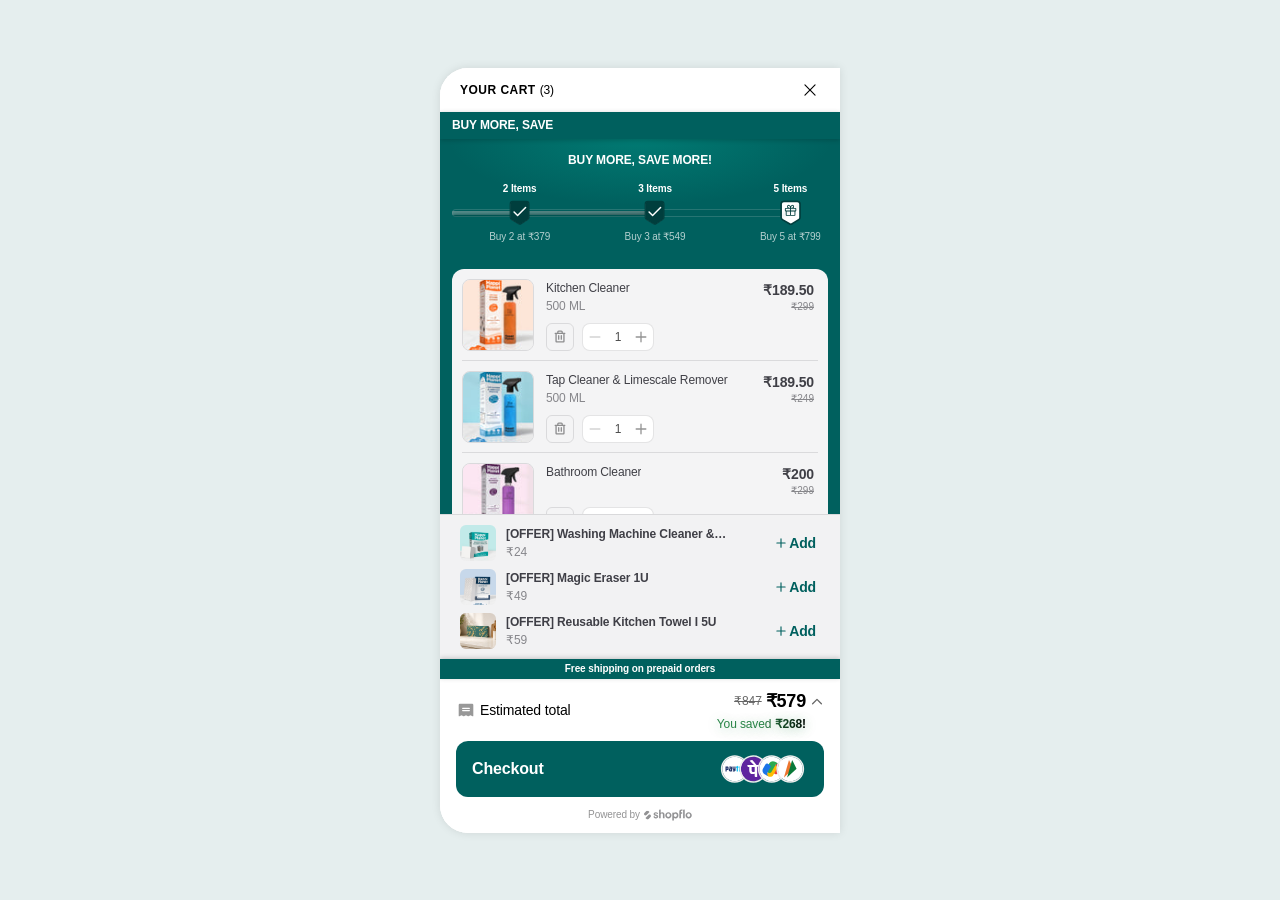
<file: assets/latest.html>
<!DOCTYPE html>
<!-- saved from url=(0136)https://checkout.shopflo.co/latest/?page=cart&shop_url=www.happi-planet.com&default_view=PAYMENTS&test_tag=LOAD_CART_DATA&build=BuV6pu2c -->
<html lang="en" style="--flo-primary-button-text-color: #FFFFFF; --flo-primary-dark-color: #00605E; --flo-primary-light-color: #00605E4D; --flo-primary-lighter-color: #00605E1A; --flo-primary-with-alpha-05: rgba(0,96,94,0.05); --flo-primary-with-alpha-2: rgba(0,96,94,0.2); --flo-primary-btn-text-color: #FFFFFF;"><head><meta http-equiv="Content-Type" content="text/html; charset=UTF-8">
    
    <!--<base href="/">--><base href=".">
    <link rel="icon" href="https://checkout.shopflo.co/latest/favicon-32x32.png">
    <meta name="viewport" content="width=device-width, initial-scale=1, maximum-scale=1">
    <meta name="theme-color" content="#ffffff">
    <meta name="description" content="The future of e-commerce">
    <link rel="manifest" href="https://checkout.shopflo.co/latest/manifest.json">
    <link rel="preconnect" href="https://fonts.googleapis.com/">
    <link rel="preconnect" href="https://fonts.gstatic.com/" as="font" crossorigin="anonymous">
    <link href="./css2" rel="stylesheet" as="style">
    <title>Shopflo checkout</title>
    <style>
      ul {
        list-style-type: none;
      }
    </style>
    <script async="" src="./clarity.js.download"></script><script async="" src="./eylisjmk8v"></script><script type="text/javascript">
      ;window.NREUM||(NREUM={});NREUM.init={feature_flags:['ajax_metrics_deny_list'],loader:'spa',session_replay:{enabled:false,block_selector:'',mask_text_selector:'*',sampling_rate:10.0,error_sampling_rate:100.0,mask_all_inputs:true,collect_fonts:true,inline_images:false,inline_stylesheet:true,fix_stylesheets:true,mask_input_options:{}},distributed_tracing:{enabled:true,exclude_newrelic_header:true,cors_enabled:true,cors_use_newrelic_header:false,cors_use_tracecontext_headers:true,allowed_origins:[]},privacy:{cookies_enabled:true},ajax:{deny_list:[]},session_trace:{enabled:true,sampling_rate:0,error_sampling_rate:0}};
      
      ;NREUM.loader_config={accountID:"1234567",trustKey:"1234567",agentID:"123456789",licenseKey:"NRJS-123456789abcdef0123",applicationID:"123456789"};
      ;var hitPath = window.location.hostname === 'checkout.shopflo.co' ? 'cubeapm-prod.shopflo.com' : 'stg-cube-nr.shopflo.biz';
      ;NREUM.info={beacon:hitPath,errorBeacon:hitPath,licenseKey:"NRJS-123456789abcdef0123",applicationID:"shopflo-frontend",sa:1};
      ;/*! For license information please see nr-loader-spa-1.278.3.min.js.LICENSE.txt */
      (()=>{var e,t,r={8122:(e,t,r)=>{"use strict";r.d(t,{a:()=>i});var n=r(944);function i(e,t){try{if(!e||"object"!=typeof e)return(0,n.R)(3);if(!t||"object"!=typeof t)return(0,n.R)(4);const r=Object.create(Object.getPrototypeOf(t),Object.getOwnPropertyDescriptors(t)),o=0===Object.keys(r).length?e:r;for(let a in o)if(void 0!==e[a])try{if(null===e[a]){r[a]=null;continue}Array.isArray(e[a])&&Array.isArray(t[a])?r[a]=Array.from(new Set([...e[a],...t[a]])):"object"==typeof e[a]&&"object"==typeof t[a]?r[a]=i(e[a],t[a]):r[a]=e[a]}catch(e){(0,n.R)(1,e)}return r}catch(e){(0,n.R)(2,e)}}},2555:(e,t,r)=>{"use strict";r.d(t,{Vp:()=>c,fn:()=>s,x1:()=>u});var n=r(384),i=r(8122);const o={beacon:n.NT.beacon,errorBeacon:n.NT.errorBeacon,licenseKey:void 0,applicationID:void 0,sa:void 0,queueTime:void 0,applicationTime:void 0,ttGuid:void 0,user:void 0,account:void 0,product:void 0,extra:void 0,jsAttributes:{},userAttributes:void 0,atts:void 0,transactionName:void 0,tNamePlain:void 0},a={};function s(e){try{const t=c(e);return!!t.licenseKey&&!!t.errorBeacon&&!!t.applicationID}catch(e){return!1}}function c(e){if(!e)throw new Error("All info objects require an agent identifier!");if(!a[e])throw new Error("Info for ".concat(e," was never set"));return a[e]}function u(e,t){if(!e)throw new Error("All info objects require an agent identifier!");a[e]=(0,i.a)(t,o);const r=(0,n.nY)(e);r&&(r.info=a[e])}},9417:(e,t,r)=>{"use strict";r.d(t,{D0:()=>p,gD:()=>m,xN:()=>g});var n=r(3333),i=r(993);const o=e=>{if(!e||"string"!=typeof e)return!1;try{document.createDocumentFragment().querySelector(e)}catch{return!1}return!0};var a=r(2614),s=r(944),c=r(384),u=r(8122);const d="[data-nr-mask]",l=()=>{const e={feature_flags:[],experimental:{marks:!1,measures:!1,resources:!1},mask_selector:"*",block_selector:"[data-nr-block]",mask_input_options:{color:!1,date:!1,"datetime-local":!1,email:!1,month:!1,number:!1,range:!1,search:!1,tel:!1,text:!1,time:!1,url:!1,week:!1,textarea:!1,select:!1,password:!0}};return{ajax:{deny_list:void 0,block_internal:!0,enabled:!0,autoStart:!0},distributed_tracing:{enabled:void 0,exclude_newrelic_header:void 0,cors_use_newrelic_header:void 0,cors_use_tracecontext_headers:void 0,allowed_origins:void 0},get feature_flags(){return e.feature_flags},set feature_flags(t){e.feature_flags=t},generic_events:{enabled:!0,autoStart:!0},harvest:{interval:30},jserrors:{enabled:!0,autoStart:!0},logging:{enabled:!0,autoStart:!0,level:i.p_.INFO},metrics:{enabled:!0,autoStart:!0},obfuscate:void 0,page_action:{enabled:!0},page_view_event:{enabled:!0,autoStart:!0},page_view_timing:{enabled:!0,autoStart:!0},performance:{get capture_marks(){return e.feature_flags.includes(n.$v.MARKS)||e.experimental.marks},set capture_marks(t){e.experimental.marks=t},get capture_measures(){return e.feature_flags.includes(n.$v.MEASURES)||e.experimental.measures},set capture_measures(t){e.experimental.measures=t},resources:{get enabled(){return e.feature_flags.includes(n.$v.RESOURCES)||e.experimental.resources},set enabled(t){e.experimental.resources=t},asset_types:[],first_party_domains:[],ignore_newrelic:!0}},privacy:{cookies_enabled:!0},proxy:{assets:void 0,beacon:void 0},session:{expiresMs:a.wk,inactiveMs:a.BB},session_replay:{autoStart:!0,enabled:!1,preload:!1,sampling_rate:10,error_sampling_rate:100,collect_fonts:!1,inline_images:!1,fix_stylesheets:!0,mask_all_inputs:!0,get mask_text_selector(){return e.mask_selector},set mask_text_selector(t){o(t)?e.mask_selector="".concat(t,",").concat(d):""===t||null===t?e.mask_selector=d:(0,s.R)(5,t)},get block_class(){return"nr-block"},get ignore_class(){return"nr-ignore"},get mask_text_class(){return"nr-mask"},get block_selector(){return e.block_selector},set block_selector(t){o(t)?e.block_selector+=",".concat(t):""!==t&&(0,s.R)(6,t)},get mask_input_options(){return e.mask_input_options},set mask_input_options(t){t&&"object"==typeof t?e.mask_input_options={...t,password:!0}:(0,s.R)(7,t)}},session_trace:{enabled:!0,autoStart:!0},soft_navigations:{enabled:!0,autoStart:!0},spa:{enabled:!0,autoStart:!0},ssl:void 0,user_actions:{enabled:!0}}},f={},h="All configuration objects require an agent identifier!";function p(e){if(!e)throw new Error(h);if(!f[e])throw new Error("Configuration for ".concat(e," was never set"));return f[e]}function g(e,t){if(!e)throw new Error(h);f[e]=(0,u.a)(t,l());const r=(0,c.nY)(e);r&&(r.init=f[e])}function m(e,t){if(!e)throw new Error(h);var r=p(e);if(r){for(var n=t.split("."),i=0;i<n.length-1;i++)if("object"!=typeof(r=r[n[i]]))return;r=r[n[n.length-1]]}return r}},5603:(e,t,r)=>{"use strict";r.d(t,{a:()=>c,o:()=>s});var n=r(384),i=r(8122);const o={accountID:void 0,trustKey:void 0,agentID:void 0,licenseKey:void 0,applicationID:void 0,xpid:void 0},a={};function s(e){if(!e)throw new Error("All loader-config objects require an agent identifier!");if(!a[e])throw new Error("LoaderConfig for ".concat(e," was never set"));return a[e]}function c(e,t){if(!e)throw new Error("All loader-config objects require an agent identifier!");a[e]=(0,i.a)(t,o);const r=(0,n.nY)(e);r&&(r.loader_config=a[e])}},3371:(e,t,r)=>{"use strict";r.d(t,{V:()=>f,f:()=>l});var n=r(8122),i=r(384),o=r(6154),a=r(9324);let s=0;const c={buildEnv:a.F3,distMethod:a.Xs,version:a.xv,originTime:o.WN},u={customTransaction:void 0,disabled:!1,isolatedBacklog:!1,loaderType:void 0,maxBytes:3e4,onerror:void 0,ptid:void 0,releaseIds:{},appMetadata:{},session:void 0,denyList:void 0,timeKeeper:void 0,obfuscator:void 0,harvester:void 0},d={};function l(e){if(!e)throw new Error("All runtime objects require an agent identifier!");if(!d[e])throw new Error("Runtime for ".concat(e," was never set"));return d[e]}function f(e,t){if(!e)throw new Error("All runtime objects require an agent identifier!");d[e]={...(0,n.a)(t,u),...c},Object.hasOwnProperty.call(d[e],"harvestCount")||Object.defineProperty(d[e],"harvestCount",{get:()=>++s});const r=(0,i.nY)(e);r&&(r.runtime=d[e])}},9324:(e,t,r)=>{"use strict";r.d(t,{F3:()=>i,Xs:()=>o,Yq:()=>a,xv:()=>n});const n="1.278.3",i="PROD",o="CDN",a="^2.0.0-alpha.17"},6154:(e,t,r)=>{"use strict";r.d(t,{A4:()=>s,OF:()=>d,RI:()=>i,WN:()=>h,bv:()=>o,gm:()=>a,lR:()=>f,m:()=>u,mw:()=>c,sb:()=>l});var n=r(1863);const i="undefined"!=typeof window&&!!window.document,o="undefined"!=typeof WorkerGlobalScope&&("undefined"!=typeof self&&self instanceof WorkerGlobalScope&&self.navigator instanceof WorkerNavigator||"undefined"!=typeof globalThis&&globalThis instanceof WorkerGlobalScope&&globalThis.navigator instanceof WorkerNavigator),a=i?window:"undefined"!=typeof WorkerGlobalScope&&("undefined"!=typeof self&&self instanceof WorkerGlobalScope&&self||"undefined"!=typeof globalThis&&globalThis instanceof WorkerGlobalScope&&globalThis),s="complete"===a?.document?.readyState,c=Boolean("hidden"===a?.document?.visibilityState),u=""+a?.location,d=/iPad|iPhone|iPod/.test(a.navigator?.userAgent),l=d&&"undefined"==typeof SharedWorker,f=(()=>{const e=a.navigator?.userAgent?.match(/Firefox[/\s](\d+\.\d+)/);return Array.isArray(e)&&e.length>=2?+e[1]:0})(),h=Date.now()-(0,n.t)()},7295:(e,t,r)=>{"use strict";r.d(t,{Xv:()=>a,gX:()=>i,iW:()=>o});var n=[];function i(e){if(!e||o(e))return!1;if(0===n.length)return!0;for(var t=0;t<n.length;t++){var r=n[t];if("*"===r.hostname)return!1;if(s(r.hostname,e.hostname)&&c(r.pathname,e.pathname))return!1}return!0}function o(e){return void 0===e.hostname}function a(e){if(n=[],e&&e.length)for(var t=0;t<e.length;t++){let r=e[t];if(!r)continue;0===r.indexOf("http://")?r=r.substring(7):0===r.indexOf("https://")&&(r=r.substring(8));const i=r.indexOf("/");let o,a;i>0?(o=r.substring(0,i),a=r.substring(i)):(o=r,a="");let[s]=o.split(":");n.push({hostname:s,pathname:a})}}function s(e,t){return!(e.length>t.length)&&t.indexOf(e)===t.length-e.length}function c(e,t){return 0===e.indexOf("/")&&(e=e.substring(1)),0===t.indexOf("/")&&(t=t.substring(1)),""===e||e===t}},1687:(e,t,r)=>{"use strict";r.d(t,{Ak:()=>c,Ze:()=>l,x3:()=>u});var n=r(7836),i=r(3606),o=r(860),a=r(2646);const s={};function c(e,t){const r={staged:!1,priority:o.P3[t]||0};d(e),s[e].get(t)||s[e].set(t,r)}function u(e,t){e&&s[e]&&(s[e].get(t)&&s[e].delete(t),h(e,t,!1),s[e].size&&f(e))}function d(e){if(!e)throw new Error("agentIdentifier required");s[e]||(s[e]=new Map)}function l(e="",t="feature",r=!1){if(d(e),!e||!s[e].get(t)||r)return h(e,t);s[e].get(t).staged=!0,f(e)}function f(e){const t=Array.from(s[e]);t.every((([e,t])=>t.staged))&&(t.sort(((e,t)=>e[1].priority-t[1].priority)),t.forEach((([t])=>{s[e].delete(t),h(e,t)})))}function h(e,t,r=!0){const o=e?n.ee.get(e):n.ee,s=i.i.handlers;if(!o.aborted&&o.backlog&&s){if(r){const e=o.backlog[t],r=s[t];if(r){for(let t=0;e&&t<e.length;++t)p(e[t],r);Object.entries(r).forEach((([e,t])=>{Object.values(t||{}).forEach((t=>{t[0]?.on&&t[0]?.context()instanceof a.y&&t[0].on(e,t[1])}))}))}}o.isolatedBacklog||delete s[t],o.backlog[t]=null,o.emit("drain-"+t,[])}}function p(e,t){var r=e[1];Object.values(t[r]||{}).forEach((t=>{var r=e[0];if(t[0]===r){var n=t[1],i=e[3],o=e[2];n.apply(i,o)}}))}},7836:(e,t,r)=>{"use strict";r.d(t,{P:()=>c,ee:()=>u});var n=r(384),i=r(8990),o=r(3371),a=r(2646),s=r(5607);const c="nr@context:".concat(s.W),u=function e(t,r){var n={},s={},d={},l=!1;try{l=16===r.length&&(0,o.f)(r).isolatedBacklog}catch(e){}var f={on:p,addEventListener:p,removeEventListener:function(e,t){var r=n[e];if(!r)return;for(var i=0;i<r.length;i++)r[i]===t&&r.splice(i,1)},emit:function(e,r,n,i,o){!1!==o&&(o=!0);if(u.aborted&&!i)return;t&&o&&t.emit(e,r,n);for(var a=h(n),c=g(e),d=c.length,l=0;l<d;l++)c[l].apply(a,r);var p=v()[s[e]];p&&p.push([f,e,r,a]);return a},get:m,listeners:g,context:h,buffer:function(e,t){const r=v();if(t=t||"feature",f.aborted)return;Object.entries(e||{}).forEach((([e,n])=>{s[n]=t,t in r||(r[t]=[])}))},abort:function(){f._aborted=!0,Object.keys(f.backlog).forEach((e=>{delete f.backlog[e]}))},isBuffering:function(e){return!!v()[s[e]]},debugId:r,backlog:l?{}:t&&"object"==typeof t.backlog?t.backlog:{},isolatedBacklog:l};return Object.defineProperty(f,"aborted",{get:()=>{let e=f._aborted||!1;return e||(t&&(e=t.aborted),e)}}),f;function h(e){return e&&e instanceof a.y?e:e?(0,i.I)(e,c,(()=>new a.y(c))):new a.y(c)}function p(e,t){n[e]=g(e).concat(t)}function g(e){return n[e]||[]}function m(t){return d[t]=d[t]||e(f,t)}function v(){return f.backlog}}(void 0,"globalEE"),d=(0,n.Zm)();d.ee||(d.ee=u)},2646:(e,t,r)=>{"use strict";r.d(t,{y:()=>n});class n{constructor(e){this.contextId=e}}},9908:(e,t,r)=>{"use strict";r.d(t,{d:()=>n,p:()=>i});var n=r(7836).ee.get("handle");function i(e,t,r,i,o){o?(o.buffer([e],i),o.emit(e,t,r)):(n.buffer([e],i),n.emit(e,t,r))}},3606:(e,t,r)=>{"use strict";r.d(t,{i:()=>o});var n=r(9908);o.on=a;var i=o.handlers={};function o(e,t,r,o){a(o||n.d,i,e,t,r)}function a(e,t,r,i,o){o||(o="feature"),e||(e=n.d);var a=t[o]=t[o]||{};(a[r]=a[r]||[]).push([e,i])}},3878:(e,t,r)=>{"use strict";function n(e,t){return{capture:e,passive:!1,signal:t}}function i(e,t,r=!1,i){window.addEventListener(e,t,n(r,i))}function o(e,t,r=!1,i){document.addEventListener(e,t,n(r,i))}r.d(t,{DD:()=>o,jT:()=>n,sp:()=>i})},5607:(e,t,r)=>{"use strict";r.d(t,{W:()=>n});const n=(0,r(9566).bz)()},9566:(e,t,r)=>{"use strict";r.d(t,{LA:()=>s,ZF:()=>c,bz:()=>a,el:()=>u});var n=r(6154);const i="xxxxxxxx-xxxx-4xxx-yxxx-xxxxxxxxxxxx";function o(e,t){return e?15&e[t]:16*Math.random()|0}function a(){const e=n.gm?.crypto||n.gm?.msCrypto;let t,r=0;return e&&e.getRandomValues&&(t=e.getRandomValues(new Uint8Array(30))),i.split("").map((e=>"x"===e?o(t,r++).toString(16):"y"===e?(3&o()|8).toString(16):e)).join("")}function s(e){const t=n.gm?.crypto||n.gm?.msCrypto;let r,i=0;t&&t.getRandomValues&&(r=t.getRandomValues(new Uint8Array(e)));const a=[];for(var s=0;s<e;s++)a.push(o(r,i++).toString(16));return a.join("")}function c(){return s(16)}function u(){return s(32)}},2614:(e,t,r)=>{"use strict";r.d(t,{BB:()=>a,H3:()=>n,g:()=>u,iL:()=>c,tS:()=>s,uh:()=>i,wk:()=>o});const n="NRBA",i="SESSION",o=144e5,a=18e5,s={STARTED:"session-started",PAUSE:"session-pause",RESET:"session-reset",RESUME:"session-resume",UPDATE:"session-update"},c={SAME_TAB:"same-tab",CROSS_TAB:"cross-tab"},u={OFF:0,FULL:1,ERROR:2}},1863:(e,t,r)=>{"use strict";function n(){return Math.floor(performance.now())}r.d(t,{t:()=>n})},7485:(e,t,r)=>{"use strict";r.d(t,{D:()=>i});var n=r(6154);function i(e){if(0===(e||"").indexOf("data:"))return{protocol:"data"};try{const t=new URL(e,location.href),r={port:t.port,hostname:t.hostname,pathname:t.pathname,search:t.search,protocol:t.protocol.slice(0,t.protocol.indexOf(":")),sameOrigin:t.protocol===n.gm?.location?.protocol&&t.host===n.gm?.location?.host};return r.port&&""!==r.port||("http:"===t.protocol&&(r.port="80"),"https:"===t.protocol&&(r.port="443")),r.pathname&&""!==r.pathname?r.pathname.startsWith("/")||(r.pathname="/".concat(r.pathname)):r.pathname="/",r}catch(e){return{}}}},944:(e,t,r)=>{"use strict";function n(e,t){"function"==typeof console.debug&&console.debug("New Relic Warning: https://github.com/newrelic/newrelic-browser-agent/blob/main/docs/warning-codes.md#".concat(e),t)}r.d(t,{R:()=>n})},5284:(e,t,r)=>{"use strict";r.d(t,{t:()=>c,B:()=>s});var n=r(7836),i=r(6154);const o="newrelic";const a=new Set,s={};function c(e,t){const r=n.ee.get(t);s[t]??={},e&&"object"==typeof e&&(a.has(t)||(r.emit("rumresp",[e]),s[t]=e,a.add(t),function(e={}){try{i.gm.dispatchEvent(new CustomEvent(o,{detail:e}))}catch(e){}}({loaded:!0})))}},8990:(e,t,r)=>{"use strict";r.d(t,{I:()=>i});var n=Object.prototype.hasOwnProperty;function i(e,t,r){if(n.call(e,t))return e[t];var i=r();if(Object.defineProperty&&Object.keys)try{return Object.defineProperty(e,t,{value:i,writable:!0,enumerable:!1}),i}catch(e){}return e[t]=i,i}},6389:(e,t,r)=>{"use strict";function n(e,t=500,r={}){const n=r?.leading||!1;let i;return(...r)=>{n&&void 0===i&&(e.apply(this,r),i=setTimeout((()=>{i=clearTimeout(i)}),t)),n||(clearTimeout(i),i=setTimeout((()=>{e.apply(this,r)}),t))}}function i(e){let t=!1;return(...r)=>{t||(t=!0,e.apply(this,r))}}r.d(t,{J:()=>i,s:()=>n})},3304:(e,t,r)=>{"use strict";r.d(t,{A:()=>o});var n=r(7836);const i=()=>{const e=new WeakSet;return(t,r)=>{if("object"==typeof r&&null!==r){if(e.has(r))return;e.add(r)}return r}};function o(e){try{return JSON.stringify(e,i())??""}catch(e){try{n.ee.emit("internal-error",[e])}catch(e){}return""}}},5289:(e,t,r)=>{"use strict";r.d(t,{GG:()=>o,sB:()=>a});var n=r(3878);function i(){return"undefined"==typeof document||"complete"===document.readyState}function o(e,t){if(i())return e();(0,n.sp)("load",e,t)}function a(e){if(i())return e();(0,n.DD)("DOMContentLoaded",e)}},384:(e,t,r)=>{"use strict";r.d(t,{NT:()=>o,US:()=>d,Zm:()=>a,bQ:()=>c,dV:()=>s,nY:()=>u,pV:()=>l});var n=r(6154),i=r(1863);const o={beacon:"bam.nr-data.net",errorBeacon:"bam.nr-data.net"};function a(){return n.gm.NREUM||(n.gm.NREUM={}),void 0===n.gm.newrelic&&(n.gm.newrelic=n.gm.NREUM),n.gm.NREUM}function s(){let e=a();return e.o||(e.o={ST:n.gm.setTimeout,SI:n.gm.setImmediate,CT:n.gm.clearTimeout,XHR:n.gm.XMLHttpRequest,REQ:n.gm.Request,EV:n.gm.Event,PR:n.gm.Promise,MO:n.gm.MutationObserver,FETCH:n.gm.fetch,WS:n.gm.WebSocket}),e}function c(e,t){let r=a();r.initializedAgents??={},t.initializedAt={ms:(0,i.t)(),date:new Date},r.initializedAgents[e]=t}function u(e){let t=a();return t.initializedAgents?.[e]}function d(e,t){a()[e]=t}function l(){return function(){let e=a();const t=e.info||{};e.info={beacon:o.beacon,errorBeacon:o.errorBeacon,...t}}(),function(){let e=a();const t=e.init||{};e.init={...t}}(),s(),function(){let e=a();const t=e.loader_config||{};e.loader_config={...t}}(),a()}},2843:(e,t,r)=>{"use strict";r.d(t,{u:()=>i});var n=r(3878);function i(e,t=!1,r,i){(0,n.DD)("visibilitychange",(function(){if(t)return void("hidden"===document.visibilityState&&e());e(document.visibilityState)}),r,i)}},8139:(e,t,r)=>{"use strict";r.d(t,{u:()=>f});var n=r(7836),i=r(3434),o=r(8990),a=r(6154);const s={},c=a.gm.XMLHttpRequest,u="addEventListener",d="removeEventListener",l="nr@wrapped:".concat(n.P);function f(e){var t=function(e){return(e||n.ee).get("events")}(e);if(s[t.debugId]++)return t;s[t.debugId]=1;var r=(0,i.YM)(t,!0);function f(e){r.inPlace(e,[u,d],"-",p)}function p(e,t){return e[1]}return"getPrototypeOf"in Object&&(a.RI&&h(document,f),c&&h(c.prototype,f),h(a.gm,f)),t.on(u+"-start",(function(e,t){var n=e[1];if(null!==n&&("function"==typeof n||"object"==typeof n)){var i=(0,o.I)(n,l,(function(){var e={object:function(){if("function"!=typeof n.handleEvent)return;return n.handleEvent.apply(n,arguments)},function:n}[typeof n];return e?r(e,"fn-",null,e.name||"anonymous"):n}));this.wrapped=e[1]=i}})),t.on(d+"-start",(function(e){e[1]=this.wrapped||e[1]})),t}function h(e,t,...r){let n=e;for(;"object"==typeof n&&!Object.prototype.hasOwnProperty.call(n,u);)n=Object.getPrototypeOf(n);n&&t(n,...r)}},3434:(e,t,r)=>{"use strict";r.d(t,{Jt:()=>o,YM:()=>c});var n=r(7836),i=r(5607);const o="nr@original:".concat(i.W);var a=Object.prototype.hasOwnProperty,s=!1;function c(e,t){return e||(e=n.ee),r.inPlace=function(e,t,n,i,o){n||(n="");const a="-"===n.charAt(0);for(let s=0;s<t.length;s++){const c=t[s],u=e[c];d(u)||(e[c]=r(u,a?c+n:n,i,c,o))}},r.flag=o,r;function r(t,r,n,s,c){return d(t)?t:(r||(r=""),nrWrapper[o]=t,function(e,t,r){if(Object.defineProperty&&Object.keys)try{return Object.keys(e).forEach((function(r){Object.defineProperty(t,r,{get:function(){return e[r]},set:function(t){return e[r]=t,t}})})),t}catch(e){u([e],r)}for(var n in e)a.call(e,n)&&(t[n]=e[n])}(t,nrWrapper,e),nrWrapper);function nrWrapper(){var o,a,d,l;try{a=this,o=[...arguments],d="function"==typeof n?n(o,a):n||{}}catch(t){u([t,"",[o,a,s],d],e)}i(r+"start",[o,a,s],d,c);try{return l=t.apply(a,o)}catch(e){throw i(r+"err",[o,a,e],d,c),e}finally{i(r+"end",[o,a,l],d,c)}}}function i(r,n,i,o){if(!s||t){var a=s;s=!0;try{e.emit(r,n,i,t,o)}catch(t){u([t,r,n,i],e)}s=a}}}function u(e,t){t||(t=n.ee);try{t.emit("internal-error",e)}catch(e){}}function d(e){return!(e&&"function"==typeof e&&e.apply&&!e[o])}},9300:(e,t,r)=>{"use strict";r.d(t,{T:()=>n});const n=r(860).K7.ajax},3333:(e,t,r)=>{"use strict";r.d(t,{$v:()=>u,TZ:()=>n,Zp:()=>i,kd:()=>c,mq:()=>s,nf:()=>a,qN:()=>o});const n=r(860).K7.genericEvents,i=["auxclick","click","copy","keydown","paste","scrollend"],o=["focus","blur"],a=4,s=1e3,c=["PageAction","UserAction","BrowserPerformance"],u={MARKS:"experimental.marks",MEASURES:"experimental.measures",RESOURCES:"experimental.resources"}},6774:(e,t,r)=>{"use strict";r.d(t,{T:()=>n});const n=r(860).K7.jserrors},993:(e,t,r)=>{"use strict";r.d(t,{ET:()=>o,TZ:()=>a,p_:()=>i});var n=r(860);const i={ERROR:"ERROR",WARN:"WARN",INFO:"INFO",DEBUG:"DEBUG",TRACE:"TRACE"},o="log",a=n.K7.logging},3785:(e,t,r)=>{"use strict";r.d(t,{R:()=>c,b:()=>u});var n=r(9908),i=r(1863),o=r(860),a=r(3969),s=r(993);function c(e,t,r={},c=s.p_.INFO){(0,n.p)(a.xV,["API/logging/".concat(c.toLowerCase(),"/called")],void 0,o.K7.metrics,e),(0,n.p)(s.ET,[(0,i.t)(),t,r,c],void 0,o.K7.logging,e)}function u(e){return"string"==typeof e&&Object.values(s.p_).some((t=>t===e.toUpperCase().trim()))}},3969:(e,t,r)=>{"use strict";r.d(t,{TZ:()=>n,XG:()=>s,rs:()=>i,xV:()=>a,z_:()=>o});const n=r(860).K7.metrics,i="sm",o="cm",a="storeSupportabilityMetrics",s="storeEventMetrics"},6630:(e,t,r)=>{"use strict";r.d(t,{T:()=>n});const n=r(860).K7.pageViewEvent},782:(e,t,r)=>{"use strict";r.d(t,{T:()=>n});const n=r(860).K7.pageViewTiming},6344:(e,t,r)=>{"use strict";r.d(t,{BB:()=>d,G4:()=>o,Qb:()=>l,TZ:()=>i,Ug:()=>a,_s:()=>s,bc:()=>u,yP:()=>c});var n=r(2614);const i=r(860).K7.sessionReplay,o={RECORD:"recordReplay",PAUSE:"pauseReplay",REPLAY_RUNNING:"replayRunning",ERROR_DURING_REPLAY:"errorDuringReplay"},a=.12,s={DomContentLoaded:0,Load:1,FullSnapshot:2,IncrementalSnapshot:3,Meta:4,Custom:5},c={[n.g.ERROR]:15e3,[n.g.FULL]:3e5,[n.g.OFF]:0},u={RESET:{message:"Session was reset",sm:"Reset"},IMPORT:{message:"Recorder failed to import",sm:"Import"},TOO_MANY:{message:"429: Too Many Requests",sm:"Too-Many"},TOO_BIG:{message:"Payload was too large",sm:"Too-Big"},CROSS_TAB:{message:"Session Entity was set to OFF on another tab",sm:"Cross-Tab"},ENTITLEMENTS:{message:"Session Replay is not allowed and will not be started",sm:"Entitlement"}},d=5e3,l={API:"api"}},5270:(e,t,r)=>{"use strict";r.d(t,{Aw:()=>c,CT:()=>u,SR:()=>s});var n=r(384),i=r(9417),o=r(7767),a=r(6154);function s(e){return!!(0,n.dV)().o.MO&&(0,o.V)(e)&&!0===(0,i.gD)(e,"session_trace.enabled")}function c(e){return!0===(0,i.gD)(e,"session_replay.preload")&&s(e)}function u(e,t){const r=t.correctAbsoluteTimestamp(e);return{originalTimestamp:e,correctedTimestamp:r,timestampDiff:e-r,originTime:a.WN,correctedOriginTime:t.correctedOriginTime,originTimeDiff:Math.floor(a.WN-t.correctedOriginTime)}}},3738:(e,t,r)=>{"use strict";r.d(t,{He:()=>i,Kp:()=>s,Lc:()=>u,Rz:()=>d,TZ:()=>n,bD:()=>o,d3:()=>a,jx:()=>l,uP:()=>c});const n=r(860).K7.sessionTrace,i="bstResource",o="resource",a="-start",s="-end",c="fn"+a,u="fn"+s,d="pushState",l=1e3},3962:(e,t,r)=>{"use strict";r.d(t,{AM:()=>o,O2:()=>c,Qu:()=>u,TZ:()=>s,ih:()=>d,pP:()=>a,tC:()=>i});var n=r(860);const i=["click","keydown","submit","popstate"],o="api",a="initialPageLoad",s=n.K7.softNav,c={INITIAL_PAGE_LOAD:"",ROUTE_CHANGE:1,UNSPECIFIED:2},u={INTERACTION:1,AJAX:2,CUSTOM_END:3,CUSTOM_TRACER:4},d={IP:"in progress",FIN:"finished",CAN:"cancelled"}},7378:(e,t,r)=>{"use strict";r.d(t,{$p:()=>x,BR:()=>b,Kp:()=>R,L3:()=>y,Lc:()=>c,NC:()=>o,SG:()=>d,TZ:()=>i,U6:()=>p,UT:()=>m,d3:()=>w,dT:()=>f,e5:()=>T,gx:()=>v,l9:()=>l,oW:()=>h,op:()=>g,rw:()=>u,tH:()=>A,uP:()=>s,wW:()=>E,xq:()=>a});var n=r(384);const i=r(860).K7.spa,o=["click","submit","keypress","keydown","keyup","change"],a=999,s="fn-start",c="fn-end",u="cb-start",d="api-ixn-",l="remaining",f="interaction",h="spaNode",p="jsonpNode",g="fetch-start",m="fetch-done",v="fetch-body-",b="jsonp-end",y=(0,n.dV)().o.ST,w="-start",R="-end",x="-body",E="cb"+R,T="jsTime",A="fetch"},4234:(e,t,r)=>{"use strict";r.d(t,{W:()=>o});var n=r(7836),i=r(1687);class o{constructor(e,t){this.agentIdentifier=e,this.ee=n.ee.get(e),this.featureName=t,this.blocked=!1}deregisterDrain(){(0,i.x3)(this.agentIdentifier,this.featureName)}}},7767:(e,t,r)=>{"use strict";r.d(t,{V:()=>o});var n=r(9417),i=r(6154);const o=e=>i.RI&&!0===(0,n.gD)(e,"privacy.cookies_enabled")},425:(e,t,r)=>{"use strict";r.d(t,{j:()=>j});var n=r(860),i=r(2555),o=r(3371),a=r(9908),s=r(7836),c=r(1687),u=r(5289),d=r(6154),l=r(944),f=r(3969),h=r(384),p=r(6344);const g=["setErrorHandler","finished","addToTrace","addRelease","recordCustomEvent","addPageAction","setCurrentRouteName","setPageViewName","setCustomAttribute","interaction","noticeError","setUserId","setApplicationVersion","start",p.G4.RECORD,p.G4.PAUSE,"log","wrapLogger"],m=["setErrorHandler","finished","addToTrace","addRelease"];var v=r(1863),b=r(2614),y=r(993),w=r(3785),R=r(2646),x=r(3434);const E=new Map;function T(e,t,r,n){if("object"!=typeof t||!t||"string"!=typeof r||!r||"function"!=typeof t[r])return(0,l.R)(29);const i=function(e){return(e||s.ee).get("logger")}(e),o=(0,x.YM)(i),a=new R.y(s.P);a.level=n.level,a.customAttributes=n.customAttributes;const c=t[r]?.[x.Jt]||t[r];return E.set(c,a),o.inPlace(t,[r],"wrap-logger-",(()=>E.get(c))),i}function A(){const e=(0,h.pV)();g.forEach((t=>{e[t]=(...r)=>function(t,...r){let n=[];return Object.values(e.initializedAgents).forEach((e=>{e&&e.api?e.exposed&&e.api[t]&&n.push(e.api[t](...r)):(0,l.R)(38,t)})),n.length>1?n:n[0]}(t,...r)}))}const S={};var N=r(9417),_=r(5603),O=r(5284);const I=e=>{const t=e.startsWith("http");e+="/",r.p=t?e:"https://"+e};let P=!1;function j(e,t={},g,R){let{init:x,info:E,loader_config:j,runtime:C={},exposed:k=!0}=t;C.loaderType=g;const L=(0,h.pV)();E||(x=L.init,E=L.info,j=L.loader_config),(0,N.xN)(e.agentIdentifier,x||{}),(0,_.a)(e.agentIdentifier,j||{}),E.jsAttributes??={},d.bv&&(E.jsAttributes.isWorker=!0),(0,i.x1)(e.agentIdentifier,E);const H=(0,N.D0)(e.agentIdentifier),M=[E.beacon,E.errorBeacon];P||(H.proxy.assets&&(I(H.proxy.assets),M.push(H.proxy.assets)),H.proxy.beacon&&M.push(H.proxy.beacon),A(),(0,h.US)("activatedFeatures",O.B),e.runSoftNavOverSpa&&=!0===H.soft_navigations.enabled&&H.feature_flags.includes("soft_nav")),C.denyList=[...H.ajax.deny_list||[],...H.ajax.block_internal?M:[]],C.ptid=e.agentIdentifier,(0,o.V)(e.agentIdentifier,C),e.ee=s.ee.get(e.agentIdentifier),void 0===e.api&&(e.api=function(e,t,h=!1){t||(0,c.Ak)(e,"api");const g={};var R=s.ee.get(e),x=R.get("tracer");S[e]=b.g.OFF,R.on(p.G4.REPLAY_RUNNING,(t=>{S[e]=t}));var E="api-",A=E+"ixn-";function N(t,r,n,o){const a=(0,i.Vp)(e);return null===r?delete a.jsAttributes[t]:(0,i.x1)(e,{...a,jsAttributes:{...a.jsAttributes,[t]:r}}),I(E,n,!0,o||null===r?"session":void 0)(t,r)}function _(){}g.log=function(e,{customAttributes:t={},level:r=y.p_.INFO}={}){(0,a.p)(f.xV,["API/log/called"],void 0,n.K7.metrics,R),(0,w.R)(R,e,t,r)},g.wrapLogger=(e,t,{customAttributes:r={},level:i=y.p_.INFO}={})=>{(0,a.p)(f.xV,["API/wrapLogger/called"],void 0,n.K7.metrics,R),T(R,e,t,{customAttributes:r,level:i})},m.forEach((e=>{g[e]=I(E,e,!0,"api")})),g.addPageAction=I(E,"addPageAction",!0,n.K7.genericEvents),g.recordCustomEvent=I(E,"recordCustomEvent",!0,n.K7.genericEvents),g.setPageViewName=function(t,r){if("string"==typeof t)return"/"!==t.charAt(0)&&(t="/"+t),(0,o.f)(e).customTransaction=(r||"http://custom.transaction")+t,I(E,"setPageViewName",!0)()},g.setCustomAttribute=function(e,t,r=!1){if("string"==typeof e){if(["string","number","boolean"].includes(typeof t)||null===t)return N(e,t,"setCustomAttribute",r);(0,l.R)(40,typeof t)}else(0,l.R)(39,typeof e)},g.setUserId=function(e){if("string"==typeof e||null===e)return N("enduser.id",e,"setUserId",!0);(0,l.R)(41,typeof e)},g.setApplicationVersion=function(e){if("string"==typeof e||null===e)return N("application.version",e,"setApplicationVersion",!1);(0,l.R)(42,typeof e)},g.start=()=>{try{(0,a.p)(f.xV,["API/start/called"],void 0,n.K7.metrics,R),R.emit("manual-start-all")}catch(e){(0,l.R)(23,e)}},g[p.G4.RECORD]=function(){(0,a.p)(f.xV,["API/recordReplay/called"],void 0,n.K7.metrics,R),(0,a.p)(p.G4.RECORD,[],void 0,n.K7.sessionReplay,R)},g[p.G4.PAUSE]=function(){(0,a.p)(f.xV,["API/pauseReplay/called"],void 0,n.K7.metrics,R),(0,a.p)(p.G4.PAUSE,[],void 0,n.K7.sessionReplay,R)},g.interaction=function(e){return(new _).get("object"==typeof e?e:{})};const O=_.prototype={createTracer:function(e,t){var r={},i=this,o="function"==typeof t;return(0,a.p)(f.xV,["API/createTracer/called"],void 0,n.K7.metrics,R),h||(0,a.p)(A+"tracer",[(0,v.t)(),e,r],i,n.K7.spa,R),function(){if(x.emit((o?"":"no-")+"fn-start",[(0,v.t)(),i,o],r),o)try{return t.apply(this,arguments)}catch(e){const t="string"==typeof e?new Error(e):e;throw x.emit("fn-err",[arguments,this,t],r),t}finally{x.emit("fn-end",[(0,v.t)()],r)}}}};function I(e,t,r,i){return function(){return(0,a.p)(f.xV,["API/"+t+"/called"],void 0,n.K7.metrics,R),i&&(0,a.p)(e+t,[r?(0,v.t)():performance.now(),...arguments],r?null:this,i,R),r?void 0:this}}function P(){r.e(478).then(r.bind(r,8778)).then((({setAPI:t})=>{t(e),(0,c.Ze)(e,"api")})).catch((e=>{(0,l.R)(27,e),R.abort()}))}return["actionText","setName","setAttribute","save","ignore","onEnd","getContext","end","get"].forEach((e=>{O[e]=I(A,e,void 0,h?n.K7.softNav:n.K7.spa)})),g.setCurrentRouteName=h?I(A,"routeName",void 0,n.K7.softNav):I(E,"routeName",!0,n.K7.spa),g.noticeError=function(t,r){"string"==typeof t&&(t=new Error(t)),(0,a.p)(f.xV,["API/noticeError/called"],void 0,n.K7.metrics,R),(0,a.p)("err",[t,(0,v.t)(),!1,r,!!S[e]],void 0,n.K7.jserrors,R)},d.RI?(0,u.GG)((()=>P()),!0):P(),g}(e.agentIdentifier,R,e.runSoftNavOverSpa)),void 0===e.exposed&&(e.exposed=k),P=!0}},8374:(e,t,r)=>{r.nc=(()=>{try{return document?.currentScript?.nonce}catch(e){}return""})()},860:(e,t,r)=>{"use strict";r.d(t,{$J:()=>u,K7:()=>s,P3:()=>c,XX:()=>i,qY:()=>n,v4:()=>a});const n="events",i="jserrors",o="browser/blobs",a="rum",s={ajax:"ajax",genericEvents:"generic_events",jserrors:i,logging:"logging",metrics:"metrics",pageAction:"page_action",pageViewEvent:"page_view_event",pageViewTiming:"page_view_timing",sessionReplay:"session_replay",sessionTrace:"session_trace",softNav:"soft_navigations",spa:"spa"},c={[s.pageViewEvent]:1,[s.pageViewTiming]:2,[s.metrics]:3,[s.jserrors]:4,[s.spa]:5,[s.ajax]:6,[s.sessionTrace]:7,[s.softNav]:8,[s.sessionReplay]:9,[s.logging]:10,[s.genericEvents]:11},u={[s.pageViewEvent]:a,[s.pageViewTiming]:n,[s.ajax]:n,[s.spa]:n,[s.softNav]:n,[s.metrics]:i,[s.jserrors]:i,[s.sessionTrace]:o,[s.sessionReplay]:o,[s.logging]:"browser/logs",[s.genericEvents]:"ins"}}},n={};function i(e){var t=n[e];if(void 0!==t)return t.exports;var o=n[e]={exports:{}};return r[e](o,o.exports,i),o.exports}i.m=r,i.d=(e,t)=>{for(var r in t)i.o(t,r)&&!i.o(e,r)&&Object.defineProperty(e,r,{enumerable:!0,get:t[r]})},i.f={},i.e=e=>Promise.all(Object.keys(i.f).reduce(((t,r)=>(i.f[r](e,t),t)),[])),i.u=e=>({212:"nr-spa-compressor",249:"nr-spa-recorder",478:"nr-spa"}[e]+"-1.278.3.min.js"),i.o=(e,t)=>Object.prototype.hasOwnProperty.call(e,t),e={},t="NRBA-1.278.3.PROD:",i.l=(r,n,o,a)=>{if(e[r])e[r].push(n);else{var s,c;if(void 0!==o)for(var u=document.getElementsByTagName("script"),d=0;d<u.length;d++){var l=u[d];if(l.getAttribute("src")==r||l.getAttribute("data-webpack")==t+o){s=l;break}}if(!s){c=!0;var f={478:"sha512-9o8hfH3IjaYqO1cFWFDPB9bENDZ2pglMWvq7gx0ORi7ofxlxpYgb8MTuwgB7tq5QwFZYQ0n2K1JvLwMXJyXuIA==",249:"sha512-+j/xdEsT2xwURPzSZRLGdIKAmvAxiuVZ6N5aJ5mS0g3gvNnbdUKGvW8sMx0P2iLQFnDqGiWGXcfW00aiku4G8Q==",212:"sha512-uAfw/wEXP9O52gVzjNwyxghxZj+y3RGqfbLhc1PTvbxguikFVxDi+34yUnMbVmZGitjB5L85Y0o77TcKR9b4SA=="};(s=document.createElement("script")).charset="utf-8",s.timeout=120,i.nc&&s.setAttribute("nonce",i.nc),s.setAttribute("data-webpack",t+o),s.src=r,0!==s.src.indexOf(window.location.origin+"/")&&(s.crossOrigin="anonymous"),f[a]&&(s.integrity=f[a])}e[r]=[n];var h=(t,n)=>{s.onerror=s.onload=null,clearTimeout(p);var i=e[r];if(delete e[r],s.parentNode&&s.parentNode.removeChild(s),i&&i.forEach((e=>e(n))),t)return t(n)},p=setTimeout(h.bind(null,void 0,{type:"timeout",target:s}),12e4);s.onerror=h.bind(null,s.onerror),s.onload=h.bind(null,s.onload),c&&document.head.appendChild(s)}},i.r=e=>{"undefined"!=typeof Symbol&&Symbol.toStringTag&&Object.defineProperty(e,Symbol.toStringTag,{value:"Module"}),Object.defineProperty(e,"__esModule",{value:!0})},i.p="https://js-agent.newrelic.com/",(()=>{var e={38:0,788:0};i.f.j=(t,r)=>{var n=i.o(e,t)?e[t]:void 0;if(0!==n)if(n)r.push(n[2]);else{var o=new Promise(((r,i)=>n=e[t]=[r,i]));r.push(n[2]=o);var a=i.p+i.u(t),s=new Error;i.l(a,(r=>{if(i.o(e,t)&&(0!==(n=e[t])&&(e[t]=void 0),n)){var o=r&&("load"===r.type?"missing":r.type),a=r&&r.target&&r.target.src;s.message="Loading chunk "+t+" failed.\n("+o+": "+a+")",s.name="ChunkLoadError",s.type=o,s.request=a,n[1](s)}}),"chunk-"+t,t)}};var t=(t,r)=>{var n,o,[a,s,c]=r,u=0;if(a.some((t=>0!==e[t]))){for(n in s)i.o(s,n)&&(i.m[n]=s[n]);if(c)c(i)}for(t&&t(r);u<a.length;u++)o=a[u],i.o(e,o)&&e[o]&&e[o][0](),e[o]=0},r=self["webpackChunk:NRBA-1.278.3.PROD"]=self["webpackChunk:NRBA-1.278.3.PROD"]||[];r.forEach(t.bind(null,0)),r.push=t.bind(null,r.push.bind(r))})(),(()=>{"use strict";i(8374);var e=i(944),t=i(6344),r=i(9566);class n{agentIdentifier;constructor(e=(0,r.LA)(16)){this.agentIdentifier=e}#e(t,...r){if("function"==typeof this.api?.[t])return this.api[t](...r);(0,e.R)(35,t)}addPageAction(e,t){return this.#e("addPageAction",e,t)}recordCustomEvent(e,t){return this.#e("recordCustomEvent",e,t)}setPageViewName(e,t){return this.#e("setPageViewName",e,t)}setCustomAttribute(e,t,r){return this.#e("setCustomAttribute",e,t,r)}noticeError(e,t){return this.#e("noticeError",e,t)}setUserId(e){return this.#e("setUserId",e)}setApplicationVersion(e){return this.#e("setApplicationVersion",e)}setErrorHandler(e){return this.#e("setErrorHandler",e)}addRelease(e,t){return this.#e("addRelease",e,t)}log(e,t){return this.#e("log",e,t)}}class o extends n{#e(t,...r){if("function"==typeof this.api?.[t])return this.api[t](...r);(0,e.R)(35,t)}start(){return this.#e("start")}finished(e){return this.#e("finished",e)}recordReplay(){return this.#e(t.G4.RECORD)}pauseReplay(){return this.#e(t.G4.PAUSE)}addToTrace(e){return this.#e("addToTrace",e)}setCurrentRouteName(e){return this.#e("setCurrentRouteName",e)}interaction(){return this.#e("interaction")}wrapLogger(e,t,r){return this.#e("wrapLogger",e,t,r)}}var a=i(860),s=i(9417);const c=Object.values(a.K7);function u(e){const t={};return c.forEach((r=>{t[r]=function(e,t){return!0===(0,s.gD)(t,"".concat(e,".enabled"))}(r,e)})),t}var d=i(425);var l=i(1687),f=i(4234),h=i(5289),p=i(6154),g=i(5270),m=i(7767),v=i(6389);class b extends f.W{constructor(e,t,r=!0){super(e.agentIdentifier,t),this.auto=r,this.abortHandler=void 0,this.featAggregate=void 0,this.onAggregateImported=void 0,!1===e.init[this.featureName].autoStart&&(this.auto=!1),this.auto?(0,l.Ak)(e.agentIdentifier,t):this.ee.on("manual-start-all",(0,v.J)((()=>{(0,l.Ak)(e.agentIdentifier,this.featureName),this.auto=!0,this.importAggregator(e)})))}importAggregator(t,r={}){if(this.featAggregate||!this.auto)return;let n;this.onAggregateImported=new Promise((e=>{n=e}));const o=async()=>{let o;try{if((0,m.V)(this.agentIdentifier)){const{setupAgentSession:e}=await i.e(478).then(i.bind(i,6526));o=e(t)}}catch(t){(0,e.R)(20,t),this.ee.emit("internal-error",[t]),this.featureName===a.K7.sessionReplay&&this.abortHandler?.()}try{if(!this.#t(this.featureName,o))return(0,l.Ze)(this.agentIdentifier,this.featureName),void n(!1);const{lazyFeatureLoader:e}=await i.e(478).then(i.bind(i,6103)),{Aggregate:a}=await e(this.featureName,"aggregate");this.featAggregate=new a(t,r),t.runtime.harvester.initializedAggregates.push(this.featAggregate),n(!0)}catch(t){(0,e.R)(34,t),this.abortHandler?.(),(0,l.Ze)(this.agentIdentifier,this.featureName,!0),n(!1),this.ee&&this.ee.abort()}};p.RI?(0,h.GG)((()=>o()),!0):o()}#t(e,t){switch(e){case a.K7.sessionReplay:return(0,g.SR)(this.agentIdentifier)&&!!t;case a.K7.sessionTrace:return!!t;default:return!0}}}var y=i(6630);class w extends b{static featureName=y.T;constructor(e,t=!0){super(e,y.T,t),this.importAggregator(e)}}var R=i(384);var x=i(9908),E=i(2843),T=i(3878),A=i(782),S=i(1863);class N extends b{static featureName=A.T;constructor(e,t=!0){super(e,A.T,t),p.RI&&((0,E.u)((()=>(0,x.p)("docHidden",[(0,S.t)()],void 0,A.T,this.ee)),!0),(0,T.sp)("pagehide",(()=>(0,x.p)("winPagehide",[(0,S.t)()],void 0,A.T,this.ee))),this.importAggregator(e))}}var _=i(3969);class O extends b{static featureName=_.TZ;constructor(e,t=!0){super(e,_.TZ,t),this.importAggregator(e)}}var I=i(6774),P=i(3304);class j{constructor(e,t,r,n,i){this.name="UncaughtError",this.message="string"==typeof e?e:(0,P.A)(e),this.sourceURL=t,this.line=r,this.column=n,this.__newrelic=i}}function C(e){return H(e)?e:new j(void 0!==e?.message?e.message:e,e?.filename||e?.sourceURL,e?.lineno||e?.line,e?.colno||e?.col,e?.__newrelic)}function k(e){const t="Unhandled Promise Rejection";if(!e?.reason)return;if(H(e.reason))try{return e.reason.message=t+": "+e.reason.message,C(e.reason)}catch(t){return C(e.reason)}const r=C(e.reason);return r.message=t+": "+r?.message,r}function L(e){if(e.error instanceof SyntaxError&&!/:\d+$/.test(e.error.stack?.trim())){const t=new j(e.message,e.filename,e.lineno,e.colno,e.error.__newrelic);return t.name=SyntaxError.name,t}return H(e.error)?e.error:C(e)}function H(e){return e instanceof Error&&!!e.stack}class M extends b{static featureName=I.T;#r=!1;constructor(e,r=!0){super(e,I.T,r);try{this.removeOnAbort=new AbortController}catch(e){}this.ee.on("internal-error",((e,t)=>{this.abortHandler&&(0,x.p)("ierr",[C(e),(0,S.t)(),!0,{},this.#r,t],void 0,this.featureName,this.ee)})),this.ee.on(t.G4.REPLAY_RUNNING,(e=>{this.#r=e})),p.gm.addEventListener("unhandledrejection",(e=>{this.abortHandler&&(0,x.p)("err",[k(e),(0,S.t)(),!1,{unhandledPromiseRejection:1},this.#r],void 0,this.featureName,this.ee)}),(0,T.jT)(!1,this.removeOnAbort?.signal)),p.gm.addEventListener("error",(e=>{this.abortHandler&&(0,x.p)("err",[L(e),(0,S.t)(),!1,{},this.#r],void 0,this.featureName,this.ee)}),(0,T.jT)(!1,this.removeOnAbort?.signal)),this.abortHandler=this.#n,this.importAggregator(e)}#n(){this.removeOnAbort?.abort(),this.abortHandler=void 0}}var D=i(8990);let K=1;const U="nr@id";function V(e){const t=typeof e;return!e||"object"!==t&&"function"!==t?-1:e===p.gm?0:(0,D.I)(e,U,(function(){return K++}))}function G(e){if("string"==typeof e&&e.length)return e.length;if("object"==typeof e){if("undefined"!=typeof ArrayBuffer&&e instanceof ArrayBuffer&&e.byteLength)return e.byteLength;if("undefined"!=typeof Blob&&e instanceof Blob&&e.size)return e.size;if(!("undefined"!=typeof FormData&&e instanceof FormData))try{return(0,P.A)(e).length}catch(e){return}}}var F=i(8139),B=i(7836),W=i(3434);const z={},q=["open","send"];function Z(t){var r=t||B.ee;const n=function(e){return(e||B.ee).get("xhr")}(r);if(void 0===p.gm.XMLHttpRequest)return n;if(z[n.debugId]++)return n;z[n.debugId]=1,(0,F.u)(r);var i=(0,W.YM)(n),o=p.gm.XMLHttpRequest,a=p.gm.MutationObserver,s=p.gm.Promise,c=p.gm.setInterval,u="readystatechange",d=["onload","onerror","onabort","onloadstart","onloadend","onprogress","ontimeout"],l=[],f=p.gm.XMLHttpRequest=function(t){const r=new o(t),a=n.context(r);try{n.emit("new-xhr",[r],a),r.addEventListener(u,(s=a,function(){var e=this;e.readyState>3&&!s.resolved&&(s.resolved=!0,n.emit("xhr-resolved",[],e)),i.inPlace(e,d,"fn-",y)}),(0,T.jT)(!1))}catch(t){(0,e.R)(15,t);try{n.emit("internal-error",[t])}catch(e){}}var s;return r};function h(e,t){i.inPlace(t,["onreadystatechange"],"fn-",y)}if(function(e,t){for(var r in e)t[r]=e[r]}(o,f),f.prototype=o.prototype,i.inPlace(f.prototype,q,"-xhr-",y),n.on("send-xhr-start",(function(e,t){h(e,t),function(e){l.push(e),a&&(g?g.then(b):c?c(b):(m=-m,v.data=m))}(t)})),n.on("open-xhr-start",h),a){var g=s&&s.resolve();if(!c&&!s){var m=1,v=document.createTextNode(m);new a(b).observe(v,{characterData:!0})}}else r.on("fn-end",(function(e){e[0]&&e[0].type===u||b()}));function b(){for(var e=0;e<l.length;e++)h(0,l[e]);l.length&&(l=[])}function y(e,t){return t}return n}var Y="fetch-",X=Y+"body-",J=["arrayBuffer","blob","json","text","formData"],Q=p.gm.Request,ee=p.gm.Response,te="prototype";const re={};function ne(e){const t=function(e){return(e||B.ee).get("fetch")}(e);if(!(Q&&ee&&p.gm.fetch))return t;if(re[t.debugId]++)return t;function r(e,r,n){var i=e[r];"function"==typeof i&&(e[r]=function(){var e,r=[...arguments],o={};t.emit(n+"before-start",[r],o),o[B.P]&&o[B.P].dt&&(e=o[B.P].dt);var a=i.apply(this,r);return t.emit(n+"start",[r,e],a),a.then((function(e){return t.emit(n+"end",[null,e],a),e}),(function(e){throw t.emit(n+"end",[e],a),e}))})}return re[t.debugId]=1,J.forEach((e=>{r(Q[te],e,X),r(ee[te],e,X)})),r(p.gm,"fetch",Y),t.on(Y+"end",(function(e,r){var n=this;if(r){var i=r.headers.get("content-length");null!==i&&(n.rxSize=i),t.emit(Y+"done",[null,r],n)}else t.emit(Y+"done",[e],n)})),t}var ie=i(7485),oe=i(5603);class ae{constructor(e){this.agentIdentifier=e}generateTracePayload(e){if(!this.shouldGenerateTrace(e))return null;var t=(0,oe.o)(this.agentIdentifier);if(!t)return null;var n=(t.accountID||"").toString()||null,i=(t.agentID||"").toString()||null,o=(t.trustKey||"").toString()||null;if(!n||!i)return null;var a=(0,r.ZF)(),s=(0,r.el)(),c=Date.now(),u={spanId:a,traceId:s,timestamp:c};return(e.sameOrigin||this.isAllowedOrigin(e)&&this.useTraceContextHeadersForCors())&&(u.traceContextParentHeader=this.generateTraceContextParentHeader(a,s),u.traceContextStateHeader=this.generateTraceContextStateHeader(a,c,n,i,o)),(e.sameOrigin&&!this.excludeNewrelicHeader()||!e.sameOrigin&&this.isAllowedOrigin(e)&&this.useNewrelicHeaderForCors())&&(u.newrelicHeader=this.generateTraceHeader(a,s,c,n,i,o)),u}generateTraceContextParentHeader(e,t){return"00-"+t+"-"+e+"-01"}generateTraceContextStateHeader(e,t,r,n,i){return i+"@nr=0-1-"+r+"-"+n+"-"+e+"----"+t}generateTraceHeader(e,t,r,n,i,o){if(!("function"==typeof p.gm?.btoa))return null;var a={v:[0,1],d:{ty:"Browser",ac:n,ap:i,id:e,tr:t,ti:r}};return o&&n!==o&&(a.d.tk=o),btoa((0,P.A)(a))}shouldGenerateTrace(e){return this.isDtEnabled()&&this.isAllowedOrigin(e)}isAllowedOrigin(e){var t=!1,r={};if((0,s.gD)(this.agentIdentifier,"distributed_tracing")&&(r=(0,s.D0)(this.agentIdentifier).distributed_tracing),e.sameOrigin)t=!0;else if(r.allowed_origins instanceof Array)for(var n=0;n<r.allowed_origins.length;n++){var i=(0,ie.D)(r.allowed_origins[n]);if(e.hostname===i.hostname&&e.protocol===i.protocol&&e.port===i.port){t=!0;break}}return t}isDtEnabled(){var e=(0,s.gD)(this.agentIdentifier,"distributed_tracing");return!!e&&!!e.enabled}excludeNewrelicHeader(){var e=(0,s.gD)(this.agentIdentifier,"distributed_tracing");return!!e&&!!e.exclude_newrelic_header}useNewrelicHeaderForCors(){var e=(0,s.gD)(this.agentIdentifier,"distributed_tracing");return!!e&&!1!==e.cors_use_newrelic_header}useTraceContextHeadersForCors(){var e=(0,s.gD)(this.agentIdentifier,"distributed_tracing");return!!e&&!!e.cors_use_tracecontext_headers}}var se=i(9300),ce=i(7295),ue=["load","error","abort","timeout"],de=ue.length,le=(0,R.dV)().o.REQ,fe=(0,R.dV)().o.XHR;class he extends b{static featureName=se.T;constructor(e,t=!0){super(e,se.T,t),this.dt=new ae(e.agentIdentifier),this.handler=(e,t,r,n)=>(0,x.p)(e,t,r,n,this.ee);try{const e={xmlhttprequest:"xhr",fetch:"fetch",beacon:"beacon"};p.gm?.performance?.getEntriesByType("resource").forEach((t=>{if(t.initiatorType in e&&0!==t.responseStatus){const r={status:t.responseStatus},n={rxSize:t.transferSize,duration:Math.floor(t.duration),cbTime:0};pe(r,t.name),this.handler("xhr",[r,n,t.startTime,t.responseEnd,e[t.initiatorType]],void 0,a.K7.ajax)}}))}catch(e){}ne(this.ee),Z(this.ee),function(e,t,r,n){function i(e){var t=this;t.totalCbs=0,t.called=0,t.cbTime=0,t.end=R,t.ended=!1,t.xhrGuids={},t.lastSize=null,t.loadCaptureCalled=!1,t.params=this.params||{},t.metrics=this.metrics||{},e.addEventListener("load",(function(r){E(t,e)}),(0,T.jT)(!1)),p.lR||e.addEventListener("progress",(function(e){t.lastSize=e.loaded}),(0,T.jT)(!1))}function o(e){this.params={method:e[0]},pe(this,e[1]),this.metrics={}}function s(t,r){e.loader_config.xpid&&this.sameOrigin&&r.setRequestHeader("X-NewRelic-ID",e.loader_config.xpid);var i=n.generateTracePayload(this.parsedOrigin);if(i){var o=!1;i.newrelicHeader&&(r.setRequestHeader("newrelic",i.newrelicHeader),o=!0),i.traceContextParentHeader&&(r.setRequestHeader("traceparent",i.traceContextParentHeader),i.traceContextStateHeader&&r.setRequestHeader("tracestate",i.traceContextStateHeader),o=!0),o&&(this.dt=i)}}function c(e,r){var n=this.metrics,i=e[0],o=this;if(n&&i){var a=G(i);a&&(n.txSize=a)}this.startTime=(0,S.t)(),this.body=i,this.listener=function(e){try{"abort"!==e.type||o.loadCaptureCalled||(o.params.aborted=!0),("load"!==e.type||o.called===o.totalCbs&&(o.onloadCalled||"function"!=typeof r.onload)&&"function"==typeof o.end)&&o.end(r)}catch(e){try{t.emit("internal-error",[e])}catch(e){}}};for(var s=0;s<de;s++)r.addEventListener(ue[s],this.listener,(0,T.jT)(!1))}function u(e,t,r){this.cbTime+=e,t?this.onloadCalled=!0:this.called+=1,this.called!==this.totalCbs||!this.onloadCalled&&"function"==typeof r.onload||"function"!=typeof this.end||this.end(r)}function d(e,t){var r=""+V(e)+!!t;this.xhrGuids&&!this.xhrGuids[r]&&(this.xhrGuids[r]=!0,this.totalCbs+=1)}function l(e,t){var r=""+V(e)+!!t;this.xhrGuids&&this.xhrGuids[r]&&(delete this.xhrGuids[r],this.totalCbs-=1)}function f(){this.endTime=(0,S.t)()}function h(e,r){r instanceof fe&&"load"===e[0]&&t.emit("xhr-load-added",[e[1],e[2]],r)}function g(e,r){r instanceof fe&&"load"===e[0]&&t.emit("xhr-load-removed",[e[1],e[2]],r)}function m(e,t,r){t instanceof fe&&("onload"===r&&(this.onload=!0),("load"===(e[0]&&e[0].type)||this.onload)&&(this.xhrCbStart=(0,S.t)()))}function v(e,r){this.xhrCbStart&&t.emit("xhr-cb-time",[(0,S.t)()-this.xhrCbStart,this.onload,r],r)}function b(e){var t,r=e[1]||{};if("string"==typeof e[0]?0===(t=e[0]).length&&p.RI&&(t=""+p.gm.location.href):e[0]&&e[0].url?t=e[0].url:p.gm?.URL&&e[0]&&e[0]instanceof URL?t=e[0].href:"function"==typeof e[0].toString&&(t=e[0].toString()),"string"==typeof t&&0!==t.length){t&&(this.parsedOrigin=(0,ie.D)(t),this.sameOrigin=this.parsedOrigin.sameOrigin);var i=n.generateTracePayload(this.parsedOrigin);if(i&&(i.newrelicHeader||i.traceContextParentHeader))if(e[0]&&e[0].headers)s(e[0].headers,i)&&(this.dt=i);else{var o={};for(var a in r)o[a]=r[a];o.headers=new Headers(r.headers||{}),s(o.headers,i)&&(this.dt=i),e.length>1?e[1]=o:e.push(o)}}function s(e,t){var r=!1;return t.newrelicHeader&&(e.set("newrelic",t.newrelicHeader),r=!0),t.traceContextParentHeader&&(e.set("traceparent",t.traceContextParentHeader),t.traceContextStateHeader&&e.set("tracestate",t.traceContextStateHeader),r=!0),r}}function y(e,t){this.params={},this.metrics={},this.startTime=(0,S.t)(),this.dt=t,e.length>=1&&(this.target=e[0]),e.length>=2&&(this.opts=e[1]);var r,n=this.opts||{},i=this.target;"string"==typeof i?r=i:"object"==typeof i&&i instanceof le?r=i.url:p.gm?.URL&&"object"==typeof i&&i instanceof URL&&(r=i.href),pe(this,r);var o=(""+(i&&i instanceof le&&i.method||n.method||"GET")).toUpperCase();this.params.method=o,this.body=n.body,this.txSize=G(n.body)||0}function w(e,t){if(this.endTime=(0,S.t)(),this.params||(this.params={}),(0,ce.iW)(this.params))return;let n;this.params.status=t?t.status:0,"string"==typeof this.rxSize&&this.rxSize.length>0&&(n=+this.rxSize);const i={txSize:this.txSize,rxSize:n,duration:(0,S.t)()-this.startTime};r("xhr",[this.params,i,this.startTime,this.endTime,"fetch"],this,a.K7.ajax)}function R(e){const t=this.params,n=this.metrics;if(!this.ended){this.ended=!0;for(let t=0;t<de;t++)e.removeEventListener(ue[t],this.listener,!1);t.aborted||(0,ce.iW)(t)||(n.duration=(0,S.t)()-this.startTime,this.loadCaptureCalled||4!==e.readyState?null==t.status&&(t.status=0):E(this,e),n.cbTime=this.cbTime,r("xhr",[t,n,this.startTime,this.endTime,"xhr"],this,a.K7.ajax))}}function E(e,r){e.params.status=r.status;var n=function(e,t){var r=e.responseType;return"json"===r&&null!==t?t:"arraybuffer"===r||"blob"===r||"json"===r?G(e.response):"text"===r||""===r||void 0===r?G(e.responseText):void 0}(r,e.lastSize);if(n&&(e.metrics.rxSize=n),e.sameOrigin){var i=r.getResponseHeader("X-NewRelic-App-Data");i&&((0,x.p)(_.rs,["Ajax/CrossApplicationTracing/Header/Seen"],void 0,a.K7.metrics,t),e.params.cat=i.split(", ").pop())}e.loadCaptureCalled=!0}t.on("new-xhr",i),t.on("open-xhr-start",o),t.on("open-xhr-end",s),t.on("send-xhr-start",c),t.on("xhr-cb-time",u),t.on("xhr-load-added",d),t.on("xhr-load-removed",l),t.on("xhr-resolved",f),t.on("addEventListener-end",h),t.on("removeEventListener-end",g),t.on("fn-end",v),t.on("fetch-before-start",b),t.on("fetch-start",y),t.on("fn-start",m),t.on("fetch-done",w)}(e,this.ee,this.handler,this.dt),this.importAggregator(e)}}function pe(e,t){var r=(0,ie.D)(t),n=e.params||e;n.hostname=r.hostname,n.port=r.port,n.protocol=r.protocol,n.host=r.hostname+":"+r.port,n.pathname=r.pathname,e.parsedOrigin=r,e.sameOrigin=r.sameOrigin}const ge={},me=["pushState","replaceState"];function ve(e){const t=function(e){return(e||B.ee).get("history")}(e);return!p.RI||ge[t.debugId]++||(ge[t.debugId]=1,(0,W.YM)(t).inPlace(window.history,me,"-")),t}var be=i(3738);const{He:ye,bD:we,d3:Re,Kp:xe,TZ:Ee,Lc:Te,uP:Ae,Rz:Se}=be;class Ne extends b{static featureName=Ee;constructor(e,t=!0){super(e,Ee,t);if(!(0,m.V)(this.agentIdentifier))return void this.deregisterDrain();const r=this.ee;let n;ve(r),this.eventsEE=(0,F.u)(r),this.eventsEE.on(Ae,(function(e,t){this.bstStart=(0,S.t)()})),this.eventsEE.on(Te,(function(e,t){(0,x.p)("bst",[e[0],t,this.bstStart,(0,S.t)()],void 0,a.K7.sessionTrace,r)})),r.on(Se+Re,(function(e){this.time=(0,S.t)(),this.startPath=location.pathname+location.hash})),r.on(Se+xe,(function(e){(0,x.p)("bstHist",[location.pathname+location.hash,this.startPath,this.time],void 0,a.K7.sessionTrace,r)}));try{n=new PerformanceObserver((e=>{const t=e.getEntries();(0,x.p)(ye,[t],void 0,a.K7.sessionTrace,r)})),n.observe({type:we,buffered:!0})}catch(e){}this.importAggregator(e,{resourceObserver:n})}}var _e=i(2614);class Oe extends b{static featureName=t.TZ;#i;#o;constructor(e,r=!0){let n;super(e,t.TZ,r),this.replayRunning=!1,this.#o=e;try{n=JSON.parse(localStorage.getItem("".concat(_e.H3,"_").concat(_e.uh)))}catch(e){}(0,g.SR)(e.agentIdentifier)&&this.ee.on(t.G4.RECORD,(()=>this.#a())),this.#s(n)?(this.#i=n?.sessionReplayMode,this.#c()):this.importAggregator(e),this.ee.on("err",(e=>{this.replayRunning&&(this.errorNoticed=!0,(0,x.p)(t.G4.ERROR_DURING_REPLAY,[e],void 0,this.featureName,this.ee))})),this.ee.on(t.G4.REPLAY_RUNNING,(e=>{this.replayRunning=e}))}#s(e){return e&&(e.sessionReplayMode===_e.g.FULL||e.sessionReplayMode===_e.g.ERROR)||(0,g.Aw)(this.agentIdentifier)}#u=!1;async#c(e){if(!this.#u){this.#u=!0;try{const{Recorder:t}=await Promise.all([i.e(478),i.e(249)]).then(i.bind(i,8589));this.recorder??=new t({mode:this.#i,agentIdentifier:this.agentIdentifier,trigger:e,ee:this.ee,agentRef:this.#o}),this.recorder.startRecording(),this.abortHandler=this.recorder.stopRecording}catch(e){}this.importAggregator(this.#o,{recorder:this.recorder,errorNoticed:this.errorNoticed})}}#a(){this.featAggregate?this.featAggregate.mode!==_e.g.FULL&&this.featAggregate.initializeRecording(_e.g.FULL,!0):(this.#i=_e.g.FULL,this.#c(t.Qb.API),this.recorder&&this.recorder.parent.mode!==_e.g.FULL&&(this.recorder.parent.mode=_e.g.FULL,this.recorder.stopRecording(),this.recorder.startRecording(),this.abortHandler=this.recorder.stopRecording))}}var Ie=i(3962);class Pe extends b{static featureName=Ie.TZ;constructor(e,t=!0){if(super(e,Ie.TZ,t),!p.RI||!(0,R.dV)().o.MO)return;const r=ve(this.ee);Ie.tC.forEach((e=>{(0,T.sp)(e,(e=>{a(e)}),!0)}));const n=()=>(0,x.p)("newURL",[(0,S.t)(),""+window.location],void 0,this.featureName,this.ee);r.on("pushState-end",n),r.on("replaceState-end",n);try{this.removeOnAbort=new AbortController}catch(e){}(0,T.sp)("popstate",(e=>(0,x.p)("newURL",[e.timeStamp,""+window.location],void 0,this.featureName,this.ee)),!0,this.removeOnAbort?.signal);let i=!1;const o=new((0,R.dV)().o.MO)(((e,t)=>{i||(i=!0,requestAnimationFrame((()=>{(0,x.p)("newDom",[(0,S.t)()],void 0,this.featureName,this.ee),i=!1})))})),a=(0,v.s)((e=>{(0,x.p)("newUIEvent",[e],void 0,this.featureName,this.ee),o.observe(document.body,{attributes:!0,childList:!0,subtree:!0,characterData:!0})}),100,{leading:!0});this.abortHandler=function(){this.removeOnAbort?.abort(),o.disconnect(),this.abortHandler=void 0},this.importAggregator(e,{domObserver:o})}}var je=i(7378);const Ce={},ke=["appendChild","insertBefore","replaceChild"];function Le(e){const t=function(e){return(e||B.ee).get("jsonp")}(e);if(!p.RI||Ce[t.debugId])return t;Ce[t.debugId]=!0;var r=(0,W.YM)(t),n=/[?&](?:callback|cb)=([^&#]+)/,i=/(.*)\.([^.]+)/,o=/^(\w+)(\.|$)(.*)$/;function a(e,t){if(!e)return t;const r=e.match(o),n=r[1];return a(r[3],t[n])}return r.inPlace(Node.prototype,ke,"dom-"),t.on("dom-start",(function(e){!function(e){if(!e||"string"!=typeof e.nodeName||"script"!==e.nodeName.toLowerCase())return;if("function"!=typeof e.addEventListener)return;var o=(s=e.src,c=s.match(n),c?c[1]:null);var s,c;if(!o)return;var u=function(e){var t=e.match(i);if(t&&t.length>=3)return{key:t[2],parent:a(t[1],window)};return{key:e,parent:window}}(o);if("function"!=typeof u.parent[u.key])return;var d={};function l(){t.emit("jsonp-end",[],d),e.removeEventListener("load",l,(0,T.jT)(!1)),e.removeEventListener("error",f,(0,T.jT)(!1))}function f(){t.emit("jsonp-error",[],d),t.emit("jsonp-end",[],d),e.removeEventListener("load",l,(0,T.jT)(!1)),e.removeEventListener("error",f,(0,T.jT)(!1))}r.inPlace(u.parent,[u.key],"cb-",d),e.addEventListener("load",l,(0,T.jT)(!1)),e.addEventListener("error",f,(0,T.jT)(!1)),t.emit("new-jsonp",[e.src],d)}(e[0])})),t}const He={};function Me(e){const t=function(e){return(e||B.ee).get("promise")}(e);if(He[t.debugId])return t;He[t.debugId]=!0;var r=t.context,n=(0,W.YM)(t),i=p.gm.Promise;return i&&function(){function e(r){var o=t.context(),a=n(r,"executor-",o,null,!1);const s=Reflect.construct(i,[a],e);return t.context(s).getCtx=function(){return o},s}p.gm.Promise=e,Object.defineProperty(e,"name",{value:"Promise"}),e.toString=function(){return i.toString()},Object.setPrototypeOf(e,i),["all","race"].forEach((function(r){const n=i[r];e[r]=function(e){let i=!1;[...e||[]].forEach((e=>{this.resolve(e).then(a("all"===r),a(!1))}));const o=n.apply(this,arguments);return o;function a(e){return function(){t.emit("propagate",[null,!i],o,!1,!1),i=i||!e}}}})),["resolve","reject"].forEach((function(r){const n=i[r];e[r]=function(e){const r=n.apply(this,arguments);return e!==r&&t.emit("propagate",[e,!0],r,!1,!1),r}})),e.prototype=i.prototype;const o=i.prototype.then;i.prototype.then=function(...e){var i=this,a=r(i);a.promise=i,e[0]=n(e[0],"cb-",a,null,!1),e[1]=n(e[1],"cb-",a,null,!1);const s=o.apply(this,e);return a.nextPromise=s,t.emit("propagate",[i,!0],s,!1,!1),s},i.prototype.then[W.Jt]=o,t.on("executor-start",(function(e){e[0]=n(e[0],"resolve-",this,null,!1),e[1]=n(e[1],"resolve-",this,null,!1)})),t.on("executor-err",(function(e,t,r){e[1](r)})),t.on("cb-end",(function(e,r,n){t.emit("propagate",[n,!0],this.nextPromise,!1,!1)})),t.on("propagate",(function(e,r,n){this.getCtx&&!r||(this.getCtx=function(){if(e instanceof Promise)var r=t.context(e);return r&&r.getCtx?r.getCtx():this})}))}(),t}const De={},Ke="setTimeout",Ue="setInterval",Ve="clearTimeout",Ge="-start",Fe=[Ke,"setImmediate",Ue,Ve,"clearImmediate"];function Be(e){const t=function(e){return(e||B.ee).get("timer")}(e);if(De[t.debugId]++)return t;De[t.debugId]=1;var r=(0,W.YM)(t);return r.inPlace(p.gm,Fe.slice(0,2),Ke+"-"),r.inPlace(p.gm,Fe.slice(2,3),Ue+"-"),r.inPlace(p.gm,Fe.slice(3),Ve+"-"),t.on(Ue+Ge,(function(e,t,n){e[0]=r(e[0],"fn-",null,n)})),t.on(Ke+Ge,(function(e,t,n){this.method=n,this.timerDuration=isNaN(e[1])?0:+e[1],e[0]=r(e[0],"fn-",this,n)})),t}const We={};function ze(e){const t=function(e){return(e||B.ee).get("mutation")}(e);if(!p.RI||We[t.debugId])return t;We[t.debugId]=!0;var r=(0,W.YM)(t),n=p.gm.MutationObserver;return n&&(window.MutationObserver=function(e){return this instanceof n?new n(r(e,"fn-")):n.apply(this,arguments)},MutationObserver.prototype=n.prototype),t}const{TZ:qe,d3:Ze,Kp:Ye,$p:Xe,wW:$e,e5:Je,tH:Qe,uP:et,rw:tt,Lc:rt}=je;class nt extends b{static featureName=qe;constructor(e,t=!0){if(super(e,qe,t),!p.RI)return;try{this.removeOnAbort=new AbortController}catch(e){}let r,n=0;const i=this.ee.get("tracer"),o=Le(this.ee),a=Me(this.ee),s=Be(this.ee),c=Z(this.ee),u=this.ee.get("events"),d=ne(this.ee),l=ve(this.ee),f=ze(this.ee);function h(e,t){l.emit("newURL",[""+window.location,t])}function g(){n++,r=window.location.hash,this[et]=(0,S.t)()}function m(){n--,window.location.hash!==r&&h(0,!0);var e=(0,S.t)();this[Je]=~~this[Je]+e-this[et],this[rt]=e}function v(e,t){e.on(t,(function(){this[t]=(0,S.t)()}))}this.ee.on(et,g),a.on(tt,g),o.on(tt,g),this.ee.on(rt,m),a.on($e,m),o.on($e,m),this.ee.on("fn-err",((...t)=>{t[2]?.__newrelic?.[e.agentIdentifier]||(0,x.p)("function-err",[...t],void 0,this.featureName,this.ee)})),this.ee.buffer([et,rt,"xhr-resolved"],this.featureName),u.buffer([et],this.featureName),s.buffer(["setTimeout"+Ye,"clearTimeout"+Ze,et],this.featureName),c.buffer([et,"new-xhr","send-xhr"+Ze],this.featureName),d.buffer([Qe+Ze,Qe+"-done",Qe+Xe+Ze,Qe+Xe+Ye],this.featureName),l.buffer(["newURL"],this.featureName),f.buffer([et],this.featureName),a.buffer(["propagate",tt,$e,"executor-err","resolve"+Ze],this.featureName),i.buffer([et,"no-"+et],this.featureName),o.buffer(["new-jsonp","cb-start","jsonp-error","jsonp-end"],this.featureName),v(d,Qe+Ze),v(d,Qe+"-done"),v(o,"new-jsonp"),v(o,"jsonp-end"),v(o,"cb-start"),l.on("pushState-end",h),l.on("replaceState-end",h),window.addEventListener("hashchange",h,(0,T.jT)(!0,this.removeOnAbort?.signal)),window.addEventListener("load",h,(0,T.jT)(!0,this.removeOnAbort?.signal)),window.addEventListener("popstate",(function(){h(0,n>1)}),(0,T.jT)(!0,this.removeOnAbort?.signal)),this.abortHandler=this.#n,this.importAggregator(e)}#n(){this.removeOnAbort?.abort(),this.abortHandler=void 0}}var it=i(3333);class ot extends b{static featureName=it.TZ;constructor(e,t=!0){super(e,it.TZ,t);const r=[e.init.page_action.enabled,e.init.performance.capture_marks,e.init.performance.capture_measures,e.init.user_actions.enabled,e.init.performance.resources.enabled];if(p.RI&&(e.init.user_actions.enabled&&(it.Zp.forEach((e=>(0,T.sp)(e,(e=>(0,x.p)("ua",[e],void 0,this.featureName,this.ee)),!0))),it.qN.forEach((e=>(0,T.sp)(e,(e=>(0,x.p)("ua",[e],void 0,this.featureName,this.ee)))))),e.init.performance.resources.enabled&&p.gm.PerformanceObserver?.supportedEntryTypes.includes("resource"))){new PerformanceObserver((e=>{e.getEntries().forEach((e=>{(0,x.p)("browserPerformance.resource",[e],void 0,this.featureName,this.ee)}))})).observe({type:"resource",buffered:!0})}r.some((e=>e))?this.importAggregator(e):this.deregisterDrain()}}var at=i(993),st=i(3785);class ct extends b{static featureName=at.TZ;constructor(e,t=!0){super(e,at.TZ,t);const r=this.ee;this.ee.on("wrap-logger-end",(function([e]){const{level:t,customAttributes:n}=this;(0,st.R)(r,e,n,t)})),this.importAggregator(e)}}new class extends o{constructor(t,r){super(r),p.gm?(this.features={},(0,R.bQ)(this.agentIdentifier,this),this.desiredFeatures=new Set(t.features||[]),this.desiredFeatures.add(w),this.runSoftNavOverSpa=[...this.desiredFeatures].some((e=>e.featureName===a.K7.softNav)),(0,d.j)(this,t,t.loaderType||"agent"),this.run()):(0,e.R)(21)}get config(){return{info:this.info,init:this.init,loader_config:this.loader_config,runtime:this.runtime}}run(){try{const t=u(this.agentIdentifier),r=[...this.desiredFeatures];r.sort(((e,t)=>a.P3[e.featureName]-a.P3[t.featureName])),r.forEach((r=>{if(!t[r.featureName]&&r.featureName!==a.K7.pageViewEvent)return;if(this.runSoftNavOverSpa&&r.featureName===a.K7.spa)return;if(!this.runSoftNavOverSpa&&r.featureName===a.K7.softNav)return;const n=function(e){switch(e){case a.K7.ajax:return[a.K7.jserrors];case a.K7.sessionTrace:return[a.K7.ajax,a.K7.pageViewEvent];case a.K7.sessionReplay:return[a.K7.sessionTrace];case a.K7.pageViewTiming:return[a.K7.pageViewEvent];default:return[]}}(r.featureName).filter((e=>!(e in this.features)));n.length>0&&(0,e.R)(36,{targetFeature:r.featureName,missingDependencies:n}),this.features[r.featureName]=new r(this)}))}catch(t){(0,e.R)(22,t);for(const e in this.features)this.features[e].abortHandler?.();const r=(0,R.Zm)();delete r.initializedAgents[this.agentIdentifier]?.api,delete r.initializedAgents[this.agentIdentifier]?.features,delete this.sharedAggregator;return r.ee.get(this.agentIdentifier).abort(),!1}}}({features:[he,w,N,Ne,Oe,O,M,ot,ct,Pe,nt],loaderType:"spa"})})()})();
      </script>
    <script type="module" crossorigin="" src="./index-BuV6pu2c.js.download"></script>
    <link rel="modulepreload" crossorigin="" href="https://checkout.shopflo.co/latest/assets/assests-BUu4B6Rg.js">
    <link rel="modulepreload" crossorigin="" href="https://checkout.shopflo.co/latest/assets/rolldown-runtime-kCwxCTwk.js">
    <link rel="modulepreload" crossorigin="" href="https://checkout.shopflo.co/latest/assets/auth-components-HHDKCNYo.js">
    <link rel="modulepreload" crossorigin="" href="https://checkout.shopflo.co/latest/assets/cart-components-DRZxtfTz.js">
    <link rel="modulepreload" crossorigin="" href="https://checkout.shopflo.co/latest/assets/checkout-components-Cf_ceTfK.js">
    <link rel="modulepreload" crossorigin="" href="https://checkout.shopflo.co/latest/assets/common-components-BdJeYaBv.js">
    <link rel="modulepreload" crossorigin="" href="https://checkout.shopflo.co/latest/assets/components-DoNawO2k.js">
    <link rel="modulepreload" crossorigin="" href="https://checkout.shopflo.co/latest/assets/lib-xkVfpPVJ.js">
    <link rel="stylesheet" crossorigin="" href="./assests-CIaT8Xay.css">
    <link rel="stylesheet" crossorigin="" href="./auth-components-Rkh5BCSq.css">
    <link rel="stylesheet" crossorigin="" href="./index-CNRCs657.css">
  <link rel="preconnect" href="https://api.shopflo.co/"><link rel="preconnect" href="https://cdn.shopify.com/"><style id="_goober"> @keyframes go2264125279{from{transform:scale(0) rotate(45deg);opacity:0;}to{transform:scale(1) rotate(45deg);opacity:1;}}@keyframes go3020080000{from{transform:scale(0);opacity:0;}to{transform:scale(1);opacity:1;}}@keyframes go463499852{from{transform:scale(0) rotate(90deg);opacity:0;}to{transform:scale(1) rotate(90deg);opacity:1;}}@keyframes go1268368563{from{transform:rotate(0deg);}to{transform:rotate(360deg);}}@keyframes go1310225428{from{transform:scale(0) rotate(45deg);opacity:0;}to{transform:scale(1) rotate(45deg);opacity:1;}}@keyframes go651618207{0%{height:0;width:0;opacity:0;}40%{height:0;width:6px;opacity:1;}100%{opacity:1;height:10px;}}@keyframes go901347462{from{transform:scale(0.6);opacity:0.4;}to{transform:scale(1);opacity:1;}}.go4109123758{z-index:9999;}.go4109123758 > *{pointer-events:auto;}</style><style id="__altcha-css">@keyframes overlay-slidein{to{opacity:1;top:50%}}@keyframes altcha-spinner{to{transform:rotate(360deg)}}.altcha{background:var(--altcha-color-base, transparent);border:var(--altcha-border-width, 1px) solid var(--altcha-color-border, #a0a0a0);border-radius:var(--altcha-border-radius, 3px);color:var(--altcha-color-text, currentColor);display:flex;flex-direction:column;max-width:var(--altcha-max-width, 260px);position:relative}.altcha:focus-within{border-color:var(--altcha-color-border-focus, currentColor)}.altcha[data-floating]{background:var(--altcha-color-base, white);display:none;filter:drop-shadow(3px 3px 6px rgba(0,0,0,.2));left:-100%;position:fixed;top:-100%;width:var(--altcha-max-width, 260px);z-index:999999}.altcha[data-floating=top] .altcha-anchor-arrow{border-bottom-color:transparent;border-top-color:var(--altcha-color-border, #a0a0a0);bottom:-12px;top:auto}.altcha[data-floating=bottom]:focus-within::after{border-bottom-color:var(--altcha-color-border-focus, currentColor)}.altcha[data-floating=top]:focus-within::after{border-top-color:var(--altcha-color-border-focus, currentColor)}.altcha[data-floating]:not([data-state=unverified]){display:block}.altcha-anchor-arrow{border:6px solid transparent;border-bottom-color:var(--altcha-color-border, #a0a0a0);content:"";height:0;left:12px;position:absolute;top:-12px;width:0}.altcha-main{align-items:center;display:flex;gap:.4rem;padding:.7rem;position:relative}.altcha-code-challenge{background:var(--altcha-color-base, white);border:1px solid var(--altcha-color-border-focus, currentColor);border-radius:var(--altcha-border-radius, 3px);filter:drop-shadow(3px 3px 6px rgba(0,0,0,.2));padding:.5rem;position:absolute;top:2.5rem;z-index:9999999}.altcha-code-challenge>form{display:flex;flex-direction:column;gap:.5rem}.altcha-code-challenge-input{border:1px solid currentColor;border-radius:3px;box-sizing:border-box;outline:0;font-size:16px;padding:.35rem;width:220px}.altcha-code-challenge-input:focus{outline:2px solid color-mix(in srgb,var(--altcha-color-active, #1D1DC9) 20%,transparent)}.altcha-code-challenge-input:disabled{opacity:.7}.altcha-code-challenge-image{background-color:#fff;border:1px solid currentColor;border-radius:3px;box-sizing:border-box;object-fit:contain;height:50px;width:220px}.altcha-code-challenge-audio,.altcha-code-challenge-reload{background:color-mix(in srgb,var(--altcha-color-text, currentColor) 10%,transparent);border:0;border-radius:3px;color:var(--altcha-color-text, currentColor);cursor:pointer;display:flex;align-items:center;justify-content:center;padding:.35rem}.altcha-code-challenge-audio:disabled,.altcha-code-challenge-reload:disabled,.altcha-code-challenge-verify:disabled{opacity:.7;pointer-events:none}.altcha-code-challenge-audio>*,.altcha-code-challenge-reload>*{height:20px;width:20px}.altcha-code-challenge-buttons{display:flex;justify-content:space-between}.altcha-code-challenge-buttons-left{display:flex;gap:.25rem}.altcha-code-challenge-verify{align-items:center;background:var(--altcha-color-active, #1D1DC9);border:0;border-radius:3px;color:#fff;cursor:pointer;display:flex;gap:.5rem;font-size:100%;padding:.35rem 1rem}.altcha-code-challenge-arrow{border:6px solid transparent;border-bottom-color:var(--altcha-color-border, currentColor);content:"";height:0;left:.15rem;position:absolute;top:-12px;width:0}.altcha[data-floating=top] .altcha-code-challenge{top:-150px}.altcha[data-floating=top] .altcha-code-challenge-arrow{border-bottom-color:transparent;border-top-color:var(--altcha-color-border, currentColor);bottom:-12px;top:auto}.altcha-label{cursor:pointer;flex-grow:1}.altcha-logo{color:currentColor!important;opacity:.7}.altcha-footer:hover,.altcha-logo:hover{opacity:1}.altcha-error{color:var(--altcha-color-error-text, #f23939);display:flex;font-size:.85rem;gap:.3rem;padding:0 .7rem .7rem}.altcha-footer{align-items:center;background-color:var(--altcha-color-footer-bg, transparent);display:flex;font-size:.75rem;opacity:.7;justify-content:end;padding:.2rem .7rem}.altcha-footer a{color:currentColor}.altcha-checkbox{display:flex;align-items:center;justify-content:center;height:24px;position:relative;width:24px}.altcha-checkbox .altcha-spinner{bottom:0;left:0;position:absolute;right:0;top:0}.altcha-checkbox input{width:18px;height:18px;margin:0}.altcha-checkbox-verifying input{appearance:none;opacity:0;pointer-events:none}.altcha-spinner{animation:altcha-spinner .75s infinite linear;transform-origin:center}.altcha-overlay{--altcha-color-base:#fff;--altcha-color-text:#000;animation:overlay-slidein .5s forwards;display:flex;flex-direction:column;gap:.5rem;left:50%;width:260px;opacity:0;position:fixed;top:45%;transform:translate(-50%,-50%)}.altcha-overlay-backdrop{background:rgba(0,0,0,.5);bottom:0;display:none;left:0;position:fixed;right:0;top:0;z-index:99999999}.altcha-overlay-close-button{align-self:flex-end;background:0 0;border:0;padding:.25rem;cursor:pointer;color:currentColor;font-size:130%;line-height:1;opacity:.7}@media (max-height:450px){.altcha-overlay{top:10%!important;transform:translate(-50%,0)}}</style><style></style><style></style><style></style><style></style></head>
  <body style="background-color: var(--flo-primary-lighter-color);">
    <noscript>You need to enable JavaScript to run Shopflo checkout. Either enable JavaScript or change/update your
      browser.</noscript>
    <div id="root"><div id="checkout-ui-root" class="relative h-full w-full overflow-hidden bg-gray-lightest md:h-[85vh] md:w-[25rem] md:rounded-l-[28px] md:rounded-r-none  md:shadow-[0px_0px_10px_0px_rgba(0,0,0,0.1)]"><div class="items-between flex h-full flex-col bg-white relative" data-sentry-component="Cart" data-sentry-source-file="cart.tsx"><div class="flex w-full items-center justify-between pl-5 pr-4 h-[44px] relative z-10" data-sentry-component="CartHeader" data-sentry-source-file="CartHeader.tsx" style="background-color: rgb(255, 255, 255); box-shadow: none;"><div class="flex h-6 items-center gap-2 font-medium text-coal-dark"><div class="flex gap-1 items-center" style="color: rgb(0, 0, 0);"><span class="text-eyebrow-xs">YOUR CART</span><span class="font-normal text-coal-light text-text-xs-medium text-inherit">(3)</span></div></div><button class="ui-flex ui-justify-center ui-items-center ui-transition-all ui-duration-200 ui-z-1 ui-relative ui-bg-transparent ui-text-zinc-500 hover:ui-bg-black/6 ui-text-white focus-visible:ui-outline-none focus-visible:ui-ring-1 focus-visible:ui-ring-indigo-500/50 focus-visible:ui-ring-offset-1 focus-visible:ui-ring-offset-transparent disabled:ui-opacity-40 disabled:ui-cursor-not-allowed disabled:hover:ui-bg-transparent active:ui-bg-black/12 active:after:ui-bg-white active:before:ui-border-zinc-400 ui-bg-transparent ui-p-[4px] ui-text-text-xs-semibold ui-rounded-lg before:ui-rounded-lg after:ui-rounded-[10px] focus-visible:after:ui-rounded-xl" data-sentry-element="IconButton" data-sentry-source-file="CartHeader.tsx"><span class="ui-flex ui-items-center ui-justify-center 12 ui-h-5 ui-w-5" data-sentry-component="Icon" data-sentry-source-file="icon.tsx"><svg xmlns="http://www.w3.org/2000/svg" width="18" height="18" fill="#000000" viewBox="0 0 256 256" class=""><path d="M205.66,194.34a8,8,0,0,1-11.32,11.32L128,139.31,61.66,205.66a8,8,0,0,1-11.32-11.32L116.69,128,50.34,61.66A8,8,0,0,1,61.66,50.34L128,116.69l66.34-66.35a8,8,0,0,1,11.32,11.32L139.31,128Z"></path></svg></span></button></div><div class="sticky top-0 z-20 isolate" data-sentry-component="CartBannerStrip" data-sentry-source-file="CartBannerStrip.tsx"><div class="flex min-h-[26px] w-full items-center justify-center px-3 py-1 text-center text-text-xs-semibold" style="background-color: rgb(0, 96, 94); color: rgb(255, 255, 255); box-shadow: rgba(0, 0, 0, 0.2) 0px 1px 5px 0px; border-bottom: 1px solid rgba(0, 96, 94, 0.5);"><div class="overflow-hidden w-full flex justify-center"><div class="min-w-0 max-w-full truncate text-center" data-motion-pop-id=":r12:" style="opacity: 1; filter: blur(0px); transform: none;"><p><strong>BUY MORE, SAVE MORE!</strong></p></div><div class="min-w-0 max-w-full truncate text-center" data-motion-pop-id=":r35:" style="opacity: 0; filter: blur(8px); transform: translateX(-100%);"><p><strong>BUY 2 @ </strong>₹<strong>379/-</strong></p></div><div class="min-w-0 max-w-full truncate text-center" data-motion-pop-id=":r37:" style="opacity: 0; filter: blur(8px); transform: translateX(-100%);"><p><strong>BUY 3 @ </strong>₹<strong>549/-</strong></p></div><div class="min-w-0 max-w-full truncate text-center" data-motion-pop-id=":r39:" style="opacity: 0; filter: blur(8px); transform: translateX(97.4009%);"><p><strong>BUY 5 @ </strong>₹<strong>799/-</strong></p></div><div class="min-w-0 max-w-full truncate text-center" data-motion-pop-id=":r3b:" style="opacity: 0; filter: blur(8px); transform: translateX(100%);"><p><strong>LIMITED TIME OFFER!</strong></p></div></div></div></div><div class="flex flex-1 flex-col overflow-auto overflow-x-hidden scrollbar-hide" style="background-color: rgb(0, 96, 94);"><div class="ui-p-3 ui-border-t-gray-lighter" style="background: radial-gradient(120% 140% at 50% 0%, rgba(3, 181, 162, 0.3) 0%, transparent 40%);"><p class="ui-p-3 ui-pt-0 ui-text-center ui-text-text-xs-semibold ui-text-yay-dark" style="color: rgb(255, 255, 255);">BUY MORE, SAVE MORE!</p><div class="ui-min-h-16 ui-flex ui-flex-col"><div class="ui-flex ui-flex-col ui-justify-center ui-items-center ui-flex-1 ui-w-[90%]"><div class="ui-z-10 ui-flex ui-items-center ui-relative ui-flex-1 ui-w-[100%]"><div class="ui-progress-bar-rail ui-absolute ui-h-[10px] rounded-lg" style="--progress-bar-filled-color: #003E3DFF; --progress-bar-shadow-color: #00000040; --progress-width: 60%; --progress-height: 8px; --progress-bar-filled-gradient: linear-gradient(90deg, rgba(0, 62, 61, 0.3) 0%, #003E3DFF 100%); --progress-bar-filled-shadow: 0px 2px 2px 0px rgba(0, 0, 0, 0.1), inset 0px 4px 4px 0px rgba(255, 255, 255, 0.35), inset 0px 0px 0px 0.4px rgba(0, 0, 0, 0.1), inset -17px 0px 9px -4px rgba(0, 62, 61, 0.4); background-color: rgba(0, 62, 61, 0.06); box-shadow: rgba(255, 255, 255, 0.15) 0px 0px 0px 1px inset;"></div><div class="ui-gap-1 ui-text-xxs ui-font-medium ui-absolute ui-flex ui-flex-col ui-items-center -ui-translate-x-1/2" style="left: 20%;"><p class="ui-text-text-xxs-semibold ui-text-nowrap" style="color: rgb(255, 255, 255); min-height: 16px;">2 Items</p><div class="ui-flex ui-items-center ui-justify-center" style="transform: scale(1) translateY(0px); opacity: 1;"><svg width="64" height="79" viewBox="0 0 26 32" fill="none" xmlns="http://www.w3.org/2000/svg" color="#003E3DFF" style="height: 24px; width: 24px; overflow: visible;"><path d="M3.99805 0.5H22.002C23.9338 0.500259 25.4997 2.06624 25.5 3.99805V21.8965C25.4999 23.102 24.8794 24.2228 23.8574 24.8623L15.1846 30.2881C14.0779 30.9804 12.6774 30.9995 11.5527 30.3369L2.22266 24.8408C1.15522 24.212 0.500055 23.0651 0.5 21.8262V3.99805C0.500256 2.06624 2.06624 0.500259 3.99805 0.5Z" fill="#fff"></path><path d="M3.99805 0.5H22.002C23.9338 0.500259 25.4997 2.06624 25.5 3.99805V21.8965C25.4999 23.102 24.8794 24.2228 23.8574 24.8623L15.1846 30.2881C14.0779 30.9804 12.6774 30.9995 11.5527 30.3369L2.22266 24.8408C1.15522 24.212 0.500055 23.0651 0.5 21.8262V3.99805C0.500256 2.06624 2.06624 0.500259 3.99805 0.5Z" fill="currentColor" fill-opacity="1"></path><path d="M3.99805 0.5H22.002C23.9338 0.500259 25.4997 2.06624 25.5 3.99805V21.8965C25.4999 23.102 24.8794 24.2228 23.8574 24.8623L15.1846 30.2881C14.0779 30.9804 12.6774 30.9995 11.5527 30.3369L2.22266 24.8408C1.15522 24.212 0.500055 23.0651 0.5 21.8262V3.99805C0.500256 2.06624 2.06624 0.500259 3.99805 0.5Z" stroke="currentColor" stroke-width="1.5"></path></svg><svg xmlns="http://www.w3.org/2000/svg" width="16" height="16" fill="currentColor" viewBox="0 0 256 256" class="ui-absolute ui-text-white -ui-translate-y-0.5"><path d="M232.49,80.49l-128,128a12,12,0,0,1-17,0l-56-56a12,12,0,1,1,17-17L96,183,215.51,63.51a12,12,0,0,1,17,17Z"></path></svg></div><p class="ui-w-full ui-truncate ui-text-center ui-text-text-xxs-medium" style="color: rgb(255, 255, 255); opacity: 0.7; min-height: 16px;">Buy 2 at ₹379</p></div><div class="ui-gap-1 ui-text-xxs ui-font-medium ui-absolute ui-flex ui-flex-col ui-items-center -ui-translate-x-1/2" style="left: 60%;"><p class="ui-text-text-xxs-semibold ui-text-nowrap" style="color: rgb(255, 255, 255); min-height: 16px;">3 Items</p><div class="ui-flex ui-items-center ui-justify-center" style="transform: scale(1) translateY(0px); opacity: 1;"><svg width="64" height="79" viewBox="0 0 26 32" fill="none" xmlns="http://www.w3.org/2000/svg" color="#003E3DFF" style="height: 24px; width: 24px; overflow: visible;"><path d="M3.99805 0.5H22.002C23.9338 0.500259 25.4997 2.06624 25.5 3.99805V21.8965C25.4999 23.102 24.8794 24.2228 23.8574 24.8623L15.1846 30.2881C14.0779 30.9804 12.6774 30.9995 11.5527 30.3369L2.22266 24.8408C1.15522 24.212 0.500055 23.0651 0.5 21.8262V3.99805C0.500256 2.06624 2.06624 0.500259 3.99805 0.5Z" fill="#fff"></path><path d="M3.99805 0.5H22.002C23.9338 0.500259 25.4997 2.06624 25.5 3.99805V21.8965C25.4999 23.102 24.8794 24.2228 23.8574 24.8623L15.1846 30.2881C14.0779 30.9804 12.6774 30.9995 11.5527 30.3369L2.22266 24.8408C1.15522 24.212 0.500055 23.0651 0.5 21.8262V3.99805C0.500256 2.06624 2.06624 0.500259 3.99805 0.5Z" fill="currentColor" fill-opacity="1"></path><path d="M3.99805 0.5H22.002C23.9338 0.500259 25.4997 2.06624 25.5 3.99805V21.8965C25.4999 23.102 24.8794 24.2228 23.8574 24.8623L15.1846 30.2881C14.0779 30.9804 12.6774 30.9995 11.5527 30.3369L2.22266 24.8408C1.15522 24.212 0.500055 23.0651 0.5 21.8262V3.99805C0.500256 2.06624 2.06624 0.500259 3.99805 0.5Z" stroke="currentColor" stroke-width="1.5"></path></svg><svg xmlns="http://www.w3.org/2000/svg" width="16" height="16" fill="currentColor" viewBox="0 0 256 256" class="ui-absolute ui-text-white -ui-translate-y-0.5"><path d="M232.49,80.49l-128,128a12,12,0,0,1-17,0l-56-56a12,12,0,1,1,17-17L96,183,215.51,63.51a12,12,0,0,1,17,17Z"></path></svg></div><p class="ui-w-full ui-truncate ui-text-center ui-text-text-xxs-medium" style="color: rgb(255, 255, 255); opacity: 0.7; min-height: 16px;">Buy 3 at ₹549</p></div><div class="ui-gap-1 ui-text-xxs ui-font-medium ui-absolute ui-flex ui-flex-col ui-items-center -ui-translate-x-1/2" style="left: 100%;"><p class="ui-text-text-xxs-semibold ui-text-nowrap" style="color: rgb(255, 255, 255); min-height: 16px;">5 Items</p><div class="ui-flex ui-items-center ui-justify-center" style="transform: scale(1); opacity: 1;"><div class="ui-absolute ui-inset-0 ui-flex ui-items-center ui-justify-center custom-ping"><svg width="64" height="79" viewBox="0 0 26 32" fill="none" xmlns="http://www.w3.org/2000/svg" color="#003E3DFF" style="height: 24px; width: 24px; overflow: visible;"><defs><lineargradient id="badge-gradient" x1="5.49079" y1="1.35264" x2="21.0243" y2="26.3607" gradientUnits="userSpaceOnUse"><stop stop-color="currentColor" stop-opacity="0"></stop><stop offset="0.271" stop-color="currentColor" stop-opacity="0"></stop><stop offset="0.464" stop-color="currentColor" stop-opacity="0.6"></stop><stop offset="0.664" stop-color="currentColor" stop-opacity="0"></stop><stop offset="1" stop-color="currentColor" stop-opacity="0"></stop></lineargradient></defs><path d="M3.99805 0.5H22.002C23.9338 0.500259 25.4997 2.06624 25.5 3.99805V21.8965C25.4999 23.102 24.8794 24.2228 23.8574 24.8623L15.1846 30.2881C14.0779 30.9804 12.6774 30.9995 11.5527 30.3369L2.22266 24.8408C1.15522 24.212 0.500055 23.0651 0.5 21.8262V3.99805C0.500256 2.06624 2.06624 0.500259 3.99805 0.5Z" fill="#fff"></path><path d="M3.99805 0.5H22.002C23.9338 0.500259 25.4997 2.06624 25.5 3.99805V21.8965C25.4999 23.102 24.8794 24.2228 23.8574 24.8623L15.1846 30.2881C14.0779 30.9804 12.6774 30.9995 11.5527 30.3369L2.22266 24.8408C1.15522 24.212 0.500055 23.0651 0.5 21.8262V3.99805C0.500256 2.06624 2.06624 0.500259 3.99805 0.5Z" fill="url(#badge-gradient)" fill-opacity="0.1"></path><path d="M3.99805 0.5H22.002C23.9338 0.500259 25.4997 2.06624 25.5 3.99805V21.8965C25.4999 23.102 24.8794 24.2228 23.8574 24.8623L15.1846 30.2881C14.0779 30.9804 12.6774 30.9995 11.5527 30.3369L2.22266 24.8408C1.15522 24.212 0.500055 23.0651 0.5 21.8262V3.99805C0.500256 2.06624 2.06624 0.500259 3.99805 0.5Z" stroke="currentColor" stroke-width="2"></path></svg></div><svg width="64" height="79" viewBox="0 0 26 32" fill="none" xmlns="http://www.w3.org/2000/svg" color="#003E3DFF" style="height: 24px; width: 24px; overflow: visible;"><defs><lineargradient id="badge-gradient" x1="5.49079" y1="1.35264" x2="21.0243" y2="26.3607" gradientUnits="userSpaceOnUse"><stop stop-color="currentColor" stop-opacity="0"></stop><stop offset="0.271" stop-color="currentColor" stop-opacity="0"></stop><stop offset="0.464" stop-color="currentColor" stop-opacity="0.6"></stop><stop offset="0.664" stop-color="currentColor" stop-opacity="0"></stop><stop offset="1" stop-color="currentColor" stop-opacity="0"></stop></lineargradient></defs><path d="M3.99805 0.5H22.002C23.9338 0.500259 25.4997 2.06624 25.5 3.99805V21.8965C25.4999 23.102 24.8794 24.2228 23.8574 24.8623L15.1846 30.2881C14.0779 30.9804 12.6774 30.9995 11.5527 30.3369L2.22266 24.8408C1.15522 24.212 0.500055 23.0651 0.5 21.8262V3.99805C0.500256 2.06624 2.06624 0.500259 3.99805 0.5Z" fill="#fff"></path><path d="M3.99805 0.5H22.002C23.9338 0.500259 25.4997 2.06624 25.5 3.99805V21.8965C25.4999 23.102 24.8794 24.2228 23.8574 24.8623L15.1846 30.2881C14.0779 30.9804 12.6774 30.9995 11.5527 30.3369L2.22266 24.8408C1.15522 24.212 0.500055 23.0651 0.5 21.8262V3.99805C0.500256 2.06624 2.06624 0.500259 3.99805 0.5Z" fill="url(#badge-gradient)" fill-opacity="0.1"></path><path d="M3.99805 0.5H22.002C23.9338 0.500259 25.4997 2.06624 25.5 3.99805V21.8965C25.4999 23.102 24.8794 24.2228 23.8574 24.8623L15.1846 30.2881C14.0779 30.9804 12.6774 30.9995 11.5527 30.3369L2.22266 24.8408C1.15522 24.212 0.500055 23.0651 0.5 21.8262V3.99805C0.500256 2.06624 2.06624 0.500259 3.99805 0.5Z" stroke="currentColor" stroke-width="1.5"></path></svg><svg xmlns="http://www.w3.org/2000/svg" width="14" height="14" fill="#003E3DFF" viewBox="0 0 256 256" class="ui-absolute -ui-translate-y-0.5"><path d="M216,72H180.92c.39-.33.79-.65,1.17-1A29.53,29.53,0,0,0,192,49.57,32.62,32.62,0,0,0,158.44,16,29.53,29.53,0,0,0,137,25.91a54.94,54.94,0,0,0-9,14.48,54.94,54.94,0,0,0-9-14.48A29.53,29.53,0,0,0,97.56,16,32.62,32.62,0,0,0,64,49.57,29.53,29.53,0,0,0,73.91,71c.38.33.78.65,1.17,1H40A16,16,0,0,0,24,88v32a16,16,0,0,0,16,16v64a16,16,0,0,0,16,16H200a16,16,0,0,0,16-16V136a16,16,0,0,0,16-16V88A16,16,0,0,0,216,72ZM149,36.51a13.69,13.69,0,0,1,10-4.5h.49A16.62,16.62,0,0,1,176,49.08a13.69,13.69,0,0,1-4.5,10c-9.49,8.4-25.24,11.36-35,12.4C137.7,60.89,141,45.5,149,36.51Zm-64.09.36A16.63,16.63,0,0,1,96.59,32h.49a13.69,13.69,0,0,1,10,4.5c8.39,9.48,11.35,25.2,12.39,34.92-9.72-1-25.44-4-34.92-12.39a13.69,13.69,0,0,1-4.5-10A16.6,16.6,0,0,1,84.87,36.87ZM40,88h80v32H40Zm16,48h64v64H56Zm144,64H136V136h64Zm16-80H136V88h80v32Z"></path></svg></div><p class="ui-w-full ui-truncate ui-text-center ui-text-text-xxs-medium" style="color: rgb(255, 255, 255); opacity: 0.7; min-height: 16px;">Buy 5 at ₹799</p></div></div></div></div></div><div class="flex flex-col gap-3 px-3 pt-3 pb-5" style="background-color: rgb(0, 96, 94);"><div id="order-summary-section" class="bg-zinc-100 rounded-xl p-[10px]" style="background-color: rgb(244, 244, 245); border-radius: 12px; border-width: 0px; border-color: rgb(255, 255, 255); border-style: solid;"><ul class="flex w-full flex-col gap-5 [&amp;&gt;li]:relative [&amp;&gt;li:not(:last-child)]:after:content-[''] [&amp;&gt;li:not(:last-child)]:after:absolute [&amp;&gt;li:not(:last-child)]:after:left-0 [&amp;&gt;li:not(:last-child)]:after:right-0 [&amp;&gt;li:not(:last-child)]:after:bottom-[-10px] [&amp;&gt;li:not(:last-child)]:after:h-[0.5px] [&amp;&gt;li:not(:last-child)]:after:bg-[var(--divider-color)]" data-sentry-component="CartItems" data-sentry-source-file="cart.tsx" style="--divider-color: rgba(39, 39, 42, 12%);"><li><div class="flex w-full min-w-full flex-row justify-between transition-all duration-300 relative z-2 rounded-xl"><div class="flex w-full space-x-3 pr-1"><div class="relative flex items-start justify-center  min-h-[72px] min-w-[72px]"><button class="text-left" data-sentry-element="LinkButton" data-sentry-source-file="LinkButton.tsx" data-sentry-component="LinkButton"><div class="overflow-hidden border-1 border-gray-light rounded-lg h-[72px] w-[72px] rounded-lg" style="border-color: rgba(39, 39, 42, 0.12);"><img src="./KitchenCleanerWebsiteImages-01_small.jpg" alt="Cart Item" class="object-cover w-full h-full"></div></button></div><ul class="flex min-w-0 grow flex-col items-center justify-center min-h-[72px]"><div class="flex w-full h-full justify-between items-start gap-2 "><div class="min-w-0 flex-1"><div class="flex w-full flex-row items-start justify-between space-x-3" data-sentry-component="getItemHeader" data-sentry-source-file="ItemCard.tsx"><button class="text-left" data-sentry-element="LinkButton" data-sentry-source-file="LinkButton.tsx" data-sentry-component="LinkButton"><p class="overflow-hidden text-ellipsis text-text-xs-medium text-zinc-700 line-clamp-1 text-wrap" style="color: rgb(63, 63, 70);">Kitchen Cleaner</p></button></div><div class="overflow-hidden text-ellipsis text-text-xs-regular text-zinc-500 w-full" style="color: rgb(63, 63, 70); opacity: 0.6;">500 ML</div></div><div class="shrink-0"><span class="flex flex-row items-end space-x-1" data-sentry-component="Price" data-sentry-source-file="Price.tsx"><span class="flex text-sm items-end flex-col-reverse"><span class="text-gray-dark line-through text-xxs" style="color: rgb(63, 63, 70); opacity: 0.6;">₹299</span><span class="text-text-sm-semibold"><span style="color: rgb(63, 63, 70);">₹189</span><span class="" style="color: rgb(63, 63, 70);">.50</span></span></span></span></div></div><div class="flex w-full flex-row items-center space-x-2 pt-1" data-sentry-component="getItemActions" data-sentry-source-file="ItemCard.tsx"><button class="ui-flex ui-justify-center ui-items-center ui-transition-all ui-duration-200 ui-z-1 ui-relative ui-bg-white ui-text-zinc-500 before:ui-absolute before:ui-border-1 before:ui-border-[var(--before-border-color,rgba(228,228,231))] before:ui-w-full before:ui-h-full before:ui-z-[0] hover:before:ui-border-[var(--before-border-color-hover,rgba(212,212,216))] hover:ui-bg-black/4 focus-visible:ui-outline-none focus-visible:ui-ring-1 focus-visible:ui-ring-indigo-500/50 focus-visible:ui-ring-offset-1 focus-visible:ui-ring-offset-white disabled:ui-opacity-40 disabled:ui-cursor-not-allowed disabled:hover:ui-bg-white disabled:hover:before:ui-border-[var(--before-border-color,rgba(228,228,231))] active:ui-bg-black/6 active:after:ui-bg-white active:before:ui-border-[var(--before-border-color-active,rgba(161,161,170))] ui-bg-white ui-text-text-xs-semibold ui-rounded-[6px] ui-p-[2px] before:ui-rounded-[6px] focus-visible:after:ui-rounded-[12px] !bg-transparent h-7 w-7" style="--before-border-color: rgba(39, 39, 42, 12%); --before-border-color-hover: rgba(39, 39, 42, 24%);"><svg xmlns="http://www.w3.org/2000/svg" width="16" height="16" fill="rgba(39, 39, 42, 50%)" viewBox="0 0 256 256" class="text-zinc-400 h-3.5 w-3.5"><path d="M216,48H180V36A28,28,0,0,0,152,8H104A28,28,0,0,0,76,36V48H40a12,12,0,0,0,0,24h4V208a20,20,0,0,0,20,20H192a20,20,0,0,0,20-20V72h4a12,12,0,0,0,0-24ZM100,36a4,4,0,0,1,4-4h48a4,4,0,0,1,4,4V48H100Zm88,168H68V72H188ZM116,104v64a12,12,0,0,1-24,0V104a12,12,0,0,1,24,0Zm48,0v64a12,12,0,0,1-24,0V104a12,12,0,0,1,24,0Z"></path></svg></button><div class="flex  h-7 p-0 min-w-[72px] flex-row items-center justify-between rounded border overflow-hidden border-carbon-lighter bg-white" data-sentry-component="QuantitySelector" data-sentry-source-file="QuantitySelector.tsx" style="background-color: rgb(255, 255, 255); border-color: rgba(39, 39, 42, 0.12);"><button class="ui-flex ui-justify-center ui-items-center ui-transition-all ui-duration-200 ui-z-1 ui-relative ui-bg-transparent ui-text-zinc-500 hover:ui-bg-black/6 ui-text-white focus-visible:ui-outline-none focus-visible:ui-ring-1 focus-visible:ui-ring-indigo-500/50 focus-visible:ui-ring-offset-1 focus-visible:ui-ring-offset-transparent disabled:ui-opacity-40 disabled:ui-cursor-not-allowed disabled:hover:ui-bg-transparent active:ui-bg-black/12 active:after:ui-bg-white active:before:ui-border-zinc-400 ui-bg-transparent ui-text-text-xs-semibold ui-rounded-[4px] ui-p-[1px] before:ui-rounded-[4px] focus-visible:after:ui-rounded-[8px] h-full w-6 shrink-0" disabled="" data-sentry-element="IconButton" data-sentry-source-file="QuantitySelector.tsx"><svg xmlns="http://www.w3.org/2000/svg" width="14" height="14" fill="#4d4d4d" viewBox="0 0 256 256" class="text-zinc-500" opacity="60%"><path d="M228,128a12,12,0,0,1-12,12H40a12,12,0,0,1,0-24H216A12,12,0,0,1,228,128Z"></path></svg></button><input type="text" inputmode="numeric" maxlength="4" class="shrink-0 bg-transparent p-0 text-center text-xs font-medium text-coal-dark outline-none focus:outline-none" value="1" style="color: rgb(77, 77, 77); width: 2ch;"><button class="ui-flex ui-justify-center ui-items-center ui-transition-all ui-duration-200 ui-z-1 ui-relative ui-bg-transparent ui-text-zinc-500 hover:ui-bg-black/6 ui-text-white focus-visible:ui-outline-none focus-visible:ui-ring-1 focus-visible:ui-ring-indigo-500/50 focus-visible:ui-ring-offset-1 focus-visible:ui-ring-offset-transparent disabled:ui-opacity-40 disabled:ui-cursor-not-allowed disabled:hover:ui-bg-transparent active:ui-bg-black/12 active:after:ui-bg-white active:before:ui-border-zinc-400 ui-bg-transparent ui-text-text-xs-semibold ui-rounded-[4px] ui-p-[1px] before:ui-rounded-[4px] focus-visible:after:ui-rounded-[8px] h-full w-6 shrink-0" data-sentry-element="IconButton" data-sentry-source-file="QuantitySelector.tsx"><svg xmlns="http://www.w3.org/2000/svg" width="14" height="14" fill="#4d4d4d" viewBox="0 0 256 256" class="text-zinc-500" opacity="60%"><path d="M228,128a12,12,0,0,1-12,12H140v76a12,12,0,0,1-24,0V140H40a12,12,0,0,1,0-24h76V40a12,12,0,0,1,24,0v76h76A12,12,0,0,1,228,128Z"></path></svg></button></div></div></ul></div></div></li><li><div class="flex w-full min-w-full flex-row justify-between transition-all duration-300 relative z-2 rounded-xl"><div class="flex w-full space-x-3 pr-1"><div class="relative flex items-start justify-center  min-h-[72px] min-w-[72px]"><button class="text-left" data-sentry-element="LinkButton" data-sentry-source-file="LinkButton.tsx" data-sentry-component="LinkButton"><div class="overflow-hidden border-1 border-gray-light rounded-lg h-[72px] w-[72px] rounded-lg" style="border-color: rgba(39, 39, 42, 0.12);"><img src="./WebsiteImagesLimeScale-01_7dde5639-eabb-439c-a335-dd2493db5827_small.jpg" alt="Cart Item" class="object-cover w-full h-full"></div></button></div><ul class="flex min-w-0 grow flex-col items-center justify-center min-h-[72px]"><div class="flex w-full h-full justify-between items-start gap-2 "><div class="min-w-0 flex-1"><div class="flex w-full flex-row items-start justify-between space-x-3" data-sentry-component="getItemHeader" data-sentry-source-file="ItemCard.tsx"><button class="text-left" data-sentry-element="LinkButton" data-sentry-source-file="LinkButton.tsx" data-sentry-component="LinkButton"><p class="overflow-hidden text-ellipsis text-text-xs-medium text-zinc-700 line-clamp-1 text-wrap" style="color: rgb(63, 63, 70);">Tap Cleaner &amp; Limescale Remover</p></button></div><div class="overflow-hidden text-ellipsis text-text-xs-regular text-zinc-500 w-full" style="color: rgb(63, 63, 70); opacity: 0.6;">500 ML</div></div><div class="shrink-0"><span class="flex flex-row items-end space-x-1" data-sentry-component="Price" data-sentry-source-file="Price.tsx"><span class="flex text-sm items-end flex-col-reverse"><span class="text-gray-dark line-through text-xxs" style="color: rgb(63, 63, 70); opacity: 0.6;">₹249</span><span class="text-text-sm-semibold"><span style="color: rgb(63, 63, 70);">₹189</span><span class="" style="color: rgb(63, 63, 70);">.50</span></span></span></span></div></div><div class="flex w-full flex-row items-center space-x-2 pt-1" data-sentry-component="getItemActions" data-sentry-source-file="ItemCard.tsx"><button class="ui-flex ui-justify-center ui-items-center ui-transition-all ui-duration-200 ui-z-1 ui-relative ui-bg-white ui-text-zinc-500 before:ui-absolute before:ui-border-1 before:ui-border-[var(--before-border-color,rgba(228,228,231))] before:ui-w-full before:ui-h-full before:ui-z-[0] hover:before:ui-border-[var(--before-border-color-hover,rgba(212,212,216))] hover:ui-bg-black/4 focus-visible:ui-outline-none focus-visible:ui-ring-1 focus-visible:ui-ring-indigo-500/50 focus-visible:ui-ring-offset-1 focus-visible:ui-ring-offset-white disabled:ui-opacity-40 disabled:ui-cursor-not-allowed disabled:hover:ui-bg-white disabled:hover:before:ui-border-[var(--before-border-color,rgba(228,228,231))] active:ui-bg-black/6 active:after:ui-bg-white active:before:ui-border-[var(--before-border-color-active,rgba(161,161,170))] ui-bg-white ui-text-text-xs-semibold ui-rounded-[6px] ui-p-[2px] before:ui-rounded-[6px] focus-visible:after:ui-rounded-[12px] !bg-transparent h-7 w-7" style="--before-border-color: rgba(39, 39, 42, 12%); --before-border-color-hover: rgba(39, 39, 42, 24%);"><svg xmlns="http://www.w3.org/2000/svg" width="16" height="16" fill="rgba(39, 39, 42, 50%)" viewBox="0 0 256 256" class="text-zinc-400 h-3.5 w-3.5"><path d="M216,48H180V36A28,28,0,0,0,152,8H104A28,28,0,0,0,76,36V48H40a12,12,0,0,0,0,24h4V208a20,20,0,0,0,20,20H192a20,20,0,0,0,20-20V72h4a12,12,0,0,0,0-24ZM100,36a4,4,0,0,1,4-4h48a4,4,0,0,1,4,4V48H100Zm88,168H68V72H188ZM116,104v64a12,12,0,0,1-24,0V104a12,12,0,0,1,24,0Zm48,0v64a12,12,0,0,1-24,0V104a12,12,0,0,1,24,0Z"></path></svg></button><div class="flex  h-7 p-0 min-w-[72px] flex-row items-center justify-between rounded border overflow-hidden border-carbon-lighter bg-white" data-sentry-component="QuantitySelector" data-sentry-source-file="QuantitySelector.tsx" style="background-color: rgb(255, 255, 255); border-color: rgba(39, 39, 42, 0.12);"><button class="ui-flex ui-justify-center ui-items-center ui-transition-all ui-duration-200 ui-z-1 ui-relative ui-bg-transparent ui-text-zinc-500 hover:ui-bg-black/6 ui-text-white focus-visible:ui-outline-none focus-visible:ui-ring-1 focus-visible:ui-ring-indigo-500/50 focus-visible:ui-ring-offset-1 focus-visible:ui-ring-offset-transparent disabled:ui-opacity-40 disabled:ui-cursor-not-allowed disabled:hover:ui-bg-transparent active:ui-bg-black/12 active:after:ui-bg-white active:before:ui-border-zinc-400 ui-bg-transparent ui-text-text-xs-semibold ui-rounded-[4px] ui-p-[1px] before:ui-rounded-[4px] focus-visible:after:ui-rounded-[8px] h-full w-6 shrink-0" disabled="" data-sentry-element="IconButton" data-sentry-source-file="QuantitySelector.tsx"><svg xmlns="http://www.w3.org/2000/svg" width="14" height="14" fill="#4d4d4d" viewBox="0 0 256 256" class="text-zinc-500" opacity="60%"><path d="M228,128a12,12,0,0,1-12,12H40a12,12,0,0,1,0-24H216A12,12,0,0,1,228,128Z"></path></svg></button><input type="text" inputmode="numeric" maxlength="4" class="shrink-0 bg-transparent p-0 text-center text-xs font-medium text-coal-dark outline-none focus:outline-none" value="1" style="color: rgb(77, 77, 77); width: 2ch;"><button class="ui-flex ui-justify-center ui-items-center ui-transition-all ui-duration-200 ui-z-1 ui-relative ui-bg-transparent ui-text-zinc-500 hover:ui-bg-black/6 ui-text-white focus-visible:ui-outline-none focus-visible:ui-ring-1 focus-visible:ui-ring-indigo-500/50 focus-visible:ui-ring-offset-1 focus-visible:ui-ring-offset-transparent disabled:ui-opacity-40 disabled:ui-cursor-not-allowed disabled:hover:ui-bg-transparent active:ui-bg-black/12 active:after:ui-bg-white active:before:ui-border-zinc-400 ui-bg-transparent ui-text-text-xs-semibold ui-rounded-[4px] ui-p-[1px] before:ui-rounded-[4px] focus-visible:after:ui-rounded-[8px] h-full w-6 shrink-0" data-sentry-element="IconButton" data-sentry-source-file="QuantitySelector.tsx"><svg xmlns="http://www.w3.org/2000/svg" width="14" height="14" fill="#4d4d4d" viewBox="0 0 256 256" class="text-zinc-500" opacity="60%"><path d="M228,128a12,12,0,0,1-12,12H140v76a12,12,0,0,1-24,0V140H40a12,12,0,0,1,0-24h76V40a12,12,0,0,1,24,0v76h76A12,12,0,0,1,228,128Z"></path></svg></button></div></div></ul></div></div></li><li><div class="flex w-full min-w-full flex-row justify-between transition-all duration-300 relative z-2 rounded-xl"><div class="flex w-full space-x-3 pr-1"><div class="relative flex items-start justify-center  min-h-[72px] min-w-[72px]"><button class="text-left" data-sentry-element="LinkButton" data-sentry-source-file="LinkButton.tsx" data-sentry-component="LinkButton"><div class="overflow-hidden border-1 border-gray-light rounded-lg h-[72px] w-[72px] rounded-lg" style="border-color: rgba(39, 39, 42, 0.12);"><img src="./WebsiteImagesBathroomCleaner-01_jpg_a9957b85-2313-46bc-91e9-6cb5c42c2843_small.jpg" alt="Cart Item" class="object-cover w-full h-full"></div></button></div><ul class="flex min-w-0 grow flex-col items-center justify-center min-h-[72px]"><div class="flex w-full h-full justify-between items-start gap-2 "><div class="min-w-0 flex-1"><div class="flex w-full flex-row items-start justify-between space-x-3" data-sentry-component="getItemHeader" data-sentry-source-file="ItemCard.tsx"><button class="text-left" data-sentry-element="LinkButton" data-sentry-source-file="LinkButton.tsx" data-sentry-component="LinkButton"><p class="overflow-hidden text-ellipsis text-text-xs-medium text-zinc-700 line-clamp-1 text-wrap" style="color: rgb(63, 63, 70);">Bathroom Cleaner</p></button></div></div><div class="shrink-0"><span class="flex flex-row items-end space-x-1" data-sentry-component="Price" data-sentry-source-file="Price.tsx"><span class="flex text-sm items-end flex-col-reverse"><span class="text-gray-dark line-through text-xxs" style="color: rgb(63, 63, 70); opacity: 0.6;">₹299</span><span class="text-text-sm-semibold"><span style="color: rgb(63, 63, 70);"></span><span class="text-text-sm-semibold" style="color: rgb(63, 63, 70);">₹200</span></span></span></span></div></div><div class="flex w-full flex-row items-center space-x-2 pt-1" data-sentry-component="getItemActions" data-sentry-source-file="ItemCard.tsx"><button class="ui-flex ui-justify-center ui-items-center ui-transition-all ui-duration-200 ui-z-1 ui-relative ui-bg-white ui-text-zinc-500 before:ui-absolute before:ui-border-1 before:ui-border-[var(--before-border-color,rgba(228,228,231))] before:ui-w-full before:ui-h-full before:ui-z-[0] hover:before:ui-border-[var(--before-border-color-hover,rgba(212,212,216))] hover:ui-bg-black/4 focus-visible:ui-outline-none focus-visible:ui-ring-1 focus-visible:ui-ring-indigo-500/50 focus-visible:ui-ring-offset-1 focus-visible:ui-ring-offset-white disabled:ui-opacity-40 disabled:ui-cursor-not-allowed disabled:hover:ui-bg-white disabled:hover:before:ui-border-[var(--before-border-color,rgba(228,228,231))] active:ui-bg-black/6 active:after:ui-bg-white active:before:ui-border-[var(--before-border-color-active,rgba(161,161,170))] ui-bg-white ui-text-text-xs-semibold ui-rounded-[6px] ui-p-[2px] before:ui-rounded-[6px] focus-visible:after:ui-rounded-[12px] !bg-transparent h-7 w-7" style="--before-border-color: rgba(39, 39, 42, 12%); --before-border-color-hover: rgba(39, 39, 42, 24%);"><svg xmlns="http://www.w3.org/2000/svg" width="16" height="16" fill="rgba(39, 39, 42, 50%)" viewBox="0 0 256 256" class="text-zinc-400 h-3.5 w-3.5"><path d="M216,48H180V36A28,28,0,0,0,152,8H104A28,28,0,0,0,76,36V48H40a12,12,0,0,0,0,24h4V208a20,20,0,0,0,20,20H192a20,20,0,0,0,20-20V72h4a12,12,0,0,0,0-24ZM100,36a4,4,0,0,1,4-4h48a4,4,0,0,1,4,4V48H100Zm88,168H68V72H188ZM116,104v64a12,12,0,0,1-24,0V104a12,12,0,0,1,24,0Zm48,0v64a12,12,0,0,1-24,0V104a12,12,0,0,1,24,0Z"></path></svg></button><div class="flex  h-7 p-0 min-w-[72px] flex-row items-center justify-between rounded border overflow-hidden border-carbon-lighter bg-white" data-sentry-component="QuantitySelector" data-sentry-source-file="QuantitySelector.tsx" style="background-color: rgb(255, 255, 255); border-color: rgba(39, 39, 42, 0.12);"><button class="ui-flex ui-justify-center ui-items-center ui-transition-all ui-duration-200 ui-z-1 ui-relative ui-bg-transparent ui-text-zinc-500 hover:ui-bg-black/6 ui-text-white focus-visible:ui-outline-none focus-visible:ui-ring-1 focus-visible:ui-ring-indigo-500/50 focus-visible:ui-ring-offset-1 focus-visible:ui-ring-offset-transparent disabled:ui-opacity-40 disabled:ui-cursor-not-allowed disabled:hover:ui-bg-transparent active:ui-bg-black/12 active:after:ui-bg-white active:before:ui-border-zinc-400 ui-bg-transparent ui-text-text-xs-semibold ui-rounded-[4px] ui-p-[1px] before:ui-rounded-[4px] focus-visible:after:ui-rounded-[8px] h-full w-6 shrink-0" disabled="" data-sentry-element="IconButton" data-sentry-source-file="QuantitySelector.tsx"><svg xmlns="http://www.w3.org/2000/svg" width="14" height="14" fill="#4d4d4d" viewBox="0 0 256 256" class="text-zinc-500" opacity="60%"><path d="M228,128a12,12,0,0,1-12,12H40a12,12,0,0,1,0-24H216A12,12,0,0,1,228,128Z"></path></svg></button><input type="text" inputmode="numeric" maxlength="3" class="shrink-0 bg-transparent p-0 text-center text-xs font-medium text-coal-dark outline-none focus:outline-none" value="1" style="color: rgb(77, 77, 77); width: 2ch;"><button class="ui-flex ui-justify-center ui-items-center ui-transition-all ui-duration-200 ui-z-1 ui-relative ui-bg-transparent ui-text-zinc-500 hover:ui-bg-black/6 ui-text-white focus-visible:ui-outline-none focus-visible:ui-ring-1 focus-visible:ui-ring-indigo-500/50 focus-visible:ui-ring-offset-1 focus-visible:ui-ring-offset-transparent disabled:ui-opacity-40 disabled:ui-cursor-not-allowed disabled:hover:ui-bg-transparent active:ui-bg-black/12 active:after:ui-bg-white active:before:ui-border-zinc-400 ui-bg-transparent ui-text-text-xs-semibold ui-rounded-[4px] ui-p-[1px] before:ui-rounded-[4px] focus-visible:after:ui-rounded-[8px] h-full w-6 shrink-0" data-sentry-element="IconButton" data-sentry-source-file="QuantitySelector.tsx"><svg xmlns="http://www.w3.org/2000/svg" width="14" height="14" fill="#4d4d4d" viewBox="0 0 256 256" class="text-zinc-500" opacity="60%"><path d="M228,128a12,12,0,0,1-12,12H140v76a12,12,0,0,1-24,0V140H40a12,12,0,0,1,0-24h76V40a12,12,0,0,1,24,0v76h76A12,12,0,0,1,228,128Z"></path></svg></button></div></div></ul></div></div></li></ul></div><div data-sentry-element="unknown" data-sentry-component="Content" data-sentry-source-file="AnimateLoading.tsx" style="opacity: 0; height: auto;"><div id="coupons-section"><div class="flex flex-col rounded-xl overflow-hidden border" data-sentry-component="CouponInputField" data-sentry-source-file="CouponInputField.tsx" style="border-width: 1px; border-color: rgb(228, 228, 231); border-style: solid; border-radius: 12px;"><div class="flex w-full flex-col px-3" data-sentry-component="CouponSummaryStrip" data-sentry-source-file="CouponSummaryStrip.tsx" style="background: linear-gradient(to right, rgba(234, 179, 8, 0.1), rgba(234, 179, 8, 0.05), rgba(234, 179, 8, 0)) rgb(255, 255, 255);"><div class="flex w-full flex-col cursor-pointer "><div class="flex justify-between items-center overflow-hidden  py-2.5"><div class="flex gap-1.5 items-center"><svg xmlns="http://www.w3.org/2000/svg" width="16" height="16" fill="#eab308" viewBox="0 0 256 256" class="text-yellow-500"><path d="M184,89.57V84c0-25.08-37.83-44-88-44S8,58.92,8,84v40c0,20.89,26.25,37.49,64,42.46V172c0,25.08,37.83,44,88,44s88-18.92,88-44V132C248,111.3,222.58,94.68,184,89.57ZM56,146.87C36.41,141.4,24,132.39,24,124V109.93c8.16,5.78,19.09,10.44,32,13.57Zm80-23.37c12.91-3.13,23.84-7.79,32-13.57V124c0,8.39-12.41,17.4-32,22.87Zm-16,71.37C100.41,189.4,88,180.39,88,172v-4.17c2.63.1,5.29.17,8,.17,3.88,0,7.67-.13,11.39-.35A121.92,121.92,0,0,0,120,171.41Zm0-44.62A163,163,0,0,1,96,152a163,163,0,0,1-24-1.75V126.46A183.74,183.74,0,0,0,96,128a183.74,183.74,0,0,0,24-1.54Zm64,48a165.45,165.45,0,0,1-48,0V174.4a179.48,179.48,0,0,0,24,1.6,183.74,183.74,0,0,0,24-1.54ZM232,172c0,8.39-12.41,17.4-32,22.87V171.5c12.91-3.13,23.84-7.79,32-13.57Z"></path></svg><p class="text-text-xs-semibold text-zinc-700" style="color: rgb(63, 63, 70);">₹21</p><p class="text-text-xs-medium text-zinc-700" style="color: rgb(63, 63, 70);">Saved with discounts!</p></div><div class="flex gap-1 justify-end"><svg xmlns="http://www.w3.org/2000/svg" width="14" height="14" fill="#3f3f46" viewBox="0 0 256 256" class="text-zinc-500 transition-transform duration-200 ease-out rotate-0"><path d="M216.49,104.49l-80,80a12,12,0,0,1-17,0l-80-80a12,12,0,0,1,17-17L128,159l71.51-71.52a12,12,0,0,1,17,17Z"></path></svg></div></div></div></div><div class="bg-green-dark/5 text-green-dark"></div></div></div></div><div class="" data-sentry-element="unknown" data-sentry-component="Content" data-sentry-source-file="AnimateExit.tsx" style="opacity: 1; height: auto;"><div id="rewards-section"><div data-sentry-element="unknown" data-sentry-component="Content" data-sentry-source-file="AnimateLoading.tsx" style="opacity: 0; height: auto;"><div class="space-y-3"><div class="rounded-lg border border-dashed  border-[#2C874A4D] bg-white font-normal text-yay-dark" data-sentry-component="renderEarnTile" data-sentry-source-file="FloWallet.tsx" style="border-color: rgb(0, 96, 94); color: rgb(0, 96, 94); border-style: solid;"><div class="flex items-center space-x-2.5 rounded-[7px]  p-2" style="background: rgb(215, 255, 228);"><span class="text-xs font-medium ">Happi Coins</span><div class="border-yay-dark text-sm border-l px-2" style="border-color: rgb(0, 96, 94);">Earn 57.9 cashback with this purchase<div class="text-xs">57.9 off on your next order</div></div></div></div></div></div></div></div><div id="upsell-section" class="w-full mt-0"><div style="opacity: 1; height: auto;"><div class="px-3 py-2 bg-transparent space-y-2" data-sentry-component="UpsellSkeleton" data-sentry-source-file="UpsellSkeleton.tsx"><div class="skeleton-loader h-[16px] rounded-md w-2/5"></div><div class="skeleton-loader h-[14px] rounded-md w-4/5"></div><div class="flex flex-row gap-2 mt-2"><div class="border-gray-200/40 border-2 rounded-lg h-[100px] w-[100px] px-3 py-4 space-y-2"><div class="skeleton-loader h-[16px] rounded-md w-2/5"></div><div class="skeleton-loader h-[14px] rounded-md w-full"></div></div><div class="border-gray-200/40 border-2 rounded-lg h-[100px] w-[100px] px-2 py-3 space-y-2"><div class="skeleton-loader h-[16px] rounded-md w-2/5"></div><div class="skeleton-loader h-[14px] rounded-md w-full"></div></div></div></div></div></div></div></div><div id="cart-footer-section"><div class="overflow-hidden bg-zinc-950/5" style="background-color: rgb(242, 242, 243); height: auto; opacity: 1;"><div class="flex flex-col py-1.5 border-t-1" style="border-color: rgba(39, 39, 42, 0.12);"><div><div class="flex items-center gap-2.5 rounded-lg px-5 py-1" data-sentry-component="AddOnButton" data-sentry-source-file="AddOnButton.tsx"><div class="flex h-9 w-9 items-center justify-center rounded-md"><img src="./Sample_pack_Website_Image-11_jpg.jpg" alt="[OFFER] Washing Machine Cleaner &amp; Descaler | 1 Tablet" class="h-full w-full rounded-md object-cover"></div><div class="flex flex-1 flex-col gap-0"><div class="flex items-center gap-1"><span class="text-text-xs-semibold text-zinc-700 line-clamp-1" style="color: rgb(63, 63, 70);">[OFFER] Washing Machine Cleaner &amp; Descal...</span></div><span class="text-text-xs-medium text-zinc-500" style="color: rgb(63, 63, 70); opacity: 0.6;">₹24</span></div><button class="flex items-center gap-0.5 rounded-[5.6px] px-1 py-0.5"><div class="flex h-3 w-3 items-center justify-center rounded-[5.6px]"><svg xmlns="http://www.w3.org/2000/svg" width="14" height="14" fill="" viewBox="0 0 256 256" class="" style="fill: var(--flo-primary-dark-color);"><path d="M228,128a12,12,0,0,1-12,12H140v76a12,12,0,0,1-24,0V140H40a12,12,0,0,1,0-24h76V40a12,12,0,0,1,24,0v76h76A12,12,0,0,1,228,128Z"></path></svg></div><span class="text-text-sm-semibold text-primary-dark" style="fill: var(--flo-primary-dark-color);">Add</span></button></div></div><div><div class="flex items-center gap-2.5 rounded-lg px-5 py-1" data-sentry-component="AddOnButton" data-sentry-source-file="AddOnButton.tsx"><div class="flex h-9 w-9 items-center justify-center rounded-md"><img src="./Website_Images_Magic_Eraser_pack_of_1_jpg.jpg" alt="[OFFER] Magic Eraser 1U" class="h-full w-full rounded-md object-cover"></div><div class="flex flex-1 flex-col gap-0"><div class="flex items-center gap-1"><span class="text-text-xs-semibold text-zinc-700 line-clamp-1" style="color: rgb(63, 63, 70);">[OFFER] Magic Eraser 1U</span></div><span class="text-text-xs-medium text-zinc-500" style="color: rgb(63, 63, 70); opacity: 0.6;">₹49</span></div><button class="flex items-center gap-0.5 rounded-[5.6px] px-1 py-0.5"><div class="flex h-3 w-3 items-center justify-center rounded-[5.6px]"><svg xmlns="http://www.w3.org/2000/svg" width="14" height="14" fill="" viewBox="0 0 256 256" class="" style="fill: var(--flo-primary-dark-color);"><path d="M228,128a12,12,0,0,1-12,12H140v76a12,12,0,0,1-24,0V140H40a12,12,0,0,1,0-24h76V40a12,12,0,0,1,24,0v76h76A12,12,0,0,1,228,128Z"></path></svg></div><span class="text-text-sm-semibold text-primary-dark" style="fill: var(--flo-primary-dark-color);">Add</span></button></div></div><div><div class="flex items-center gap-2.5 rounded-lg px-5 py-1" data-sentry-component="AddOnButton" data-sentry-source-file="AddOnButton.tsx"><div class="flex h-9 w-9 items-center justify-center rounded-md"><img src="./Pack_of_5_5.jpg" alt="[OFFER] Reusable Kitchen Towel I 5U" class="h-full w-full rounded-md object-cover"></div><div class="flex flex-1 flex-col gap-0"><div class="flex items-center gap-1"><span class="text-text-xs-semibold text-zinc-700 line-clamp-1" style="color: rgb(63, 63, 70);">[OFFER] Reusable Kitchen Towel I 5U</span></div><span class="text-text-xs-medium text-zinc-500" style="color: rgb(63, 63, 70); opacity: 0.6;">₹59</span></div><button class="flex items-center gap-0.5 rounded-[5.6px] px-1 py-0.5"><div class="flex h-3 w-3 items-center justify-center rounded-[5.6px]"><svg xmlns="http://www.w3.org/2000/svg" width="14" height="14" fill="" viewBox="0 0 256 256" class="" style="fill: var(--flo-primary-dark-color);"><path d="M228,128a12,12,0,0,1-12,12H140v76a12,12,0,0,1-24,0V140H40a12,12,0,0,1,0-24h76V40a12,12,0,0,1,24,0v76h76A12,12,0,0,1,228,128Z"></path></svg></div><span class="text-text-sm-semibold text-primary-dark" style="fill: var(--flo-primary-dark-color);">Add</span></button></div></div></div></div><div class="sticky top-0 z-20 isolate" data-sentry-component="CartBannerStrip" data-sentry-source-file="CartBannerStrip.tsx"><div class="flex min-h-5 w-full items-center justify-center px-3 text-center text-text-xxs-bold" data-sentry-component="renderContent" data-sentry-source-file="CartBannerStrip.tsx" style="background-color: rgb(0, 96, 94); color: rgb(255, 255, 255); box-shadow: rgba(0, 0, 0, 0.2) 0px -1px 5px 0px;"><p>Free shipping on prepaid orders</p></div></div><div class="flex flex-col px-4 pt-2 [&amp;&gt;*:last-child]:!mt-0" style="background-color: rgb(255, 255, 255); color: rgb(0, 0, 0); box-shadow: none;"><div class="item-center flex flex-col justify-between"><div class="w-full"><div class="cursor-pointer"><div class="w-full flex justify-between items-center pb-2" data-sentry-component="getCartTotal" data-sentry-source-file="CartFooter.tsx"><div class="flex items-center gap-1"><span class="ui-flex ui-items-center ui-justify-center 12 ui-h-5 ui-w-5 text-zinc-500 text-opacity-60" data-sentry-element="Icon" data-sentry-source-file="icon.tsx" data-sentry-component="Icon"><svg xmlns="http://www.w3.org/2000/svg" width="18" height="18" fill="#000000" viewBox="0 0 256 256" opacity="0.4" class="text-zinc-500 text-opacity-60"><path d="M216,40H40A16,16,0,0,0,24,56V208a8,8,0,0,0,11.58,7.15L64,200.94l28.42,14.21a8,8,0,0,0,7.16,0L128,200.94l28.42,14.21a8,8,0,0,0,7.16,0L192,200.94l28.42,14.21A8,8,0,0,0,232,208V56A16,16,0,0,0,216,40ZM176,144H80a8,8,0,0,1,0-16h96a8,8,0,0,1,0,16Zm0-32H80a8,8,0,0,1,0-16h96a8,8,0,0,1,0,16Z"></path></svg></span><div class="text-text-sm-medium text-zinc-700" style="color: rgb(0, 0, 0);">Estimated total</div></div><div class="flex items-start gap-1"><div class="flex flex-col items-end"><span class="flex flex-row items-end space-x-1" data-sentry-component="Price" data-sentry-source-file="Price.tsx"><span class="flex text-sm items-end flex-row items-center gap-1"><span class="text-gray-dark line-through text-text-xs-medium leading-3" style="color: rgb(0, 0, 0); opacity: 0.6;">₹847</span><span class="text-text-sm-semibold"><span style="color: rgb(0, 0, 0);"></span><span class="text-text-lg-semibold" style="color: rgb(0, 0, 0);">₹579</span></span></span></span><div class="text-text-xs-semibold animate-gradient-sweep" style="background: linear-gradient(to right, rgb(44, 135, 74), rgb(44, 135, 74), rgb(0, 0, 0), rgb(44, 135, 74), rgb(44, 135, 74)) 0% 0% / 200% 100% text; -webkit-text-fill-color: transparent; text-shadow: rgba(44, 135, 74, 0.4) 0px 2px 12px;"><span class="text-text-xs-medium" style="text-shadow: rgba(44, 135, 74, 0.35) 0px 2px 12px;">You saved</span> <span style="text-shadow: rgba(44, 135, 74, 0.4) 0px 2px 12px;">₹268!</span></div></div><span class="mt-2"><svg xmlns="http://www.w3.org/2000/svg" width="14" height="14" fill="rgba(0, 0, 0, 0.6)" viewBox="0 0 256 256" class="transition-transform duration-300"><path d="M216.49,168.49a12,12,0,0,1-17,0L128,97,56.49,168.49a12,12,0,0,1-17-17l80-80a12,12,0,0,1,17,0l80,80A12,12,0,0,1,216.49,168.49Z"></path></svg></span></div></div></div></div></div><div class="flex w-full flex-col items-center space-y-2 min-w-40" data-sentry-component="PrimaryButton" data-sentry-source-file="PrimaryButton.tsx"><button class="flex py-1.5 flex-row items-center gap-2 space-x-4 whitespace-nowrap cursor-pointer bg-primary-dark text-btnPrimaryText px-4 text-base font-medium cursor-pointer rounded-xl h-14 w-full justify-between" type="button" data-sentry-element="PrimaryButton" data-sentry-source-file="CartFooter.tsx" style="background-color: rgb(0, 96, 94); border-radius: 12px;"><span class="text-text-md-semibold flex gap-2 items-center" style="color: rgb(255, 255, 255);">Checkout</span><img class="h-10 w-auto" src="./cart-upi-icons-BDF1UkN_.svg" alt=""></button></div><div class="flex justify-center items-center py-2.5"><div class="flex flex-row items-center space-x-1 " data-sentry-component="ShopfloBadge" data-sentry-source-file="ShopfloBadge.tsx"><span class="text-text-xxs-medium text-zinc-400" style="color: rgba(39, 39, 42, 0.5);">Powered by</span><svg width="48" height="36" viewBox="0 0 155 36" fill="none" xmlns="http://www.w3.org/2000/svg" class="h-3 text-zinc-400" data-sentry-element="svg" data-sentry-component="ShopfloMainLogo" data-sentry-source-file="ShopfloMainLogo.tsx"><g clip-path="url(#-r2a-)" data-sentry-element="g" data-sentry-source-file="ShopfloMainLogo.tsx"><path d="M17.7805 8.65244L8.11563 18.3119C6.25921 20.1673 3.24875 20.1673 1.39232 18.3119C-0.464107 16.4565 -0.464107 13.4477 1.39232 11.5923L7.6961 5.29325C9.55252 3.43785 12.563 3.43785 14.4194 5.29325L17.7805 8.65244Z" fill="rgba(39, 39, 42, 50%)" data-sentry-element="path" data-sentry-source-file="ShopfloMainLogo.tsx"></path><path d="M4.80078 27.536L14.4656 17.8765C16.322 16.0211 19.3325 16.0211 21.1889 17.8765C23.0453 19.7319 23.0453 22.7407 21.1889 24.5961L14.8863 30.8952C13.0299 32.7506 10.0195 32.7506 8.16303 30.8952L4.80197 27.536H4.80078Z" fill="rgba(39, 39, 42, 50%)" data-sentry-element="path" data-sentry-source-file="ShopfloMainLogo.tsx"></path></g><path fill-rule="evenodd" clip-rule="evenodd" d="M124.226 0H121.05V0.0269407C116.78 0.0364567 114.039 2.84649 114.039 7.17466V9.36196V13.8147V28.5789H119.304V14.3143H123.363V9.36196H119.304V7.25278C119.304 5.10455 120.836 4.59679 122.014 4.59679H124.226V0.855234H124.226V0ZM53.8436 17.2909C53.9615 15.1817 55.2579 13.5412 57.4579 13.5412C59.9721 13.5412 61.0328 15.2208 61.0328 17.369V28.5789H66.2578V16.4706C66.2578 12.2523 63.9792 8.85419 59.0686 8.85419C57.2222 8.85419 55.1008 9.47913 53.8436 10.9634V0.0269165L48.6187 1.34039V28.5789H53.8436V17.2909ZM30.4321 23.2278C30.6678 25.4151 32.6714 29.1647 38.4856 29.1647C43.5534 29.1647 45.9891 25.9619 45.9891 22.8372C45.9891 20.025 44.0641 17.7205 40.2534 16.9394L37.5035 16.3535C36.4428 16.1582 35.7356 15.5723 35.7356 14.6349C35.7356 13.5412 36.8356 12.721 38.2106 12.721C40.4106 12.721 41.2356 14.1662 41.3927 15.2989L45.7534 14.3224C45.5176 12.2523 43.6712 8.77607 38.1713 8.77607C34.0071 8.77607 30.9428 11.6274 30.9428 15.0645C30.9428 17.7596 32.6321 19.9859 36.3642 20.8062L38.9177 21.392C40.4106 21.7045 40.9998 22.4076 40.9998 23.2669C40.9998 24.2824 40.1749 25.1807 38.4463 25.1807C36.1678 25.1807 35.0285 23.7746 34.9106 22.2513L30.4321 23.2278ZM73.7606 18.9704C73.7606 22.5638 76.1177 24.4386 78.6713 24.4386C81.2248 24.4386 83.5819 22.6029 83.5819 18.9704C83.5819 15.3379 81.2248 13.5022 78.6713 13.5022C76.1177 13.5022 73.7606 15.3379 73.7606 18.9704ZM68.5357 18.9704C68.5357 13.0335 72.8963 8.77607 78.6713 8.77607C84.4462 8.77607 88.8068 13.0335 88.8068 18.9704C88.8068 24.8683 84.4462 29.1647 78.6713 29.1647C72.8963 29.1647 68.5357 24.8683 68.5357 18.9704ZM96.5847 36V26.704C97.5275 27.993 99.4918 29.0476 102.163 29.0476C107.624 29.0476 111.277 24.7511 111.277 18.9313C111.277 13.2288 108.017 8.93231 102.36 8.93231C99.4525 8.93231 97.2918 10.2212 96.4276 11.7055L95.3509 9.59631L91.3598 10.4751V36H96.5847ZM106.131 18.9704C106.131 22.4076 104.01 24.3996 101.338 24.3996C98.6668 24.3996 96.5061 22.3685 96.5061 18.9704C96.5061 15.5723 98.6668 13.5803 101.338 13.5803C104.01 13.5803 106.131 15.5723 106.131 18.9704ZM131.499 28.5789V0.0269165L126.274 1.21821V28.5789H131.499ZM139.293 18.9704C139.293 22.5638 141.65 24.4386 144.204 24.4386C146.757 24.4386 149.114 22.6029 149.114 18.9704C149.114 15.3379 146.757 13.5022 144.204 13.5022C141.65 13.5022 139.293 15.3379 139.293 18.9704ZM134.068 18.9704C134.068 13.0335 138.429 8.77607 144.204 8.77607C149.979 8.77607 154.339 13.0335 154.339 18.9704C154.339 24.8683 149.979 29.1647 144.204 29.1647C138.429 29.1647 134.068 24.8683 134.068 18.9704Z" fill="rgba(39, 39, 42, 50%)" data-sentry-element="path" data-sentry-source-file="ShopfloMainLogo.tsx"></path><defs data-sentry-element="defs" data-sentry-source-file="ShopfloMainLogo.tsx"><clippath id="-r2a-" data-sentry-element="clipPath" data-sentry-source-file="ShopfloMainLogo.tsx"><rect width="22.5802" height="29.2872" fill="white" transform="translate(0 3.9017)" data-sentry-element="rect" data-sentry-source-file="ShopfloMainLogo.tsx"></rect></clippath></defs></svg></div></div></div></div></div><div id="_rht_toaster" style="position: fixed; z-index: 9999; inset: 16px; pointer-events: none;"></div></div></div>
    <div id="flo-overlay-portal"></div>

    <script>
      const urlParams = new URLSearchParams(window.location.search);
      if (urlParams.get("page") === "marketing-popup") {
        document.getElementById("flo-skeleton-loader").style.display = "none";
        document.getElementById("root")?.classList.add("flo-marketing-popup-layout");
      }
    </script>

  

</body></html>
</file>
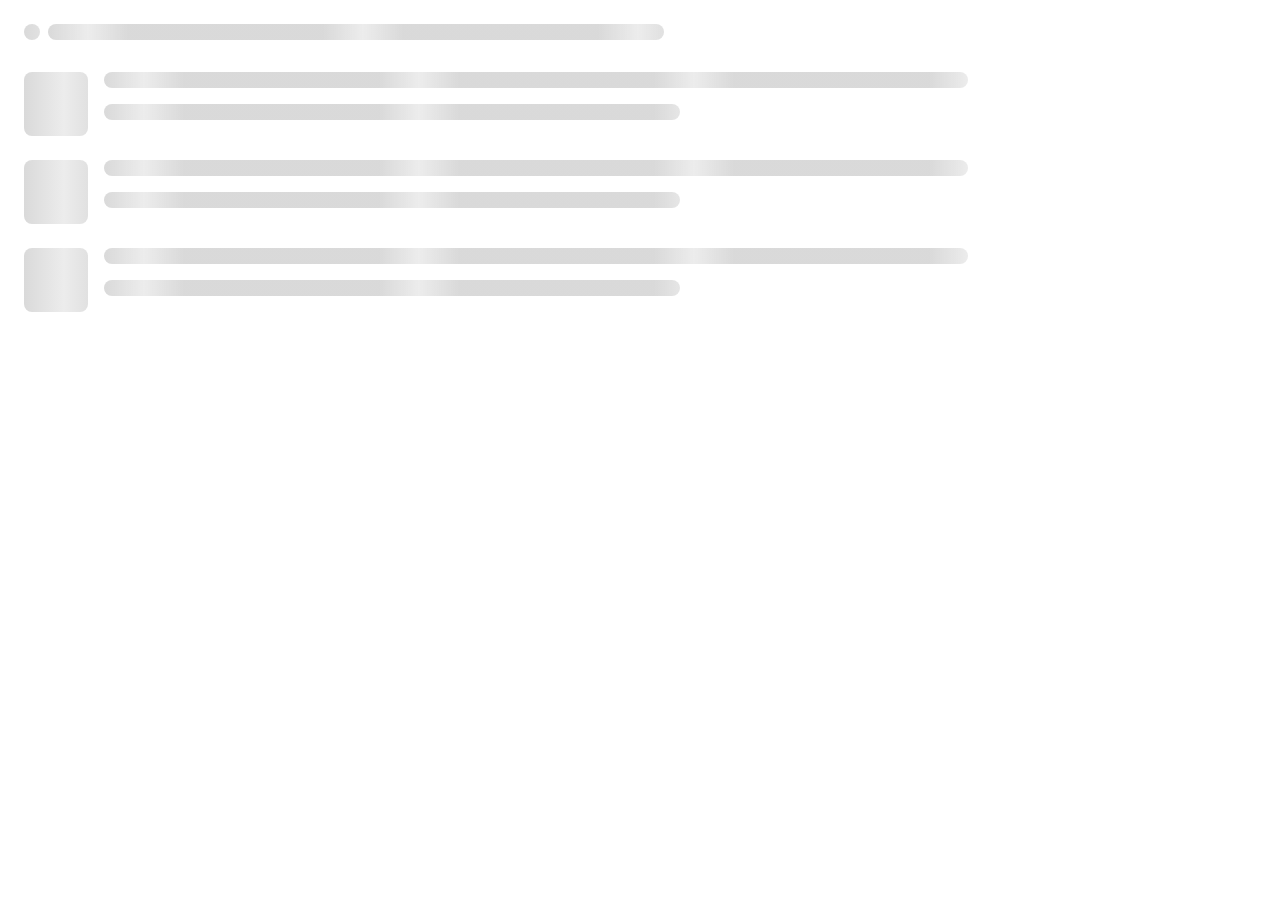
<file: assets/saved_resource(1).html>
<!DOCTYPE html>
<!-- saved from url=(0115)https://checkout.shopflo.co/latest/?shop_url=www.happi-planet.com&default_view=PAYMENTS&prewarm=true&build=BuV6pu2c -->
<html lang="en"><head><meta http-equiv="Content-Type" content="text/html; charset=UTF-8">
    
    <!--<base href="/">--><base href=".">
    <link rel="icon" href="https://checkout.shopflo.co/latest/favicon-32x32.png">
    <meta name="viewport" content="width=device-width, initial-scale=1, maximum-scale=1">
    <meta name="theme-color" content="#ffffff">
    <meta name="description" content="The future of e-commerce">
    <link rel="manifest" href="https://checkout.shopflo.co/latest/manifest.json">
    <link rel="preconnect" href="https://fonts.googleapis.com/">
    <link rel="preconnect" href="https://fonts.gstatic.com/" as="font" crossorigin="anonymous">
    <link href="./css2" rel="stylesheet" as="style">
    <title>Shopflo checkout</title>
    <style>
      ul {
        list-style-type: none;
      }
    </style>
    <script type="text/javascript">
      ;window.NREUM||(NREUM={});NREUM.init={feature_flags:['ajax_metrics_deny_list'],loader:'spa',session_replay:{enabled:false,block_selector:'',mask_text_selector:'*',sampling_rate:10.0,error_sampling_rate:100.0,mask_all_inputs:true,collect_fonts:true,inline_images:false,inline_stylesheet:true,fix_stylesheets:true,mask_input_options:{}},distributed_tracing:{enabled:true,exclude_newrelic_header:true,cors_enabled:true,cors_use_newrelic_header:false,cors_use_tracecontext_headers:true,allowed_origins:[]},privacy:{cookies_enabled:true},ajax:{deny_list:[]},session_trace:{enabled:true,sampling_rate:0,error_sampling_rate:0}};
      
      ;NREUM.loader_config={accountID:"1234567",trustKey:"1234567",agentID:"123456789",licenseKey:"NRJS-123456789abcdef0123",applicationID:"123456789"};
      ;var hitPath = window.location.hostname === 'checkout.shopflo.co' ? 'cubeapm-prod.shopflo.com' : 'stg-cube-nr.shopflo.biz';
      ;NREUM.info={beacon:hitPath,errorBeacon:hitPath,licenseKey:"NRJS-123456789abcdef0123",applicationID:"shopflo-frontend",sa:1};
      ;/*! For license information please see nr-loader-spa-1.278.3.min.js.LICENSE.txt */
      (()=>{var e,t,r={8122:(e,t,r)=>{"use strict";r.d(t,{a:()=>i});var n=r(944);function i(e,t){try{if(!e||"object"!=typeof e)return(0,n.R)(3);if(!t||"object"!=typeof t)return(0,n.R)(4);const r=Object.create(Object.getPrototypeOf(t),Object.getOwnPropertyDescriptors(t)),o=0===Object.keys(r).length?e:r;for(let a in o)if(void 0!==e[a])try{if(null===e[a]){r[a]=null;continue}Array.isArray(e[a])&&Array.isArray(t[a])?r[a]=Array.from(new Set([...e[a],...t[a]])):"object"==typeof e[a]&&"object"==typeof t[a]?r[a]=i(e[a],t[a]):r[a]=e[a]}catch(e){(0,n.R)(1,e)}return r}catch(e){(0,n.R)(2,e)}}},2555:(e,t,r)=>{"use strict";r.d(t,{Vp:()=>c,fn:()=>s,x1:()=>u});var n=r(384),i=r(8122);const o={beacon:n.NT.beacon,errorBeacon:n.NT.errorBeacon,licenseKey:void 0,applicationID:void 0,sa:void 0,queueTime:void 0,applicationTime:void 0,ttGuid:void 0,user:void 0,account:void 0,product:void 0,extra:void 0,jsAttributes:{},userAttributes:void 0,atts:void 0,transactionName:void 0,tNamePlain:void 0},a={};function s(e){try{const t=c(e);return!!t.licenseKey&&!!t.errorBeacon&&!!t.applicationID}catch(e){return!1}}function c(e){if(!e)throw new Error("All info objects require an agent identifier!");if(!a[e])throw new Error("Info for ".concat(e," was never set"));return a[e]}function u(e,t){if(!e)throw new Error("All info objects require an agent identifier!");a[e]=(0,i.a)(t,o);const r=(0,n.nY)(e);r&&(r.info=a[e])}},9417:(e,t,r)=>{"use strict";r.d(t,{D0:()=>p,gD:()=>m,xN:()=>g});var n=r(3333),i=r(993);const o=e=>{if(!e||"string"!=typeof e)return!1;try{document.createDocumentFragment().querySelector(e)}catch{return!1}return!0};var a=r(2614),s=r(944),c=r(384),u=r(8122);const d="[data-nr-mask]",l=()=>{const e={feature_flags:[],experimental:{marks:!1,measures:!1,resources:!1},mask_selector:"*",block_selector:"[data-nr-block]",mask_input_options:{color:!1,date:!1,"datetime-local":!1,email:!1,month:!1,number:!1,range:!1,search:!1,tel:!1,text:!1,time:!1,url:!1,week:!1,textarea:!1,select:!1,password:!0}};return{ajax:{deny_list:void 0,block_internal:!0,enabled:!0,autoStart:!0},distributed_tracing:{enabled:void 0,exclude_newrelic_header:void 0,cors_use_newrelic_header:void 0,cors_use_tracecontext_headers:void 0,allowed_origins:void 0},get feature_flags(){return e.feature_flags},set feature_flags(t){e.feature_flags=t},generic_events:{enabled:!0,autoStart:!0},harvest:{interval:30},jserrors:{enabled:!0,autoStart:!0},logging:{enabled:!0,autoStart:!0,level:i.p_.INFO},metrics:{enabled:!0,autoStart:!0},obfuscate:void 0,page_action:{enabled:!0},page_view_event:{enabled:!0,autoStart:!0},page_view_timing:{enabled:!0,autoStart:!0},performance:{get capture_marks(){return e.feature_flags.includes(n.$v.MARKS)||e.experimental.marks},set capture_marks(t){e.experimental.marks=t},get capture_measures(){return e.feature_flags.includes(n.$v.MEASURES)||e.experimental.measures},set capture_measures(t){e.experimental.measures=t},resources:{get enabled(){return e.feature_flags.includes(n.$v.RESOURCES)||e.experimental.resources},set enabled(t){e.experimental.resources=t},asset_types:[],first_party_domains:[],ignore_newrelic:!0}},privacy:{cookies_enabled:!0},proxy:{assets:void 0,beacon:void 0},session:{expiresMs:a.wk,inactiveMs:a.BB},session_replay:{autoStart:!0,enabled:!1,preload:!1,sampling_rate:10,error_sampling_rate:100,collect_fonts:!1,inline_images:!1,fix_stylesheets:!0,mask_all_inputs:!0,get mask_text_selector(){return e.mask_selector},set mask_text_selector(t){o(t)?e.mask_selector="".concat(t,",").concat(d):""===t||null===t?e.mask_selector=d:(0,s.R)(5,t)},get block_class(){return"nr-block"},get ignore_class(){return"nr-ignore"},get mask_text_class(){return"nr-mask"},get block_selector(){return e.block_selector},set block_selector(t){o(t)?e.block_selector+=",".concat(t):""!==t&&(0,s.R)(6,t)},get mask_input_options(){return e.mask_input_options},set mask_input_options(t){t&&"object"==typeof t?e.mask_input_options={...t,password:!0}:(0,s.R)(7,t)}},session_trace:{enabled:!0,autoStart:!0},soft_navigations:{enabled:!0,autoStart:!0},spa:{enabled:!0,autoStart:!0},ssl:void 0,user_actions:{enabled:!0}}},f={},h="All configuration objects require an agent identifier!";function p(e){if(!e)throw new Error(h);if(!f[e])throw new Error("Configuration for ".concat(e," was never set"));return f[e]}function g(e,t){if(!e)throw new Error(h);f[e]=(0,u.a)(t,l());const r=(0,c.nY)(e);r&&(r.init=f[e])}function m(e,t){if(!e)throw new Error(h);var r=p(e);if(r){for(var n=t.split("."),i=0;i<n.length-1;i++)if("object"!=typeof(r=r[n[i]]))return;r=r[n[n.length-1]]}return r}},5603:(e,t,r)=>{"use strict";r.d(t,{a:()=>c,o:()=>s});var n=r(384),i=r(8122);const o={accountID:void 0,trustKey:void 0,agentID:void 0,licenseKey:void 0,applicationID:void 0,xpid:void 0},a={};function s(e){if(!e)throw new Error("All loader-config objects require an agent identifier!");if(!a[e])throw new Error("LoaderConfig for ".concat(e," was never set"));return a[e]}function c(e,t){if(!e)throw new Error("All loader-config objects require an agent identifier!");a[e]=(0,i.a)(t,o);const r=(0,n.nY)(e);r&&(r.loader_config=a[e])}},3371:(e,t,r)=>{"use strict";r.d(t,{V:()=>f,f:()=>l});var n=r(8122),i=r(384),o=r(6154),a=r(9324);let s=0;const c={buildEnv:a.F3,distMethod:a.Xs,version:a.xv,originTime:o.WN},u={customTransaction:void 0,disabled:!1,isolatedBacklog:!1,loaderType:void 0,maxBytes:3e4,onerror:void 0,ptid:void 0,releaseIds:{},appMetadata:{},session:void 0,denyList:void 0,timeKeeper:void 0,obfuscator:void 0,harvester:void 0},d={};function l(e){if(!e)throw new Error("All runtime objects require an agent identifier!");if(!d[e])throw new Error("Runtime for ".concat(e," was never set"));return d[e]}function f(e,t){if(!e)throw new Error("All runtime objects require an agent identifier!");d[e]={...(0,n.a)(t,u),...c},Object.hasOwnProperty.call(d[e],"harvestCount")||Object.defineProperty(d[e],"harvestCount",{get:()=>++s});const r=(0,i.nY)(e);r&&(r.runtime=d[e])}},9324:(e,t,r)=>{"use strict";r.d(t,{F3:()=>i,Xs:()=>o,Yq:()=>a,xv:()=>n});const n="1.278.3",i="PROD",o="CDN",a="^2.0.0-alpha.17"},6154:(e,t,r)=>{"use strict";r.d(t,{A4:()=>s,OF:()=>d,RI:()=>i,WN:()=>h,bv:()=>o,gm:()=>a,lR:()=>f,m:()=>u,mw:()=>c,sb:()=>l});var n=r(1863);const i="undefined"!=typeof window&&!!window.document,o="undefined"!=typeof WorkerGlobalScope&&("undefined"!=typeof self&&self instanceof WorkerGlobalScope&&self.navigator instanceof WorkerNavigator||"undefined"!=typeof globalThis&&globalThis instanceof WorkerGlobalScope&&globalThis.navigator instanceof WorkerNavigator),a=i?window:"undefined"!=typeof WorkerGlobalScope&&("undefined"!=typeof self&&self instanceof WorkerGlobalScope&&self||"undefined"!=typeof globalThis&&globalThis instanceof WorkerGlobalScope&&globalThis),s="complete"===a?.document?.readyState,c=Boolean("hidden"===a?.document?.visibilityState),u=""+a?.location,d=/iPad|iPhone|iPod/.test(a.navigator?.userAgent),l=d&&"undefined"==typeof SharedWorker,f=(()=>{const e=a.navigator?.userAgent?.match(/Firefox[/\s](\d+\.\d+)/);return Array.isArray(e)&&e.length>=2?+e[1]:0})(),h=Date.now()-(0,n.t)()},7295:(e,t,r)=>{"use strict";r.d(t,{Xv:()=>a,gX:()=>i,iW:()=>o});var n=[];function i(e){if(!e||o(e))return!1;if(0===n.length)return!0;for(var t=0;t<n.length;t++){var r=n[t];if("*"===r.hostname)return!1;if(s(r.hostname,e.hostname)&&c(r.pathname,e.pathname))return!1}return!0}function o(e){return void 0===e.hostname}function a(e){if(n=[],e&&e.length)for(var t=0;t<e.length;t++){let r=e[t];if(!r)continue;0===r.indexOf("http://")?r=r.substring(7):0===r.indexOf("https://")&&(r=r.substring(8));const i=r.indexOf("/");let o,a;i>0?(o=r.substring(0,i),a=r.substring(i)):(o=r,a="");let[s]=o.split(":");n.push({hostname:s,pathname:a})}}function s(e,t){return!(e.length>t.length)&&t.indexOf(e)===t.length-e.length}function c(e,t){return 0===e.indexOf("/")&&(e=e.substring(1)),0===t.indexOf("/")&&(t=t.substring(1)),""===e||e===t}},1687:(e,t,r)=>{"use strict";r.d(t,{Ak:()=>c,Ze:()=>l,x3:()=>u});var n=r(7836),i=r(3606),o=r(860),a=r(2646);const s={};function c(e,t){const r={staged:!1,priority:o.P3[t]||0};d(e),s[e].get(t)||s[e].set(t,r)}function u(e,t){e&&s[e]&&(s[e].get(t)&&s[e].delete(t),h(e,t,!1),s[e].size&&f(e))}function d(e){if(!e)throw new Error("agentIdentifier required");s[e]||(s[e]=new Map)}function l(e="",t="feature",r=!1){if(d(e),!e||!s[e].get(t)||r)return h(e,t);s[e].get(t).staged=!0,f(e)}function f(e){const t=Array.from(s[e]);t.every((([e,t])=>t.staged))&&(t.sort(((e,t)=>e[1].priority-t[1].priority)),t.forEach((([t])=>{s[e].delete(t),h(e,t)})))}function h(e,t,r=!0){const o=e?n.ee.get(e):n.ee,s=i.i.handlers;if(!o.aborted&&o.backlog&&s){if(r){const e=o.backlog[t],r=s[t];if(r){for(let t=0;e&&t<e.length;++t)p(e[t],r);Object.entries(r).forEach((([e,t])=>{Object.values(t||{}).forEach((t=>{t[0]?.on&&t[0]?.context()instanceof a.y&&t[0].on(e,t[1])}))}))}}o.isolatedBacklog||delete s[t],o.backlog[t]=null,o.emit("drain-"+t,[])}}function p(e,t){var r=e[1];Object.values(t[r]||{}).forEach((t=>{var r=e[0];if(t[0]===r){var n=t[1],i=e[3],o=e[2];n.apply(i,o)}}))}},7836:(e,t,r)=>{"use strict";r.d(t,{P:()=>c,ee:()=>u});var n=r(384),i=r(8990),o=r(3371),a=r(2646),s=r(5607);const c="nr@context:".concat(s.W),u=function e(t,r){var n={},s={},d={},l=!1;try{l=16===r.length&&(0,o.f)(r).isolatedBacklog}catch(e){}var f={on:p,addEventListener:p,removeEventListener:function(e,t){var r=n[e];if(!r)return;for(var i=0;i<r.length;i++)r[i]===t&&r.splice(i,1)},emit:function(e,r,n,i,o){!1!==o&&(o=!0);if(u.aborted&&!i)return;t&&o&&t.emit(e,r,n);for(var a=h(n),c=g(e),d=c.length,l=0;l<d;l++)c[l].apply(a,r);var p=v()[s[e]];p&&p.push([f,e,r,a]);return a},get:m,listeners:g,context:h,buffer:function(e,t){const r=v();if(t=t||"feature",f.aborted)return;Object.entries(e||{}).forEach((([e,n])=>{s[n]=t,t in r||(r[t]=[])}))},abort:function(){f._aborted=!0,Object.keys(f.backlog).forEach((e=>{delete f.backlog[e]}))},isBuffering:function(e){return!!v()[s[e]]},debugId:r,backlog:l?{}:t&&"object"==typeof t.backlog?t.backlog:{},isolatedBacklog:l};return Object.defineProperty(f,"aborted",{get:()=>{let e=f._aborted||!1;return e||(t&&(e=t.aborted),e)}}),f;function h(e){return e&&e instanceof a.y?e:e?(0,i.I)(e,c,(()=>new a.y(c))):new a.y(c)}function p(e,t){n[e]=g(e).concat(t)}function g(e){return n[e]||[]}function m(t){return d[t]=d[t]||e(f,t)}function v(){return f.backlog}}(void 0,"globalEE"),d=(0,n.Zm)();d.ee||(d.ee=u)},2646:(e,t,r)=>{"use strict";r.d(t,{y:()=>n});class n{constructor(e){this.contextId=e}}},9908:(e,t,r)=>{"use strict";r.d(t,{d:()=>n,p:()=>i});var n=r(7836).ee.get("handle");function i(e,t,r,i,o){o?(o.buffer([e],i),o.emit(e,t,r)):(n.buffer([e],i),n.emit(e,t,r))}},3606:(e,t,r)=>{"use strict";r.d(t,{i:()=>o});var n=r(9908);o.on=a;var i=o.handlers={};function o(e,t,r,o){a(o||n.d,i,e,t,r)}function a(e,t,r,i,o){o||(o="feature"),e||(e=n.d);var a=t[o]=t[o]||{};(a[r]=a[r]||[]).push([e,i])}},3878:(e,t,r)=>{"use strict";function n(e,t){return{capture:e,passive:!1,signal:t}}function i(e,t,r=!1,i){window.addEventListener(e,t,n(r,i))}function o(e,t,r=!1,i){document.addEventListener(e,t,n(r,i))}r.d(t,{DD:()=>o,jT:()=>n,sp:()=>i})},5607:(e,t,r)=>{"use strict";r.d(t,{W:()=>n});const n=(0,r(9566).bz)()},9566:(e,t,r)=>{"use strict";r.d(t,{LA:()=>s,ZF:()=>c,bz:()=>a,el:()=>u});var n=r(6154);const i="xxxxxxxx-xxxx-4xxx-yxxx-xxxxxxxxxxxx";function o(e,t){return e?15&e[t]:16*Math.random()|0}function a(){const e=n.gm?.crypto||n.gm?.msCrypto;let t,r=0;return e&&e.getRandomValues&&(t=e.getRandomValues(new Uint8Array(30))),i.split("").map((e=>"x"===e?o(t,r++).toString(16):"y"===e?(3&o()|8).toString(16):e)).join("")}function s(e){const t=n.gm?.crypto||n.gm?.msCrypto;let r,i=0;t&&t.getRandomValues&&(r=t.getRandomValues(new Uint8Array(e)));const a=[];for(var s=0;s<e;s++)a.push(o(r,i++).toString(16));return a.join("")}function c(){return s(16)}function u(){return s(32)}},2614:(e,t,r)=>{"use strict";r.d(t,{BB:()=>a,H3:()=>n,g:()=>u,iL:()=>c,tS:()=>s,uh:()=>i,wk:()=>o});const n="NRBA",i="SESSION",o=144e5,a=18e5,s={STARTED:"session-started",PAUSE:"session-pause",RESET:"session-reset",RESUME:"session-resume",UPDATE:"session-update"},c={SAME_TAB:"same-tab",CROSS_TAB:"cross-tab"},u={OFF:0,FULL:1,ERROR:2}},1863:(e,t,r)=>{"use strict";function n(){return Math.floor(performance.now())}r.d(t,{t:()=>n})},7485:(e,t,r)=>{"use strict";r.d(t,{D:()=>i});var n=r(6154);function i(e){if(0===(e||"").indexOf("data:"))return{protocol:"data"};try{const t=new URL(e,location.href),r={port:t.port,hostname:t.hostname,pathname:t.pathname,search:t.search,protocol:t.protocol.slice(0,t.protocol.indexOf(":")),sameOrigin:t.protocol===n.gm?.location?.protocol&&t.host===n.gm?.location?.host};return r.port&&""!==r.port||("http:"===t.protocol&&(r.port="80"),"https:"===t.protocol&&(r.port="443")),r.pathname&&""!==r.pathname?r.pathname.startsWith("/")||(r.pathname="/".concat(r.pathname)):r.pathname="/",r}catch(e){return{}}}},944:(e,t,r)=>{"use strict";function n(e,t){"function"==typeof console.debug&&console.debug("New Relic Warning: https://github.com/newrelic/newrelic-browser-agent/blob/main/docs/warning-codes.md#".concat(e),t)}r.d(t,{R:()=>n})},5284:(e,t,r)=>{"use strict";r.d(t,{t:()=>c,B:()=>s});var n=r(7836),i=r(6154);const o="newrelic";const a=new Set,s={};function c(e,t){const r=n.ee.get(t);s[t]??={},e&&"object"==typeof e&&(a.has(t)||(r.emit("rumresp",[e]),s[t]=e,a.add(t),function(e={}){try{i.gm.dispatchEvent(new CustomEvent(o,{detail:e}))}catch(e){}}({loaded:!0})))}},8990:(e,t,r)=>{"use strict";r.d(t,{I:()=>i});var n=Object.prototype.hasOwnProperty;function i(e,t,r){if(n.call(e,t))return e[t];var i=r();if(Object.defineProperty&&Object.keys)try{return Object.defineProperty(e,t,{value:i,writable:!0,enumerable:!1}),i}catch(e){}return e[t]=i,i}},6389:(e,t,r)=>{"use strict";function n(e,t=500,r={}){const n=r?.leading||!1;let i;return(...r)=>{n&&void 0===i&&(e.apply(this,r),i=setTimeout((()=>{i=clearTimeout(i)}),t)),n||(clearTimeout(i),i=setTimeout((()=>{e.apply(this,r)}),t))}}function i(e){let t=!1;return(...r)=>{t||(t=!0,e.apply(this,r))}}r.d(t,{J:()=>i,s:()=>n})},3304:(e,t,r)=>{"use strict";r.d(t,{A:()=>o});var n=r(7836);const i=()=>{const e=new WeakSet;return(t,r)=>{if("object"==typeof r&&null!==r){if(e.has(r))return;e.add(r)}return r}};function o(e){try{return JSON.stringify(e,i())??""}catch(e){try{n.ee.emit("internal-error",[e])}catch(e){}return""}}},5289:(e,t,r)=>{"use strict";r.d(t,{GG:()=>o,sB:()=>a});var n=r(3878);function i(){return"undefined"==typeof document||"complete"===document.readyState}function o(e,t){if(i())return e();(0,n.sp)("load",e,t)}function a(e){if(i())return e();(0,n.DD)("DOMContentLoaded",e)}},384:(e,t,r)=>{"use strict";r.d(t,{NT:()=>o,US:()=>d,Zm:()=>a,bQ:()=>c,dV:()=>s,nY:()=>u,pV:()=>l});var n=r(6154),i=r(1863);const o={beacon:"bam.nr-data.net",errorBeacon:"bam.nr-data.net"};function a(){return n.gm.NREUM||(n.gm.NREUM={}),void 0===n.gm.newrelic&&(n.gm.newrelic=n.gm.NREUM),n.gm.NREUM}function s(){let e=a();return e.o||(e.o={ST:n.gm.setTimeout,SI:n.gm.setImmediate,CT:n.gm.clearTimeout,XHR:n.gm.XMLHttpRequest,REQ:n.gm.Request,EV:n.gm.Event,PR:n.gm.Promise,MO:n.gm.MutationObserver,FETCH:n.gm.fetch,WS:n.gm.WebSocket}),e}function c(e,t){let r=a();r.initializedAgents??={},t.initializedAt={ms:(0,i.t)(),date:new Date},r.initializedAgents[e]=t}function u(e){let t=a();return t.initializedAgents?.[e]}function d(e,t){a()[e]=t}function l(){return function(){let e=a();const t=e.info||{};e.info={beacon:o.beacon,errorBeacon:o.errorBeacon,...t}}(),function(){let e=a();const t=e.init||{};e.init={...t}}(),s(),function(){let e=a();const t=e.loader_config||{};e.loader_config={...t}}(),a()}},2843:(e,t,r)=>{"use strict";r.d(t,{u:()=>i});var n=r(3878);function i(e,t=!1,r,i){(0,n.DD)("visibilitychange",(function(){if(t)return void("hidden"===document.visibilityState&&e());e(document.visibilityState)}),r,i)}},8139:(e,t,r)=>{"use strict";r.d(t,{u:()=>f});var n=r(7836),i=r(3434),o=r(8990),a=r(6154);const s={},c=a.gm.XMLHttpRequest,u="addEventListener",d="removeEventListener",l="nr@wrapped:".concat(n.P);function f(e){var t=function(e){return(e||n.ee).get("events")}(e);if(s[t.debugId]++)return t;s[t.debugId]=1;var r=(0,i.YM)(t,!0);function f(e){r.inPlace(e,[u,d],"-",p)}function p(e,t){return e[1]}return"getPrototypeOf"in Object&&(a.RI&&h(document,f),c&&h(c.prototype,f),h(a.gm,f)),t.on(u+"-start",(function(e,t){var n=e[1];if(null!==n&&("function"==typeof n||"object"==typeof n)){var i=(0,o.I)(n,l,(function(){var e={object:function(){if("function"!=typeof n.handleEvent)return;return n.handleEvent.apply(n,arguments)},function:n}[typeof n];return e?r(e,"fn-",null,e.name||"anonymous"):n}));this.wrapped=e[1]=i}})),t.on(d+"-start",(function(e){e[1]=this.wrapped||e[1]})),t}function h(e,t,...r){let n=e;for(;"object"==typeof n&&!Object.prototype.hasOwnProperty.call(n,u);)n=Object.getPrototypeOf(n);n&&t(n,...r)}},3434:(e,t,r)=>{"use strict";r.d(t,{Jt:()=>o,YM:()=>c});var n=r(7836),i=r(5607);const o="nr@original:".concat(i.W);var a=Object.prototype.hasOwnProperty,s=!1;function c(e,t){return e||(e=n.ee),r.inPlace=function(e,t,n,i,o){n||(n="");const a="-"===n.charAt(0);for(let s=0;s<t.length;s++){const c=t[s],u=e[c];d(u)||(e[c]=r(u,a?c+n:n,i,c,o))}},r.flag=o,r;function r(t,r,n,s,c){return d(t)?t:(r||(r=""),nrWrapper[o]=t,function(e,t,r){if(Object.defineProperty&&Object.keys)try{return Object.keys(e).forEach((function(r){Object.defineProperty(t,r,{get:function(){return e[r]},set:function(t){return e[r]=t,t}})})),t}catch(e){u([e],r)}for(var n in e)a.call(e,n)&&(t[n]=e[n])}(t,nrWrapper,e),nrWrapper);function nrWrapper(){var o,a,d,l;try{a=this,o=[...arguments],d="function"==typeof n?n(o,a):n||{}}catch(t){u([t,"",[o,a,s],d],e)}i(r+"start",[o,a,s],d,c);try{return l=t.apply(a,o)}catch(e){throw i(r+"err",[o,a,e],d,c),e}finally{i(r+"end",[o,a,l],d,c)}}}function i(r,n,i,o){if(!s||t){var a=s;s=!0;try{e.emit(r,n,i,t,o)}catch(t){u([t,r,n,i],e)}s=a}}}function u(e,t){t||(t=n.ee);try{t.emit("internal-error",e)}catch(e){}}function d(e){return!(e&&"function"==typeof e&&e.apply&&!e[o])}},9300:(e,t,r)=>{"use strict";r.d(t,{T:()=>n});const n=r(860).K7.ajax},3333:(e,t,r)=>{"use strict";r.d(t,{$v:()=>u,TZ:()=>n,Zp:()=>i,kd:()=>c,mq:()=>s,nf:()=>a,qN:()=>o});const n=r(860).K7.genericEvents,i=["auxclick","click","copy","keydown","paste","scrollend"],o=["focus","blur"],a=4,s=1e3,c=["PageAction","UserAction","BrowserPerformance"],u={MARKS:"experimental.marks",MEASURES:"experimental.measures",RESOURCES:"experimental.resources"}},6774:(e,t,r)=>{"use strict";r.d(t,{T:()=>n});const n=r(860).K7.jserrors},993:(e,t,r)=>{"use strict";r.d(t,{ET:()=>o,TZ:()=>a,p_:()=>i});var n=r(860);const i={ERROR:"ERROR",WARN:"WARN",INFO:"INFO",DEBUG:"DEBUG",TRACE:"TRACE"},o="log",a=n.K7.logging},3785:(e,t,r)=>{"use strict";r.d(t,{R:()=>c,b:()=>u});var n=r(9908),i=r(1863),o=r(860),a=r(3969),s=r(993);function c(e,t,r={},c=s.p_.INFO){(0,n.p)(a.xV,["API/logging/".concat(c.toLowerCase(),"/called")],void 0,o.K7.metrics,e),(0,n.p)(s.ET,[(0,i.t)(),t,r,c],void 0,o.K7.logging,e)}function u(e){return"string"==typeof e&&Object.values(s.p_).some((t=>t===e.toUpperCase().trim()))}},3969:(e,t,r)=>{"use strict";r.d(t,{TZ:()=>n,XG:()=>s,rs:()=>i,xV:()=>a,z_:()=>o});const n=r(860).K7.metrics,i="sm",o="cm",a="storeSupportabilityMetrics",s="storeEventMetrics"},6630:(e,t,r)=>{"use strict";r.d(t,{T:()=>n});const n=r(860).K7.pageViewEvent},782:(e,t,r)=>{"use strict";r.d(t,{T:()=>n});const n=r(860).K7.pageViewTiming},6344:(e,t,r)=>{"use strict";r.d(t,{BB:()=>d,G4:()=>o,Qb:()=>l,TZ:()=>i,Ug:()=>a,_s:()=>s,bc:()=>u,yP:()=>c});var n=r(2614);const i=r(860).K7.sessionReplay,o={RECORD:"recordReplay",PAUSE:"pauseReplay",REPLAY_RUNNING:"replayRunning",ERROR_DURING_REPLAY:"errorDuringReplay"},a=.12,s={DomContentLoaded:0,Load:1,FullSnapshot:2,IncrementalSnapshot:3,Meta:4,Custom:5},c={[n.g.ERROR]:15e3,[n.g.FULL]:3e5,[n.g.OFF]:0},u={RESET:{message:"Session was reset",sm:"Reset"},IMPORT:{message:"Recorder failed to import",sm:"Import"},TOO_MANY:{message:"429: Too Many Requests",sm:"Too-Many"},TOO_BIG:{message:"Payload was too large",sm:"Too-Big"},CROSS_TAB:{message:"Session Entity was set to OFF on another tab",sm:"Cross-Tab"},ENTITLEMENTS:{message:"Session Replay is not allowed and will not be started",sm:"Entitlement"}},d=5e3,l={API:"api"}},5270:(e,t,r)=>{"use strict";r.d(t,{Aw:()=>c,CT:()=>u,SR:()=>s});var n=r(384),i=r(9417),o=r(7767),a=r(6154);function s(e){return!!(0,n.dV)().o.MO&&(0,o.V)(e)&&!0===(0,i.gD)(e,"session_trace.enabled")}function c(e){return!0===(0,i.gD)(e,"session_replay.preload")&&s(e)}function u(e,t){const r=t.correctAbsoluteTimestamp(e);return{originalTimestamp:e,correctedTimestamp:r,timestampDiff:e-r,originTime:a.WN,correctedOriginTime:t.correctedOriginTime,originTimeDiff:Math.floor(a.WN-t.correctedOriginTime)}}},3738:(e,t,r)=>{"use strict";r.d(t,{He:()=>i,Kp:()=>s,Lc:()=>u,Rz:()=>d,TZ:()=>n,bD:()=>o,d3:()=>a,jx:()=>l,uP:()=>c});const n=r(860).K7.sessionTrace,i="bstResource",o="resource",a="-start",s="-end",c="fn"+a,u="fn"+s,d="pushState",l=1e3},3962:(e,t,r)=>{"use strict";r.d(t,{AM:()=>o,O2:()=>c,Qu:()=>u,TZ:()=>s,ih:()=>d,pP:()=>a,tC:()=>i});var n=r(860);const i=["click","keydown","submit","popstate"],o="api",a="initialPageLoad",s=n.K7.softNav,c={INITIAL_PAGE_LOAD:"",ROUTE_CHANGE:1,UNSPECIFIED:2},u={INTERACTION:1,AJAX:2,CUSTOM_END:3,CUSTOM_TRACER:4},d={IP:"in progress",FIN:"finished",CAN:"cancelled"}},7378:(e,t,r)=>{"use strict";r.d(t,{$p:()=>x,BR:()=>b,Kp:()=>R,L3:()=>y,Lc:()=>c,NC:()=>o,SG:()=>d,TZ:()=>i,U6:()=>p,UT:()=>m,d3:()=>w,dT:()=>f,e5:()=>T,gx:()=>v,l9:()=>l,oW:()=>h,op:()=>g,rw:()=>u,tH:()=>A,uP:()=>s,wW:()=>E,xq:()=>a});var n=r(384);const i=r(860).K7.spa,o=["click","submit","keypress","keydown","keyup","change"],a=999,s="fn-start",c="fn-end",u="cb-start",d="api-ixn-",l="remaining",f="interaction",h="spaNode",p="jsonpNode",g="fetch-start",m="fetch-done",v="fetch-body-",b="jsonp-end",y=(0,n.dV)().o.ST,w="-start",R="-end",x="-body",E="cb"+R,T="jsTime",A="fetch"},4234:(e,t,r)=>{"use strict";r.d(t,{W:()=>o});var n=r(7836),i=r(1687);class o{constructor(e,t){this.agentIdentifier=e,this.ee=n.ee.get(e),this.featureName=t,this.blocked=!1}deregisterDrain(){(0,i.x3)(this.agentIdentifier,this.featureName)}}},7767:(e,t,r)=>{"use strict";r.d(t,{V:()=>o});var n=r(9417),i=r(6154);const o=e=>i.RI&&!0===(0,n.gD)(e,"privacy.cookies_enabled")},425:(e,t,r)=>{"use strict";r.d(t,{j:()=>j});var n=r(860),i=r(2555),o=r(3371),a=r(9908),s=r(7836),c=r(1687),u=r(5289),d=r(6154),l=r(944),f=r(3969),h=r(384),p=r(6344);const g=["setErrorHandler","finished","addToTrace","addRelease","recordCustomEvent","addPageAction","setCurrentRouteName","setPageViewName","setCustomAttribute","interaction","noticeError","setUserId","setApplicationVersion","start",p.G4.RECORD,p.G4.PAUSE,"log","wrapLogger"],m=["setErrorHandler","finished","addToTrace","addRelease"];var v=r(1863),b=r(2614),y=r(993),w=r(3785),R=r(2646),x=r(3434);const E=new Map;function T(e,t,r,n){if("object"!=typeof t||!t||"string"!=typeof r||!r||"function"!=typeof t[r])return(0,l.R)(29);const i=function(e){return(e||s.ee).get("logger")}(e),o=(0,x.YM)(i),a=new R.y(s.P);a.level=n.level,a.customAttributes=n.customAttributes;const c=t[r]?.[x.Jt]||t[r];return E.set(c,a),o.inPlace(t,[r],"wrap-logger-",(()=>E.get(c))),i}function A(){const e=(0,h.pV)();g.forEach((t=>{e[t]=(...r)=>function(t,...r){let n=[];return Object.values(e.initializedAgents).forEach((e=>{e&&e.api?e.exposed&&e.api[t]&&n.push(e.api[t](...r)):(0,l.R)(38,t)})),n.length>1?n:n[0]}(t,...r)}))}const S={};var N=r(9417),_=r(5603),O=r(5284);const I=e=>{const t=e.startsWith("http");e+="/",r.p=t?e:"https://"+e};let P=!1;function j(e,t={},g,R){let{init:x,info:E,loader_config:j,runtime:C={},exposed:k=!0}=t;C.loaderType=g;const L=(0,h.pV)();E||(x=L.init,E=L.info,j=L.loader_config),(0,N.xN)(e.agentIdentifier,x||{}),(0,_.a)(e.agentIdentifier,j||{}),E.jsAttributes??={},d.bv&&(E.jsAttributes.isWorker=!0),(0,i.x1)(e.agentIdentifier,E);const H=(0,N.D0)(e.agentIdentifier),M=[E.beacon,E.errorBeacon];P||(H.proxy.assets&&(I(H.proxy.assets),M.push(H.proxy.assets)),H.proxy.beacon&&M.push(H.proxy.beacon),A(),(0,h.US)("activatedFeatures",O.B),e.runSoftNavOverSpa&&=!0===H.soft_navigations.enabled&&H.feature_flags.includes("soft_nav")),C.denyList=[...H.ajax.deny_list||[],...H.ajax.block_internal?M:[]],C.ptid=e.agentIdentifier,(0,o.V)(e.agentIdentifier,C),e.ee=s.ee.get(e.agentIdentifier),void 0===e.api&&(e.api=function(e,t,h=!1){t||(0,c.Ak)(e,"api");const g={};var R=s.ee.get(e),x=R.get("tracer");S[e]=b.g.OFF,R.on(p.G4.REPLAY_RUNNING,(t=>{S[e]=t}));var E="api-",A=E+"ixn-";function N(t,r,n,o){const a=(0,i.Vp)(e);return null===r?delete a.jsAttributes[t]:(0,i.x1)(e,{...a,jsAttributes:{...a.jsAttributes,[t]:r}}),I(E,n,!0,o||null===r?"session":void 0)(t,r)}function _(){}g.log=function(e,{customAttributes:t={},level:r=y.p_.INFO}={}){(0,a.p)(f.xV,["API/log/called"],void 0,n.K7.metrics,R),(0,w.R)(R,e,t,r)},g.wrapLogger=(e,t,{customAttributes:r={},level:i=y.p_.INFO}={})=>{(0,a.p)(f.xV,["API/wrapLogger/called"],void 0,n.K7.metrics,R),T(R,e,t,{customAttributes:r,level:i})},m.forEach((e=>{g[e]=I(E,e,!0,"api")})),g.addPageAction=I(E,"addPageAction",!0,n.K7.genericEvents),g.recordCustomEvent=I(E,"recordCustomEvent",!0,n.K7.genericEvents),g.setPageViewName=function(t,r){if("string"==typeof t)return"/"!==t.charAt(0)&&(t="/"+t),(0,o.f)(e).customTransaction=(r||"http://custom.transaction")+t,I(E,"setPageViewName",!0)()},g.setCustomAttribute=function(e,t,r=!1){if("string"==typeof e){if(["string","number","boolean"].includes(typeof t)||null===t)return N(e,t,"setCustomAttribute",r);(0,l.R)(40,typeof t)}else(0,l.R)(39,typeof e)},g.setUserId=function(e){if("string"==typeof e||null===e)return N("enduser.id",e,"setUserId",!0);(0,l.R)(41,typeof e)},g.setApplicationVersion=function(e){if("string"==typeof e||null===e)return N("application.version",e,"setApplicationVersion",!1);(0,l.R)(42,typeof e)},g.start=()=>{try{(0,a.p)(f.xV,["API/start/called"],void 0,n.K7.metrics,R),R.emit("manual-start-all")}catch(e){(0,l.R)(23,e)}},g[p.G4.RECORD]=function(){(0,a.p)(f.xV,["API/recordReplay/called"],void 0,n.K7.metrics,R),(0,a.p)(p.G4.RECORD,[],void 0,n.K7.sessionReplay,R)},g[p.G4.PAUSE]=function(){(0,a.p)(f.xV,["API/pauseReplay/called"],void 0,n.K7.metrics,R),(0,a.p)(p.G4.PAUSE,[],void 0,n.K7.sessionReplay,R)},g.interaction=function(e){return(new _).get("object"==typeof e?e:{})};const O=_.prototype={createTracer:function(e,t){var r={},i=this,o="function"==typeof t;return(0,a.p)(f.xV,["API/createTracer/called"],void 0,n.K7.metrics,R),h||(0,a.p)(A+"tracer",[(0,v.t)(),e,r],i,n.K7.spa,R),function(){if(x.emit((o?"":"no-")+"fn-start",[(0,v.t)(),i,o],r),o)try{return t.apply(this,arguments)}catch(e){const t="string"==typeof e?new Error(e):e;throw x.emit("fn-err",[arguments,this,t],r),t}finally{x.emit("fn-end",[(0,v.t)()],r)}}}};function I(e,t,r,i){return function(){return(0,a.p)(f.xV,["API/"+t+"/called"],void 0,n.K7.metrics,R),i&&(0,a.p)(e+t,[r?(0,v.t)():performance.now(),...arguments],r?null:this,i,R),r?void 0:this}}function P(){r.e(478).then(r.bind(r,8778)).then((({setAPI:t})=>{t(e),(0,c.Ze)(e,"api")})).catch((e=>{(0,l.R)(27,e),R.abort()}))}return["actionText","setName","setAttribute","save","ignore","onEnd","getContext","end","get"].forEach((e=>{O[e]=I(A,e,void 0,h?n.K7.softNav:n.K7.spa)})),g.setCurrentRouteName=h?I(A,"routeName",void 0,n.K7.softNav):I(E,"routeName",!0,n.K7.spa),g.noticeError=function(t,r){"string"==typeof t&&(t=new Error(t)),(0,a.p)(f.xV,["API/noticeError/called"],void 0,n.K7.metrics,R),(0,a.p)("err",[t,(0,v.t)(),!1,r,!!S[e]],void 0,n.K7.jserrors,R)},d.RI?(0,u.GG)((()=>P()),!0):P(),g}(e.agentIdentifier,R,e.runSoftNavOverSpa)),void 0===e.exposed&&(e.exposed=k),P=!0}},8374:(e,t,r)=>{r.nc=(()=>{try{return document?.currentScript?.nonce}catch(e){}return""})()},860:(e,t,r)=>{"use strict";r.d(t,{$J:()=>u,K7:()=>s,P3:()=>c,XX:()=>i,qY:()=>n,v4:()=>a});const n="events",i="jserrors",o="browser/blobs",a="rum",s={ajax:"ajax",genericEvents:"generic_events",jserrors:i,logging:"logging",metrics:"metrics",pageAction:"page_action",pageViewEvent:"page_view_event",pageViewTiming:"page_view_timing",sessionReplay:"session_replay",sessionTrace:"session_trace",softNav:"soft_navigations",spa:"spa"},c={[s.pageViewEvent]:1,[s.pageViewTiming]:2,[s.metrics]:3,[s.jserrors]:4,[s.spa]:5,[s.ajax]:6,[s.sessionTrace]:7,[s.softNav]:8,[s.sessionReplay]:9,[s.logging]:10,[s.genericEvents]:11},u={[s.pageViewEvent]:a,[s.pageViewTiming]:n,[s.ajax]:n,[s.spa]:n,[s.softNav]:n,[s.metrics]:i,[s.jserrors]:i,[s.sessionTrace]:o,[s.sessionReplay]:o,[s.logging]:"browser/logs",[s.genericEvents]:"ins"}}},n={};function i(e){var t=n[e];if(void 0!==t)return t.exports;var o=n[e]={exports:{}};return r[e](o,o.exports,i),o.exports}i.m=r,i.d=(e,t)=>{for(var r in t)i.o(t,r)&&!i.o(e,r)&&Object.defineProperty(e,r,{enumerable:!0,get:t[r]})},i.f={},i.e=e=>Promise.all(Object.keys(i.f).reduce(((t,r)=>(i.f[r](e,t),t)),[])),i.u=e=>({212:"nr-spa-compressor",249:"nr-spa-recorder",478:"nr-spa"}[e]+"-1.278.3.min.js"),i.o=(e,t)=>Object.prototype.hasOwnProperty.call(e,t),e={},t="NRBA-1.278.3.PROD:",i.l=(r,n,o,a)=>{if(e[r])e[r].push(n);else{var s,c;if(void 0!==o)for(var u=document.getElementsByTagName("script"),d=0;d<u.length;d++){var l=u[d];if(l.getAttribute("src")==r||l.getAttribute("data-webpack")==t+o){s=l;break}}if(!s){c=!0;var f={478:"sha512-9o8hfH3IjaYqO1cFWFDPB9bENDZ2pglMWvq7gx0ORi7ofxlxpYgb8MTuwgB7tq5QwFZYQ0n2K1JvLwMXJyXuIA==",249:"sha512-+j/xdEsT2xwURPzSZRLGdIKAmvAxiuVZ6N5aJ5mS0g3gvNnbdUKGvW8sMx0P2iLQFnDqGiWGXcfW00aiku4G8Q==",212:"sha512-uAfw/wEXP9O52gVzjNwyxghxZj+y3RGqfbLhc1PTvbxguikFVxDi+34yUnMbVmZGitjB5L85Y0o77TcKR9b4SA=="};(s=document.createElement("script")).charset="utf-8",s.timeout=120,i.nc&&s.setAttribute("nonce",i.nc),s.setAttribute("data-webpack",t+o),s.src=r,0!==s.src.indexOf(window.location.origin+"/")&&(s.crossOrigin="anonymous"),f[a]&&(s.integrity=f[a])}e[r]=[n];var h=(t,n)=>{s.onerror=s.onload=null,clearTimeout(p);var i=e[r];if(delete e[r],s.parentNode&&s.parentNode.removeChild(s),i&&i.forEach((e=>e(n))),t)return t(n)},p=setTimeout(h.bind(null,void 0,{type:"timeout",target:s}),12e4);s.onerror=h.bind(null,s.onerror),s.onload=h.bind(null,s.onload),c&&document.head.appendChild(s)}},i.r=e=>{"undefined"!=typeof Symbol&&Symbol.toStringTag&&Object.defineProperty(e,Symbol.toStringTag,{value:"Module"}),Object.defineProperty(e,"__esModule",{value:!0})},i.p="https://js-agent.newrelic.com/",(()=>{var e={38:0,788:0};i.f.j=(t,r)=>{var n=i.o(e,t)?e[t]:void 0;if(0!==n)if(n)r.push(n[2]);else{var o=new Promise(((r,i)=>n=e[t]=[r,i]));r.push(n[2]=o);var a=i.p+i.u(t),s=new Error;i.l(a,(r=>{if(i.o(e,t)&&(0!==(n=e[t])&&(e[t]=void 0),n)){var o=r&&("load"===r.type?"missing":r.type),a=r&&r.target&&r.target.src;s.message="Loading chunk "+t+" failed.\n("+o+": "+a+")",s.name="ChunkLoadError",s.type=o,s.request=a,n[1](s)}}),"chunk-"+t,t)}};var t=(t,r)=>{var n,o,[a,s,c]=r,u=0;if(a.some((t=>0!==e[t]))){for(n in s)i.o(s,n)&&(i.m[n]=s[n]);if(c)c(i)}for(t&&t(r);u<a.length;u++)o=a[u],i.o(e,o)&&e[o]&&e[o][0](),e[o]=0},r=self["webpackChunk:NRBA-1.278.3.PROD"]=self["webpackChunk:NRBA-1.278.3.PROD"]||[];r.forEach(t.bind(null,0)),r.push=t.bind(null,r.push.bind(r))})(),(()=>{"use strict";i(8374);var e=i(944),t=i(6344),r=i(9566);class n{agentIdentifier;constructor(e=(0,r.LA)(16)){this.agentIdentifier=e}#e(t,...r){if("function"==typeof this.api?.[t])return this.api[t](...r);(0,e.R)(35,t)}addPageAction(e,t){return this.#e("addPageAction",e,t)}recordCustomEvent(e,t){return this.#e("recordCustomEvent",e,t)}setPageViewName(e,t){return this.#e("setPageViewName",e,t)}setCustomAttribute(e,t,r){return this.#e("setCustomAttribute",e,t,r)}noticeError(e,t){return this.#e("noticeError",e,t)}setUserId(e){return this.#e("setUserId",e)}setApplicationVersion(e){return this.#e("setApplicationVersion",e)}setErrorHandler(e){return this.#e("setErrorHandler",e)}addRelease(e,t){return this.#e("addRelease",e,t)}log(e,t){return this.#e("log",e,t)}}class o extends n{#e(t,...r){if("function"==typeof this.api?.[t])return this.api[t](...r);(0,e.R)(35,t)}start(){return this.#e("start")}finished(e){return this.#e("finished",e)}recordReplay(){return this.#e(t.G4.RECORD)}pauseReplay(){return this.#e(t.G4.PAUSE)}addToTrace(e){return this.#e("addToTrace",e)}setCurrentRouteName(e){return this.#e("setCurrentRouteName",e)}interaction(){return this.#e("interaction")}wrapLogger(e,t,r){return this.#e("wrapLogger",e,t,r)}}var a=i(860),s=i(9417);const c=Object.values(a.K7);function u(e){const t={};return c.forEach((r=>{t[r]=function(e,t){return!0===(0,s.gD)(t,"".concat(e,".enabled"))}(r,e)})),t}var d=i(425);var l=i(1687),f=i(4234),h=i(5289),p=i(6154),g=i(5270),m=i(7767),v=i(6389);class b extends f.W{constructor(e,t,r=!0){super(e.agentIdentifier,t),this.auto=r,this.abortHandler=void 0,this.featAggregate=void 0,this.onAggregateImported=void 0,!1===e.init[this.featureName].autoStart&&(this.auto=!1),this.auto?(0,l.Ak)(e.agentIdentifier,t):this.ee.on("manual-start-all",(0,v.J)((()=>{(0,l.Ak)(e.agentIdentifier,this.featureName),this.auto=!0,this.importAggregator(e)})))}importAggregator(t,r={}){if(this.featAggregate||!this.auto)return;let n;this.onAggregateImported=new Promise((e=>{n=e}));const o=async()=>{let o;try{if((0,m.V)(this.agentIdentifier)){const{setupAgentSession:e}=await i.e(478).then(i.bind(i,6526));o=e(t)}}catch(t){(0,e.R)(20,t),this.ee.emit("internal-error",[t]),this.featureName===a.K7.sessionReplay&&this.abortHandler?.()}try{if(!this.#t(this.featureName,o))return(0,l.Ze)(this.agentIdentifier,this.featureName),void n(!1);const{lazyFeatureLoader:e}=await i.e(478).then(i.bind(i,6103)),{Aggregate:a}=await e(this.featureName,"aggregate");this.featAggregate=new a(t,r),t.runtime.harvester.initializedAggregates.push(this.featAggregate),n(!0)}catch(t){(0,e.R)(34,t),this.abortHandler?.(),(0,l.Ze)(this.agentIdentifier,this.featureName,!0),n(!1),this.ee&&this.ee.abort()}};p.RI?(0,h.GG)((()=>o()),!0):o()}#t(e,t){switch(e){case a.K7.sessionReplay:return(0,g.SR)(this.agentIdentifier)&&!!t;case a.K7.sessionTrace:return!!t;default:return!0}}}var y=i(6630);class w extends b{static featureName=y.T;constructor(e,t=!0){super(e,y.T,t),this.importAggregator(e)}}var R=i(384);var x=i(9908),E=i(2843),T=i(3878),A=i(782),S=i(1863);class N extends b{static featureName=A.T;constructor(e,t=!0){super(e,A.T,t),p.RI&&((0,E.u)((()=>(0,x.p)("docHidden",[(0,S.t)()],void 0,A.T,this.ee)),!0),(0,T.sp)("pagehide",(()=>(0,x.p)("winPagehide",[(0,S.t)()],void 0,A.T,this.ee))),this.importAggregator(e))}}var _=i(3969);class O extends b{static featureName=_.TZ;constructor(e,t=!0){super(e,_.TZ,t),this.importAggregator(e)}}var I=i(6774),P=i(3304);class j{constructor(e,t,r,n,i){this.name="UncaughtError",this.message="string"==typeof e?e:(0,P.A)(e),this.sourceURL=t,this.line=r,this.column=n,this.__newrelic=i}}function C(e){return H(e)?e:new j(void 0!==e?.message?e.message:e,e?.filename||e?.sourceURL,e?.lineno||e?.line,e?.colno||e?.col,e?.__newrelic)}function k(e){const t="Unhandled Promise Rejection";if(!e?.reason)return;if(H(e.reason))try{return e.reason.message=t+": "+e.reason.message,C(e.reason)}catch(t){return C(e.reason)}const r=C(e.reason);return r.message=t+": "+r?.message,r}function L(e){if(e.error instanceof SyntaxError&&!/:\d+$/.test(e.error.stack?.trim())){const t=new j(e.message,e.filename,e.lineno,e.colno,e.error.__newrelic);return t.name=SyntaxError.name,t}return H(e.error)?e.error:C(e)}function H(e){return e instanceof Error&&!!e.stack}class M extends b{static featureName=I.T;#r=!1;constructor(e,r=!0){super(e,I.T,r);try{this.removeOnAbort=new AbortController}catch(e){}this.ee.on("internal-error",((e,t)=>{this.abortHandler&&(0,x.p)("ierr",[C(e),(0,S.t)(),!0,{},this.#r,t],void 0,this.featureName,this.ee)})),this.ee.on(t.G4.REPLAY_RUNNING,(e=>{this.#r=e})),p.gm.addEventListener("unhandledrejection",(e=>{this.abortHandler&&(0,x.p)("err",[k(e),(0,S.t)(),!1,{unhandledPromiseRejection:1},this.#r],void 0,this.featureName,this.ee)}),(0,T.jT)(!1,this.removeOnAbort?.signal)),p.gm.addEventListener("error",(e=>{this.abortHandler&&(0,x.p)("err",[L(e),(0,S.t)(),!1,{},this.#r],void 0,this.featureName,this.ee)}),(0,T.jT)(!1,this.removeOnAbort?.signal)),this.abortHandler=this.#n,this.importAggregator(e)}#n(){this.removeOnAbort?.abort(),this.abortHandler=void 0}}var D=i(8990);let K=1;const U="nr@id";function V(e){const t=typeof e;return!e||"object"!==t&&"function"!==t?-1:e===p.gm?0:(0,D.I)(e,U,(function(){return K++}))}function G(e){if("string"==typeof e&&e.length)return e.length;if("object"==typeof e){if("undefined"!=typeof ArrayBuffer&&e instanceof ArrayBuffer&&e.byteLength)return e.byteLength;if("undefined"!=typeof Blob&&e instanceof Blob&&e.size)return e.size;if(!("undefined"!=typeof FormData&&e instanceof FormData))try{return(0,P.A)(e).length}catch(e){return}}}var F=i(8139),B=i(7836),W=i(3434);const z={},q=["open","send"];function Z(t){var r=t||B.ee;const n=function(e){return(e||B.ee).get("xhr")}(r);if(void 0===p.gm.XMLHttpRequest)return n;if(z[n.debugId]++)return n;z[n.debugId]=1,(0,F.u)(r);var i=(0,W.YM)(n),o=p.gm.XMLHttpRequest,a=p.gm.MutationObserver,s=p.gm.Promise,c=p.gm.setInterval,u="readystatechange",d=["onload","onerror","onabort","onloadstart","onloadend","onprogress","ontimeout"],l=[],f=p.gm.XMLHttpRequest=function(t){const r=new o(t),a=n.context(r);try{n.emit("new-xhr",[r],a),r.addEventListener(u,(s=a,function(){var e=this;e.readyState>3&&!s.resolved&&(s.resolved=!0,n.emit("xhr-resolved",[],e)),i.inPlace(e,d,"fn-",y)}),(0,T.jT)(!1))}catch(t){(0,e.R)(15,t);try{n.emit("internal-error",[t])}catch(e){}}var s;return r};function h(e,t){i.inPlace(t,["onreadystatechange"],"fn-",y)}if(function(e,t){for(var r in e)t[r]=e[r]}(o,f),f.prototype=o.prototype,i.inPlace(f.prototype,q,"-xhr-",y),n.on("send-xhr-start",(function(e,t){h(e,t),function(e){l.push(e),a&&(g?g.then(b):c?c(b):(m=-m,v.data=m))}(t)})),n.on("open-xhr-start",h),a){var g=s&&s.resolve();if(!c&&!s){var m=1,v=document.createTextNode(m);new a(b).observe(v,{characterData:!0})}}else r.on("fn-end",(function(e){e[0]&&e[0].type===u||b()}));function b(){for(var e=0;e<l.length;e++)h(0,l[e]);l.length&&(l=[])}function y(e,t){return t}return n}var Y="fetch-",X=Y+"body-",J=["arrayBuffer","blob","json","text","formData"],Q=p.gm.Request,ee=p.gm.Response,te="prototype";const re={};function ne(e){const t=function(e){return(e||B.ee).get("fetch")}(e);if(!(Q&&ee&&p.gm.fetch))return t;if(re[t.debugId]++)return t;function r(e,r,n){var i=e[r];"function"==typeof i&&(e[r]=function(){var e,r=[...arguments],o={};t.emit(n+"before-start",[r],o),o[B.P]&&o[B.P].dt&&(e=o[B.P].dt);var a=i.apply(this,r);return t.emit(n+"start",[r,e],a),a.then((function(e){return t.emit(n+"end",[null,e],a),e}),(function(e){throw t.emit(n+"end",[e],a),e}))})}return re[t.debugId]=1,J.forEach((e=>{r(Q[te],e,X),r(ee[te],e,X)})),r(p.gm,"fetch",Y),t.on(Y+"end",(function(e,r){var n=this;if(r){var i=r.headers.get("content-length");null!==i&&(n.rxSize=i),t.emit(Y+"done",[null,r],n)}else t.emit(Y+"done",[e],n)})),t}var ie=i(7485),oe=i(5603);class ae{constructor(e){this.agentIdentifier=e}generateTracePayload(e){if(!this.shouldGenerateTrace(e))return null;var t=(0,oe.o)(this.agentIdentifier);if(!t)return null;var n=(t.accountID||"").toString()||null,i=(t.agentID||"").toString()||null,o=(t.trustKey||"").toString()||null;if(!n||!i)return null;var a=(0,r.ZF)(),s=(0,r.el)(),c=Date.now(),u={spanId:a,traceId:s,timestamp:c};return(e.sameOrigin||this.isAllowedOrigin(e)&&this.useTraceContextHeadersForCors())&&(u.traceContextParentHeader=this.generateTraceContextParentHeader(a,s),u.traceContextStateHeader=this.generateTraceContextStateHeader(a,c,n,i,o)),(e.sameOrigin&&!this.excludeNewrelicHeader()||!e.sameOrigin&&this.isAllowedOrigin(e)&&this.useNewrelicHeaderForCors())&&(u.newrelicHeader=this.generateTraceHeader(a,s,c,n,i,o)),u}generateTraceContextParentHeader(e,t){return"00-"+t+"-"+e+"-01"}generateTraceContextStateHeader(e,t,r,n,i){return i+"@nr=0-1-"+r+"-"+n+"-"+e+"----"+t}generateTraceHeader(e,t,r,n,i,o){if(!("function"==typeof p.gm?.btoa))return null;var a={v:[0,1],d:{ty:"Browser",ac:n,ap:i,id:e,tr:t,ti:r}};return o&&n!==o&&(a.d.tk=o),btoa((0,P.A)(a))}shouldGenerateTrace(e){return this.isDtEnabled()&&this.isAllowedOrigin(e)}isAllowedOrigin(e){var t=!1,r={};if((0,s.gD)(this.agentIdentifier,"distributed_tracing")&&(r=(0,s.D0)(this.agentIdentifier).distributed_tracing),e.sameOrigin)t=!0;else if(r.allowed_origins instanceof Array)for(var n=0;n<r.allowed_origins.length;n++){var i=(0,ie.D)(r.allowed_origins[n]);if(e.hostname===i.hostname&&e.protocol===i.protocol&&e.port===i.port){t=!0;break}}return t}isDtEnabled(){var e=(0,s.gD)(this.agentIdentifier,"distributed_tracing");return!!e&&!!e.enabled}excludeNewrelicHeader(){var e=(0,s.gD)(this.agentIdentifier,"distributed_tracing");return!!e&&!!e.exclude_newrelic_header}useNewrelicHeaderForCors(){var e=(0,s.gD)(this.agentIdentifier,"distributed_tracing");return!!e&&!1!==e.cors_use_newrelic_header}useTraceContextHeadersForCors(){var e=(0,s.gD)(this.agentIdentifier,"distributed_tracing");return!!e&&!!e.cors_use_tracecontext_headers}}var se=i(9300),ce=i(7295),ue=["load","error","abort","timeout"],de=ue.length,le=(0,R.dV)().o.REQ,fe=(0,R.dV)().o.XHR;class he extends b{static featureName=se.T;constructor(e,t=!0){super(e,se.T,t),this.dt=new ae(e.agentIdentifier),this.handler=(e,t,r,n)=>(0,x.p)(e,t,r,n,this.ee);try{const e={xmlhttprequest:"xhr",fetch:"fetch",beacon:"beacon"};p.gm?.performance?.getEntriesByType("resource").forEach((t=>{if(t.initiatorType in e&&0!==t.responseStatus){const r={status:t.responseStatus},n={rxSize:t.transferSize,duration:Math.floor(t.duration),cbTime:0};pe(r,t.name),this.handler("xhr",[r,n,t.startTime,t.responseEnd,e[t.initiatorType]],void 0,a.K7.ajax)}}))}catch(e){}ne(this.ee),Z(this.ee),function(e,t,r,n){function i(e){var t=this;t.totalCbs=0,t.called=0,t.cbTime=0,t.end=R,t.ended=!1,t.xhrGuids={},t.lastSize=null,t.loadCaptureCalled=!1,t.params=this.params||{},t.metrics=this.metrics||{},e.addEventListener("load",(function(r){E(t,e)}),(0,T.jT)(!1)),p.lR||e.addEventListener("progress",(function(e){t.lastSize=e.loaded}),(0,T.jT)(!1))}function o(e){this.params={method:e[0]},pe(this,e[1]),this.metrics={}}function s(t,r){e.loader_config.xpid&&this.sameOrigin&&r.setRequestHeader("X-NewRelic-ID",e.loader_config.xpid);var i=n.generateTracePayload(this.parsedOrigin);if(i){var o=!1;i.newrelicHeader&&(r.setRequestHeader("newrelic",i.newrelicHeader),o=!0),i.traceContextParentHeader&&(r.setRequestHeader("traceparent",i.traceContextParentHeader),i.traceContextStateHeader&&r.setRequestHeader("tracestate",i.traceContextStateHeader),o=!0),o&&(this.dt=i)}}function c(e,r){var n=this.metrics,i=e[0],o=this;if(n&&i){var a=G(i);a&&(n.txSize=a)}this.startTime=(0,S.t)(),this.body=i,this.listener=function(e){try{"abort"!==e.type||o.loadCaptureCalled||(o.params.aborted=!0),("load"!==e.type||o.called===o.totalCbs&&(o.onloadCalled||"function"!=typeof r.onload)&&"function"==typeof o.end)&&o.end(r)}catch(e){try{t.emit("internal-error",[e])}catch(e){}}};for(var s=0;s<de;s++)r.addEventListener(ue[s],this.listener,(0,T.jT)(!1))}function u(e,t,r){this.cbTime+=e,t?this.onloadCalled=!0:this.called+=1,this.called!==this.totalCbs||!this.onloadCalled&&"function"==typeof r.onload||"function"!=typeof this.end||this.end(r)}function d(e,t){var r=""+V(e)+!!t;this.xhrGuids&&!this.xhrGuids[r]&&(this.xhrGuids[r]=!0,this.totalCbs+=1)}function l(e,t){var r=""+V(e)+!!t;this.xhrGuids&&this.xhrGuids[r]&&(delete this.xhrGuids[r],this.totalCbs-=1)}function f(){this.endTime=(0,S.t)()}function h(e,r){r instanceof fe&&"load"===e[0]&&t.emit("xhr-load-added",[e[1],e[2]],r)}function g(e,r){r instanceof fe&&"load"===e[0]&&t.emit("xhr-load-removed",[e[1],e[2]],r)}function m(e,t,r){t instanceof fe&&("onload"===r&&(this.onload=!0),("load"===(e[0]&&e[0].type)||this.onload)&&(this.xhrCbStart=(0,S.t)()))}function v(e,r){this.xhrCbStart&&t.emit("xhr-cb-time",[(0,S.t)()-this.xhrCbStart,this.onload,r],r)}function b(e){var t,r=e[1]||{};if("string"==typeof e[0]?0===(t=e[0]).length&&p.RI&&(t=""+p.gm.location.href):e[0]&&e[0].url?t=e[0].url:p.gm?.URL&&e[0]&&e[0]instanceof URL?t=e[0].href:"function"==typeof e[0].toString&&(t=e[0].toString()),"string"==typeof t&&0!==t.length){t&&(this.parsedOrigin=(0,ie.D)(t),this.sameOrigin=this.parsedOrigin.sameOrigin);var i=n.generateTracePayload(this.parsedOrigin);if(i&&(i.newrelicHeader||i.traceContextParentHeader))if(e[0]&&e[0].headers)s(e[0].headers,i)&&(this.dt=i);else{var o={};for(var a in r)o[a]=r[a];o.headers=new Headers(r.headers||{}),s(o.headers,i)&&(this.dt=i),e.length>1?e[1]=o:e.push(o)}}function s(e,t){var r=!1;return t.newrelicHeader&&(e.set("newrelic",t.newrelicHeader),r=!0),t.traceContextParentHeader&&(e.set("traceparent",t.traceContextParentHeader),t.traceContextStateHeader&&e.set("tracestate",t.traceContextStateHeader),r=!0),r}}function y(e,t){this.params={},this.metrics={},this.startTime=(0,S.t)(),this.dt=t,e.length>=1&&(this.target=e[0]),e.length>=2&&(this.opts=e[1]);var r,n=this.opts||{},i=this.target;"string"==typeof i?r=i:"object"==typeof i&&i instanceof le?r=i.url:p.gm?.URL&&"object"==typeof i&&i instanceof URL&&(r=i.href),pe(this,r);var o=(""+(i&&i instanceof le&&i.method||n.method||"GET")).toUpperCase();this.params.method=o,this.body=n.body,this.txSize=G(n.body)||0}function w(e,t){if(this.endTime=(0,S.t)(),this.params||(this.params={}),(0,ce.iW)(this.params))return;let n;this.params.status=t?t.status:0,"string"==typeof this.rxSize&&this.rxSize.length>0&&(n=+this.rxSize);const i={txSize:this.txSize,rxSize:n,duration:(0,S.t)()-this.startTime};r("xhr",[this.params,i,this.startTime,this.endTime,"fetch"],this,a.K7.ajax)}function R(e){const t=this.params,n=this.metrics;if(!this.ended){this.ended=!0;for(let t=0;t<de;t++)e.removeEventListener(ue[t],this.listener,!1);t.aborted||(0,ce.iW)(t)||(n.duration=(0,S.t)()-this.startTime,this.loadCaptureCalled||4!==e.readyState?null==t.status&&(t.status=0):E(this,e),n.cbTime=this.cbTime,r("xhr",[t,n,this.startTime,this.endTime,"xhr"],this,a.K7.ajax))}}function E(e,r){e.params.status=r.status;var n=function(e,t){var r=e.responseType;return"json"===r&&null!==t?t:"arraybuffer"===r||"blob"===r||"json"===r?G(e.response):"text"===r||""===r||void 0===r?G(e.responseText):void 0}(r,e.lastSize);if(n&&(e.metrics.rxSize=n),e.sameOrigin){var i=r.getResponseHeader("X-NewRelic-App-Data");i&&((0,x.p)(_.rs,["Ajax/CrossApplicationTracing/Header/Seen"],void 0,a.K7.metrics,t),e.params.cat=i.split(", ").pop())}e.loadCaptureCalled=!0}t.on("new-xhr",i),t.on("open-xhr-start",o),t.on("open-xhr-end",s),t.on("send-xhr-start",c),t.on("xhr-cb-time",u),t.on("xhr-load-added",d),t.on("xhr-load-removed",l),t.on("xhr-resolved",f),t.on("addEventListener-end",h),t.on("removeEventListener-end",g),t.on("fn-end",v),t.on("fetch-before-start",b),t.on("fetch-start",y),t.on("fn-start",m),t.on("fetch-done",w)}(e,this.ee,this.handler,this.dt),this.importAggregator(e)}}function pe(e,t){var r=(0,ie.D)(t),n=e.params||e;n.hostname=r.hostname,n.port=r.port,n.protocol=r.protocol,n.host=r.hostname+":"+r.port,n.pathname=r.pathname,e.parsedOrigin=r,e.sameOrigin=r.sameOrigin}const ge={},me=["pushState","replaceState"];function ve(e){const t=function(e){return(e||B.ee).get("history")}(e);return!p.RI||ge[t.debugId]++||(ge[t.debugId]=1,(0,W.YM)(t).inPlace(window.history,me,"-")),t}var be=i(3738);const{He:ye,bD:we,d3:Re,Kp:xe,TZ:Ee,Lc:Te,uP:Ae,Rz:Se}=be;class Ne extends b{static featureName=Ee;constructor(e,t=!0){super(e,Ee,t);if(!(0,m.V)(this.agentIdentifier))return void this.deregisterDrain();const r=this.ee;let n;ve(r),this.eventsEE=(0,F.u)(r),this.eventsEE.on(Ae,(function(e,t){this.bstStart=(0,S.t)()})),this.eventsEE.on(Te,(function(e,t){(0,x.p)("bst",[e[0],t,this.bstStart,(0,S.t)()],void 0,a.K7.sessionTrace,r)})),r.on(Se+Re,(function(e){this.time=(0,S.t)(),this.startPath=location.pathname+location.hash})),r.on(Se+xe,(function(e){(0,x.p)("bstHist",[location.pathname+location.hash,this.startPath,this.time],void 0,a.K7.sessionTrace,r)}));try{n=new PerformanceObserver((e=>{const t=e.getEntries();(0,x.p)(ye,[t],void 0,a.K7.sessionTrace,r)})),n.observe({type:we,buffered:!0})}catch(e){}this.importAggregator(e,{resourceObserver:n})}}var _e=i(2614);class Oe extends b{static featureName=t.TZ;#i;#o;constructor(e,r=!0){let n;super(e,t.TZ,r),this.replayRunning=!1,this.#o=e;try{n=JSON.parse(localStorage.getItem("".concat(_e.H3,"_").concat(_e.uh)))}catch(e){}(0,g.SR)(e.agentIdentifier)&&this.ee.on(t.G4.RECORD,(()=>this.#a())),this.#s(n)?(this.#i=n?.sessionReplayMode,this.#c()):this.importAggregator(e),this.ee.on("err",(e=>{this.replayRunning&&(this.errorNoticed=!0,(0,x.p)(t.G4.ERROR_DURING_REPLAY,[e],void 0,this.featureName,this.ee))})),this.ee.on(t.G4.REPLAY_RUNNING,(e=>{this.replayRunning=e}))}#s(e){return e&&(e.sessionReplayMode===_e.g.FULL||e.sessionReplayMode===_e.g.ERROR)||(0,g.Aw)(this.agentIdentifier)}#u=!1;async#c(e){if(!this.#u){this.#u=!0;try{const{Recorder:t}=await Promise.all([i.e(478),i.e(249)]).then(i.bind(i,8589));this.recorder??=new t({mode:this.#i,agentIdentifier:this.agentIdentifier,trigger:e,ee:this.ee,agentRef:this.#o}),this.recorder.startRecording(),this.abortHandler=this.recorder.stopRecording}catch(e){}this.importAggregator(this.#o,{recorder:this.recorder,errorNoticed:this.errorNoticed})}}#a(){this.featAggregate?this.featAggregate.mode!==_e.g.FULL&&this.featAggregate.initializeRecording(_e.g.FULL,!0):(this.#i=_e.g.FULL,this.#c(t.Qb.API),this.recorder&&this.recorder.parent.mode!==_e.g.FULL&&(this.recorder.parent.mode=_e.g.FULL,this.recorder.stopRecording(),this.recorder.startRecording(),this.abortHandler=this.recorder.stopRecording))}}var Ie=i(3962);class Pe extends b{static featureName=Ie.TZ;constructor(e,t=!0){if(super(e,Ie.TZ,t),!p.RI||!(0,R.dV)().o.MO)return;const r=ve(this.ee);Ie.tC.forEach((e=>{(0,T.sp)(e,(e=>{a(e)}),!0)}));const n=()=>(0,x.p)("newURL",[(0,S.t)(),""+window.location],void 0,this.featureName,this.ee);r.on("pushState-end",n),r.on("replaceState-end",n);try{this.removeOnAbort=new AbortController}catch(e){}(0,T.sp)("popstate",(e=>(0,x.p)("newURL",[e.timeStamp,""+window.location],void 0,this.featureName,this.ee)),!0,this.removeOnAbort?.signal);let i=!1;const o=new((0,R.dV)().o.MO)(((e,t)=>{i||(i=!0,requestAnimationFrame((()=>{(0,x.p)("newDom",[(0,S.t)()],void 0,this.featureName,this.ee),i=!1})))})),a=(0,v.s)((e=>{(0,x.p)("newUIEvent",[e],void 0,this.featureName,this.ee),o.observe(document.body,{attributes:!0,childList:!0,subtree:!0,characterData:!0})}),100,{leading:!0});this.abortHandler=function(){this.removeOnAbort?.abort(),o.disconnect(),this.abortHandler=void 0},this.importAggregator(e,{domObserver:o})}}var je=i(7378);const Ce={},ke=["appendChild","insertBefore","replaceChild"];function Le(e){const t=function(e){return(e||B.ee).get("jsonp")}(e);if(!p.RI||Ce[t.debugId])return t;Ce[t.debugId]=!0;var r=(0,W.YM)(t),n=/[?&](?:callback|cb)=([^&#]+)/,i=/(.*)\.([^.]+)/,o=/^(\w+)(\.|$)(.*)$/;function a(e,t){if(!e)return t;const r=e.match(o),n=r[1];return a(r[3],t[n])}return r.inPlace(Node.prototype,ke,"dom-"),t.on("dom-start",(function(e){!function(e){if(!e||"string"!=typeof e.nodeName||"script"!==e.nodeName.toLowerCase())return;if("function"!=typeof e.addEventListener)return;var o=(s=e.src,c=s.match(n),c?c[1]:null);var s,c;if(!o)return;var u=function(e){var t=e.match(i);if(t&&t.length>=3)return{key:t[2],parent:a(t[1],window)};return{key:e,parent:window}}(o);if("function"!=typeof u.parent[u.key])return;var d={};function l(){t.emit("jsonp-end",[],d),e.removeEventListener("load",l,(0,T.jT)(!1)),e.removeEventListener("error",f,(0,T.jT)(!1))}function f(){t.emit("jsonp-error",[],d),t.emit("jsonp-end",[],d),e.removeEventListener("load",l,(0,T.jT)(!1)),e.removeEventListener("error",f,(0,T.jT)(!1))}r.inPlace(u.parent,[u.key],"cb-",d),e.addEventListener("load",l,(0,T.jT)(!1)),e.addEventListener("error",f,(0,T.jT)(!1)),t.emit("new-jsonp",[e.src],d)}(e[0])})),t}const He={};function Me(e){const t=function(e){return(e||B.ee).get("promise")}(e);if(He[t.debugId])return t;He[t.debugId]=!0;var r=t.context,n=(0,W.YM)(t),i=p.gm.Promise;return i&&function(){function e(r){var o=t.context(),a=n(r,"executor-",o,null,!1);const s=Reflect.construct(i,[a],e);return t.context(s).getCtx=function(){return o},s}p.gm.Promise=e,Object.defineProperty(e,"name",{value:"Promise"}),e.toString=function(){return i.toString()},Object.setPrototypeOf(e,i),["all","race"].forEach((function(r){const n=i[r];e[r]=function(e){let i=!1;[...e||[]].forEach((e=>{this.resolve(e).then(a("all"===r),a(!1))}));const o=n.apply(this,arguments);return o;function a(e){return function(){t.emit("propagate",[null,!i],o,!1,!1),i=i||!e}}}})),["resolve","reject"].forEach((function(r){const n=i[r];e[r]=function(e){const r=n.apply(this,arguments);return e!==r&&t.emit("propagate",[e,!0],r,!1,!1),r}})),e.prototype=i.prototype;const o=i.prototype.then;i.prototype.then=function(...e){var i=this,a=r(i);a.promise=i,e[0]=n(e[0],"cb-",a,null,!1),e[1]=n(e[1],"cb-",a,null,!1);const s=o.apply(this,e);return a.nextPromise=s,t.emit("propagate",[i,!0],s,!1,!1),s},i.prototype.then[W.Jt]=o,t.on("executor-start",(function(e){e[0]=n(e[0],"resolve-",this,null,!1),e[1]=n(e[1],"resolve-",this,null,!1)})),t.on("executor-err",(function(e,t,r){e[1](r)})),t.on("cb-end",(function(e,r,n){t.emit("propagate",[n,!0],this.nextPromise,!1,!1)})),t.on("propagate",(function(e,r,n){this.getCtx&&!r||(this.getCtx=function(){if(e instanceof Promise)var r=t.context(e);return r&&r.getCtx?r.getCtx():this})}))}(),t}const De={},Ke="setTimeout",Ue="setInterval",Ve="clearTimeout",Ge="-start",Fe=[Ke,"setImmediate",Ue,Ve,"clearImmediate"];function Be(e){const t=function(e){return(e||B.ee).get("timer")}(e);if(De[t.debugId]++)return t;De[t.debugId]=1;var r=(0,W.YM)(t);return r.inPlace(p.gm,Fe.slice(0,2),Ke+"-"),r.inPlace(p.gm,Fe.slice(2,3),Ue+"-"),r.inPlace(p.gm,Fe.slice(3),Ve+"-"),t.on(Ue+Ge,(function(e,t,n){e[0]=r(e[0],"fn-",null,n)})),t.on(Ke+Ge,(function(e,t,n){this.method=n,this.timerDuration=isNaN(e[1])?0:+e[1],e[0]=r(e[0],"fn-",this,n)})),t}const We={};function ze(e){const t=function(e){return(e||B.ee).get("mutation")}(e);if(!p.RI||We[t.debugId])return t;We[t.debugId]=!0;var r=(0,W.YM)(t),n=p.gm.MutationObserver;return n&&(window.MutationObserver=function(e){return this instanceof n?new n(r(e,"fn-")):n.apply(this,arguments)},MutationObserver.prototype=n.prototype),t}const{TZ:qe,d3:Ze,Kp:Ye,$p:Xe,wW:$e,e5:Je,tH:Qe,uP:et,rw:tt,Lc:rt}=je;class nt extends b{static featureName=qe;constructor(e,t=!0){if(super(e,qe,t),!p.RI)return;try{this.removeOnAbort=new AbortController}catch(e){}let r,n=0;const i=this.ee.get("tracer"),o=Le(this.ee),a=Me(this.ee),s=Be(this.ee),c=Z(this.ee),u=this.ee.get("events"),d=ne(this.ee),l=ve(this.ee),f=ze(this.ee);function h(e,t){l.emit("newURL",[""+window.location,t])}function g(){n++,r=window.location.hash,this[et]=(0,S.t)()}function m(){n--,window.location.hash!==r&&h(0,!0);var e=(0,S.t)();this[Je]=~~this[Je]+e-this[et],this[rt]=e}function v(e,t){e.on(t,(function(){this[t]=(0,S.t)()}))}this.ee.on(et,g),a.on(tt,g),o.on(tt,g),this.ee.on(rt,m),a.on($e,m),o.on($e,m),this.ee.on("fn-err",((...t)=>{t[2]?.__newrelic?.[e.agentIdentifier]||(0,x.p)("function-err",[...t],void 0,this.featureName,this.ee)})),this.ee.buffer([et,rt,"xhr-resolved"],this.featureName),u.buffer([et],this.featureName),s.buffer(["setTimeout"+Ye,"clearTimeout"+Ze,et],this.featureName),c.buffer([et,"new-xhr","send-xhr"+Ze],this.featureName),d.buffer([Qe+Ze,Qe+"-done",Qe+Xe+Ze,Qe+Xe+Ye],this.featureName),l.buffer(["newURL"],this.featureName),f.buffer([et],this.featureName),a.buffer(["propagate",tt,$e,"executor-err","resolve"+Ze],this.featureName),i.buffer([et,"no-"+et],this.featureName),o.buffer(["new-jsonp","cb-start","jsonp-error","jsonp-end"],this.featureName),v(d,Qe+Ze),v(d,Qe+"-done"),v(o,"new-jsonp"),v(o,"jsonp-end"),v(o,"cb-start"),l.on("pushState-end",h),l.on("replaceState-end",h),window.addEventListener("hashchange",h,(0,T.jT)(!0,this.removeOnAbort?.signal)),window.addEventListener("load",h,(0,T.jT)(!0,this.removeOnAbort?.signal)),window.addEventListener("popstate",(function(){h(0,n>1)}),(0,T.jT)(!0,this.removeOnAbort?.signal)),this.abortHandler=this.#n,this.importAggregator(e)}#n(){this.removeOnAbort?.abort(),this.abortHandler=void 0}}var it=i(3333);class ot extends b{static featureName=it.TZ;constructor(e,t=!0){super(e,it.TZ,t);const r=[e.init.page_action.enabled,e.init.performance.capture_marks,e.init.performance.capture_measures,e.init.user_actions.enabled,e.init.performance.resources.enabled];if(p.RI&&(e.init.user_actions.enabled&&(it.Zp.forEach((e=>(0,T.sp)(e,(e=>(0,x.p)("ua",[e],void 0,this.featureName,this.ee)),!0))),it.qN.forEach((e=>(0,T.sp)(e,(e=>(0,x.p)("ua",[e],void 0,this.featureName,this.ee)))))),e.init.performance.resources.enabled&&p.gm.PerformanceObserver?.supportedEntryTypes.includes("resource"))){new PerformanceObserver((e=>{e.getEntries().forEach((e=>{(0,x.p)("browserPerformance.resource",[e],void 0,this.featureName,this.ee)}))})).observe({type:"resource",buffered:!0})}r.some((e=>e))?this.importAggregator(e):this.deregisterDrain()}}var at=i(993),st=i(3785);class ct extends b{static featureName=at.TZ;constructor(e,t=!0){super(e,at.TZ,t);const r=this.ee;this.ee.on("wrap-logger-end",(function([e]){const{level:t,customAttributes:n}=this;(0,st.R)(r,e,n,t)})),this.importAggregator(e)}}new class extends o{constructor(t,r){super(r),p.gm?(this.features={},(0,R.bQ)(this.agentIdentifier,this),this.desiredFeatures=new Set(t.features||[]),this.desiredFeatures.add(w),this.runSoftNavOverSpa=[...this.desiredFeatures].some((e=>e.featureName===a.K7.softNav)),(0,d.j)(this,t,t.loaderType||"agent"),this.run()):(0,e.R)(21)}get config(){return{info:this.info,init:this.init,loader_config:this.loader_config,runtime:this.runtime}}run(){try{const t=u(this.agentIdentifier),r=[...this.desiredFeatures];r.sort(((e,t)=>a.P3[e.featureName]-a.P3[t.featureName])),r.forEach((r=>{if(!t[r.featureName]&&r.featureName!==a.K7.pageViewEvent)return;if(this.runSoftNavOverSpa&&r.featureName===a.K7.spa)return;if(!this.runSoftNavOverSpa&&r.featureName===a.K7.softNav)return;const n=function(e){switch(e){case a.K7.ajax:return[a.K7.jserrors];case a.K7.sessionTrace:return[a.K7.ajax,a.K7.pageViewEvent];case a.K7.sessionReplay:return[a.K7.sessionTrace];case a.K7.pageViewTiming:return[a.K7.pageViewEvent];default:return[]}}(r.featureName).filter((e=>!(e in this.features)));n.length>0&&(0,e.R)(36,{targetFeature:r.featureName,missingDependencies:n}),this.features[r.featureName]=new r(this)}))}catch(t){(0,e.R)(22,t);for(const e in this.features)this.features[e].abortHandler?.();const r=(0,R.Zm)();delete r.initializedAgents[this.agentIdentifier]?.api,delete r.initializedAgents[this.agentIdentifier]?.features,delete this.sharedAggregator;return r.ee.get(this.agentIdentifier).abort(),!1}}}({features:[he,w,N,Ne,Oe,O,M,ot,ct,Pe,nt],loaderType:"spa"})})()})();
      </script>
    <script type="module" crossorigin="" src="./index-BuV6pu2c.js.download"></script>
    <link rel="modulepreload" crossorigin="" href="https://checkout.shopflo.co/latest/assets/assests-BUu4B6Rg.js">
    <link rel="modulepreload" crossorigin="" href="https://checkout.shopflo.co/latest/assets/rolldown-runtime-kCwxCTwk.js">
    <link rel="modulepreload" crossorigin="" href="https://checkout.shopflo.co/latest/assets/auth-components-HHDKCNYo.js">
    <link rel="modulepreload" crossorigin="" href="https://checkout.shopflo.co/latest/assets/cart-components-DRZxtfTz.js">
    <link rel="modulepreload" crossorigin="" href="https://checkout.shopflo.co/latest/assets/checkout-components-Cf_ceTfK.js">
    <link rel="modulepreload" crossorigin="" href="https://checkout.shopflo.co/latest/assets/common-components-BdJeYaBv.js">
    <link rel="modulepreload" crossorigin="" href="https://checkout.shopflo.co/latest/assets/components-DoNawO2k.js">
    <link rel="modulepreload" crossorigin="" href="https://checkout.shopflo.co/latest/assets/lib-xkVfpPVJ.js">
    <link rel="stylesheet" crossorigin="" href="./assests-CIaT8Xay.css">
    <link rel="stylesheet" crossorigin="" href="./auth-components-Rkh5BCSq.css">
    <link rel="stylesheet" crossorigin="" href="./index-CNRCs657.css">
  <link rel="preconnect" href="https://api.shopflo.co/"><link rel="preconnect" href="https://cdn.shopify.com/"><style id="_goober"> @keyframes go2264125279{from{transform:scale(0) rotate(45deg);opacity:0;}to{transform:scale(1) rotate(45deg);opacity:1;}}@keyframes go3020080000{from{transform:scale(0);opacity:0;}to{transform:scale(1);opacity:1;}}@keyframes go463499852{from{transform:scale(0) rotate(90deg);opacity:0;}to{transform:scale(1) rotate(90deg);opacity:1;}}@keyframes go1268368563{from{transform:rotate(0deg);}to{transform:rotate(360deg);}}@keyframes go1310225428{from{transform:scale(0) rotate(45deg);opacity:0;}to{transform:scale(1) rotate(45deg);opacity:1;}}@keyframes go651618207{0%{height:0;width:0;opacity:0;}40%{height:0;width:6px;opacity:1;}100%{opacity:1;height:10px;}}@keyframes go901347462{from{transform:scale(0.6);opacity:0.4;}to{transform:scale(1);opacity:1;}}.go4109123758{z-index:9999;}.go4109123758 > *{pointer-events:auto;}</style><style id="__altcha-css">@keyframes overlay-slidein{to{opacity:1;top:50%}}@keyframes altcha-spinner{to{transform:rotate(360deg)}}.altcha{background:var(--altcha-color-base, transparent);border:var(--altcha-border-width, 1px) solid var(--altcha-color-border, #a0a0a0);border-radius:var(--altcha-border-radius, 3px);color:var(--altcha-color-text, currentColor);display:flex;flex-direction:column;max-width:var(--altcha-max-width, 260px);position:relative}.altcha:focus-within{border-color:var(--altcha-color-border-focus, currentColor)}.altcha[data-floating]{background:var(--altcha-color-base, white);display:none;filter:drop-shadow(3px 3px 6px rgba(0,0,0,.2));left:-100%;position:fixed;top:-100%;width:var(--altcha-max-width, 260px);z-index:999999}.altcha[data-floating=top] .altcha-anchor-arrow{border-bottom-color:transparent;border-top-color:var(--altcha-color-border, #a0a0a0);bottom:-12px;top:auto}.altcha[data-floating=bottom]:focus-within::after{border-bottom-color:var(--altcha-color-border-focus, currentColor)}.altcha[data-floating=top]:focus-within::after{border-top-color:var(--altcha-color-border-focus, currentColor)}.altcha[data-floating]:not([data-state=unverified]){display:block}.altcha-anchor-arrow{border:6px solid transparent;border-bottom-color:var(--altcha-color-border, #a0a0a0);content:"";height:0;left:12px;position:absolute;top:-12px;width:0}.altcha-main{align-items:center;display:flex;gap:.4rem;padding:.7rem;position:relative}.altcha-code-challenge{background:var(--altcha-color-base, white);border:1px solid var(--altcha-color-border-focus, currentColor);border-radius:var(--altcha-border-radius, 3px);filter:drop-shadow(3px 3px 6px rgba(0,0,0,.2));padding:.5rem;position:absolute;top:2.5rem;z-index:9999999}.altcha-code-challenge>form{display:flex;flex-direction:column;gap:.5rem}.altcha-code-challenge-input{border:1px solid currentColor;border-radius:3px;box-sizing:border-box;outline:0;font-size:16px;padding:.35rem;width:220px}.altcha-code-challenge-input:focus{outline:2px solid color-mix(in srgb,var(--altcha-color-active, #1D1DC9) 20%,transparent)}.altcha-code-challenge-input:disabled{opacity:.7}.altcha-code-challenge-image{background-color:#fff;border:1px solid currentColor;border-radius:3px;box-sizing:border-box;object-fit:contain;height:50px;width:220px}.altcha-code-challenge-audio,.altcha-code-challenge-reload{background:color-mix(in srgb,var(--altcha-color-text, currentColor) 10%,transparent);border:0;border-radius:3px;color:var(--altcha-color-text, currentColor);cursor:pointer;display:flex;align-items:center;justify-content:center;padding:.35rem}.altcha-code-challenge-audio:disabled,.altcha-code-challenge-reload:disabled,.altcha-code-challenge-verify:disabled{opacity:.7;pointer-events:none}.altcha-code-challenge-audio>*,.altcha-code-challenge-reload>*{height:20px;width:20px}.altcha-code-challenge-buttons{display:flex;justify-content:space-between}.altcha-code-challenge-buttons-left{display:flex;gap:.25rem}.altcha-code-challenge-verify{align-items:center;background:var(--altcha-color-active, #1D1DC9);border:0;border-radius:3px;color:#fff;cursor:pointer;display:flex;gap:.5rem;font-size:100%;padding:.35rem 1rem}.altcha-code-challenge-arrow{border:6px solid transparent;border-bottom-color:var(--altcha-color-border, currentColor);content:"";height:0;left:.15rem;position:absolute;top:-12px;width:0}.altcha[data-floating=top] .altcha-code-challenge{top:-150px}.altcha[data-floating=top] .altcha-code-challenge-arrow{border-bottom-color:transparent;border-top-color:var(--altcha-color-border, currentColor);bottom:-12px;top:auto}.altcha-label{cursor:pointer;flex-grow:1}.altcha-logo{color:currentColor!important;opacity:.7}.altcha-footer:hover,.altcha-logo:hover{opacity:1}.altcha-error{color:var(--altcha-color-error-text, #f23939);display:flex;font-size:.85rem;gap:.3rem;padding:0 .7rem .7rem}.altcha-footer{align-items:center;background-color:var(--altcha-color-footer-bg, transparent);display:flex;font-size:.75rem;opacity:.7;justify-content:end;padding:.2rem .7rem}.altcha-footer a{color:currentColor}.altcha-checkbox{display:flex;align-items:center;justify-content:center;height:24px;position:relative;width:24px}.altcha-checkbox .altcha-spinner{bottom:0;left:0;position:absolute;right:0;top:0}.altcha-checkbox input{width:18px;height:18px;margin:0}.altcha-checkbox-verifying input{appearance:none;opacity:0;pointer-events:none}.altcha-spinner{animation:altcha-spinner .75s infinite linear;transform-origin:center}.altcha-overlay{--altcha-color-base:#fff;--altcha-color-text:#000;animation:overlay-slidein .5s forwards;display:flex;flex-direction:column;gap:.5rem;left:50%;width:260px;opacity:0;position:fixed;top:45%;transform:translate(-50%,-50%)}.altcha-overlay-backdrop{background:rgba(0,0,0,.5);bottom:0;display:none;left:0;position:fixed;right:0;top:0;z-index:99999999}.altcha-overlay-close-button{align-self:flex-end;background:0 0;border:0;padding:.25rem;cursor:pointer;color:currentColor;font-size:130%;line-height:1;opacity:.7}@media (max-height:450px){.altcha-overlay{top:10%!important;transform:translate(-50%,0)}}</style></head>
  <body>
    <noscript>You need to enable JavaScript to run Shopflo checkout. Either enable JavaScript or change/update your
      browser.</noscript>
    <div id="root"><div class="h-screen w-full touch-none bg-white"><main class="px-6 pt-6 "><section class="flex flex-row space-x-2"><div class="skeleton-loader h-4 w-4 rounded"></div><div class="skeleton-loader h-4 w-1/2 rounded"></div></section><section class="pt-8"><ul class="flex flex-col space-y-6"><li class="flex flex-row space-x-4"><div class="skeleton-loader h-16 w-16 rounded"></div><div class="flex grow flex-col space-y-4"><div class="skeleton-loader h-4 w-3/4 rounded"></div><div class="skeleton-loader h-4 w-1/2 rounded"></div></div></li><li class="flex flex-row space-x-4"><div class="skeleton-loader h-16 w-16 rounded"></div><div class="flex grow flex-col space-y-4"><div class="skeleton-loader h-4 w-3/4 rounded"></div><div class="skeleton-loader h-4 w-1/2 rounded"></div></div></li><li class="flex flex-row space-x-4"><div class="skeleton-loader h-16 w-16 rounded"></div><div class="flex grow flex-col space-y-4"><div class="skeleton-loader h-4 w-3/4 rounded"></div><div class="skeleton-loader h-4 w-1/2 rounded"></div></div></li></ul></section></main></div></div>
    <div id="flo-overlay-portal"></div>

    <script>
      const urlParams = new URLSearchParams(window.location.search);
      if (urlParams.get("page") === "marketing-popup") {
        document.getElementById("flo-skeleton-loader").style.display = "none";
        document.getElementById("root")?.classList.add("flo-marketing-popup-layout");
      }
    </script>

  

</body></html>
</file>
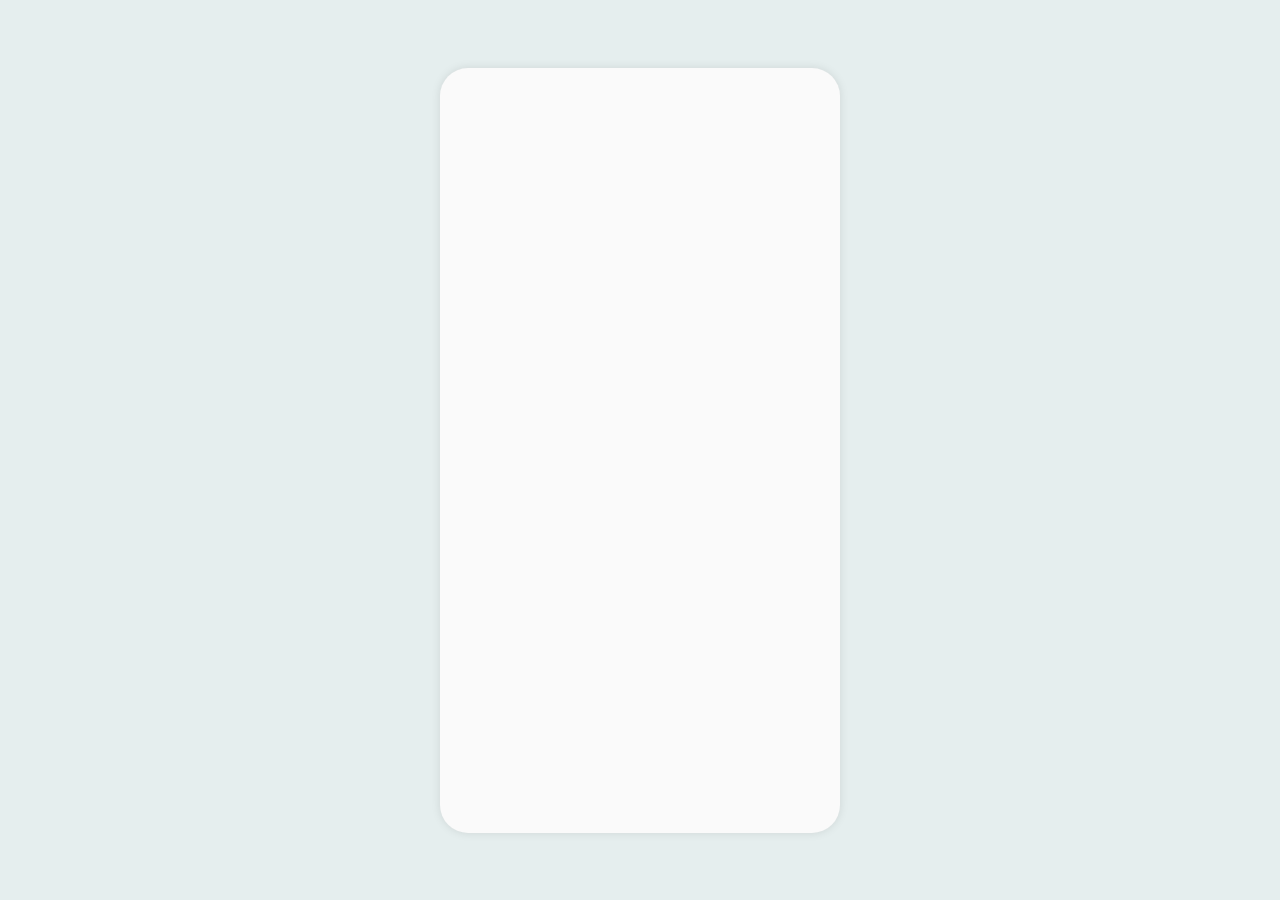
<file: assets/saved_resource(2).html>
<!DOCTYPE html>
<!-- saved from url=(0133)https://checkout.shopflo.co/latest/?page=ghost-modal&mid=2fdd7d1b-f61b-474c-8f01-0028ff43fa0d&ghostUserOrderData=false&build=BuV6pu2c -->
<html lang="en" style="--flo-primary-dark-color: #00605E; --flo-primary-light-color: #00605E4D; --flo-primary-lighter-color: #00605E1A; --flo-primary-with-alpha-05: rgba(0,96,94,0.05); --flo-primary-with-alpha-2: rgba(0,96,94,0.2); --flo-primary-btn-text-color: #FFFFFF;"><head><meta http-equiv="Content-Type" content="text/html; charset=UTF-8">
    
    <!--<base href="/">--><base href=".">
    <link rel="icon" href="https://checkout.shopflo.co/latest/favicon-32x32.png">
    <meta name="viewport" content="width=device-width, initial-scale=1, maximum-scale=1">
    <meta name="theme-color" content="#ffffff">
    <meta name="description" content="The future of e-commerce">
    <link rel="manifest" href="https://checkout.shopflo.co/latest/manifest.json">
    <link rel="preconnect" href="https://fonts.googleapis.com/">
    <link rel="preconnect" href="https://fonts.gstatic.com/" as="font" crossorigin="anonymous">
    <link href="./css2" rel="stylesheet" as="style">
    <title>Shopflo checkout</title>
    <style>
      ul {
        list-style-type: none;
      }
    </style>
    <script async="" src="./clarity.js.download"></script><script async="" src="./eylisjmk8v"></script><script type="text/javascript">
      ;window.NREUM||(NREUM={});NREUM.init={feature_flags:['ajax_metrics_deny_list'],loader:'spa',session_replay:{enabled:false,block_selector:'',mask_text_selector:'*',sampling_rate:10.0,error_sampling_rate:100.0,mask_all_inputs:true,collect_fonts:true,inline_images:false,inline_stylesheet:true,fix_stylesheets:true,mask_input_options:{}},distributed_tracing:{enabled:true,exclude_newrelic_header:true,cors_enabled:true,cors_use_newrelic_header:false,cors_use_tracecontext_headers:true,allowed_origins:[]},privacy:{cookies_enabled:true},ajax:{deny_list:[]},session_trace:{enabled:true,sampling_rate:0,error_sampling_rate:0}};
      
      ;NREUM.loader_config={accountID:"1234567",trustKey:"1234567",agentID:"123456789",licenseKey:"NRJS-123456789abcdef0123",applicationID:"123456789"};
      ;var hitPath = window.location.hostname === 'checkout.shopflo.co' ? 'cubeapm-prod.shopflo.com' : 'stg-cube-nr.shopflo.biz';
      ;NREUM.info={beacon:hitPath,errorBeacon:hitPath,licenseKey:"NRJS-123456789abcdef0123",applicationID:"shopflo-frontend",sa:1};
      ;/*! For license information please see nr-loader-spa-1.278.3.min.js.LICENSE.txt */
      (()=>{var e,t,r={8122:(e,t,r)=>{"use strict";r.d(t,{a:()=>i});var n=r(944);function i(e,t){try{if(!e||"object"!=typeof e)return(0,n.R)(3);if(!t||"object"!=typeof t)return(0,n.R)(4);const r=Object.create(Object.getPrototypeOf(t),Object.getOwnPropertyDescriptors(t)),o=0===Object.keys(r).length?e:r;for(let a in o)if(void 0!==e[a])try{if(null===e[a]){r[a]=null;continue}Array.isArray(e[a])&&Array.isArray(t[a])?r[a]=Array.from(new Set([...e[a],...t[a]])):"object"==typeof e[a]&&"object"==typeof t[a]?r[a]=i(e[a],t[a]):r[a]=e[a]}catch(e){(0,n.R)(1,e)}return r}catch(e){(0,n.R)(2,e)}}},2555:(e,t,r)=>{"use strict";r.d(t,{Vp:()=>c,fn:()=>s,x1:()=>u});var n=r(384),i=r(8122);const o={beacon:n.NT.beacon,errorBeacon:n.NT.errorBeacon,licenseKey:void 0,applicationID:void 0,sa:void 0,queueTime:void 0,applicationTime:void 0,ttGuid:void 0,user:void 0,account:void 0,product:void 0,extra:void 0,jsAttributes:{},userAttributes:void 0,atts:void 0,transactionName:void 0,tNamePlain:void 0},a={};function s(e){try{const t=c(e);return!!t.licenseKey&&!!t.errorBeacon&&!!t.applicationID}catch(e){return!1}}function c(e){if(!e)throw new Error("All info objects require an agent identifier!");if(!a[e])throw new Error("Info for ".concat(e," was never set"));return a[e]}function u(e,t){if(!e)throw new Error("All info objects require an agent identifier!");a[e]=(0,i.a)(t,o);const r=(0,n.nY)(e);r&&(r.info=a[e])}},9417:(e,t,r)=>{"use strict";r.d(t,{D0:()=>p,gD:()=>m,xN:()=>g});var n=r(3333),i=r(993);const o=e=>{if(!e||"string"!=typeof e)return!1;try{document.createDocumentFragment().querySelector(e)}catch{return!1}return!0};var a=r(2614),s=r(944),c=r(384),u=r(8122);const d="[data-nr-mask]",l=()=>{const e={feature_flags:[],experimental:{marks:!1,measures:!1,resources:!1},mask_selector:"*",block_selector:"[data-nr-block]",mask_input_options:{color:!1,date:!1,"datetime-local":!1,email:!1,month:!1,number:!1,range:!1,search:!1,tel:!1,text:!1,time:!1,url:!1,week:!1,textarea:!1,select:!1,password:!0}};return{ajax:{deny_list:void 0,block_internal:!0,enabled:!0,autoStart:!0},distributed_tracing:{enabled:void 0,exclude_newrelic_header:void 0,cors_use_newrelic_header:void 0,cors_use_tracecontext_headers:void 0,allowed_origins:void 0},get feature_flags(){return e.feature_flags},set feature_flags(t){e.feature_flags=t},generic_events:{enabled:!0,autoStart:!0},harvest:{interval:30},jserrors:{enabled:!0,autoStart:!0},logging:{enabled:!0,autoStart:!0,level:i.p_.INFO},metrics:{enabled:!0,autoStart:!0},obfuscate:void 0,page_action:{enabled:!0},page_view_event:{enabled:!0,autoStart:!0},page_view_timing:{enabled:!0,autoStart:!0},performance:{get capture_marks(){return e.feature_flags.includes(n.$v.MARKS)||e.experimental.marks},set capture_marks(t){e.experimental.marks=t},get capture_measures(){return e.feature_flags.includes(n.$v.MEASURES)||e.experimental.measures},set capture_measures(t){e.experimental.measures=t},resources:{get enabled(){return e.feature_flags.includes(n.$v.RESOURCES)||e.experimental.resources},set enabled(t){e.experimental.resources=t},asset_types:[],first_party_domains:[],ignore_newrelic:!0}},privacy:{cookies_enabled:!0},proxy:{assets:void 0,beacon:void 0},session:{expiresMs:a.wk,inactiveMs:a.BB},session_replay:{autoStart:!0,enabled:!1,preload:!1,sampling_rate:10,error_sampling_rate:100,collect_fonts:!1,inline_images:!1,fix_stylesheets:!0,mask_all_inputs:!0,get mask_text_selector(){return e.mask_selector},set mask_text_selector(t){o(t)?e.mask_selector="".concat(t,",").concat(d):""===t||null===t?e.mask_selector=d:(0,s.R)(5,t)},get block_class(){return"nr-block"},get ignore_class(){return"nr-ignore"},get mask_text_class(){return"nr-mask"},get block_selector(){return e.block_selector},set block_selector(t){o(t)?e.block_selector+=",".concat(t):""!==t&&(0,s.R)(6,t)},get mask_input_options(){return e.mask_input_options},set mask_input_options(t){t&&"object"==typeof t?e.mask_input_options={...t,password:!0}:(0,s.R)(7,t)}},session_trace:{enabled:!0,autoStart:!0},soft_navigations:{enabled:!0,autoStart:!0},spa:{enabled:!0,autoStart:!0},ssl:void 0,user_actions:{enabled:!0}}},f={},h="All configuration objects require an agent identifier!";function p(e){if(!e)throw new Error(h);if(!f[e])throw new Error("Configuration for ".concat(e," was never set"));return f[e]}function g(e,t){if(!e)throw new Error(h);f[e]=(0,u.a)(t,l());const r=(0,c.nY)(e);r&&(r.init=f[e])}function m(e,t){if(!e)throw new Error(h);var r=p(e);if(r){for(var n=t.split("."),i=0;i<n.length-1;i++)if("object"!=typeof(r=r[n[i]]))return;r=r[n[n.length-1]]}return r}},5603:(e,t,r)=>{"use strict";r.d(t,{a:()=>c,o:()=>s});var n=r(384),i=r(8122);const o={accountID:void 0,trustKey:void 0,agentID:void 0,licenseKey:void 0,applicationID:void 0,xpid:void 0},a={};function s(e){if(!e)throw new Error("All loader-config objects require an agent identifier!");if(!a[e])throw new Error("LoaderConfig for ".concat(e," was never set"));return a[e]}function c(e,t){if(!e)throw new Error("All loader-config objects require an agent identifier!");a[e]=(0,i.a)(t,o);const r=(0,n.nY)(e);r&&(r.loader_config=a[e])}},3371:(e,t,r)=>{"use strict";r.d(t,{V:()=>f,f:()=>l});var n=r(8122),i=r(384),o=r(6154),a=r(9324);let s=0;const c={buildEnv:a.F3,distMethod:a.Xs,version:a.xv,originTime:o.WN},u={customTransaction:void 0,disabled:!1,isolatedBacklog:!1,loaderType:void 0,maxBytes:3e4,onerror:void 0,ptid:void 0,releaseIds:{},appMetadata:{},session:void 0,denyList:void 0,timeKeeper:void 0,obfuscator:void 0,harvester:void 0},d={};function l(e){if(!e)throw new Error("All runtime objects require an agent identifier!");if(!d[e])throw new Error("Runtime for ".concat(e," was never set"));return d[e]}function f(e,t){if(!e)throw new Error("All runtime objects require an agent identifier!");d[e]={...(0,n.a)(t,u),...c},Object.hasOwnProperty.call(d[e],"harvestCount")||Object.defineProperty(d[e],"harvestCount",{get:()=>++s});const r=(0,i.nY)(e);r&&(r.runtime=d[e])}},9324:(e,t,r)=>{"use strict";r.d(t,{F3:()=>i,Xs:()=>o,Yq:()=>a,xv:()=>n});const n="1.278.3",i="PROD",o="CDN",a="^2.0.0-alpha.17"},6154:(e,t,r)=>{"use strict";r.d(t,{A4:()=>s,OF:()=>d,RI:()=>i,WN:()=>h,bv:()=>o,gm:()=>a,lR:()=>f,m:()=>u,mw:()=>c,sb:()=>l});var n=r(1863);const i="undefined"!=typeof window&&!!window.document,o="undefined"!=typeof WorkerGlobalScope&&("undefined"!=typeof self&&self instanceof WorkerGlobalScope&&self.navigator instanceof WorkerNavigator||"undefined"!=typeof globalThis&&globalThis instanceof WorkerGlobalScope&&globalThis.navigator instanceof WorkerNavigator),a=i?window:"undefined"!=typeof WorkerGlobalScope&&("undefined"!=typeof self&&self instanceof WorkerGlobalScope&&self||"undefined"!=typeof globalThis&&globalThis instanceof WorkerGlobalScope&&globalThis),s="complete"===a?.document?.readyState,c=Boolean("hidden"===a?.document?.visibilityState),u=""+a?.location,d=/iPad|iPhone|iPod/.test(a.navigator?.userAgent),l=d&&"undefined"==typeof SharedWorker,f=(()=>{const e=a.navigator?.userAgent?.match(/Firefox[/\s](\d+\.\d+)/);return Array.isArray(e)&&e.length>=2?+e[1]:0})(),h=Date.now()-(0,n.t)()},7295:(e,t,r)=>{"use strict";r.d(t,{Xv:()=>a,gX:()=>i,iW:()=>o});var n=[];function i(e){if(!e||o(e))return!1;if(0===n.length)return!0;for(var t=0;t<n.length;t++){var r=n[t];if("*"===r.hostname)return!1;if(s(r.hostname,e.hostname)&&c(r.pathname,e.pathname))return!1}return!0}function o(e){return void 0===e.hostname}function a(e){if(n=[],e&&e.length)for(var t=0;t<e.length;t++){let r=e[t];if(!r)continue;0===r.indexOf("http://")?r=r.substring(7):0===r.indexOf("https://")&&(r=r.substring(8));const i=r.indexOf("/");let o,a;i>0?(o=r.substring(0,i),a=r.substring(i)):(o=r,a="");let[s]=o.split(":");n.push({hostname:s,pathname:a})}}function s(e,t){return!(e.length>t.length)&&t.indexOf(e)===t.length-e.length}function c(e,t){return 0===e.indexOf("/")&&(e=e.substring(1)),0===t.indexOf("/")&&(t=t.substring(1)),""===e||e===t}},1687:(e,t,r)=>{"use strict";r.d(t,{Ak:()=>c,Ze:()=>l,x3:()=>u});var n=r(7836),i=r(3606),o=r(860),a=r(2646);const s={};function c(e,t){const r={staged:!1,priority:o.P3[t]||0};d(e),s[e].get(t)||s[e].set(t,r)}function u(e,t){e&&s[e]&&(s[e].get(t)&&s[e].delete(t),h(e,t,!1),s[e].size&&f(e))}function d(e){if(!e)throw new Error("agentIdentifier required");s[e]||(s[e]=new Map)}function l(e="",t="feature",r=!1){if(d(e),!e||!s[e].get(t)||r)return h(e,t);s[e].get(t).staged=!0,f(e)}function f(e){const t=Array.from(s[e]);t.every((([e,t])=>t.staged))&&(t.sort(((e,t)=>e[1].priority-t[1].priority)),t.forEach((([t])=>{s[e].delete(t),h(e,t)})))}function h(e,t,r=!0){const o=e?n.ee.get(e):n.ee,s=i.i.handlers;if(!o.aborted&&o.backlog&&s){if(r){const e=o.backlog[t],r=s[t];if(r){for(let t=0;e&&t<e.length;++t)p(e[t],r);Object.entries(r).forEach((([e,t])=>{Object.values(t||{}).forEach((t=>{t[0]?.on&&t[0]?.context()instanceof a.y&&t[0].on(e,t[1])}))}))}}o.isolatedBacklog||delete s[t],o.backlog[t]=null,o.emit("drain-"+t,[])}}function p(e,t){var r=e[1];Object.values(t[r]||{}).forEach((t=>{var r=e[0];if(t[0]===r){var n=t[1],i=e[3],o=e[2];n.apply(i,o)}}))}},7836:(e,t,r)=>{"use strict";r.d(t,{P:()=>c,ee:()=>u});var n=r(384),i=r(8990),o=r(3371),a=r(2646),s=r(5607);const c="nr@context:".concat(s.W),u=function e(t,r){var n={},s={},d={},l=!1;try{l=16===r.length&&(0,o.f)(r).isolatedBacklog}catch(e){}var f={on:p,addEventListener:p,removeEventListener:function(e,t){var r=n[e];if(!r)return;for(var i=0;i<r.length;i++)r[i]===t&&r.splice(i,1)},emit:function(e,r,n,i,o){!1!==o&&(o=!0);if(u.aborted&&!i)return;t&&o&&t.emit(e,r,n);for(var a=h(n),c=g(e),d=c.length,l=0;l<d;l++)c[l].apply(a,r);var p=v()[s[e]];p&&p.push([f,e,r,a]);return a},get:m,listeners:g,context:h,buffer:function(e,t){const r=v();if(t=t||"feature",f.aborted)return;Object.entries(e||{}).forEach((([e,n])=>{s[n]=t,t in r||(r[t]=[])}))},abort:function(){f._aborted=!0,Object.keys(f.backlog).forEach((e=>{delete f.backlog[e]}))},isBuffering:function(e){return!!v()[s[e]]},debugId:r,backlog:l?{}:t&&"object"==typeof t.backlog?t.backlog:{},isolatedBacklog:l};return Object.defineProperty(f,"aborted",{get:()=>{let e=f._aborted||!1;return e||(t&&(e=t.aborted),e)}}),f;function h(e){return e&&e instanceof a.y?e:e?(0,i.I)(e,c,(()=>new a.y(c))):new a.y(c)}function p(e,t){n[e]=g(e).concat(t)}function g(e){return n[e]||[]}function m(t){return d[t]=d[t]||e(f,t)}function v(){return f.backlog}}(void 0,"globalEE"),d=(0,n.Zm)();d.ee||(d.ee=u)},2646:(e,t,r)=>{"use strict";r.d(t,{y:()=>n});class n{constructor(e){this.contextId=e}}},9908:(e,t,r)=>{"use strict";r.d(t,{d:()=>n,p:()=>i});var n=r(7836).ee.get("handle");function i(e,t,r,i,o){o?(o.buffer([e],i),o.emit(e,t,r)):(n.buffer([e],i),n.emit(e,t,r))}},3606:(e,t,r)=>{"use strict";r.d(t,{i:()=>o});var n=r(9908);o.on=a;var i=o.handlers={};function o(e,t,r,o){a(o||n.d,i,e,t,r)}function a(e,t,r,i,o){o||(o="feature"),e||(e=n.d);var a=t[o]=t[o]||{};(a[r]=a[r]||[]).push([e,i])}},3878:(e,t,r)=>{"use strict";function n(e,t){return{capture:e,passive:!1,signal:t}}function i(e,t,r=!1,i){window.addEventListener(e,t,n(r,i))}function o(e,t,r=!1,i){document.addEventListener(e,t,n(r,i))}r.d(t,{DD:()=>o,jT:()=>n,sp:()=>i})},5607:(e,t,r)=>{"use strict";r.d(t,{W:()=>n});const n=(0,r(9566).bz)()},9566:(e,t,r)=>{"use strict";r.d(t,{LA:()=>s,ZF:()=>c,bz:()=>a,el:()=>u});var n=r(6154);const i="xxxxxxxx-xxxx-4xxx-yxxx-xxxxxxxxxxxx";function o(e,t){return e?15&e[t]:16*Math.random()|0}function a(){const e=n.gm?.crypto||n.gm?.msCrypto;let t,r=0;return e&&e.getRandomValues&&(t=e.getRandomValues(new Uint8Array(30))),i.split("").map((e=>"x"===e?o(t,r++).toString(16):"y"===e?(3&o()|8).toString(16):e)).join("")}function s(e){const t=n.gm?.crypto||n.gm?.msCrypto;let r,i=0;t&&t.getRandomValues&&(r=t.getRandomValues(new Uint8Array(e)));const a=[];for(var s=0;s<e;s++)a.push(o(r,i++).toString(16));return a.join("")}function c(){return s(16)}function u(){return s(32)}},2614:(e,t,r)=>{"use strict";r.d(t,{BB:()=>a,H3:()=>n,g:()=>u,iL:()=>c,tS:()=>s,uh:()=>i,wk:()=>o});const n="NRBA",i="SESSION",o=144e5,a=18e5,s={STARTED:"session-started",PAUSE:"session-pause",RESET:"session-reset",RESUME:"session-resume",UPDATE:"session-update"},c={SAME_TAB:"same-tab",CROSS_TAB:"cross-tab"},u={OFF:0,FULL:1,ERROR:2}},1863:(e,t,r)=>{"use strict";function n(){return Math.floor(performance.now())}r.d(t,{t:()=>n})},7485:(e,t,r)=>{"use strict";r.d(t,{D:()=>i});var n=r(6154);function i(e){if(0===(e||"").indexOf("data:"))return{protocol:"data"};try{const t=new URL(e,location.href),r={port:t.port,hostname:t.hostname,pathname:t.pathname,search:t.search,protocol:t.protocol.slice(0,t.protocol.indexOf(":")),sameOrigin:t.protocol===n.gm?.location?.protocol&&t.host===n.gm?.location?.host};return r.port&&""!==r.port||("http:"===t.protocol&&(r.port="80"),"https:"===t.protocol&&(r.port="443")),r.pathname&&""!==r.pathname?r.pathname.startsWith("/")||(r.pathname="/".concat(r.pathname)):r.pathname="/",r}catch(e){return{}}}},944:(e,t,r)=>{"use strict";function n(e,t){"function"==typeof console.debug&&console.debug("New Relic Warning: https://github.com/newrelic/newrelic-browser-agent/blob/main/docs/warning-codes.md#".concat(e),t)}r.d(t,{R:()=>n})},5284:(e,t,r)=>{"use strict";r.d(t,{t:()=>c,B:()=>s});var n=r(7836),i=r(6154);const o="newrelic";const a=new Set,s={};function c(e,t){const r=n.ee.get(t);s[t]??={},e&&"object"==typeof e&&(a.has(t)||(r.emit("rumresp",[e]),s[t]=e,a.add(t),function(e={}){try{i.gm.dispatchEvent(new CustomEvent(o,{detail:e}))}catch(e){}}({loaded:!0})))}},8990:(e,t,r)=>{"use strict";r.d(t,{I:()=>i});var n=Object.prototype.hasOwnProperty;function i(e,t,r){if(n.call(e,t))return e[t];var i=r();if(Object.defineProperty&&Object.keys)try{return Object.defineProperty(e,t,{value:i,writable:!0,enumerable:!1}),i}catch(e){}return e[t]=i,i}},6389:(e,t,r)=>{"use strict";function n(e,t=500,r={}){const n=r?.leading||!1;let i;return(...r)=>{n&&void 0===i&&(e.apply(this,r),i=setTimeout((()=>{i=clearTimeout(i)}),t)),n||(clearTimeout(i),i=setTimeout((()=>{e.apply(this,r)}),t))}}function i(e){let t=!1;return(...r)=>{t||(t=!0,e.apply(this,r))}}r.d(t,{J:()=>i,s:()=>n})},3304:(e,t,r)=>{"use strict";r.d(t,{A:()=>o});var n=r(7836);const i=()=>{const e=new WeakSet;return(t,r)=>{if("object"==typeof r&&null!==r){if(e.has(r))return;e.add(r)}return r}};function o(e){try{return JSON.stringify(e,i())??""}catch(e){try{n.ee.emit("internal-error",[e])}catch(e){}return""}}},5289:(e,t,r)=>{"use strict";r.d(t,{GG:()=>o,sB:()=>a});var n=r(3878);function i(){return"undefined"==typeof document||"complete"===document.readyState}function o(e,t){if(i())return e();(0,n.sp)("load",e,t)}function a(e){if(i())return e();(0,n.DD)("DOMContentLoaded",e)}},384:(e,t,r)=>{"use strict";r.d(t,{NT:()=>o,US:()=>d,Zm:()=>a,bQ:()=>c,dV:()=>s,nY:()=>u,pV:()=>l});var n=r(6154),i=r(1863);const o={beacon:"bam.nr-data.net",errorBeacon:"bam.nr-data.net"};function a(){return n.gm.NREUM||(n.gm.NREUM={}),void 0===n.gm.newrelic&&(n.gm.newrelic=n.gm.NREUM),n.gm.NREUM}function s(){let e=a();return e.o||(e.o={ST:n.gm.setTimeout,SI:n.gm.setImmediate,CT:n.gm.clearTimeout,XHR:n.gm.XMLHttpRequest,REQ:n.gm.Request,EV:n.gm.Event,PR:n.gm.Promise,MO:n.gm.MutationObserver,FETCH:n.gm.fetch,WS:n.gm.WebSocket}),e}function c(e,t){let r=a();r.initializedAgents??={},t.initializedAt={ms:(0,i.t)(),date:new Date},r.initializedAgents[e]=t}function u(e){let t=a();return t.initializedAgents?.[e]}function d(e,t){a()[e]=t}function l(){return function(){let e=a();const t=e.info||{};e.info={beacon:o.beacon,errorBeacon:o.errorBeacon,...t}}(),function(){let e=a();const t=e.init||{};e.init={...t}}(),s(),function(){let e=a();const t=e.loader_config||{};e.loader_config={...t}}(),a()}},2843:(e,t,r)=>{"use strict";r.d(t,{u:()=>i});var n=r(3878);function i(e,t=!1,r,i){(0,n.DD)("visibilitychange",(function(){if(t)return void("hidden"===document.visibilityState&&e());e(document.visibilityState)}),r,i)}},8139:(e,t,r)=>{"use strict";r.d(t,{u:()=>f});var n=r(7836),i=r(3434),o=r(8990),a=r(6154);const s={},c=a.gm.XMLHttpRequest,u="addEventListener",d="removeEventListener",l="nr@wrapped:".concat(n.P);function f(e){var t=function(e){return(e||n.ee).get("events")}(e);if(s[t.debugId]++)return t;s[t.debugId]=1;var r=(0,i.YM)(t,!0);function f(e){r.inPlace(e,[u,d],"-",p)}function p(e,t){return e[1]}return"getPrototypeOf"in Object&&(a.RI&&h(document,f),c&&h(c.prototype,f),h(a.gm,f)),t.on(u+"-start",(function(e,t){var n=e[1];if(null!==n&&("function"==typeof n||"object"==typeof n)){var i=(0,o.I)(n,l,(function(){var e={object:function(){if("function"!=typeof n.handleEvent)return;return n.handleEvent.apply(n,arguments)},function:n}[typeof n];return e?r(e,"fn-",null,e.name||"anonymous"):n}));this.wrapped=e[1]=i}})),t.on(d+"-start",(function(e){e[1]=this.wrapped||e[1]})),t}function h(e,t,...r){let n=e;for(;"object"==typeof n&&!Object.prototype.hasOwnProperty.call(n,u);)n=Object.getPrototypeOf(n);n&&t(n,...r)}},3434:(e,t,r)=>{"use strict";r.d(t,{Jt:()=>o,YM:()=>c});var n=r(7836),i=r(5607);const o="nr@original:".concat(i.W);var a=Object.prototype.hasOwnProperty,s=!1;function c(e,t){return e||(e=n.ee),r.inPlace=function(e,t,n,i,o){n||(n="");const a="-"===n.charAt(0);for(let s=0;s<t.length;s++){const c=t[s],u=e[c];d(u)||(e[c]=r(u,a?c+n:n,i,c,o))}},r.flag=o,r;function r(t,r,n,s,c){return d(t)?t:(r||(r=""),nrWrapper[o]=t,function(e,t,r){if(Object.defineProperty&&Object.keys)try{return Object.keys(e).forEach((function(r){Object.defineProperty(t,r,{get:function(){return e[r]},set:function(t){return e[r]=t,t}})})),t}catch(e){u([e],r)}for(var n in e)a.call(e,n)&&(t[n]=e[n])}(t,nrWrapper,e),nrWrapper);function nrWrapper(){var o,a,d,l;try{a=this,o=[...arguments],d="function"==typeof n?n(o,a):n||{}}catch(t){u([t,"",[o,a,s],d],e)}i(r+"start",[o,a,s],d,c);try{return l=t.apply(a,o)}catch(e){throw i(r+"err",[o,a,e],d,c),e}finally{i(r+"end",[o,a,l],d,c)}}}function i(r,n,i,o){if(!s||t){var a=s;s=!0;try{e.emit(r,n,i,t,o)}catch(t){u([t,r,n,i],e)}s=a}}}function u(e,t){t||(t=n.ee);try{t.emit("internal-error",e)}catch(e){}}function d(e){return!(e&&"function"==typeof e&&e.apply&&!e[o])}},9300:(e,t,r)=>{"use strict";r.d(t,{T:()=>n});const n=r(860).K7.ajax},3333:(e,t,r)=>{"use strict";r.d(t,{$v:()=>u,TZ:()=>n,Zp:()=>i,kd:()=>c,mq:()=>s,nf:()=>a,qN:()=>o});const n=r(860).K7.genericEvents,i=["auxclick","click","copy","keydown","paste","scrollend"],o=["focus","blur"],a=4,s=1e3,c=["PageAction","UserAction","BrowserPerformance"],u={MARKS:"experimental.marks",MEASURES:"experimental.measures",RESOURCES:"experimental.resources"}},6774:(e,t,r)=>{"use strict";r.d(t,{T:()=>n});const n=r(860).K7.jserrors},993:(e,t,r)=>{"use strict";r.d(t,{ET:()=>o,TZ:()=>a,p_:()=>i});var n=r(860);const i={ERROR:"ERROR",WARN:"WARN",INFO:"INFO",DEBUG:"DEBUG",TRACE:"TRACE"},o="log",a=n.K7.logging},3785:(e,t,r)=>{"use strict";r.d(t,{R:()=>c,b:()=>u});var n=r(9908),i=r(1863),o=r(860),a=r(3969),s=r(993);function c(e,t,r={},c=s.p_.INFO){(0,n.p)(a.xV,["API/logging/".concat(c.toLowerCase(),"/called")],void 0,o.K7.metrics,e),(0,n.p)(s.ET,[(0,i.t)(),t,r,c],void 0,o.K7.logging,e)}function u(e){return"string"==typeof e&&Object.values(s.p_).some((t=>t===e.toUpperCase().trim()))}},3969:(e,t,r)=>{"use strict";r.d(t,{TZ:()=>n,XG:()=>s,rs:()=>i,xV:()=>a,z_:()=>o});const n=r(860).K7.metrics,i="sm",o="cm",a="storeSupportabilityMetrics",s="storeEventMetrics"},6630:(e,t,r)=>{"use strict";r.d(t,{T:()=>n});const n=r(860).K7.pageViewEvent},782:(e,t,r)=>{"use strict";r.d(t,{T:()=>n});const n=r(860).K7.pageViewTiming},6344:(e,t,r)=>{"use strict";r.d(t,{BB:()=>d,G4:()=>o,Qb:()=>l,TZ:()=>i,Ug:()=>a,_s:()=>s,bc:()=>u,yP:()=>c});var n=r(2614);const i=r(860).K7.sessionReplay,o={RECORD:"recordReplay",PAUSE:"pauseReplay",REPLAY_RUNNING:"replayRunning",ERROR_DURING_REPLAY:"errorDuringReplay"},a=.12,s={DomContentLoaded:0,Load:1,FullSnapshot:2,IncrementalSnapshot:3,Meta:4,Custom:5},c={[n.g.ERROR]:15e3,[n.g.FULL]:3e5,[n.g.OFF]:0},u={RESET:{message:"Session was reset",sm:"Reset"},IMPORT:{message:"Recorder failed to import",sm:"Import"},TOO_MANY:{message:"429: Too Many Requests",sm:"Too-Many"},TOO_BIG:{message:"Payload was too large",sm:"Too-Big"},CROSS_TAB:{message:"Session Entity was set to OFF on another tab",sm:"Cross-Tab"},ENTITLEMENTS:{message:"Session Replay is not allowed and will not be started",sm:"Entitlement"}},d=5e3,l={API:"api"}},5270:(e,t,r)=>{"use strict";r.d(t,{Aw:()=>c,CT:()=>u,SR:()=>s});var n=r(384),i=r(9417),o=r(7767),a=r(6154);function s(e){return!!(0,n.dV)().o.MO&&(0,o.V)(e)&&!0===(0,i.gD)(e,"session_trace.enabled")}function c(e){return!0===(0,i.gD)(e,"session_replay.preload")&&s(e)}function u(e,t){const r=t.correctAbsoluteTimestamp(e);return{originalTimestamp:e,correctedTimestamp:r,timestampDiff:e-r,originTime:a.WN,correctedOriginTime:t.correctedOriginTime,originTimeDiff:Math.floor(a.WN-t.correctedOriginTime)}}},3738:(e,t,r)=>{"use strict";r.d(t,{He:()=>i,Kp:()=>s,Lc:()=>u,Rz:()=>d,TZ:()=>n,bD:()=>o,d3:()=>a,jx:()=>l,uP:()=>c});const n=r(860).K7.sessionTrace,i="bstResource",o="resource",a="-start",s="-end",c="fn"+a,u="fn"+s,d="pushState",l=1e3},3962:(e,t,r)=>{"use strict";r.d(t,{AM:()=>o,O2:()=>c,Qu:()=>u,TZ:()=>s,ih:()=>d,pP:()=>a,tC:()=>i});var n=r(860);const i=["click","keydown","submit","popstate"],o="api",a="initialPageLoad",s=n.K7.softNav,c={INITIAL_PAGE_LOAD:"",ROUTE_CHANGE:1,UNSPECIFIED:2},u={INTERACTION:1,AJAX:2,CUSTOM_END:3,CUSTOM_TRACER:4},d={IP:"in progress",FIN:"finished",CAN:"cancelled"}},7378:(e,t,r)=>{"use strict";r.d(t,{$p:()=>x,BR:()=>b,Kp:()=>R,L3:()=>y,Lc:()=>c,NC:()=>o,SG:()=>d,TZ:()=>i,U6:()=>p,UT:()=>m,d3:()=>w,dT:()=>f,e5:()=>T,gx:()=>v,l9:()=>l,oW:()=>h,op:()=>g,rw:()=>u,tH:()=>A,uP:()=>s,wW:()=>E,xq:()=>a});var n=r(384);const i=r(860).K7.spa,o=["click","submit","keypress","keydown","keyup","change"],a=999,s="fn-start",c="fn-end",u="cb-start",d="api-ixn-",l="remaining",f="interaction",h="spaNode",p="jsonpNode",g="fetch-start",m="fetch-done",v="fetch-body-",b="jsonp-end",y=(0,n.dV)().o.ST,w="-start",R="-end",x="-body",E="cb"+R,T="jsTime",A="fetch"},4234:(e,t,r)=>{"use strict";r.d(t,{W:()=>o});var n=r(7836),i=r(1687);class o{constructor(e,t){this.agentIdentifier=e,this.ee=n.ee.get(e),this.featureName=t,this.blocked=!1}deregisterDrain(){(0,i.x3)(this.agentIdentifier,this.featureName)}}},7767:(e,t,r)=>{"use strict";r.d(t,{V:()=>o});var n=r(9417),i=r(6154);const o=e=>i.RI&&!0===(0,n.gD)(e,"privacy.cookies_enabled")},425:(e,t,r)=>{"use strict";r.d(t,{j:()=>j});var n=r(860),i=r(2555),o=r(3371),a=r(9908),s=r(7836),c=r(1687),u=r(5289),d=r(6154),l=r(944),f=r(3969),h=r(384),p=r(6344);const g=["setErrorHandler","finished","addToTrace","addRelease","recordCustomEvent","addPageAction","setCurrentRouteName","setPageViewName","setCustomAttribute","interaction","noticeError","setUserId","setApplicationVersion","start",p.G4.RECORD,p.G4.PAUSE,"log","wrapLogger"],m=["setErrorHandler","finished","addToTrace","addRelease"];var v=r(1863),b=r(2614),y=r(993),w=r(3785),R=r(2646),x=r(3434);const E=new Map;function T(e,t,r,n){if("object"!=typeof t||!t||"string"!=typeof r||!r||"function"!=typeof t[r])return(0,l.R)(29);const i=function(e){return(e||s.ee).get("logger")}(e),o=(0,x.YM)(i),a=new R.y(s.P);a.level=n.level,a.customAttributes=n.customAttributes;const c=t[r]?.[x.Jt]||t[r];return E.set(c,a),o.inPlace(t,[r],"wrap-logger-",(()=>E.get(c))),i}function A(){const e=(0,h.pV)();g.forEach((t=>{e[t]=(...r)=>function(t,...r){let n=[];return Object.values(e.initializedAgents).forEach((e=>{e&&e.api?e.exposed&&e.api[t]&&n.push(e.api[t](...r)):(0,l.R)(38,t)})),n.length>1?n:n[0]}(t,...r)}))}const S={};var N=r(9417),_=r(5603),O=r(5284);const I=e=>{const t=e.startsWith("http");e+="/",r.p=t?e:"https://"+e};let P=!1;function j(e,t={},g,R){let{init:x,info:E,loader_config:j,runtime:C={},exposed:k=!0}=t;C.loaderType=g;const L=(0,h.pV)();E||(x=L.init,E=L.info,j=L.loader_config),(0,N.xN)(e.agentIdentifier,x||{}),(0,_.a)(e.agentIdentifier,j||{}),E.jsAttributes??={},d.bv&&(E.jsAttributes.isWorker=!0),(0,i.x1)(e.agentIdentifier,E);const H=(0,N.D0)(e.agentIdentifier),M=[E.beacon,E.errorBeacon];P||(H.proxy.assets&&(I(H.proxy.assets),M.push(H.proxy.assets)),H.proxy.beacon&&M.push(H.proxy.beacon),A(),(0,h.US)("activatedFeatures",O.B),e.runSoftNavOverSpa&&=!0===H.soft_navigations.enabled&&H.feature_flags.includes("soft_nav")),C.denyList=[...H.ajax.deny_list||[],...H.ajax.block_internal?M:[]],C.ptid=e.agentIdentifier,(0,o.V)(e.agentIdentifier,C),e.ee=s.ee.get(e.agentIdentifier),void 0===e.api&&(e.api=function(e,t,h=!1){t||(0,c.Ak)(e,"api");const g={};var R=s.ee.get(e),x=R.get("tracer");S[e]=b.g.OFF,R.on(p.G4.REPLAY_RUNNING,(t=>{S[e]=t}));var E="api-",A=E+"ixn-";function N(t,r,n,o){const a=(0,i.Vp)(e);return null===r?delete a.jsAttributes[t]:(0,i.x1)(e,{...a,jsAttributes:{...a.jsAttributes,[t]:r}}),I(E,n,!0,o||null===r?"session":void 0)(t,r)}function _(){}g.log=function(e,{customAttributes:t={},level:r=y.p_.INFO}={}){(0,a.p)(f.xV,["API/log/called"],void 0,n.K7.metrics,R),(0,w.R)(R,e,t,r)},g.wrapLogger=(e,t,{customAttributes:r={},level:i=y.p_.INFO}={})=>{(0,a.p)(f.xV,["API/wrapLogger/called"],void 0,n.K7.metrics,R),T(R,e,t,{customAttributes:r,level:i})},m.forEach((e=>{g[e]=I(E,e,!0,"api")})),g.addPageAction=I(E,"addPageAction",!0,n.K7.genericEvents),g.recordCustomEvent=I(E,"recordCustomEvent",!0,n.K7.genericEvents),g.setPageViewName=function(t,r){if("string"==typeof t)return"/"!==t.charAt(0)&&(t="/"+t),(0,o.f)(e).customTransaction=(r||"http://custom.transaction")+t,I(E,"setPageViewName",!0)()},g.setCustomAttribute=function(e,t,r=!1){if("string"==typeof e){if(["string","number","boolean"].includes(typeof t)||null===t)return N(e,t,"setCustomAttribute",r);(0,l.R)(40,typeof t)}else(0,l.R)(39,typeof e)},g.setUserId=function(e){if("string"==typeof e||null===e)return N("enduser.id",e,"setUserId",!0);(0,l.R)(41,typeof e)},g.setApplicationVersion=function(e){if("string"==typeof e||null===e)return N("application.version",e,"setApplicationVersion",!1);(0,l.R)(42,typeof e)},g.start=()=>{try{(0,a.p)(f.xV,["API/start/called"],void 0,n.K7.metrics,R),R.emit("manual-start-all")}catch(e){(0,l.R)(23,e)}},g[p.G4.RECORD]=function(){(0,a.p)(f.xV,["API/recordReplay/called"],void 0,n.K7.metrics,R),(0,a.p)(p.G4.RECORD,[],void 0,n.K7.sessionReplay,R)},g[p.G4.PAUSE]=function(){(0,a.p)(f.xV,["API/pauseReplay/called"],void 0,n.K7.metrics,R),(0,a.p)(p.G4.PAUSE,[],void 0,n.K7.sessionReplay,R)},g.interaction=function(e){return(new _).get("object"==typeof e?e:{})};const O=_.prototype={createTracer:function(e,t){var r={},i=this,o="function"==typeof t;return(0,a.p)(f.xV,["API/createTracer/called"],void 0,n.K7.metrics,R),h||(0,a.p)(A+"tracer",[(0,v.t)(),e,r],i,n.K7.spa,R),function(){if(x.emit((o?"":"no-")+"fn-start",[(0,v.t)(),i,o],r),o)try{return t.apply(this,arguments)}catch(e){const t="string"==typeof e?new Error(e):e;throw x.emit("fn-err",[arguments,this,t],r),t}finally{x.emit("fn-end",[(0,v.t)()],r)}}}};function I(e,t,r,i){return function(){return(0,a.p)(f.xV,["API/"+t+"/called"],void 0,n.K7.metrics,R),i&&(0,a.p)(e+t,[r?(0,v.t)():performance.now(),...arguments],r?null:this,i,R),r?void 0:this}}function P(){r.e(478).then(r.bind(r,8778)).then((({setAPI:t})=>{t(e),(0,c.Ze)(e,"api")})).catch((e=>{(0,l.R)(27,e),R.abort()}))}return["actionText","setName","setAttribute","save","ignore","onEnd","getContext","end","get"].forEach((e=>{O[e]=I(A,e,void 0,h?n.K7.softNav:n.K7.spa)})),g.setCurrentRouteName=h?I(A,"routeName",void 0,n.K7.softNav):I(E,"routeName",!0,n.K7.spa),g.noticeError=function(t,r){"string"==typeof t&&(t=new Error(t)),(0,a.p)(f.xV,["API/noticeError/called"],void 0,n.K7.metrics,R),(0,a.p)("err",[t,(0,v.t)(),!1,r,!!S[e]],void 0,n.K7.jserrors,R)},d.RI?(0,u.GG)((()=>P()),!0):P(),g}(e.agentIdentifier,R,e.runSoftNavOverSpa)),void 0===e.exposed&&(e.exposed=k),P=!0}},8374:(e,t,r)=>{r.nc=(()=>{try{return document?.currentScript?.nonce}catch(e){}return""})()},860:(e,t,r)=>{"use strict";r.d(t,{$J:()=>u,K7:()=>s,P3:()=>c,XX:()=>i,qY:()=>n,v4:()=>a});const n="events",i="jserrors",o="browser/blobs",a="rum",s={ajax:"ajax",genericEvents:"generic_events",jserrors:i,logging:"logging",metrics:"metrics",pageAction:"page_action",pageViewEvent:"page_view_event",pageViewTiming:"page_view_timing",sessionReplay:"session_replay",sessionTrace:"session_trace",softNav:"soft_navigations",spa:"spa"},c={[s.pageViewEvent]:1,[s.pageViewTiming]:2,[s.metrics]:3,[s.jserrors]:4,[s.spa]:5,[s.ajax]:6,[s.sessionTrace]:7,[s.softNav]:8,[s.sessionReplay]:9,[s.logging]:10,[s.genericEvents]:11},u={[s.pageViewEvent]:a,[s.pageViewTiming]:n,[s.ajax]:n,[s.spa]:n,[s.softNav]:n,[s.metrics]:i,[s.jserrors]:i,[s.sessionTrace]:o,[s.sessionReplay]:o,[s.logging]:"browser/logs",[s.genericEvents]:"ins"}}},n={};function i(e){var t=n[e];if(void 0!==t)return t.exports;var o=n[e]={exports:{}};return r[e](o,o.exports,i),o.exports}i.m=r,i.d=(e,t)=>{for(var r in t)i.o(t,r)&&!i.o(e,r)&&Object.defineProperty(e,r,{enumerable:!0,get:t[r]})},i.f={},i.e=e=>Promise.all(Object.keys(i.f).reduce(((t,r)=>(i.f[r](e,t),t)),[])),i.u=e=>({212:"nr-spa-compressor",249:"nr-spa-recorder",478:"nr-spa"}[e]+"-1.278.3.min.js"),i.o=(e,t)=>Object.prototype.hasOwnProperty.call(e,t),e={},t="NRBA-1.278.3.PROD:",i.l=(r,n,o,a)=>{if(e[r])e[r].push(n);else{var s,c;if(void 0!==o)for(var u=document.getElementsByTagName("script"),d=0;d<u.length;d++){var l=u[d];if(l.getAttribute("src")==r||l.getAttribute("data-webpack")==t+o){s=l;break}}if(!s){c=!0;var f={478:"sha512-9o8hfH3IjaYqO1cFWFDPB9bENDZ2pglMWvq7gx0ORi7ofxlxpYgb8MTuwgB7tq5QwFZYQ0n2K1JvLwMXJyXuIA==",249:"sha512-+j/xdEsT2xwURPzSZRLGdIKAmvAxiuVZ6N5aJ5mS0g3gvNnbdUKGvW8sMx0P2iLQFnDqGiWGXcfW00aiku4G8Q==",212:"sha512-uAfw/wEXP9O52gVzjNwyxghxZj+y3RGqfbLhc1PTvbxguikFVxDi+34yUnMbVmZGitjB5L85Y0o77TcKR9b4SA=="};(s=document.createElement("script")).charset="utf-8",s.timeout=120,i.nc&&s.setAttribute("nonce",i.nc),s.setAttribute("data-webpack",t+o),s.src=r,0!==s.src.indexOf(window.location.origin+"/")&&(s.crossOrigin="anonymous"),f[a]&&(s.integrity=f[a])}e[r]=[n];var h=(t,n)=>{s.onerror=s.onload=null,clearTimeout(p);var i=e[r];if(delete e[r],s.parentNode&&s.parentNode.removeChild(s),i&&i.forEach((e=>e(n))),t)return t(n)},p=setTimeout(h.bind(null,void 0,{type:"timeout",target:s}),12e4);s.onerror=h.bind(null,s.onerror),s.onload=h.bind(null,s.onload),c&&document.head.appendChild(s)}},i.r=e=>{"undefined"!=typeof Symbol&&Symbol.toStringTag&&Object.defineProperty(e,Symbol.toStringTag,{value:"Module"}),Object.defineProperty(e,"__esModule",{value:!0})},i.p="https://js-agent.newrelic.com/",(()=>{var e={38:0,788:0};i.f.j=(t,r)=>{var n=i.o(e,t)?e[t]:void 0;if(0!==n)if(n)r.push(n[2]);else{var o=new Promise(((r,i)=>n=e[t]=[r,i]));r.push(n[2]=o);var a=i.p+i.u(t),s=new Error;i.l(a,(r=>{if(i.o(e,t)&&(0!==(n=e[t])&&(e[t]=void 0),n)){var o=r&&("load"===r.type?"missing":r.type),a=r&&r.target&&r.target.src;s.message="Loading chunk "+t+" failed.\n("+o+": "+a+")",s.name="ChunkLoadError",s.type=o,s.request=a,n[1](s)}}),"chunk-"+t,t)}};var t=(t,r)=>{var n,o,[a,s,c]=r,u=0;if(a.some((t=>0!==e[t]))){for(n in s)i.o(s,n)&&(i.m[n]=s[n]);if(c)c(i)}for(t&&t(r);u<a.length;u++)o=a[u],i.o(e,o)&&e[o]&&e[o][0](),e[o]=0},r=self["webpackChunk:NRBA-1.278.3.PROD"]=self["webpackChunk:NRBA-1.278.3.PROD"]||[];r.forEach(t.bind(null,0)),r.push=t.bind(null,r.push.bind(r))})(),(()=>{"use strict";i(8374);var e=i(944),t=i(6344),r=i(9566);class n{agentIdentifier;constructor(e=(0,r.LA)(16)){this.agentIdentifier=e}#e(t,...r){if("function"==typeof this.api?.[t])return this.api[t](...r);(0,e.R)(35,t)}addPageAction(e,t){return this.#e("addPageAction",e,t)}recordCustomEvent(e,t){return this.#e("recordCustomEvent",e,t)}setPageViewName(e,t){return this.#e("setPageViewName",e,t)}setCustomAttribute(e,t,r){return this.#e("setCustomAttribute",e,t,r)}noticeError(e,t){return this.#e("noticeError",e,t)}setUserId(e){return this.#e("setUserId",e)}setApplicationVersion(e){return this.#e("setApplicationVersion",e)}setErrorHandler(e){return this.#e("setErrorHandler",e)}addRelease(e,t){return this.#e("addRelease",e,t)}log(e,t){return this.#e("log",e,t)}}class o extends n{#e(t,...r){if("function"==typeof this.api?.[t])return this.api[t](...r);(0,e.R)(35,t)}start(){return this.#e("start")}finished(e){return this.#e("finished",e)}recordReplay(){return this.#e(t.G4.RECORD)}pauseReplay(){return this.#e(t.G4.PAUSE)}addToTrace(e){return this.#e("addToTrace",e)}setCurrentRouteName(e){return this.#e("setCurrentRouteName",e)}interaction(){return this.#e("interaction")}wrapLogger(e,t,r){return this.#e("wrapLogger",e,t,r)}}var a=i(860),s=i(9417);const c=Object.values(a.K7);function u(e){const t={};return c.forEach((r=>{t[r]=function(e,t){return!0===(0,s.gD)(t,"".concat(e,".enabled"))}(r,e)})),t}var d=i(425);var l=i(1687),f=i(4234),h=i(5289),p=i(6154),g=i(5270),m=i(7767),v=i(6389);class b extends f.W{constructor(e,t,r=!0){super(e.agentIdentifier,t),this.auto=r,this.abortHandler=void 0,this.featAggregate=void 0,this.onAggregateImported=void 0,!1===e.init[this.featureName].autoStart&&(this.auto=!1),this.auto?(0,l.Ak)(e.agentIdentifier,t):this.ee.on("manual-start-all",(0,v.J)((()=>{(0,l.Ak)(e.agentIdentifier,this.featureName),this.auto=!0,this.importAggregator(e)})))}importAggregator(t,r={}){if(this.featAggregate||!this.auto)return;let n;this.onAggregateImported=new Promise((e=>{n=e}));const o=async()=>{let o;try{if((0,m.V)(this.agentIdentifier)){const{setupAgentSession:e}=await i.e(478).then(i.bind(i,6526));o=e(t)}}catch(t){(0,e.R)(20,t),this.ee.emit("internal-error",[t]),this.featureName===a.K7.sessionReplay&&this.abortHandler?.()}try{if(!this.#t(this.featureName,o))return(0,l.Ze)(this.agentIdentifier,this.featureName),void n(!1);const{lazyFeatureLoader:e}=await i.e(478).then(i.bind(i,6103)),{Aggregate:a}=await e(this.featureName,"aggregate");this.featAggregate=new a(t,r),t.runtime.harvester.initializedAggregates.push(this.featAggregate),n(!0)}catch(t){(0,e.R)(34,t),this.abortHandler?.(),(0,l.Ze)(this.agentIdentifier,this.featureName,!0),n(!1),this.ee&&this.ee.abort()}};p.RI?(0,h.GG)((()=>o()),!0):o()}#t(e,t){switch(e){case a.K7.sessionReplay:return(0,g.SR)(this.agentIdentifier)&&!!t;case a.K7.sessionTrace:return!!t;default:return!0}}}var y=i(6630);class w extends b{static featureName=y.T;constructor(e,t=!0){super(e,y.T,t),this.importAggregator(e)}}var R=i(384);var x=i(9908),E=i(2843),T=i(3878),A=i(782),S=i(1863);class N extends b{static featureName=A.T;constructor(e,t=!0){super(e,A.T,t),p.RI&&((0,E.u)((()=>(0,x.p)("docHidden",[(0,S.t)()],void 0,A.T,this.ee)),!0),(0,T.sp)("pagehide",(()=>(0,x.p)("winPagehide",[(0,S.t)()],void 0,A.T,this.ee))),this.importAggregator(e))}}var _=i(3969);class O extends b{static featureName=_.TZ;constructor(e,t=!0){super(e,_.TZ,t),this.importAggregator(e)}}var I=i(6774),P=i(3304);class j{constructor(e,t,r,n,i){this.name="UncaughtError",this.message="string"==typeof e?e:(0,P.A)(e),this.sourceURL=t,this.line=r,this.column=n,this.__newrelic=i}}function C(e){return H(e)?e:new j(void 0!==e?.message?e.message:e,e?.filename||e?.sourceURL,e?.lineno||e?.line,e?.colno||e?.col,e?.__newrelic)}function k(e){const t="Unhandled Promise Rejection";if(!e?.reason)return;if(H(e.reason))try{return e.reason.message=t+": "+e.reason.message,C(e.reason)}catch(t){return C(e.reason)}const r=C(e.reason);return r.message=t+": "+r?.message,r}function L(e){if(e.error instanceof SyntaxError&&!/:\d+$/.test(e.error.stack?.trim())){const t=new j(e.message,e.filename,e.lineno,e.colno,e.error.__newrelic);return t.name=SyntaxError.name,t}return H(e.error)?e.error:C(e)}function H(e){return e instanceof Error&&!!e.stack}class M extends b{static featureName=I.T;#r=!1;constructor(e,r=!0){super(e,I.T,r);try{this.removeOnAbort=new AbortController}catch(e){}this.ee.on("internal-error",((e,t)=>{this.abortHandler&&(0,x.p)("ierr",[C(e),(0,S.t)(),!0,{},this.#r,t],void 0,this.featureName,this.ee)})),this.ee.on(t.G4.REPLAY_RUNNING,(e=>{this.#r=e})),p.gm.addEventListener("unhandledrejection",(e=>{this.abortHandler&&(0,x.p)("err",[k(e),(0,S.t)(),!1,{unhandledPromiseRejection:1},this.#r],void 0,this.featureName,this.ee)}),(0,T.jT)(!1,this.removeOnAbort?.signal)),p.gm.addEventListener("error",(e=>{this.abortHandler&&(0,x.p)("err",[L(e),(0,S.t)(),!1,{},this.#r],void 0,this.featureName,this.ee)}),(0,T.jT)(!1,this.removeOnAbort?.signal)),this.abortHandler=this.#n,this.importAggregator(e)}#n(){this.removeOnAbort?.abort(),this.abortHandler=void 0}}var D=i(8990);let K=1;const U="nr@id";function V(e){const t=typeof e;return!e||"object"!==t&&"function"!==t?-1:e===p.gm?0:(0,D.I)(e,U,(function(){return K++}))}function G(e){if("string"==typeof e&&e.length)return e.length;if("object"==typeof e){if("undefined"!=typeof ArrayBuffer&&e instanceof ArrayBuffer&&e.byteLength)return e.byteLength;if("undefined"!=typeof Blob&&e instanceof Blob&&e.size)return e.size;if(!("undefined"!=typeof FormData&&e instanceof FormData))try{return(0,P.A)(e).length}catch(e){return}}}var F=i(8139),B=i(7836),W=i(3434);const z={},q=["open","send"];function Z(t){var r=t||B.ee;const n=function(e){return(e||B.ee).get("xhr")}(r);if(void 0===p.gm.XMLHttpRequest)return n;if(z[n.debugId]++)return n;z[n.debugId]=1,(0,F.u)(r);var i=(0,W.YM)(n),o=p.gm.XMLHttpRequest,a=p.gm.MutationObserver,s=p.gm.Promise,c=p.gm.setInterval,u="readystatechange",d=["onload","onerror","onabort","onloadstart","onloadend","onprogress","ontimeout"],l=[],f=p.gm.XMLHttpRequest=function(t){const r=new o(t),a=n.context(r);try{n.emit("new-xhr",[r],a),r.addEventListener(u,(s=a,function(){var e=this;e.readyState>3&&!s.resolved&&(s.resolved=!0,n.emit("xhr-resolved",[],e)),i.inPlace(e,d,"fn-",y)}),(0,T.jT)(!1))}catch(t){(0,e.R)(15,t);try{n.emit("internal-error",[t])}catch(e){}}var s;return r};function h(e,t){i.inPlace(t,["onreadystatechange"],"fn-",y)}if(function(e,t){for(var r in e)t[r]=e[r]}(o,f),f.prototype=o.prototype,i.inPlace(f.prototype,q,"-xhr-",y),n.on("send-xhr-start",(function(e,t){h(e,t),function(e){l.push(e),a&&(g?g.then(b):c?c(b):(m=-m,v.data=m))}(t)})),n.on("open-xhr-start",h),a){var g=s&&s.resolve();if(!c&&!s){var m=1,v=document.createTextNode(m);new a(b).observe(v,{characterData:!0})}}else r.on("fn-end",(function(e){e[0]&&e[0].type===u||b()}));function b(){for(var e=0;e<l.length;e++)h(0,l[e]);l.length&&(l=[])}function y(e,t){return t}return n}var Y="fetch-",X=Y+"body-",J=["arrayBuffer","blob","json","text","formData"],Q=p.gm.Request,ee=p.gm.Response,te="prototype";const re={};function ne(e){const t=function(e){return(e||B.ee).get("fetch")}(e);if(!(Q&&ee&&p.gm.fetch))return t;if(re[t.debugId]++)return t;function r(e,r,n){var i=e[r];"function"==typeof i&&(e[r]=function(){var e,r=[...arguments],o={};t.emit(n+"before-start",[r],o),o[B.P]&&o[B.P].dt&&(e=o[B.P].dt);var a=i.apply(this,r);return t.emit(n+"start",[r,e],a),a.then((function(e){return t.emit(n+"end",[null,e],a),e}),(function(e){throw t.emit(n+"end",[e],a),e}))})}return re[t.debugId]=1,J.forEach((e=>{r(Q[te],e,X),r(ee[te],e,X)})),r(p.gm,"fetch",Y),t.on(Y+"end",(function(e,r){var n=this;if(r){var i=r.headers.get("content-length");null!==i&&(n.rxSize=i),t.emit(Y+"done",[null,r],n)}else t.emit(Y+"done",[e],n)})),t}var ie=i(7485),oe=i(5603);class ae{constructor(e){this.agentIdentifier=e}generateTracePayload(e){if(!this.shouldGenerateTrace(e))return null;var t=(0,oe.o)(this.agentIdentifier);if(!t)return null;var n=(t.accountID||"").toString()||null,i=(t.agentID||"").toString()||null,o=(t.trustKey||"").toString()||null;if(!n||!i)return null;var a=(0,r.ZF)(),s=(0,r.el)(),c=Date.now(),u={spanId:a,traceId:s,timestamp:c};return(e.sameOrigin||this.isAllowedOrigin(e)&&this.useTraceContextHeadersForCors())&&(u.traceContextParentHeader=this.generateTraceContextParentHeader(a,s),u.traceContextStateHeader=this.generateTraceContextStateHeader(a,c,n,i,o)),(e.sameOrigin&&!this.excludeNewrelicHeader()||!e.sameOrigin&&this.isAllowedOrigin(e)&&this.useNewrelicHeaderForCors())&&(u.newrelicHeader=this.generateTraceHeader(a,s,c,n,i,o)),u}generateTraceContextParentHeader(e,t){return"00-"+t+"-"+e+"-01"}generateTraceContextStateHeader(e,t,r,n,i){return i+"@nr=0-1-"+r+"-"+n+"-"+e+"----"+t}generateTraceHeader(e,t,r,n,i,o){if(!("function"==typeof p.gm?.btoa))return null;var a={v:[0,1],d:{ty:"Browser",ac:n,ap:i,id:e,tr:t,ti:r}};return o&&n!==o&&(a.d.tk=o),btoa((0,P.A)(a))}shouldGenerateTrace(e){return this.isDtEnabled()&&this.isAllowedOrigin(e)}isAllowedOrigin(e){var t=!1,r={};if((0,s.gD)(this.agentIdentifier,"distributed_tracing")&&(r=(0,s.D0)(this.agentIdentifier).distributed_tracing),e.sameOrigin)t=!0;else if(r.allowed_origins instanceof Array)for(var n=0;n<r.allowed_origins.length;n++){var i=(0,ie.D)(r.allowed_origins[n]);if(e.hostname===i.hostname&&e.protocol===i.protocol&&e.port===i.port){t=!0;break}}return t}isDtEnabled(){var e=(0,s.gD)(this.agentIdentifier,"distributed_tracing");return!!e&&!!e.enabled}excludeNewrelicHeader(){var e=(0,s.gD)(this.agentIdentifier,"distributed_tracing");return!!e&&!!e.exclude_newrelic_header}useNewrelicHeaderForCors(){var e=(0,s.gD)(this.agentIdentifier,"distributed_tracing");return!!e&&!1!==e.cors_use_newrelic_header}useTraceContextHeadersForCors(){var e=(0,s.gD)(this.agentIdentifier,"distributed_tracing");return!!e&&!!e.cors_use_tracecontext_headers}}var se=i(9300),ce=i(7295),ue=["load","error","abort","timeout"],de=ue.length,le=(0,R.dV)().o.REQ,fe=(0,R.dV)().o.XHR;class he extends b{static featureName=se.T;constructor(e,t=!0){super(e,se.T,t),this.dt=new ae(e.agentIdentifier),this.handler=(e,t,r,n)=>(0,x.p)(e,t,r,n,this.ee);try{const e={xmlhttprequest:"xhr",fetch:"fetch",beacon:"beacon"};p.gm?.performance?.getEntriesByType("resource").forEach((t=>{if(t.initiatorType in e&&0!==t.responseStatus){const r={status:t.responseStatus},n={rxSize:t.transferSize,duration:Math.floor(t.duration),cbTime:0};pe(r,t.name),this.handler("xhr",[r,n,t.startTime,t.responseEnd,e[t.initiatorType]],void 0,a.K7.ajax)}}))}catch(e){}ne(this.ee),Z(this.ee),function(e,t,r,n){function i(e){var t=this;t.totalCbs=0,t.called=0,t.cbTime=0,t.end=R,t.ended=!1,t.xhrGuids={},t.lastSize=null,t.loadCaptureCalled=!1,t.params=this.params||{},t.metrics=this.metrics||{},e.addEventListener("load",(function(r){E(t,e)}),(0,T.jT)(!1)),p.lR||e.addEventListener("progress",(function(e){t.lastSize=e.loaded}),(0,T.jT)(!1))}function o(e){this.params={method:e[0]},pe(this,e[1]),this.metrics={}}function s(t,r){e.loader_config.xpid&&this.sameOrigin&&r.setRequestHeader("X-NewRelic-ID",e.loader_config.xpid);var i=n.generateTracePayload(this.parsedOrigin);if(i){var o=!1;i.newrelicHeader&&(r.setRequestHeader("newrelic",i.newrelicHeader),o=!0),i.traceContextParentHeader&&(r.setRequestHeader("traceparent",i.traceContextParentHeader),i.traceContextStateHeader&&r.setRequestHeader("tracestate",i.traceContextStateHeader),o=!0),o&&(this.dt=i)}}function c(e,r){var n=this.metrics,i=e[0],o=this;if(n&&i){var a=G(i);a&&(n.txSize=a)}this.startTime=(0,S.t)(),this.body=i,this.listener=function(e){try{"abort"!==e.type||o.loadCaptureCalled||(o.params.aborted=!0),("load"!==e.type||o.called===o.totalCbs&&(o.onloadCalled||"function"!=typeof r.onload)&&"function"==typeof o.end)&&o.end(r)}catch(e){try{t.emit("internal-error",[e])}catch(e){}}};for(var s=0;s<de;s++)r.addEventListener(ue[s],this.listener,(0,T.jT)(!1))}function u(e,t,r){this.cbTime+=e,t?this.onloadCalled=!0:this.called+=1,this.called!==this.totalCbs||!this.onloadCalled&&"function"==typeof r.onload||"function"!=typeof this.end||this.end(r)}function d(e,t){var r=""+V(e)+!!t;this.xhrGuids&&!this.xhrGuids[r]&&(this.xhrGuids[r]=!0,this.totalCbs+=1)}function l(e,t){var r=""+V(e)+!!t;this.xhrGuids&&this.xhrGuids[r]&&(delete this.xhrGuids[r],this.totalCbs-=1)}function f(){this.endTime=(0,S.t)()}function h(e,r){r instanceof fe&&"load"===e[0]&&t.emit("xhr-load-added",[e[1],e[2]],r)}function g(e,r){r instanceof fe&&"load"===e[0]&&t.emit("xhr-load-removed",[e[1],e[2]],r)}function m(e,t,r){t instanceof fe&&("onload"===r&&(this.onload=!0),("load"===(e[0]&&e[0].type)||this.onload)&&(this.xhrCbStart=(0,S.t)()))}function v(e,r){this.xhrCbStart&&t.emit("xhr-cb-time",[(0,S.t)()-this.xhrCbStart,this.onload,r],r)}function b(e){var t,r=e[1]||{};if("string"==typeof e[0]?0===(t=e[0]).length&&p.RI&&(t=""+p.gm.location.href):e[0]&&e[0].url?t=e[0].url:p.gm?.URL&&e[0]&&e[0]instanceof URL?t=e[0].href:"function"==typeof e[0].toString&&(t=e[0].toString()),"string"==typeof t&&0!==t.length){t&&(this.parsedOrigin=(0,ie.D)(t),this.sameOrigin=this.parsedOrigin.sameOrigin);var i=n.generateTracePayload(this.parsedOrigin);if(i&&(i.newrelicHeader||i.traceContextParentHeader))if(e[0]&&e[0].headers)s(e[0].headers,i)&&(this.dt=i);else{var o={};for(var a in r)o[a]=r[a];o.headers=new Headers(r.headers||{}),s(o.headers,i)&&(this.dt=i),e.length>1?e[1]=o:e.push(o)}}function s(e,t){var r=!1;return t.newrelicHeader&&(e.set("newrelic",t.newrelicHeader),r=!0),t.traceContextParentHeader&&(e.set("traceparent",t.traceContextParentHeader),t.traceContextStateHeader&&e.set("tracestate",t.traceContextStateHeader),r=!0),r}}function y(e,t){this.params={},this.metrics={},this.startTime=(0,S.t)(),this.dt=t,e.length>=1&&(this.target=e[0]),e.length>=2&&(this.opts=e[1]);var r,n=this.opts||{},i=this.target;"string"==typeof i?r=i:"object"==typeof i&&i instanceof le?r=i.url:p.gm?.URL&&"object"==typeof i&&i instanceof URL&&(r=i.href),pe(this,r);var o=(""+(i&&i instanceof le&&i.method||n.method||"GET")).toUpperCase();this.params.method=o,this.body=n.body,this.txSize=G(n.body)||0}function w(e,t){if(this.endTime=(0,S.t)(),this.params||(this.params={}),(0,ce.iW)(this.params))return;let n;this.params.status=t?t.status:0,"string"==typeof this.rxSize&&this.rxSize.length>0&&(n=+this.rxSize);const i={txSize:this.txSize,rxSize:n,duration:(0,S.t)()-this.startTime};r("xhr",[this.params,i,this.startTime,this.endTime,"fetch"],this,a.K7.ajax)}function R(e){const t=this.params,n=this.metrics;if(!this.ended){this.ended=!0;for(let t=0;t<de;t++)e.removeEventListener(ue[t],this.listener,!1);t.aborted||(0,ce.iW)(t)||(n.duration=(0,S.t)()-this.startTime,this.loadCaptureCalled||4!==e.readyState?null==t.status&&(t.status=0):E(this,e),n.cbTime=this.cbTime,r("xhr",[t,n,this.startTime,this.endTime,"xhr"],this,a.K7.ajax))}}function E(e,r){e.params.status=r.status;var n=function(e,t){var r=e.responseType;return"json"===r&&null!==t?t:"arraybuffer"===r||"blob"===r||"json"===r?G(e.response):"text"===r||""===r||void 0===r?G(e.responseText):void 0}(r,e.lastSize);if(n&&(e.metrics.rxSize=n),e.sameOrigin){var i=r.getResponseHeader("X-NewRelic-App-Data");i&&((0,x.p)(_.rs,["Ajax/CrossApplicationTracing/Header/Seen"],void 0,a.K7.metrics,t),e.params.cat=i.split(", ").pop())}e.loadCaptureCalled=!0}t.on("new-xhr",i),t.on("open-xhr-start",o),t.on("open-xhr-end",s),t.on("send-xhr-start",c),t.on("xhr-cb-time",u),t.on("xhr-load-added",d),t.on("xhr-load-removed",l),t.on("xhr-resolved",f),t.on("addEventListener-end",h),t.on("removeEventListener-end",g),t.on("fn-end",v),t.on("fetch-before-start",b),t.on("fetch-start",y),t.on("fn-start",m),t.on("fetch-done",w)}(e,this.ee,this.handler,this.dt),this.importAggregator(e)}}function pe(e,t){var r=(0,ie.D)(t),n=e.params||e;n.hostname=r.hostname,n.port=r.port,n.protocol=r.protocol,n.host=r.hostname+":"+r.port,n.pathname=r.pathname,e.parsedOrigin=r,e.sameOrigin=r.sameOrigin}const ge={},me=["pushState","replaceState"];function ve(e){const t=function(e){return(e||B.ee).get("history")}(e);return!p.RI||ge[t.debugId]++||(ge[t.debugId]=1,(0,W.YM)(t).inPlace(window.history,me,"-")),t}var be=i(3738);const{He:ye,bD:we,d3:Re,Kp:xe,TZ:Ee,Lc:Te,uP:Ae,Rz:Se}=be;class Ne extends b{static featureName=Ee;constructor(e,t=!0){super(e,Ee,t);if(!(0,m.V)(this.agentIdentifier))return void this.deregisterDrain();const r=this.ee;let n;ve(r),this.eventsEE=(0,F.u)(r),this.eventsEE.on(Ae,(function(e,t){this.bstStart=(0,S.t)()})),this.eventsEE.on(Te,(function(e,t){(0,x.p)("bst",[e[0],t,this.bstStart,(0,S.t)()],void 0,a.K7.sessionTrace,r)})),r.on(Se+Re,(function(e){this.time=(0,S.t)(),this.startPath=location.pathname+location.hash})),r.on(Se+xe,(function(e){(0,x.p)("bstHist",[location.pathname+location.hash,this.startPath,this.time],void 0,a.K7.sessionTrace,r)}));try{n=new PerformanceObserver((e=>{const t=e.getEntries();(0,x.p)(ye,[t],void 0,a.K7.sessionTrace,r)})),n.observe({type:we,buffered:!0})}catch(e){}this.importAggregator(e,{resourceObserver:n})}}var _e=i(2614);class Oe extends b{static featureName=t.TZ;#i;#o;constructor(e,r=!0){let n;super(e,t.TZ,r),this.replayRunning=!1,this.#o=e;try{n=JSON.parse(localStorage.getItem("".concat(_e.H3,"_").concat(_e.uh)))}catch(e){}(0,g.SR)(e.agentIdentifier)&&this.ee.on(t.G4.RECORD,(()=>this.#a())),this.#s(n)?(this.#i=n?.sessionReplayMode,this.#c()):this.importAggregator(e),this.ee.on("err",(e=>{this.replayRunning&&(this.errorNoticed=!0,(0,x.p)(t.G4.ERROR_DURING_REPLAY,[e],void 0,this.featureName,this.ee))})),this.ee.on(t.G4.REPLAY_RUNNING,(e=>{this.replayRunning=e}))}#s(e){return e&&(e.sessionReplayMode===_e.g.FULL||e.sessionReplayMode===_e.g.ERROR)||(0,g.Aw)(this.agentIdentifier)}#u=!1;async#c(e){if(!this.#u){this.#u=!0;try{const{Recorder:t}=await Promise.all([i.e(478),i.e(249)]).then(i.bind(i,8589));this.recorder??=new t({mode:this.#i,agentIdentifier:this.agentIdentifier,trigger:e,ee:this.ee,agentRef:this.#o}),this.recorder.startRecording(),this.abortHandler=this.recorder.stopRecording}catch(e){}this.importAggregator(this.#o,{recorder:this.recorder,errorNoticed:this.errorNoticed})}}#a(){this.featAggregate?this.featAggregate.mode!==_e.g.FULL&&this.featAggregate.initializeRecording(_e.g.FULL,!0):(this.#i=_e.g.FULL,this.#c(t.Qb.API),this.recorder&&this.recorder.parent.mode!==_e.g.FULL&&(this.recorder.parent.mode=_e.g.FULL,this.recorder.stopRecording(),this.recorder.startRecording(),this.abortHandler=this.recorder.stopRecording))}}var Ie=i(3962);class Pe extends b{static featureName=Ie.TZ;constructor(e,t=!0){if(super(e,Ie.TZ,t),!p.RI||!(0,R.dV)().o.MO)return;const r=ve(this.ee);Ie.tC.forEach((e=>{(0,T.sp)(e,(e=>{a(e)}),!0)}));const n=()=>(0,x.p)("newURL",[(0,S.t)(),""+window.location],void 0,this.featureName,this.ee);r.on("pushState-end",n),r.on("replaceState-end",n);try{this.removeOnAbort=new AbortController}catch(e){}(0,T.sp)("popstate",(e=>(0,x.p)("newURL",[e.timeStamp,""+window.location],void 0,this.featureName,this.ee)),!0,this.removeOnAbort?.signal);let i=!1;const o=new((0,R.dV)().o.MO)(((e,t)=>{i||(i=!0,requestAnimationFrame((()=>{(0,x.p)("newDom",[(0,S.t)()],void 0,this.featureName,this.ee),i=!1})))})),a=(0,v.s)((e=>{(0,x.p)("newUIEvent",[e],void 0,this.featureName,this.ee),o.observe(document.body,{attributes:!0,childList:!0,subtree:!0,characterData:!0})}),100,{leading:!0});this.abortHandler=function(){this.removeOnAbort?.abort(),o.disconnect(),this.abortHandler=void 0},this.importAggregator(e,{domObserver:o})}}var je=i(7378);const Ce={},ke=["appendChild","insertBefore","replaceChild"];function Le(e){const t=function(e){return(e||B.ee).get("jsonp")}(e);if(!p.RI||Ce[t.debugId])return t;Ce[t.debugId]=!0;var r=(0,W.YM)(t),n=/[?&](?:callback|cb)=([^&#]+)/,i=/(.*)\.([^.]+)/,o=/^(\w+)(\.|$)(.*)$/;function a(e,t){if(!e)return t;const r=e.match(o),n=r[1];return a(r[3],t[n])}return r.inPlace(Node.prototype,ke,"dom-"),t.on("dom-start",(function(e){!function(e){if(!e||"string"!=typeof e.nodeName||"script"!==e.nodeName.toLowerCase())return;if("function"!=typeof e.addEventListener)return;var o=(s=e.src,c=s.match(n),c?c[1]:null);var s,c;if(!o)return;var u=function(e){var t=e.match(i);if(t&&t.length>=3)return{key:t[2],parent:a(t[1],window)};return{key:e,parent:window}}(o);if("function"!=typeof u.parent[u.key])return;var d={};function l(){t.emit("jsonp-end",[],d),e.removeEventListener("load",l,(0,T.jT)(!1)),e.removeEventListener("error",f,(0,T.jT)(!1))}function f(){t.emit("jsonp-error",[],d),t.emit("jsonp-end",[],d),e.removeEventListener("load",l,(0,T.jT)(!1)),e.removeEventListener("error",f,(0,T.jT)(!1))}r.inPlace(u.parent,[u.key],"cb-",d),e.addEventListener("load",l,(0,T.jT)(!1)),e.addEventListener("error",f,(0,T.jT)(!1)),t.emit("new-jsonp",[e.src],d)}(e[0])})),t}const He={};function Me(e){const t=function(e){return(e||B.ee).get("promise")}(e);if(He[t.debugId])return t;He[t.debugId]=!0;var r=t.context,n=(0,W.YM)(t),i=p.gm.Promise;return i&&function(){function e(r){var o=t.context(),a=n(r,"executor-",o,null,!1);const s=Reflect.construct(i,[a],e);return t.context(s).getCtx=function(){return o},s}p.gm.Promise=e,Object.defineProperty(e,"name",{value:"Promise"}),e.toString=function(){return i.toString()},Object.setPrototypeOf(e,i),["all","race"].forEach((function(r){const n=i[r];e[r]=function(e){let i=!1;[...e||[]].forEach((e=>{this.resolve(e).then(a("all"===r),a(!1))}));const o=n.apply(this,arguments);return o;function a(e){return function(){t.emit("propagate",[null,!i],o,!1,!1),i=i||!e}}}})),["resolve","reject"].forEach((function(r){const n=i[r];e[r]=function(e){const r=n.apply(this,arguments);return e!==r&&t.emit("propagate",[e,!0],r,!1,!1),r}})),e.prototype=i.prototype;const o=i.prototype.then;i.prototype.then=function(...e){var i=this,a=r(i);a.promise=i,e[0]=n(e[0],"cb-",a,null,!1),e[1]=n(e[1],"cb-",a,null,!1);const s=o.apply(this,e);return a.nextPromise=s,t.emit("propagate",[i,!0],s,!1,!1),s},i.prototype.then[W.Jt]=o,t.on("executor-start",(function(e){e[0]=n(e[0],"resolve-",this,null,!1),e[1]=n(e[1],"resolve-",this,null,!1)})),t.on("executor-err",(function(e,t,r){e[1](r)})),t.on("cb-end",(function(e,r,n){t.emit("propagate",[n,!0],this.nextPromise,!1,!1)})),t.on("propagate",(function(e,r,n){this.getCtx&&!r||(this.getCtx=function(){if(e instanceof Promise)var r=t.context(e);return r&&r.getCtx?r.getCtx():this})}))}(),t}const De={},Ke="setTimeout",Ue="setInterval",Ve="clearTimeout",Ge="-start",Fe=[Ke,"setImmediate",Ue,Ve,"clearImmediate"];function Be(e){const t=function(e){return(e||B.ee).get("timer")}(e);if(De[t.debugId]++)return t;De[t.debugId]=1;var r=(0,W.YM)(t);return r.inPlace(p.gm,Fe.slice(0,2),Ke+"-"),r.inPlace(p.gm,Fe.slice(2,3),Ue+"-"),r.inPlace(p.gm,Fe.slice(3),Ve+"-"),t.on(Ue+Ge,(function(e,t,n){e[0]=r(e[0],"fn-",null,n)})),t.on(Ke+Ge,(function(e,t,n){this.method=n,this.timerDuration=isNaN(e[1])?0:+e[1],e[0]=r(e[0],"fn-",this,n)})),t}const We={};function ze(e){const t=function(e){return(e||B.ee).get("mutation")}(e);if(!p.RI||We[t.debugId])return t;We[t.debugId]=!0;var r=(0,W.YM)(t),n=p.gm.MutationObserver;return n&&(window.MutationObserver=function(e){return this instanceof n?new n(r(e,"fn-")):n.apply(this,arguments)},MutationObserver.prototype=n.prototype),t}const{TZ:qe,d3:Ze,Kp:Ye,$p:Xe,wW:$e,e5:Je,tH:Qe,uP:et,rw:tt,Lc:rt}=je;class nt extends b{static featureName=qe;constructor(e,t=!0){if(super(e,qe,t),!p.RI)return;try{this.removeOnAbort=new AbortController}catch(e){}let r,n=0;const i=this.ee.get("tracer"),o=Le(this.ee),a=Me(this.ee),s=Be(this.ee),c=Z(this.ee),u=this.ee.get("events"),d=ne(this.ee),l=ve(this.ee),f=ze(this.ee);function h(e,t){l.emit("newURL",[""+window.location,t])}function g(){n++,r=window.location.hash,this[et]=(0,S.t)()}function m(){n--,window.location.hash!==r&&h(0,!0);var e=(0,S.t)();this[Je]=~~this[Je]+e-this[et],this[rt]=e}function v(e,t){e.on(t,(function(){this[t]=(0,S.t)()}))}this.ee.on(et,g),a.on(tt,g),o.on(tt,g),this.ee.on(rt,m),a.on($e,m),o.on($e,m),this.ee.on("fn-err",((...t)=>{t[2]?.__newrelic?.[e.agentIdentifier]||(0,x.p)("function-err",[...t],void 0,this.featureName,this.ee)})),this.ee.buffer([et,rt,"xhr-resolved"],this.featureName),u.buffer([et],this.featureName),s.buffer(["setTimeout"+Ye,"clearTimeout"+Ze,et],this.featureName),c.buffer([et,"new-xhr","send-xhr"+Ze],this.featureName),d.buffer([Qe+Ze,Qe+"-done",Qe+Xe+Ze,Qe+Xe+Ye],this.featureName),l.buffer(["newURL"],this.featureName),f.buffer([et],this.featureName),a.buffer(["propagate",tt,$e,"executor-err","resolve"+Ze],this.featureName),i.buffer([et,"no-"+et],this.featureName),o.buffer(["new-jsonp","cb-start","jsonp-error","jsonp-end"],this.featureName),v(d,Qe+Ze),v(d,Qe+"-done"),v(o,"new-jsonp"),v(o,"jsonp-end"),v(o,"cb-start"),l.on("pushState-end",h),l.on("replaceState-end",h),window.addEventListener("hashchange",h,(0,T.jT)(!0,this.removeOnAbort?.signal)),window.addEventListener("load",h,(0,T.jT)(!0,this.removeOnAbort?.signal)),window.addEventListener("popstate",(function(){h(0,n>1)}),(0,T.jT)(!0,this.removeOnAbort?.signal)),this.abortHandler=this.#n,this.importAggregator(e)}#n(){this.removeOnAbort?.abort(),this.abortHandler=void 0}}var it=i(3333);class ot extends b{static featureName=it.TZ;constructor(e,t=!0){super(e,it.TZ,t);const r=[e.init.page_action.enabled,e.init.performance.capture_marks,e.init.performance.capture_measures,e.init.user_actions.enabled,e.init.performance.resources.enabled];if(p.RI&&(e.init.user_actions.enabled&&(it.Zp.forEach((e=>(0,T.sp)(e,(e=>(0,x.p)("ua",[e],void 0,this.featureName,this.ee)),!0))),it.qN.forEach((e=>(0,T.sp)(e,(e=>(0,x.p)("ua",[e],void 0,this.featureName,this.ee)))))),e.init.performance.resources.enabled&&p.gm.PerformanceObserver?.supportedEntryTypes.includes("resource"))){new PerformanceObserver((e=>{e.getEntries().forEach((e=>{(0,x.p)("browserPerformance.resource",[e],void 0,this.featureName,this.ee)}))})).observe({type:"resource",buffered:!0})}r.some((e=>e))?this.importAggregator(e):this.deregisterDrain()}}var at=i(993),st=i(3785);class ct extends b{static featureName=at.TZ;constructor(e,t=!0){super(e,at.TZ,t);const r=this.ee;this.ee.on("wrap-logger-end",(function([e]){const{level:t,customAttributes:n}=this;(0,st.R)(r,e,n,t)})),this.importAggregator(e)}}new class extends o{constructor(t,r){super(r),p.gm?(this.features={},(0,R.bQ)(this.agentIdentifier,this),this.desiredFeatures=new Set(t.features||[]),this.desiredFeatures.add(w),this.runSoftNavOverSpa=[...this.desiredFeatures].some((e=>e.featureName===a.K7.softNav)),(0,d.j)(this,t,t.loaderType||"agent"),this.run()):(0,e.R)(21)}get config(){return{info:this.info,init:this.init,loader_config:this.loader_config,runtime:this.runtime}}run(){try{const t=u(this.agentIdentifier),r=[...this.desiredFeatures];r.sort(((e,t)=>a.P3[e.featureName]-a.P3[t.featureName])),r.forEach((r=>{if(!t[r.featureName]&&r.featureName!==a.K7.pageViewEvent)return;if(this.runSoftNavOverSpa&&r.featureName===a.K7.spa)return;if(!this.runSoftNavOverSpa&&r.featureName===a.K7.softNav)return;const n=function(e){switch(e){case a.K7.ajax:return[a.K7.jserrors];case a.K7.sessionTrace:return[a.K7.ajax,a.K7.pageViewEvent];case a.K7.sessionReplay:return[a.K7.sessionTrace];case a.K7.pageViewTiming:return[a.K7.pageViewEvent];default:return[]}}(r.featureName).filter((e=>!(e in this.features)));n.length>0&&(0,e.R)(36,{targetFeature:r.featureName,missingDependencies:n}),this.features[r.featureName]=new r(this)}))}catch(t){(0,e.R)(22,t);for(const e in this.features)this.features[e].abortHandler?.();const r=(0,R.Zm)();delete r.initializedAgents[this.agentIdentifier]?.api,delete r.initializedAgents[this.agentIdentifier]?.features,delete this.sharedAggregator;return r.ee.get(this.agentIdentifier).abort(),!1}}}({features:[he,w,N,Ne,Oe,O,M,ot,ct,Pe,nt],loaderType:"spa"})})()})();
      </script>
    <script type="module" crossorigin="" src="./index-BuV6pu2c.js.download"></script>
    <link rel="modulepreload" crossorigin="" href="https://checkout.shopflo.co/latest/assets/assests-BUu4B6Rg.js">
    <link rel="modulepreload" crossorigin="" href="https://checkout.shopflo.co/latest/assets/rolldown-runtime-kCwxCTwk.js">
    <link rel="modulepreload" crossorigin="" href="https://checkout.shopflo.co/latest/assets/auth-components-HHDKCNYo.js">
    <link rel="modulepreload" crossorigin="" href="https://checkout.shopflo.co/latest/assets/cart-components-DRZxtfTz.js">
    <link rel="modulepreload" crossorigin="" href="https://checkout.shopflo.co/latest/assets/checkout-components-Cf_ceTfK.js">
    <link rel="modulepreload" crossorigin="" href="https://checkout.shopflo.co/latest/assets/common-components-BdJeYaBv.js">
    <link rel="modulepreload" crossorigin="" href="https://checkout.shopflo.co/latest/assets/components-DoNawO2k.js">
    <link rel="modulepreload" crossorigin="" href="https://checkout.shopflo.co/latest/assets/lib-xkVfpPVJ.js">
    <link rel="stylesheet" crossorigin="" href="./assests-CIaT8Xay.css">
    <link rel="stylesheet" crossorigin="" href="./auth-components-Rkh5BCSq.css">
    <link rel="stylesheet" crossorigin="" href="./index-CNRCs657.css">
  <link rel="preconnect" href="https://api.shopflo.co/"><link rel="preconnect" href="https://cdn.shopify.com/"><style id="_goober"> @keyframes go2264125279{from{transform:scale(0) rotate(45deg);opacity:0;}to{transform:scale(1) rotate(45deg);opacity:1;}}@keyframes go3020080000{from{transform:scale(0);opacity:0;}to{transform:scale(1);opacity:1;}}@keyframes go463499852{from{transform:scale(0) rotate(90deg);opacity:0;}to{transform:scale(1) rotate(90deg);opacity:1;}}@keyframes go1268368563{from{transform:rotate(0deg);}to{transform:rotate(360deg);}}@keyframes go1310225428{from{transform:scale(0) rotate(45deg);opacity:0;}to{transform:scale(1) rotate(45deg);opacity:1;}}@keyframes go651618207{0%{height:0;width:0;opacity:0;}40%{height:0;width:6px;opacity:1;}100%{opacity:1;height:10px;}}@keyframes go901347462{from{transform:scale(0.6);opacity:0.4;}to{transform:scale(1);opacity:1;}}.go4109123758{z-index:9999;}.go4109123758 > *{pointer-events:auto;}</style><style id="__altcha-css">@keyframes overlay-slidein{to{opacity:1;top:50%}}@keyframes altcha-spinner{to{transform:rotate(360deg)}}.altcha{background:var(--altcha-color-base, transparent);border:var(--altcha-border-width, 1px) solid var(--altcha-color-border, #a0a0a0);border-radius:var(--altcha-border-radius, 3px);color:var(--altcha-color-text, currentColor);display:flex;flex-direction:column;max-width:var(--altcha-max-width, 260px);position:relative}.altcha:focus-within{border-color:var(--altcha-color-border-focus, currentColor)}.altcha[data-floating]{background:var(--altcha-color-base, white);display:none;filter:drop-shadow(3px 3px 6px rgba(0,0,0,.2));left:-100%;position:fixed;top:-100%;width:var(--altcha-max-width, 260px);z-index:999999}.altcha[data-floating=top] .altcha-anchor-arrow{border-bottom-color:transparent;border-top-color:var(--altcha-color-border, #a0a0a0);bottom:-12px;top:auto}.altcha[data-floating=bottom]:focus-within::after{border-bottom-color:var(--altcha-color-border-focus, currentColor)}.altcha[data-floating=top]:focus-within::after{border-top-color:var(--altcha-color-border-focus, currentColor)}.altcha[data-floating]:not([data-state=unverified]){display:block}.altcha-anchor-arrow{border:6px solid transparent;border-bottom-color:var(--altcha-color-border, #a0a0a0);content:"";height:0;left:12px;position:absolute;top:-12px;width:0}.altcha-main{align-items:center;display:flex;gap:.4rem;padding:.7rem;position:relative}.altcha-code-challenge{background:var(--altcha-color-base, white);border:1px solid var(--altcha-color-border-focus, currentColor);border-radius:var(--altcha-border-radius, 3px);filter:drop-shadow(3px 3px 6px rgba(0,0,0,.2));padding:.5rem;position:absolute;top:2.5rem;z-index:9999999}.altcha-code-challenge>form{display:flex;flex-direction:column;gap:.5rem}.altcha-code-challenge-input{border:1px solid currentColor;border-radius:3px;box-sizing:border-box;outline:0;font-size:16px;padding:.35rem;width:220px}.altcha-code-challenge-input:focus{outline:2px solid color-mix(in srgb,var(--altcha-color-active, #1D1DC9) 20%,transparent)}.altcha-code-challenge-input:disabled{opacity:.7}.altcha-code-challenge-image{background-color:#fff;border:1px solid currentColor;border-radius:3px;box-sizing:border-box;object-fit:contain;height:50px;width:220px}.altcha-code-challenge-audio,.altcha-code-challenge-reload{background:color-mix(in srgb,var(--altcha-color-text, currentColor) 10%,transparent);border:0;border-radius:3px;color:var(--altcha-color-text, currentColor);cursor:pointer;display:flex;align-items:center;justify-content:center;padding:.35rem}.altcha-code-challenge-audio:disabled,.altcha-code-challenge-reload:disabled,.altcha-code-challenge-verify:disabled{opacity:.7;pointer-events:none}.altcha-code-challenge-audio>*,.altcha-code-challenge-reload>*{height:20px;width:20px}.altcha-code-challenge-buttons{display:flex;justify-content:space-between}.altcha-code-challenge-buttons-left{display:flex;gap:.25rem}.altcha-code-challenge-verify{align-items:center;background:var(--altcha-color-active, #1D1DC9);border:0;border-radius:3px;color:#fff;cursor:pointer;display:flex;gap:.5rem;font-size:100%;padding:.35rem 1rem}.altcha-code-challenge-arrow{border:6px solid transparent;border-bottom-color:var(--altcha-color-border, currentColor);content:"";height:0;left:.15rem;position:absolute;top:-12px;width:0}.altcha[data-floating=top] .altcha-code-challenge{top:-150px}.altcha[data-floating=top] .altcha-code-challenge-arrow{border-bottom-color:transparent;border-top-color:var(--altcha-color-border, currentColor);bottom:-12px;top:auto}.altcha-label{cursor:pointer;flex-grow:1}.altcha-logo{color:currentColor!important;opacity:.7}.altcha-footer:hover,.altcha-logo:hover{opacity:1}.altcha-error{color:var(--altcha-color-error-text, #f23939);display:flex;font-size:.85rem;gap:.3rem;padding:0 .7rem .7rem}.altcha-footer{align-items:center;background-color:var(--altcha-color-footer-bg, transparent);display:flex;font-size:.75rem;opacity:.7;justify-content:end;padding:.2rem .7rem}.altcha-footer a{color:currentColor}.altcha-checkbox{display:flex;align-items:center;justify-content:center;height:24px;position:relative;width:24px}.altcha-checkbox .altcha-spinner{bottom:0;left:0;position:absolute;right:0;top:0}.altcha-checkbox input{width:18px;height:18px;margin:0}.altcha-checkbox-verifying input{appearance:none;opacity:0;pointer-events:none}.altcha-spinner{animation:altcha-spinner .75s infinite linear;transform-origin:center}.altcha-overlay{--altcha-color-base:#fff;--altcha-color-text:#000;animation:overlay-slidein .5s forwards;display:flex;flex-direction:column;gap:.5rem;left:50%;width:260px;opacity:0;position:fixed;top:45%;transform:translate(-50%,-50%)}.altcha-overlay-backdrop{background:rgba(0,0,0,.5);bottom:0;display:none;left:0;position:fixed;right:0;top:0;z-index:99999999}.altcha-overlay-close-button{align-self:flex-end;background:0 0;border:0;padding:.25rem;cursor:pointer;color:currentColor;font-size:130%;line-height:1;opacity:.7}@media (max-height:450px){.altcha-overlay{top:10%!important;transform:translate(-50%,0)}}</style><link rel="modulepreload" as="script" crossorigin="" href="https://checkout.shopflo.co/latest/assets/ghost-DC_6PeLT.js"><link rel="modulepreload" as="script" crossorigin="" href="https://checkout.shopflo.co/latest/assets/page-ghost-hxQao5n-.js"></head>
  <body style="background-color: var(--flo-primary-lighter-color);">
    <noscript>You need to enable JavaScript to run Shopflo checkout. Either enable JavaScript or change/update your
      browser.</noscript>
    <div id="root"><div id="checkout-ui-root" class="relative h-full w-full overflow-hidden bg-gray-lightest md:h-[85vh] md:w-[25rem] rounded-[28px] md:shadow-[0px_0px_10px_0px_rgba(0,0,0,0.1)]" data-sentry-component="AppShell" data-sentry-source-file="index.tsx"><div id="_rht_toaster" style="position: fixed; z-index: 9999; inset: 16px; pointer-events: none;"></div></div></div>
    <div id="flo-overlay-portal"></div>

    <script>
      const urlParams = new URLSearchParams(window.location.search);
      if (urlParams.get("page") === "marketing-popup") {
        document.getElementById("flo-skeleton-loader").style.display = "none";
        document.getElementById("root")?.classList.add("flo-marketing-popup-layout");
      }
    </script>

  

</body></html>
</file>
<file: assets/assests-CIaT8Xay.css>
*,:before,:after,::backdrop{--tw-border-spacing-x:0;--tw-border-spacing-y:0;--tw-translate-x:0;--tw-translate-y:0;--tw-rotate:0;--tw-skew-x:0;--tw-skew-y:0;--tw-scale-x:1;--tw-scale-y:1;--tw-pan-x: ;--tw-pan-y: ;--tw-pinch-zoom: ;--tw-scroll-snap-strictness:proximity;--tw-gradient-from-position: ;--tw-gradient-via-position: ;--tw-gradient-to-position: ;--tw-ordinal: ;--tw-slashed-zero: ;--tw-numeric-figure: ;--tw-numeric-spacing: ;--tw-numeric-fraction: ;--tw-ring-inset: ;--tw-ring-offset-width:0px;--tw-ring-offset-color:#fff;--tw-ring-color:#3b82f680;--tw-ring-offset-shadow:0 0 #0000;--tw-ring-shadow:0 0 #0000;--tw-shadow:0 0 #0000;--tw-shadow-colored:0 0 #0000;--tw-blur: ;--tw-brightness: ;--tw-contrast: ;--tw-grayscale: ;--tw-hue-rotate: ;--tw-invert: ;--tw-saturate: ;--tw-sepia: ;--tw-drop-shadow: ;--tw-backdrop-blur: ;--tw-backdrop-brightness: ;--tw-backdrop-contrast: ;--tw-backdrop-grayscale: ;--tw-backdrop-hue-rotate: ;--tw-backdrop-invert: ;--tw-backdrop-opacity: ;--tw-backdrop-saturate: ;--tw-backdrop-sepia: ;--tw-contain-size: ;--tw-contain-layout: ;--tw-contain-paint: ;--tw-contain-style: }*,:before,:after{box-sizing:border-box;border:0 solid #e5e7eb}:before,:after{--tw-content:""}html,:host{-webkit-text-size-adjust:100%;tab-size:4;font-feature-settings:normal;font-variation-settings:normal;-webkit-tap-highlight-color:transparent;font-family:ui-sans-serif,system-ui,sans-serif,Apple Color Emoji,Segoe UI Emoji,Segoe UI Symbol,Noto Color Emoji;line-height:1.5}body{line-height:inherit;margin:0}hr{height:0;color:inherit;border-top-width:1px}abbr:where([title]){-webkit-text-decoration:underline dotted;text-decoration:underline dotted}h1,h2,h3,h4,h5,h6{font-size:inherit;font-weight:inherit}a{color:inherit;-webkit-text-decoration:inherit;text-decoration:inherit}b,strong{font-weight:bolder}code,kbd,samp,pre{font-feature-settings:normal;font-variation-settings:normal;font-family:ui-monospace,SFMono-Regular,Menlo,Monaco,Consolas,Liberation Mono,Courier New,monospace;font-size:1em}small{font-size:80%}sub,sup{vertical-align:baseline;font-size:75%;line-height:0;position:relative}sub{bottom:-.25em}sup{top:-.5em}table{text-indent:0;border-color:inherit;border-collapse:collapse}button,input,optgroup,select,textarea{font-feature-settings:inherit;font-variation-settings:inherit;font-family:inherit;font-size:100%;font-weight:inherit;line-height:inherit;letter-spacing:inherit;color:inherit;margin:0;padding:0}button,select{text-transform:none}button,input:where([type=button]),input:where([type=reset]),input:where([type=submit]){-webkit-appearance:button;background-color:#0000;background-image:none}:-moz-focusring{outline:auto}:-moz-ui-invalid{box-shadow:none}progress{vertical-align:baseline}::-webkit-inner-spin-button{height:auto}::-webkit-outer-spin-button{height:auto}[type=search]{-webkit-appearance:textfield;outline-offset:-2px}::-webkit-search-decoration{-webkit-appearance:none}::-webkit-file-upload-button{-webkit-appearance:button;font:inherit}summary{display:list-item}blockquote,dl,dd,h1,h2,h3,h4,h5,h6,hr,figure,p,pre{margin:0}fieldset{margin:0;padding:0}legend{padding:0}ol,ul,menu{margin:0;padding:0;list-style:none}dialog{padding:0}textarea{resize:vertical}input::placeholder,textarea::placeholder{opacity:1;color:#9ca3af}button,[role=button]{cursor:pointer}:disabled{cursor:default}img,svg,video,canvas,audio,iframe,embed,object{vertical-align:middle;display:block}img,video{max-width:100%;height:auto}[hidden]:where(:not([hidden=until-found])){display:none}.\!container{width:100%!important}.container{width:100%}@media (width>=640px){.\!container{max-width:640px!important}.container{max-width:640px}}@media (width>=768px){.\!container{max-width:768px!important}.container{max-width:768px}}@media (width>=1024px){.\!container{max-width:1024px!important}.container{max-width:1024px}}@media (width>=1280px){.\!container{max-width:1280px!important}.container{max-width:1280px}}@media (width>=1536px){.\!container{max-width:1536px!important}.container{max-width:1536px}}.sr-only{clip:rect(0, 0, 0, 0);white-space:nowrap;border-width:0;width:1px;height:1px;margin:-1px;padding:0;position:absolute;overflow:hidden}.pointer-events-none{pointer-events:none}.pointer-events-auto{pointer-events:auto}.\!visible{visibility:visible!important}.visible{visibility:visible}.collapse{visibility:collapse}.static{position:static}.fixed{position:fixed}.absolute{position:absolute}.relative{position:relative}.sticky{position:sticky}.inset-0{inset:0}.inset-x-0{left:0;right:0}.inset-x-1{left:.25rem;right:.25rem}.inset-y-0{top:0;bottom:0}.inset-y-\[2px\]{top:2px;bottom:2px}.\!top-auto{top:auto!important}.-bottom-1{bottom:-.25rem}.-bottom-2{bottom:-.5rem}.-left-2{left:-.5rem}.-left-\[3px\]{left:-3px}.-right-2{right:-.5rem}.-right-3{right:-.75rem}.-right-6{right:-1.5rem}.-top-1{top:-.25rem}.-top-12{top:-3rem}.-top-3{top:-.75rem}.-top-8{top:-2rem}.-top-\[3px\]{top:-3px}.-top-\[7\.5px\]{top:-7.5px}.bottom-0{bottom:0}.bottom-1\.5{bottom:.375rem}.bottom-2{bottom:.5rem}.bottom-\[1px\]{bottom:1px}.bottom-full{bottom:100%}.left-0{left:0}.left-1\/2{left:50%}.left-2{left:.5rem}.left-2\.5{left:.625rem}.left-3{left:.75rem}.left-4{left:1rem}.left-5{left:1.25rem}.left-\[15\%\]{left:15%}.left-\[1px\]{left:1px}.right-0{right:0}.right-1{right:.25rem}.right-2{right:.5rem}.right-2\.5{right:.625rem}.right-3{right:.75rem}.right-4{right:1rem}.right-7{right:1.75rem}.right-\[-15px\]{right:-15px}.right-\[-16px\]{right:-16px}.right-\[-5px\]{right:-5px}.right-\[12px\]{right:12px}.right-\[1px\]{right:1px}.right-\[9\.5px\]{right:9.5px}.top-0{top:0}.top-1\.5{top:.375rem}.top-1\/2{top:50%}.top-2{top:.5rem}.top-3{top:.75rem}.top-4{top:1rem}.top-5{top:1.25rem}.top-\[-1px\]{top:-1px}.top-\[-50px\]{top:-50px}.top-\[-8px\]{top:-8px}.top-\[-9px\]{top:-9px}.top-\[12px\]{top:12px}.top-\[1px\]{top:1px}.top-\[64\%\]{top:64%}.top-\[79px\]{top:79px}.top-\[8px\]{top:8px}.top-full{top:100%}.isolate{isolation:isolate}.z-0{z-index:0}.z-10{z-index:10}.z-20{z-index:20}.z-30{z-index:30}.z-40{z-index:40}.z-50{z-index:50}.z-\[100\]{z-index:100}.z-\[1\]{z-index:1}.z-\[2\]{z-index:2}.z-\[60\]{z-index:60}.float-left{float:left}.\!m-0{margin:0!important}.m-auto{margin:auto}.\!-mx-\[18px\]{margin-left:-18px!important;margin-right:-18px!important}.\!mx-0{margin-left:0!important;margin-right:0!important}.\!mx-3{margin-left:.75rem!important;margin-right:.75rem!important}.-mx-3{margin-left:-.75rem;margin-right:-.75rem}.-mx-4{margin-left:-1rem;margin-right:-1rem}.mx-1{margin-left:.25rem;margin-right:.25rem}.mx-2{margin-left:.5rem;margin-right:.5rem}.mx-3{margin-left:.75rem;margin-right:.75rem}.mx-4{margin-left:1rem;margin-right:1rem}.mx-5{margin-left:1.25rem;margin-right:1.25rem}.mx-6{margin-left:1.5rem;margin-right:1.5rem}.mx-auto{margin-left:auto;margin-right:auto}.my-12{margin-top:3rem;margin-bottom:3rem}.my-2{margin-top:.5rem;margin-bottom:.5rem}.my-3{margin-top:.75rem;margin-bottom:.75rem}.my-4{margin-top:1rem;margin-bottom:1rem}.my-6{margin-top:1.5rem;margin-bottom:1.5rem}.my-8{margin-top:2rem;margin-bottom:2rem}.my-auto{margin-top:auto;margin-bottom:auto}.\!-ml-2{margin-left:-.5rem!important}.\!mt-0{margin-top:0!important}.\!mt-10{margin-top:2.5rem!important}.\!mt-2{margin-top:.5rem!important}.\!mt-3{margin-top:.75rem!important}.\!mt-4{margin-top:1rem!important}.\!mt-5{margin-top:1.25rem!important}.\!mt-auto{margin-top:auto!important}.-mb-3{margin-bottom:-.75rem}.-mb-3\.5{margin-bottom:-.875rem}.-ml-2{margin-left:-.5rem}.-ml-3{margin-left:-.75rem}.-ml-8{margin-left:-2rem}.-mr-1{margin-right:-.25rem}.-mt-2{margin-top:-.5rem}.-mt-\[1px\]{margin-top:-1px}.mb-0\.5{margin-bottom:.125rem}.mb-1{margin-bottom:.25rem}.mb-10{margin-bottom:2.5rem}.mb-12{margin-bottom:3rem}.mb-16{margin-bottom:4rem}.mb-2{margin-bottom:.5rem}.mb-20{margin-bottom:5rem}.mb-3{margin-bottom:.75rem}.mb-4{margin-bottom:1rem}.mb-5{margin-bottom:1.25rem}.mb-6{margin-bottom:1.5rem}.mb-8{margin-bottom:2rem}.mb-\[115px\]{margin-bottom:115px}.mb-auto{margin-bottom:auto}.ml-0\.5{margin-left:.125rem}.ml-1{margin-left:.25rem}.ml-1\.5{margin-left:.375rem}.ml-2{margin-left:.5rem}.ml-3{margin-left:.75rem}.ml-4{margin-left:1rem}.ml-\[-10px\]{margin-left:-10px}.ml-auto{margin-left:auto}.mr-1{margin-right:.25rem}.mr-2{margin-right:.5rem}.mr-3{margin-right:.75rem}.mr-4{margin-right:1rem}.mr-6{margin-right:1.5rem}.mt-0{margin-top:0}.mt-0\.5{margin-top:.125rem}.mt-1{margin-top:.25rem}.mt-1\.5{margin-top:.375rem}.mt-12{margin-top:3rem}.mt-2{margin-top:.5rem}.mt-3{margin-top:.75rem}.mt-4{margin-top:1rem}.mt-5{margin-top:1.25rem}.mt-6{margin-top:1.5rem}.mt-7{margin-top:1.75rem}.mt-8{margin-top:2rem}.mt-9{margin-top:2.25rem}.mt-\[22px\]{margin-top:22px}.mt-auto{margin-top:auto}.box-border{box-sizing:border-box}.line-clamp-1{-webkit-line-clamp:1;-webkit-box-orient:vertical;display:-webkit-box;overflow:hidden}.line-clamp-2{-webkit-line-clamp:2;-webkit-box-orient:vertical;display:-webkit-box;overflow:hidden}.\!block{display:block!important}.block{display:block}.inline-block{display:inline-block}.inline{display:inline}.\!flex{display:flex!important}.flex{display:flex}.inline-flex{display:inline-flex}.grid{display:grid}.contents{display:contents}.\!hidden{display:none!important}.hidden{display:none}.aspect-square{aspect-ratio:1}.size-8{width:2rem;height:2rem}.size-9{width:2.25rem;height:2.25rem}.size-\[52px\]{width:52px;height:52px}.size-full{width:100%;height:100%}.\!h-11{height:2.75rem!important}.\!h-12{height:3rem!important}.\!h-3\.5{height:.875rem!important}.\!h-auto{height:auto!important}.\!h-full{height:100%!important}.h-1{height:.25rem}.h-1\.5{height:.375rem}.h-10{height:2.5rem}.h-11{height:2.75rem}.h-12{height:3rem}.h-14{height:3.5rem}.h-16{height:4rem}.h-2{height:.5rem}.h-2\.5{height:.625rem}.h-20{height:5rem}.h-24{height:6rem}.h-3{height:.75rem}.h-3\.5{height:.875rem}.h-32{height:8rem}.h-4{height:1rem}.h-40{height:10rem}.h-48{height:12rem}.h-5{height:1.25rem}.h-6{height:1.5rem}.h-7{height:1.75rem}.h-8{height:2rem}.h-9{height:2.25rem}.h-96{height:24rem}.h-\[100dvh\]{height:100dvh}.h-\[100px\]{height:100px}.h-\[100vh\]{height:100vh}.h-\[10px\]{height:10px}.h-\[110px\]{height:110px}.h-\[11px\]{height:11px}.h-\[120px\]{height:120px}.h-\[14px\]{height:14px}.h-\[16px\]{height:16px}.h-\[176px\]{height:176px}.h-\[1px\]{height:1px}.h-\[2\.5px\]{height:2.5px}.h-\[2\.5rem\]{height:2.5rem}.h-\[20px\]{height:20px}.h-\[22px\]{height:22px}.h-\[230px\]{height:230px}.h-\[25px\]{height:25px}.h-\[2rem\]{height:2rem}.h-\[3\.25rem\]{height:3.25rem}.h-\[3\.5rem\]{height:3.5rem}.h-\[3\.8rem\]{height:3.8rem}.h-\[38px\]{height:38px}.h-\[3px\]{height:3px}.h-\[4\.188rem\]{height:4.188rem}.h-\[4\.875rem\]{height:4.875rem}.h-\[42px\]{height:42px}.h-\[44px\]{height:44px}.h-\[47px\]{height:47px}.h-\[48px\]{height:48px}.h-\[52px\]{height:52px}.h-\[5px\]{height:5px}.h-\[5rem\]{height:5rem}.h-\[6\.282rem\]{height:6.282rem}.h-\[600px\]{height:600px}.h-\[60px\]{height:60px}.h-\[620px\]{height:620px}.h-\[64px\]{height:64px}.h-\[68px\]{height:68px}.h-\[70px\]{height:70px}.h-\[72px\]{height:72px}.h-\[80\%\]{height:80%}.h-\[800px\]{height:800px}.h-\[81vh\]{height:81vh}.h-\[82px\]{height:82px}.h-\[92\%\]{height:92%}.h-\[95\%\]{height:95%}.h-\[calc\(100dvh-9rem\)\]{height:calc(100dvh - 9rem)}.h-\[var\(--tray-h-product-details\,500px\)\]{height:var(--tray-h-product-details,500px)}.h-\[var\(--tray-h-product-selection\,650px\)\]{height:var(--tray-h-product-selection,650px)}.h-\[var\(--tray-h-variant-selection\,520px\)\]{height:var(--tray-h-variant-selection,520px)}.h-auto{height:auto}.h-dvh{height:100dvh}.h-fit{height:fit-content}.h-full{height:100%}.h-px{height:1px}.h-screen{height:100vh}.max-h-14{max-height:3.5rem}.max-h-36{max-height:9rem}.max-h-6{max-height:1.5rem}.max-h-80{max-height:20rem}.max-h-96{max-height:24rem}.max-h-\[11rem\]{max-height:11rem}.max-h-\[200px\]{max-height:200px}.max-h-\[20rem\]{max-height:20rem}.max-h-\[270px\]{max-height:270px}.max-h-\[300px\]{max-height:300px}.max-h-\[36rem\]{max-height:36rem}.max-h-\[40rem\]{max-height:40rem}.max-h-\[40vh\]{max-height:40vh}.max-h-\[420px\]{max-height:420px}.max-h-\[70\%\]{max-height:70%}.max-h-\[80dvh\]{max-height:80dvh}.max-h-\[80vh\]{max-height:80vh}.max-h-\[81vh\]{max-height:81vh}.max-h-\[85vh\]{max-height:85vh}.max-h-\[9\.75rem\]{max-height:9.75rem}.max-h-\[9999px\]{max-height:9999px}.max-h-fit{max-height:fit-content}.min-h-0{min-height:0}.min-h-12{min-height:3rem}.min-h-14{min-height:3.5rem}.min-h-4{min-height:1rem}.min-h-5{min-height:1.25rem}.min-h-\[1\.75rem\]{min-height:1.75rem}.min-h-\[1\.875rem\]{min-height:1.875rem}.min-h-\[120px\]{min-height:120px}.min-h-\[20rem\]{min-height:20rem}.min-h-\[26px\]{min-height:26px}.min-h-\[28px\]{min-height:28px}.min-h-\[3\.5rem\]{min-height:3.5rem}.min-h-\[32px\]{min-height:32px}.min-h-\[33px\]{min-height:33px}.min-h-\[35dvh\]{min-height:35dvh}.min-h-\[36px\]{min-height:36px}.min-h-\[4\.5rem\]{min-height:4.5rem}.min-h-\[40px\]{min-height:40px}.min-h-\[48px\]{min-height:48px}.min-h-\[4rem\]{min-height:4rem}.min-h-\[5rem\]{min-height:5rem}.min-h-\[64px\]{min-height:64px}.min-h-\[6rem\]{min-height:6rem}.min-h-\[72px\]{min-height:72px}.min-h-\[8rem\]{min-height:8rem}.min-h-full{min-height:100%}.min-h-screen{min-height:100vh}.\!w-3\.5{width:.875rem!important}.\!w-\[6rem\]{width:6rem!important}.\!w-auto{width:auto!important}.\!w-full{width:100%!important}.w-1{width:.25rem}.w-1\.5{width:.375rem}.w-1\/2{width:50%}.w-1\/3{width:33.3333%}.w-1\/4{width:25%}.w-10{width:2.5rem}.w-11{width:2.75rem}.w-12{width:3rem}.w-14{width:3.5rem}.w-16{width:4rem}.w-2{width:.5rem}.w-2\.5{width:.625rem}.w-2\/3{width:66.6667%}.w-2\/5{width:40%}.w-20{width:5rem}.w-24{width:6rem}.w-28{width:7rem}.w-3{width:.75rem}.w-3\.5{width:.875rem}.w-3\/4{width:75%}.w-3\/5{width:60%}.w-32{width:8rem}.w-36{width:9rem}.w-4{width:1rem}.w-4\/5{width:80%}.w-40{width:10rem}.w-5{width:1.25rem}.w-52{width:13rem}.w-6{width:1.5rem}.w-7{width:1.75rem}.w-8{width:2rem}.w-9{width:2.25rem}.w-\[100px\]{width:100px}.w-\[106px\]{width:106px}.w-\[10px\]{width:10px}.w-\[110px\]{width:110px}.w-\[120px\]{width:120px}.w-\[14px\]{width:14px}.w-\[18\.5rem\]{width:18.5rem}.w-\[180px\]{width:180px}.w-\[196px\]{width:196px}.w-\[1px\]{width:1px}.w-\[20px\]{width:20px}.w-\[25rem\]{width:25rem}.w-\[2rem\]{width:2rem}.w-\[3\.5rem\]{width:3.5rem}.w-\[30\%\]{width:30%}.w-\[312px\]{width:312px}.w-\[4\.25rem\]{width:4.25rem}.w-\[4\.5rem\]{width:4.5rem}.w-\[4\.875rem\]{width:4.875rem}.w-\[400px\]{width:400px}.w-\[42px\]{width:42px}.w-\[52px\]{width:52px}.w-\[540px\]{width:540px}.w-\[5rem\]{width:5rem}.w-\[60px\]{width:60px}.w-\[68px\]{width:68px}.w-\[700px\]{width:700px}.w-\[72px\]{width:72px}.w-\[800px\]{width:800px}.w-\[80px\]{width:80px}.w-\[82px\]{width:82px}.w-\[88px\]{width:88px}.w-\[8rem\]{width:8rem}.w-\[calc\(100vw-24px\)\]{width:calc(100vw - 24px)}.w-auto{width:auto}.w-fit{width:fit-content}.w-full{width:100%}.w-max{width:max-content}.w-screen{width:100vw}.min-w-0{min-width:0}.min-w-28{min-width:7rem}.min-w-4{min-width:1rem}.min-w-40{min-width:10rem}.min-w-8{min-width:2rem}.min-w-\[1\.25rem\]{min-width:1.25rem}.min-w-\[1\.75rem\]{min-width:1.75rem}.min-w-\[10px\]{min-width:10px}.min-w-\[115px\]{min-width:115px}.min-w-\[120px\]{min-width:120px}.min-w-\[14rem\]{min-width:14rem}.min-w-\[16rem\]{min-width:16rem}.min-w-\[19rem\]{min-width:19rem}.min-w-\[1rem\]{min-width:1rem}.min-w-\[20px\]{min-width:20px}.min-w-\[2rem\]{min-width:2rem}.min-w-\[3\.5rem\]{min-width:3.5rem}.min-w-\[4\.875rem\]{min-width:4.875rem}.min-w-\[52px\]{min-width:52px}.min-w-\[5rem\]{min-width:5rem}.min-w-\[6rem\]{min-width:6rem}.min-w-\[72px\]{min-width:72px}.min-w-\[80px\]{min-width:80px}.min-w-full{min-width:100%}.min-w-max{min-width:max-content}.\!max-w-\[360px\]{max-width:360px!important}.max-w-44{max-width:11rem}.max-w-48{max-width:12rem}.max-w-\[160px\]{max-width:160px}.max-w-\[16rem\]{max-width:16rem}.max-w-\[210px\]{max-width:210px}.max-w-\[23rem\]{max-width:23rem}.max-w-\[280px\]{max-width:280px}.max-w-\[400px\]{max-width:400px}.max-w-\[56px\]{max-width:56px}.max-w-\[600px\]{max-width:600px}.max-w-\[9\.375rem\]{max-width:9.375rem}.max-w-\[920px\]{max-width:920px}.max-w-fit{max-width:fit-content}.max-w-full{max-width:100%}.max-w-md{max-width:28rem}.max-w-sm{max-width:24rem}.flex-1{flex:1}.flex-\[2\]{flex:2}.flex-initial{flex:0 auto}.flex-shrink-0,.shrink-0{flex-shrink:0}.flex-grow{flex-grow:1}.flex-grow-0{flex-grow:0}.grow{flex-grow:1}.basis-1\/3{flex-basis:33.3333%}.-translate-x-1\/2{--tw-translate-x:-50%;transform:translate(var(--tw-translate-x), var(--tw-translate-y)) rotate(var(--tw-rotate)) skewX(var(--tw-skew-x)) skewY(var(--tw-skew-y)) scaleX(var(--tw-scale-x)) scaleY(var(--tw-scale-y))}.-translate-x-\[14rem\]{--tw-translate-x:-14rem;transform:translate(var(--tw-translate-x), var(--tw-translate-y)) rotate(var(--tw-rotate)) skewX(var(--tw-skew-x)) skewY(var(--tw-skew-y)) scaleX(var(--tw-scale-x)) scaleY(var(--tw-scale-y))}.-translate-y-1\/2{--tw-translate-y:-50%;transform:translate(var(--tw-translate-x), var(--tw-translate-y)) rotate(var(--tw-rotate)) skewX(var(--tw-skew-x)) skewY(var(--tw-skew-y)) scaleX(var(--tw-scale-x)) scaleY(var(--tw-scale-y))}.-translate-y-2{--tw-translate-y:-.5rem;transform:translate(var(--tw-translate-x), var(--tw-translate-y)) rotate(var(--tw-rotate)) skewX(var(--tw-skew-x)) skewY(var(--tw-skew-y)) scaleX(var(--tw-scale-x)) scaleY(var(--tw-scale-y))}.translate-x-\[18px\]{--tw-translate-x:18px;transform:translate(var(--tw-translate-x), var(--tw-translate-y)) rotate(var(--tw-rotate)) skewX(var(--tw-skew-x)) skewY(var(--tw-skew-y)) scaleX(var(--tw-scale-x)) scaleY(var(--tw-scale-y))}.translate-x-\[2px\]{--tw-translate-x:2px;transform:translate(var(--tw-translate-x), var(--tw-translate-y)) rotate(var(--tw-rotate)) skewX(var(--tw-skew-x)) skewY(var(--tw-skew-y)) scaleX(var(--tw-scale-x)) scaleY(var(--tw-scale-y))}.-rotate-180{--tw-rotate:-180deg;transform:translate(var(--tw-translate-x), var(--tw-translate-y)) rotate(var(--tw-rotate)) skewX(var(--tw-skew-x)) skewY(var(--tw-skew-y)) scaleX(var(--tw-scale-x)) scaleY(var(--tw-scale-y))}.rotate-0{--tw-rotate:0deg;transform:translate(var(--tw-translate-x), var(--tw-translate-y)) rotate(var(--tw-rotate)) skewX(var(--tw-skew-x)) skewY(var(--tw-skew-y)) scaleX(var(--tw-scale-x)) scaleY(var(--tw-scale-y))}.rotate-180{--tw-rotate:180deg;transform:translate(var(--tw-translate-x), var(--tw-translate-y)) rotate(var(--tw-rotate)) skewX(var(--tw-skew-x)) skewY(var(--tw-skew-y)) scaleX(var(--tw-scale-x)) scaleY(var(--tw-scale-y))}.rotate-90{--tw-rotate:90deg;transform:translate(var(--tw-translate-x), var(--tw-translate-y)) rotate(var(--tw-rotate)) skewX(var(--tw-skew-x)) skewY(var(--tw-skew-y)) scaleX(var(--tw-scale-x)) scaleY(var(--tw-scale-y))}.rotate-\[10deg\]{--tw-rotate:10deg;transform:translate(var(--tw-translate-x), var(--tw-translate-y)) rotate(var(--tw-rotate)) skewX(var(--tw-skew-x)) skewY(var(--tw-skew-y)) scaleX(var(--tw-scale-x)) scaleY(var(--tw-scale-y))}.scale-110{--tw-scale-x:1.1;--tw-scale-y:1.1;transform:translate(var(--tw-translate-x), var(--tw-translate-y)) rotate(var(--tw-rotate)) skewX(var(--tw-skew-x)) skewY(var(--tw-skew-y)) scaleX(var(--tw-scale-x)) scaleY(var(--tw-scale-y))}.scale-150{--tw-scale-x:1.5;--tw-scale-y:1.5;transform:translate(var(--tw-translate-x), var(--tw-translate-y)) rotate(var(--tw-rotate)) skewX(var(--tw-skew-x)) skewY(var(--tw-skew-y)) scaleX(var(--tw-scale-x)) scaleY(var(--tw-scale-y))}.transform{transform:translate(var(--tw-translate-x), var(--tw-translate-y)) rotate(var(--tw-rotate)) skewX(var(--tw-skew-x)) skewY(var(--tw-skew-y)) scaleX(var(--tw-scale-x)) scaleY(var(--tw-scale-y))}@keyframes exit-coupon-spin{to{transform:rotate(360deg)}}.animate-exit-coupon-spin{animation:24s linear infinite exit-coupon-spin}@keyframes fade-slide{0%{opacity:0;transform:translateY(-6px)}20%{opacity:1;transform:translateY(0)}80%{opacity:1;transform:translateY(0)}to{opacity:0;transform:translateY(6px)}}.animate-fade-slide{animation:1.7s ease-in-out forwards fade-slide}@keyframes gradient-sweep{0%{background-position:0%}to{background-position:200%}}.animate-gradient-sweep{animation:2s ease-in-out infinite gradient-sweep}@keyframes shrink-width{0%{width:100%}to{width:0%}}.animate-shrink-width{animation:3s linear forwards shrink-width}.cursor-auto{cursor:auto}.cursor-default{cursor:default}.cursor-not-allowed{cursor:not-allowed}.cursor-pointer{cursor:pointer}.cursor-wait{cursor:wait}.touch-none{touch-action:none}.touch-manipulation{touch-action:manipulation}.select-none{-webkit-user-select:none;user-select:none}.resize-none{resize:none}.snap-start{scroll-snap-align:start}.list-disc{list-style-type:disc}.list-none{list-style-type:none}.appearance-none{appearance:none}.auto-cols-fr{grid-auto-columns:minmax(0,1fr)}.grid-flow-col{grid-auto-flow:column}.grid-cols-2{grid-template-columns:repeat(2,minmax(0,1fr))}.grid-cols-3{grid-template-columns:repeat(3,minmax(0,1fr))}.grid-cols-\[100px_1fr\]{grid-template-columns:100px 1fr}.grid-cols-\[1fr_100px\]{grid-template-columns:1fr 100px}.grid-rows-3{grid-template-rows:repeat(3,minmax(0,1fr))}.\!flex-row{flex-direction:row!important}.flex-row{flex-direction:row}.flex-col{flex-direction:column}.flex-col-reverse{flex-direction:column-reverse}.flex-wrap{flex-wrap:wrap}.items-start{align-items:flex-start}.items-end{align-items:flex-end}.\!items-center{align-items:center!important}.items-center{align-items:center}.items-baseline{align-items:baseline}.items-stretch{align-items:stretch}.justify-start{justify-content:flex-start}.\!justify-end{justify-content:flex-end!important}.justify-end{justify-content:flex-end}.\!justify-center{justify-content:center!important}.justify-center{justify-content:center}.justify-between{justify-content:space-between}.justify-around{justify-content:space-around}.justify-evenly{justify-content:space-evenly}.\!gap-0{gap:0!important}.\!gap-2{gap:.5rem!important}.gap-0{gap:0}.gap-0\.5{gap:.125rem}.gap-1{gap:.25rem}.gap-1\.5{gap:.375rem}.gap-2{gap:.5rem}.gap-2\.5{gap:.625rem}.gap-3{gap:.75rem}.gap-4{gap:1rem}.gap-5{gap:1.25rem}.gap-6{gap:1.5rem}.gap-8{gap:2rem}.gap-\[2px\]{gap:2px}.gap-\[5\.5px\]{gap:5.5px}.gap-\[6px\]{gap:6px}.gap-x-1{column-gap:.25rem}.\!space-x-1>:not([hidden])~:not([hidden]){--tw-space-x-reverse:0!important;margin-right:calc(.25rem * var(--tw-space-x-reverse))!important;margin-left:calc(.25rem * calc(1 - var(--tw-space-x-reverse)))!important}.space-x-0\.5>:not([hidden])~:not([hidden]){--tw-space-x-reverse:0;margin-right:calc(.125rem * var(--tw-space-x-reverse));margin-left:calc(.125rem * calc(1 - var(--tw-space-x-reverse)))}.space-x-1>:not([hidden])~:not([hidden]){--tw-space-x-reverse:0;margin-right:calc(.25rem * var(--tw-space-x-reverse));margin-left:calc(.25rem * calc(1 - var(--tw-space-x-reverse)))}.space-x-1\.5>:not([hidden])~:not([hidden]){--tw-space-x-reverse:0;margin-right:calc(.375rem * var(--tw-space-x-reverse));margin-left:calc(.375rem * calc(1 - var(--tw-space-x-reverse)))}.space-x-2>:not([hidden])~:not([hidden]){--tw-space-x-reverse:0;margin-right:calc(.5rem * var(--tw-space-x-reverse));margin-left:calc(.5rem * calc(1 - var(--tw-space-x-reverse)))}.space-x-2\.5>:not([hidden])~:not([hidden]){--tw-space-x-reverse:0;margin-right:calc(.625rem * var(--tw-space-x-reverse));margin-left:calc(.625rem * calc(1 - var(--tw-space-x-reverse)))}.space-x-3>:not([hidden])~:not([hidden]){--tw-space-x-reverse:0;margin-right:calc(.75rem * var(--tw-space-x-reverse));margin-left:calc(.75rem * calc(1 - var(--tw-space-x-reverse)))}.space-x-4>:not([hidden])~:not([hidden]){--tw-space-x-reverse:0;margin-right:calc(1rem * var(--tw-space-x-reverse));margin-left:calc(1rem * calc(1 - var(--tw-space-x-reverse)))}.space-x-6>:not([hidden])~:not([hidden]){--tw-space-x-reverse:0;margin-right:calc(1.5rem * var(--tw-space-x-reverse));margin-left:calc(1.5rem * calc(1 - var(--tw-space-x-reverse)))}.space-x-\[2\.5rem\]>:not([hidden])~:not([hidden]){--tw-space-x-reverse:0;margin-right:calc(2.5rem * var(--tw-space-x-reverse));margin-left:calc(2.5rem * calc(1 - var(--tw-space-x-reverse)))}.space-y-0>:not([hidden])~:not([hidden]){--tw-space-y-reverse:0;margin-top:calc(0px * calc(1 - var(--tw-space-y-reverse)));margin-bottom:calc(0px * var(--tw-space-y-reverse))}.space-y-0\.5>:not([hidden])~:not([hidden]){--tw-space-y-reverse:0;margin-top:calc(.125rem * calc(1 - var(--tw-space-y-reverse)));margin-bottom:calc(.125rem * var(--tw-space-y-reverse))}.space-y-1>:not([hidden])~:not([hidden]){--tw-space-y-reverse:0;margin-top:calc(.25rem * calc(1 - var(--tw-space-y-reverse)));margin-bottom:calc(.25rem * var(--tw-space-y-reverse))}.space-y-1\.5>:not([hidden])~:not([hidden]){--tw-space-y-reverse:0;margin-top:calc(.375rem * calc(1 - var(--tw-space-y-reverse)));margin-bottom:calc(.375rem * var(--tw-space-y-reverse))}.space-y-12>:not([hidden])~:not([hidden]){--tw-space-y-reverse:0;margin-top:calc(3rem * calc(1 - var(--tw-space-y-reverse)));margin-bottom:calc(3rem * var(--tw-space-y-reverse))}.space-y-16>:not([hidden])~:not([hidden]){--tw-space-y-reverse:0;margin-top:calc(4rem * calc(1 - var(--tw-space-y-reverse)));margin-bottom:calc(4rem * var(--tw-space-y-reverse))}.space-y-2>:not([hidden])~:not([hidden]){--tw-space-y-reverse:0;margin-top:calc(.5rem * calc(1 - var(--tw-space-y-reverse)));margin-bottom:calc(.5rem * var(--tw-space-y-reverse))}.space-y-3>:not([hidden])~:not([hidden]){--tw-space-y-reverse:0;margin-top:calc(.75rem * calc(1 - var(--tw-space-y-reverse)));margin-bottom:calc(.75rem * var(--tw-space-y-reverse))}.space-y-4>:not([hidden])~:not([hidden]){--tw-space-y-reverse:0;margin-top:calc(1rem * calc(1 - var(--tw-space-y-reverse)));margin-bottom:calc(1rem * var(--tw-space-y-reverse))}.space-y-5>:not([hidden])~:not([hidden]){--tw-space-y-reverse:0;margin-top:calc(1.25rem * calc(1 - var(--tw-space-y-reverse)));margin-bottom:calc(1.25rem * var(--tw-space-y-reverse))}.space-y-6>:not([hidden])~:not([hidden]){--tw-space-y-reverse:0;margin-top:calc(1.5rem * calc(1 - var(--tw-space-y-reverse)));margin-bottom:calc(1.5rem * var(--tw-space-y-reverse))}.space-y-\[3px\]>:not([hidden])~:not([hidden]){--tw-space-y-reverse:0;margin-top:calc(3px * calc(1 - var(--tw-space-y-reverse)));margin-bottom:calc(3px * var(--tw-space-y-reverse))}.divide-y>:not([hidden])~:not([hidden]){--tw-divide-y-reverse:0;border-top-width:calc(var(--flo-border-width-1) * calc(1 - var(--tw-divide-y-reverse)));border-bottom-width:calc(var(--flo-border-width-1) * var(--tw-divide-y-reverse))}.divide-y-\[2px\]>:not([hidden])~:not([hidden]){--tw-divide-y-reverse:0;border-top-width:calc(2px * calc(1 - var(--tw-divide-y-reverse)));border-bottom-width:calc(2px * var(--tw-divide-y-reverse))}.divide-dotted>:not([hidden])~:not([hidden]){border-style:dotted}.divide-\[2px\]>:not([hidden])~:not([hidden]){border-color:2px}.divide-gray-light>:not([hidden])~:not([hidden]){border-color:var(--flo-gray-light-color)}.self-start{align-self:flex-start}.self-end{align-self:flex-end}.self-center{align-self:center}.self-stretch{align-self:stretch}.justify-self-end{justify-self:end}.justify-self-center{justify-self:center}.overflow-auto{overflow:auto}.\!overflow-hidden{overflow:hidden!important}.overflow-hidden{overflow:hidden}.overflow-clip{overflow:clip}.\!overflow-visible{overflow:visible!important}.overflow-visible{overflow:visible}.overflow-scroll{overflow:scroll}.overflow-x-auto{overflow-x:auto}.\!overflow-y-auto{overflow-y:auto!important}.overflow-y-auto{overflow-y:auto}.\!overflow-x-hidden{overflow-x:hidden!important}.overflow-x-hidden{overflow-x:hidden}.overflow-x-clip{overflow-x:clip}.overflow-x-scroll{overflow-x:scroll}.overflow-y-scroll{overflow-y:scroll}.overscroll-y-contain{overscroll-behavior-y:contain}.truncate{text-overflow:ellipsis;white-space:nowrap;overflow:hidden}.text-ellipsis{text-overflow:ellipsis}.whitespace-nowrap{white-space:nowrap}.text-wrap{text-wrap:wrap}.text-nowrap{text-wrap:nowrap}.break-words{overflow-wrap:break-word}.break-all{word-break:break-all}.\!rounded-2xl{border-radius:16px!important}.\!rounded-\[10px\]{border-radius:10px!important}.\!rounded-lg{border-radius:8px!important}.\!rounded-md{border-radius:6px!important}.\!rounded-none{border-radius:0!important}.\!rounded-xl{border-radius:12px!important}.rounded{border-radius:var(--flo-border-radius-lg)}.rounded-2xl{border-radius:16px}.rounded-\[10px\]{border-radius:10px}.rounded-\[12px\]{border-radius:12px}.rounded-\[14px\]{border-radius:14px}.rounded-\[15px\]{border-radius:15px}.rounded-\[20px\]{border-radius:20px}.rounded-\[28px\]{border-radius:28px}.rounded-\[2px\]{border-radius:2px}.rounded-\[4px\]{border-radius:4px}.rounded-\[5\.6px\]{border-radius:5.6px}.rounded-\[7px\]{border-radius:7px}.rounded-\[9\.6px\]{border-radius:9.6px}.rounded-\[inherit\]{border-radius:inherit}.rounded-full{border-radius:9999px}.rounded-lg{border-radius:8px}.rounded-md{border-radius:6px}.rounded-none{border-radius:0}.rounded-sm{border-radius:4px}.rounded-xl{border-radius:12px}.\!rounded-t-2xl{border-top-left-radius:16px!important;border-top-right-radius:16px!important}.rounded-b{border-bottom-right-radius:var(--flo-border-radius-lg);border-bottom-left-radius:var(--flo-border-radius-lg)}.rounded-b-2xl{border-bottom-right-radius:16px;border-bottom-left-radius:16px}.rounded-b-\[1\.75rem\]{border-bottom-right-radius:1.75rem;border-bottom-left-radius:1.75rem}.rounded-b-\[28px\]{border-bottom-right-radius:28px;border-bottom-left-radius:28px}.rounded-b-lg{border-bottom-right-radius:8px;border-bottom-left-radius:8px}.rounded-b-none{border-bottom-right-radius:0;border-bottom-left-radius:0}.rounded-b-xl{border-bottom-right-radius:12px;border-bottom-left-radius:12px}.rounded-l{border-top-left-radius:var(--flo-border-radius-lg);border-bottom-left-radius:var(--flo-border-radius-lg)}.rounded-l-xl{border-top-left-radius:12px;border-bottom-left-radius:12px}.rounded-r{border-top-right-radius:var(--flo-border-radius-lg);border-bottom-right-radius:var(--flo-border-radius-lg)}.rounded-r-md{border-top-right-radius:6px;border-bottom-right-radius:6px}.rounded-r-xl{border-top-right-radius:12px;border-bottom-right-radius:12px}.rounded-t{border-top-left-radius:var(--flo-border-radius-lg);border-top-right-radius:var(--flo-border-radius-lg)}.rounded-t-2xl{border-top-left-radius:16px;border-top-right-radius:16px}.rounded-t-3xl{border-top-left-radius:24px;border-top-right-radius:24px}.rounded-t-\[20px\]{border-top-left-radius:20px;border-top-right-radius:20px}.rounded-t-\[28px\]{border-top-left-radius:28px;border-top-right-radius:28px}.rounded-t-inherit{border-top-left-radius:inherit;border-top-right-radius:inherit}.rounded-t-lg{border-top-left-radius:8px;border-top-right-radius:8px}.rounded-t-xl{border-top-left-radius:12px;border-top-right-radius:12px}.\!rounded-tr-none{border-top-right-radius:0!important}.rounded-bl-none{border-bottom-left-radius:0}.rounded-br-2xl{border-bottom-right-radius:16px}.rounded-br-lg{border-bottom-right-radius:8px}.rounded-br-none{border-bottom-right-radius:0}.rounded-br-xl{border-bottom-right-radius:12px}.rounded-tl-2xl{border-top-left-radius:16px}.rounded-tl-md{border-top-left-radius:6px}.rounded-tl-none{border-top-left-radius:0}.rounded-tl-xl{border-top-left-radius:12px}.rounded-tr-none{border-top-right-radius:0}.\!border{border-width:var(--flo-border-width-1)!important}.\!border-0{border-width:var(--flo-border-width-0)!important}.\!border-\[0px\]{border-width:0!important}.border{border-width:var(--flo-border-width-1)}.border-0{border-width:var(--flo-border-width-0)}.border-1{border-width:var(--flo-border-width-1)}.border-2{border-width:var(--flo-border-width-2)}.border-\[0\.25px\]{border-width:.25px}.border-\[1\.5px\]{border-width:1.5px}.border-\[1px\]{border-width:1px}.border-b,.border-b-1{border-bottom-width:var(--flo-border-width-1)}.border-b-2{border-bottom-width:var(--flo-border-width-2)}.border-b-\[2px\]{border-bottom-width:2px}.border-l{border-left-width:var(--flo-border-width-1)}.border-r{border-right-width:var(--flo-border-width-1)}.border-t,.border-t-1{border-top-width:var(--flo-border-width-1)}.border-t-2{border-top-width:var(--flo-border-width-2)}.border-solid{border-style:solid}.border-dashed{border-style:dashed}.border-dotted{border-style:dotted}.\!border-none{border-style:none!important}.border-none{border-style:none}.\!border-black\/\[0\.12\]{border-color:#0000001f!important}.\!border-gray-light{border-color:var(--flo-gray-light-color)!important}.\!border-primary-dark{border-color:var(--flo-primary-dark-color)!important}.\!border-transparent{border-color:#0000!important}.border-\[\#\#E0E0E080\]{border-color:##e0e0e080}.border-\[\#01CCA7\]{--tw-border-opacity:1;border-color:rgb(1 204 167/var(--tw-border-opacity,1))}.border-\[\#2C874A33\]{border-color:#2c874a33}.border-\[\#2C874A4D\]{border-color:#2c874a4d}.border-\[\#2C874A80\]{border-color:#2c874a80}.border-\[\#D5E7DB\]{--tw-border-opacity:1;border-color:rgb(213 231 219/var(--tw-border-opacity,1))}.border-\[\#EFD080\]{--tw-border-opacity:1;border-color:rgb(239 208 128/var(--tw-border-opacity,1))}.border-\[\#F0F0F0\]{--tw-border-opacity:1;border-color:rgb(240 240 240/var(--tw-border-opacity,1))}.border-\[\#a6a6a6\]{--tw-border-opacity:1;border-color:rgb(166 166 166/var(--tw-border-opacity,1))}.border-\[rgba\(0\,0\,0\,0\.10\)\]{border-color:#0000001a}.border-\[rgba\(178\,128\,0\,0\.12\)\]{border-color:#b280001f}.border-\[rgba\(9\,9\,11\,0\.06\)\]{border-color:#09090b0f}.border-black\/10{border-color:#0000001a}.border-black\/5{border-color:#0000000d}.border-black\/\[0\.06\]{border-color:#0000000f}.border-black\/\[0\.08\]{border-color:#00000014}.border-carbon-lighter{border-color:var(--flo-carbon-lighter-color)}.border-coal-dark{border-color:var(--flo-coal-dark-color)}.border-gray-100{--tw-border-opacity:1;border-color:rgb(243 244 246/var(--tw-border-opacity,1))}.border-gray-200{--tw-border-opacity:1;border-color:rgb(229 231 235/var(--tw-border-opacity,1))}.border-gray-200\/40{border-color:#e5e7eb66}.border-gray-dark{border-color:var(--flo-gray-dark-color)}.border-gray-light{border-color:var(--flo-gray-light-color)}.border-green-dark\/20{border-color:rgb(var(--flo-green-dark-color) / .2)}.border-green-dark\/25{border-color:rgb(var(--flo-green-dark-color) / .25)}.border-indigo-600{--tw-border-opacity:1;border-color:rgb(54 65 245/var(--tw-border-opacity,1))}.border-ouch{border-color:var(--flo-ouch-color)}.border-primary-dark{border-color:var(--flo-primary-dark-color)}.border-red-600{--tw-border-opacity:1;border-color:rgb(220 38 38/var(--tw-border-opacity,1))}.border-red-dark{border-color:var(--flo-red-dark-color)}.border-transparent{border-color:#0000}.border-white\/\[0\.24\]{border-color:#ffffff3d}.border-yay-dark{border-color:var(--flo-yay-color)}.border-yay-light{border-color:var(--flo-yay-light-color)}.border-zinc-100{--tw-border-opacity:1;border-color:rgb(244 244 245/var(--tw-border-opacity,1))}.border-zinc-200{--tw-border-opacity:1;border-color:rgb(228 228 231/var(--tw-border-opacity,1))}.border-zinc-300{--tw-border-opacity:1;border-color:rgb(212 212 216/var(--tw-border-opacity,1))}.border-zinc-400\/15{border-color:#a1a1aa26}.border-zinc-500\/40{border-color:#71717a66}.border-zinc-800\/20{border-color:#27272a33}.border-zinc-900\/10{border-color:#18181b1a}.border-zinc-900\/20{border-color:#18181b33}.border-zinc-950{--tw-border-opacity:1;border-color:rgb(9 9 11/var(--tw-border-opacity,1))}.border-zinc-950\/5{border-color:#09090b0d}.border-b-gray-dark{border-bottom-color:var(--flo-gray-dark-color)}.border-r-inherit{border-right-color:inherit}.border-opacity-12{--tw-border-opacity:.12}.\!bg-\[\#27272a\]{--tw-bg-opacity:1!important;background-color:rgb(39 39 42/var(--tw-bg-opacity,1))!important}.\!bg-\[rgba\(0\,0\,0\,0\)_0\%\]{background-color:#0000 0%!important}.\!bg-\[var\(--input-bg\)\]{background-color:var(--input-bg)!important}.\!bg-black{--tw-bg-opacity:1!important;background-color:rgb(0 0 0/var(--tw-bg-opacity,1))!important}.\!bg-black\/40{background-color:#0006!important}.\!bg-gray-100{--tw-bg-opacity:1!important;background-color:rgb(243 244 246/var(--tw-bg-opacity,1))!important}.\!bg-transparent{background-color:#0000!important}.\!bg-white{--tw-bg-opacity:1!important;background-color:rgb(255 255 255/var(--tw-bg-opacity,1))!important}.bg-\[\#01CCA7\]{--tw-bg-opacity:1;background-color:rgb(1 204 167/var(--tw-bg-opacity,1))}.bg-\[\#2C874A0D\]{background-color:#2c874a0d}.bg-\[\#7375F7\]{--tw-bg-opacity:1;background-color:rgb(115 117 247/var(--tw-bg-opacity,1))}.bg-\[\#E06F39\]{--tw-bg-opacity:1;background-color:rgb(224 111 57/var(--tw-bg-opacity,1))}.bg-\[\#ECFDF5\]{--tw-bg-opacity:1;background-color:rgb(236 253 245/var(--tw-bg-opacity,1))}.bg-\[\#F7F7F7\]{--tw-bg-opacity:1;background-color:rgb(247 247 247/var(--tw-bg-opacity,1))}.bg-\[\#F8F8F8\]{--tw-bg-opacity:1;background-color:rgb(248 248 248/var(--tw-bg-opacity,1))}.bg-\[\#FAFAFA\]{--tw-bg-opacity:1;background-color:rgb(250 250 250/var(--tw-bg-opacity,1))}.bg-\[\#FDFBF6\]{--tw-bg-opacity:1;background-color:rgb(253 251 246/var(--tw-bg-opacity,1))}.bg-\[\#cb271140\]{background-color:#cb271140}.bg-\[\#fafafa\]{--tw-bg-opacity:1;background-color:rgb(250 250 250/var(--tw-bg-opacity,1))}.bg-\[color-mix\(in_srgb\,var\(--flo-primary-dark-color\)_15\%\,white\)\]{background-color:color-mix(in srgb,var(--flo-primary-dark-color) 15%,white)}.bg-\[rgba\(113\,113\,123\,0\.05\)\]{background-color:#71717b0d}.bg-\[rgba\(178\,128\,0\,0\.08\)\]{background-color:#b2800014}.bg-black\/10{background-color:#0000001a}.bg-black\/25{background-color:#00000040}.bg-black\/40{background-color:#0006}.bg-black\/50{background-color:#00000080}.bg-black\/\[0\.04\]{background-color:#0000000a}.bg-black\/\[0\.06\]{background-color:#0000000f}.bg-black\/\[0\.08\]{background-color:#00000014}.bg-black\/\[0\.24\]{background-color:#0000003d}.bg-carbon-dark{background-color:var(--flo-carbon-dark-color)}.bg-carbon-lighter{background-color:var(--flo-carbon-lighter-color)}.bg-coal-dark{background-color:var(--flo-coal-dark-color)}.bg-cream{--tw-bg-opacity:1;background-color:rgb(var(--flo-cream-color) / var(--tw-bg-opacity,1))}.bg-current{background-color:currentColor}.bg-emerald-50{--tw-bg-opacity:1;background-color:rgb(236 253 245/var(--tw-bg-opacity,1))}.bg-gray-300{--tw-bg-opacity:1;background-color:rgb(209 213 219/var(--tw-bg-opacity,1))}.bg-gray-400\/10{background-color:#9ca3af1a}.bg-gray-50{--tw-bg-opacity:1;background-color:rgb(249 250 251/var(--tw-bg-opacity,1))}.bg-gray-light{background-color:var(--flo-gray-light-color)}.bg-gray-lighter{background-color:var(--flo-gray-lighter-color)}.bg-gray-lightest{background-color:var(--flo-gray-lightest-color)}.bg-green-dark\/10{background-color:rgb(var(--flo-green-dark-color) / .1)}.bg-green-dark\/5{background-color:rgb(var(--flo-green-dark-color) / .05)}.bg-indigo-600{--tw-bg-opacity:1;background-color:rgb(54 65 245/var(--tw-bg-opacity,1))}.bg-neutral-50{--tw-bg-opacity:1;background-color:rgb(250 250 250/var(--tw-bg-opacity,1))}.bg-orange-100{--tw-bg-opacity:1;background-color:rgb(255 237 213/var(--tw-bg-opacity,1))}.bg-ouch{background-color:var(--flo-ouch-color)}.bg-primary-alpha05{background-color:var(--flo-primary-with-alpha-05)}.bg-primary-alpha08{background-color:var(--flo-primary-with-alpha-08)}.bg-primary-dark{background-color:var(--flo-primary-dark-color)}.bg-primary-light{background-color:var(--flo-primary-light-color)}.bg-primary-lighter{background-color:var(--flo-primary-lighter-color)}.bg-red-50{--tw-bg-opacity:1;background-color:rgb(254 242 242/var(--tw-bg-opacity,1))}.bg-shade-4{background-color:#0000000a}.bg-slate-50{--tw-bg-opacity:1;background-color:rgb(248 250 252/var(--tw-bg-opacity,1))}.bg-transparent{background-color:#0000}.bg-white{--tw-bg-opacity:1;background-color:rgb(255 255 255/var(--tw-bg-opacity,1))}.bg-white\/50{background-color:#ffffff80}.bg-white\/60{background-color:#fff9}.bg-yay-dark{background-color:var(--flo-yay-color)}.bg-yay-light{background-color:var(--flo-yay-light-color)}.bg-yay-lighter{background-color:var(--flo-yay-lighter-color)}.bg-zinc-100{--tw-bg-opacity:1;background-color:rgb(244 244 245/var(--tw-bg-opacity,1))}.bg-zinc-200{--tw-bg-opacity:1;background-color:rgb(228 228 231/var(--tw-bg-opacity,1))}.bg-zinc-400{--tw-bg-opacity:1;background-color:rgb(161 161 170/var(--tw-bg-opacity,1))}.bg-zinc-50{--tw-bg-opacity:1;background-color:rgb(250 250 250/var(--tw-bg-opacity,1))}.bg-zinc-500\/5{background-color:#71717a0d}.bg-zinc-800{--tw-bg-opacity:1;background-color:rgb(39 39 42/var(--tw-bg-opacity,1))}.bg-zinc-950\/5{background-color:#09090b0d}.\!bg-\[linear-gradient\(180deg\,\#FFF_77\.86\%\,rgba\(255\,255\,255\,0\.00\)_100\%\)\]{background-image:linear-gradient(#fff 77.86%,#fff0 100%)!important}.bg-\[linear-gradient\(125deg\,rgba\(244\,244\,245\,0\.00\)_29\.25\%\,rgba\(244\,244\,245\,0\.50\)_88\.13\%\)\]{background-image:linear-gradient(125deg,#f4f4f500 29.25%,#f4f4f580 88.13%)}.bg-\[linear-gradient\(180deg\,\#D4D4D8_0\%\,\#E4E4E7_10\%\,rgba\(228\,228\,231\,0\)_30\%\)\]{background-image:linear-gradient(#d4d4d8 0%,#e4e4e7 10%,#e4e4e700 30%)}.bg-\[linear-gradient\(180deg\,rgba\(0\,0\,0\,0\)_0\%\,rgba\(0\,0\,0\,0\.08\)_100\%\)\]{background-image:linear-gradient(#0000 0%,#00000014 100%)}.bg-\[url\(https\:\/\/d2s4qtdvyggozf\.cloudfront\.net\/profile_bg\.svg\)\]{background-image:url(https://d2s4qtdvyggozf.cloudfront.net/profile_bg.svg)}.bg-gradient-to-b{background-image:linear-gradient(to bottom, var(--tw-gradient-stops))}.bg-gradient-to-l{background-image:linear-gradient(to left, var(--tw-gradient-stops))}.bg-gradient-to-r{background-image:linear-gradient(to right, var(--tw-gradient-stops))}.bg-none{background-image:none}.\!from-white{--tw-gradient-from:#fff var(--tw-gradient-from-position)!important;--tw-gradient-to:#fff0 var(--tw-gradient-to-position)!important;--tw-gradient-stops:var(--tw-gradient-from), var(--tw-gradient-to)!important}.from-\[\#124f32\]{--tw-gradient-from:#124f32 var(--tw-gradient-from-position);--tw-gradient-to:#124f3200 var(--tw-gradient-to-position);--tw-gradient-stops:var(--tw-gradient-from), var(--tw-gradient-to)}.from-\[\#9494941A\]{--tw-gradient-from:#9494941a var(--tw-gradient-from-position);--tw-gradient-to:#94949400 var(--tw-gradient-to-position);--tw-gradient-stops:var(--tw-gradient-from), var(--tw-gradient-to)}.from-transparent{--tw-gradient-from:transparent var(--tw-gradient-from-position);--tw-gradient-to:#0000 var(--tw-gradient-to-position);--tw-gradient-stops:var(--tw-gradient-from), var(--tw-gradient-to)}.from-yay-darker{--tw-gradient-from:var(--flo-yay-darker-color) var(--tw-gradient-from-position);--tw-gradient-to:#fff0 var(--tw-gradient-to-position);--tw-gradient-stops:var(--tw-gradient-from), var(--tw-gradient-to)}.from-yay-light{--tw-gradient-from:var(--flo-yay-light-color) var(--tw-gradient-from-position);--tw-gradient-to:#fff0 var(--tw-gradient-to-position);--tw-gradient-stops:var(--tw-gradient-from), var(--tw-gradient-to)}.from-0\%{--tw-gradient-from-position:0%}.\!via-white{--tw-gradient-to:#fff0 var(--tw-gradient-to-position)!important;--tw-gradient-stops:var(--tw-gradient-from), #fff var(--tw-gradient-via-position), var(--tw-gradient-to)!important}.via-\[\#fffffff2\]{--tw-gradient-to:#fff0 var(--tw-gradient-to-position);--tw-gradient-stops:var(--tw-gradient-from), #fffffff2 var(--tw-gradient-via-position), var(--tw-gradient-to)}.via-gray-200\/10{--tw-gradient-to:#e5e7eb00 var(--tw-gradient-to-position);--tw-gradient-stops:var(--tw-gradient-from), #e5e7eb1a var(--tw-gradient-via-position), var(--tw-gradient-to)}.via-gray-300{--tw-gradient-to:#d1d5db00 var(--tw-gradient-to-position);--tw-gradient-stops:var(--tw-gradient-from), #d1d5db var(--tw-gradient-via-position), var(--tw-gradient-to)}.via-white{--tw-gradient-to:#fff0 var(--tw-gradient-to-position);--tw-gradient-stops:var(--tw-gradient-from), #fff var(--tw-gradient-via-position), var(--tw-gradient-to)}.\!to-white{--tw-gradient-to:#fff var(--tw-gradient-to-position)!important}.to-\[\#22744d\]{--tw-gradient-to:#22744d var(--tw-gradient-to-position)}.to-\[\#fffffff2\]{--tw-gradient-to:#fffffff2 var(--tw-gradient-to-position)}.to-gray-200\/20{--tw-gradient-to:#e5e7eb33 var(--tw-gradient-to-position)}.to-gray-300{--tw-gradient-to:#d1d5db var(--tw-gradient-to-position)}.to-white{--tw-gradient-to:#fff var(--tw-gradient-to-position)}.to-yay-dark{--tw-gradient-to:var(--flo-yay-color) var(--tw-gradient-to-position)}.to-yay-lighter{--tw-gradient-to:var(--flo-yay-lighter-color) var(--tw-gradient-to-position)}.to-100\%{--tw-gradient-to-position:100%}.bg-cover{background-size:cover}.bg-clip-text{-webkit-background-clip:text;background-clip:text}.bg-top{background-position:top}.bg-no-repeat{background-repeat:no-repeat}.fill-primary-dark{fill:var(--flo-primary-dark-color)}.stroke-primary-dark{stroke:var(--flo-primary-dark-color)}.stroke-white{stroke:#fff}.stroke-\[2\.7px\]{stroke-width:2.7px}.object-contain{object-fit:contain}.object-cover{object-fit:cover}.object-center{object-position:center}.\!p-0{padding:0!important}.\!p-3{padding:.75rem!important}.\!p-\[18px\]{padding:18px!important}.\!p-\[7px\]{padding:7px!important}.p-0{padding:0}.p-0\.5{padding:.125rem}.p-1{padding:.25rem}.p-1\.5{padding:.375rem}.p-2{padding:.5rem}.p-3{padding:.75rem}.p-4{padding:1rem}.p-5{padding:1.25rem}.p-\[10px\]{padding:10px}.p-\[2px\]{padding:2px}.p-\[4\.5px\]{padding:4.5px}.\!px-0{padding-left:0!important;padding-right:0!important}.\!px-1\.5{padding-left:.375rem!important;padding-right:.375rem!important}.\!px-3{padding-left:.75rem!important;padding-right:.75rem!important}.\!px-5{padding-left:1.25rem!important;padding-right:1.25rem!important}.\!px-6{padding-left:1.5rem!important;padding-right:1.5rem!important}.\!px-\[10px\]{padding-left:10px!important;padding-right:10px!important}.\!py-0{padding-top:0!important;padding-bottom:0!important}.\!py-0\.5{padding-top:.125rem!important;padding-bottom:.125rem!important}.\!py-3{padding-top:.75rem!important;padding-bottom:.75rem!important}.px-0{padding-left:0;padding-right:0}.px-0\.5{padding-left:.125rem;padding-right:.125rem}.px-1{padding-left:.25rem;padding-right:.25rem}.px-1\.5{padding-left:.375rem;padding-right:.375rem}.px-10{padding-left:2.5rem;padding-right:2.5rem}.px-2{padding-left:.5rem;padding-right:.5rem}.px-2\.5{padding-left:.625rem;padding-right:.625rem}.px-3{padding-left:.75rem;padding-right:.75rem}.px-3\.5{padding-left:.875rem;padding-right:.875rem}.px-4{padding-left:1rem;padding-right:1rem}.px-5{padding-left:1.25rem;padding-right:1.25rem}.px-6{padding-left:1.5rem;padding-right:1.5rem}.px-8{padding-left:2rem;padding-right:2rem}.px-\[11\.5px\]{padding-left:11.5px;padding-right:11.5px}.px-\[11px\]{padding-left:11px;padding-right:11px}.px-\[12px\]{padding-left:12px;padding-right:12px}.px-\[3px\]{padding-left:3px;padding-right:3px}.px-\[4rem\]{padding-left:4rem;padding-right:4rem}.px-\[6px\]{padding-left:6px;padding-right:6px}.px-px{padding-left:1px;padding-right:1px}.py-0{padding-top:0;padding-bottom:0}.py-0\.5{padding-top:.125rem;padding-bottom:.125rem}.py-1{padding-top:.25rem;padding-bottom:.25rem}.py-1\.5{padding-top:.375rem;padding-bottom:.375rem}.py-12{padding-top:3rem;padding-bottom:3rem}.py-14{padding-top:3.5rem;padding-bottom:3.5rem}.py-2{padding-top:.5rem;padding-bottom:.5rem}.py-2\.5{padding-top:.625rem;padding-bottom:.625rem}.py-3{padding-top:.75rem;padding-bottom:.75rem}.py-3\.5{padding-top:.875rem;padding-bottom:.875rem}.py-4{padding-top:1rem;padding-bottom:1rem}.py-5{padding-top:1.25rem;padding-bottom:1.25rem}.py-6{padding-top:1.5rem;padding-bottom:1.5rem}.py-8{padding-top:2rem;padding-bottom:2rem}.py-9{padding-top:2.25rem;padding-bottom:2.25rem}.py-\[11\.5px\]{padding-top:11.5px;padding-bottom:11.5px}.py-\[15px\]{padding-top:15px;padding-bottom:15px}.py-\[18px\]{padding-top:18px;padding-bottom:18px}.py-\[3px\]{padding-top:3px;padding-bottom:3px}.py-px{padding-top:1px;padding-bottom:1px}.\!pb-10{padding-bottom:2.5rem!important}.\!pb-14{padding-bottom:3.5rem!important}.\!pb-28{padding-bottom:7rem!important}.\!pb-4{padding-bottom:1rem!important}.\!pl-10{padding-left:2.5rem!important}.\!pl-\[2\.4rem\]{padding-left:2.4rem!important}.\!pt-0{padding-top:0!important}.\!pt-12{padding-top:3rem!important}.\!pt-24{padding-top:6rem!important}.\!pt-4{padding-top:1rem!important}.pb-0{padding-bottom:0}.pb-1{padding-bottom:.25rem}.pb-1\.5{padding-bottom:.375rem}.pb-12{padding-bottom:3rem}.pb-14{padding-bottom:3.5rem}.pb-16{padding-bottom:4rem}.pb-2{padding-bottom:.5rem}.pb-2\.5{padding-bottom:.625rem}.pb-28{padding-bottom:7rem}.pb-3{padding-bottom:.75rem}.pb-36{padding-bottom:9rem}.pb-4{padding-bottom:1rem}.pb-44{padding-bottom:11rem}.pb-5{padding-bottom:1.25rem}.pb-56{padding-bottom:14rem}.pb-6{padding-bottom:1.5rem}.pb-8{padding-bottom:2rem}.pb-\[3\.5rem\]{padding-bottom:3.5rem}.pb-\[3\.75rem\]{padding-bottom:3.75rem}.pb-\[3rem\]{padding-bottom:3rem}.pb-\[env\(safe-area-inset-bottom\,0\)\]{padding-bottom:env(safe-area-inset-bottom,0)}.pl-1{padding-left:.25rem}.pl-1\.5{padding-left:.375rem}.pl-2{padding-left:.5rem}.pl-3{padding-left:.75rem}.pl-4{padding-left:1rem}.pl-5{padding-left:1.25rem}.pl-6{padding-left:1.5rem}.pl-8{padding-left:2rem}.pl-\[5\.375rem\]{padding-left:5.375rem}.pr-1{padding-right:.25rem}.pr-2{padding-right:.5rem}.pr-3{padding-right:.75rem}.pr-4{padding-right:1rem}.pr-6{padding-right:1.5rem}.pr-8{padding-right:2rem}.pt-0{padding-top:0}.pt-0\.5{padding-top:.125rem}.pt-1{padding-top:.25rem}.pt-10{padding-top:2.5rem}.pt-12{padding-top:3rem}.pt-14{padding-top:3.5rem}.pt-16{padding-top:4rem}.pt-2{padding-top:.5rem}.pt-2\.5{padding-top:.625rem}.pt-3{padding-top:.75rem}.pt-3\.5{padding-top:.875rem}.pt-4{padding-top:1rem}.pt-5{padding-top:1.25rem}.pt-6{padding-top:1.5rem}.pt-7{padding-top:1.75rem}.pt-8{padding-top:2rem}.pt-9{padding-top:2.25rem}.pt-\[1\.25rem\]{padding-top:1.25rem}.pt-\[1px\]{padding-top:1px}.text-left{text-align:left}.text-center{text-align:center}.text-right{text-align:right}.text-start{text-align:start}.align-middle{vertical-align:middle}.\!text-base{font-size:1rem!important;line-height:1.1875rem!important}.\!text-lg{font-size:1.25rem!important;line-height:1.465rem!important}.\!text-sm{font-size:.875rem!important;line-height:1rem!important}.\!text-text-md-semibold{letter-spacing:-.01em!important;font-size:16px!important;font-weight:600!important;line-height:24px!important}.\!text-text-sm-regular{letter-spacing:-.01em!important;font-size:14px!important;font-weight:400!important;line-height:22px!important}.\!text-text-xs-semibold{letter-spacing:-.01em!important;font-size:12px!important;font-weight:600!important;line-height:18px!important}.\!text-xs{font-size:.75rem!important;line-height:.875rem!important}.text-\[1\.5rem\]{font-size:1.5rem}.text-\[10px\]{font-size:10px}.text-\[12px\]{font-size:12px}.text-\[14px\]{font-size:14px}.text-\[18px\]{font-size:18px}.text-\[21px\]{font-size:21px}.text-\[26px\]{font-size:26px}.text-base{font-size:1rem;line-height:1.1875rem}.text-eyebrow-xs{letter-spacing:.04em;font-size:12px;font-weight:600;line-height:18px}.text-lg{font-size:1.25rem;line-height:1.465rem}.text-medium{font-size:1.125rem;line-height:1.36rem}.text-sm{font-size:.875rem;line-height:1rem}.text-text-lg-bold{letter-spacing:-.01em;font-size:18px;font-weight:700;line-height:28px}.text-text-lg-regular{letter-spacing:-.01em;font-size:18px;font-weight:400;line-height:28px}.text-text-lg-semibold{letter-spacing:-.01em;font-size:18px;font-weight:600;line-height:28px}.text-text-md-bold{letter-spacing:-.01em;font-size:16px;font-weight:700;line-height:24px}.text-text-md-medium{letter-spacing:-.01em;font-size:16px;font-weight:500;line-height:24px}.text-text-md-regular{letter-spacing:-.01em;font-size:16px;font-weight:400;line-height:24px}.text-text-md-semibold{letter-spacing:-.01em;font-size:16px;font-weight:600;line-height:24px}.text-text-sm-bold{letter-spacing:-.01em;font-size:14px;font-weight:700;line-height:22px}.text-text-sm-medium{letter-spacing:-.01em;font-size:14px;font-weight:500;line-height:22px}.text-text-sm-regular{letter-spacing:-.01em;font-size:14px;font-weight:400;line-height:22px}.text-text-sm-semibold{letter-spacing:-.01em;font-size:14px;font-weight:600;line-height:22px}.text-text-xl-semibold{letter-spacing:-.01em;font-size:20px;font-weight:600;line-height:30px}.text-text-xs-bold{letter-spacing:-.01em;font-size:12px;font-weight:700;line-height:18px}.text-text-xs-medium{letter-spacing:-.01em;font-size:12px;font-weight:500;line-height:18px}.text-text-xs-regular{letter-spacing:-.01em;font-size:12px;font-weight:400;line-height:18px}.text-text-xs-semibold{letter-spacing:-.01em;font-size:12px;font-weight:600;line-height:18px}.text-text-xxs-bold{letter-spacing:-.01em;font-size:10px;font-weight:700;line-height:16px}.text-text-xxs-medium{letter-spacing:-.01em;font-size:10px;font-weight:500;line-height:16px}.text-text-xxs-regular{letter-spacing:-.01em;font-size:10px;font-weight:400;line-height:16px}.text-text-xxs-semibold{letter-spacing:-.01em;font-size:10px;font-weight:600;line-height:16px}.text-xl{font-size:1.5rem;line-height:2rem}.text-xs{font-size:.75rem;line-height:.875rem}.text-xxl{font-size:2.25rem;line-height:2.625rem}.text-xxs{font-size:.625rem;line-height:.75rem}.\!font-medium{font-weight:500!important}.\!font-semibold{font-weight:600!important}.font-bold{font-weight:700}.font-light{font-weight:300}.font-medium{font-weight:500}.font-normal{font-weight:400}.font-semibold{font-weight:600}.uppercase{text-transform:uppercase}.capitalize{text-transform:capitalize}.tabular-nums{--tw-numeric-spacing:tabular-nums;font-variant-numeric:var(--tw-ordinal) var(--tw-slashed-zero) var(--tw-numeric-figure) var(--tw-numeric-spacing) var(--tw-numeric-fraction)}.\!leading-none{line-height:1!important}.leading-3{line-height:.75rem}.leading-4{line-height:1rem}.leading-5{line-height:1.25rem}.leading-6{line-height:1.5rem}.leading-7{line-height:1.75rem}.leading-\[1\.57em\]{line-height:1.57em}.leading-\[1\.5em\]{line-height:1.5em}.leading-\[13px\]{line-height:13px}.leading-\[18px\]{line-height:18px}.leading-\[22px\]{line-height:22px}.leading-\[28px\]{line-height:28px}.leading-\[33px\]{line-height:33px}.leading-none{line-height:1}.leading-relaxed{line-height:1.625}.\!tracking-normal{letter-spacing:0!important}.tracking-\[-0\.01em\]{letter-spacing:-.01em}.tracking-\[0\.04em\]{letter-spacing:.04em}.tracking-\[0\.56px\]{letter-spacing:.56px}.tracking-tighter{letter-spacing:-.05em}.\!text-\[\#71717B\]{--tw-text-opacity:1!important;color:rgb(113 113 123/var(--tw-text-opacity,1))!important}.\!text-\[var\(--input-text\)\]{color:var(--input-text)!important}.\!text-coal-dark{color:var(--flo-coal-dark-color)!important}.\!text-coal-light{color:var(--flo-coal-light-color)!important}.\!text-white{--tw-text-opacity:1!important;color:rgb(255 255 255/var(--tw-text-opacity,1))!important}.\!text-zinc-400{--tw-text-opacity:1!important;color:rgb(161 161 170/var(--tw-text-opacity,1))!important}.text-\[\#191919\]\/70{color:#191919b3}.text-\[\#2C874A\]{--tw-text-opacity:1;color:rgb(44 135 74/var(--tw-text-opacity,1))}.text-\[\#3641F5\]{--tw-text-opacity:1;color:rgb(54 65 245/var(--tw-text-opacity,1))}.text-\[\#4d4d4d\]{--tw-text-opacity:1;color:rgb(77 77 77/var(--tw-text-opacity,1))}.text-\[\#71717B\]{--tw-text-opacity:1;color:rgb(113 113 123/var(--tw-text-opacity,1))}.text-\[\#ea6b2d\]{--tw-text-opacity:1;color:rgb(234 107 45/var(--tw-text-opacity,1))}.text-amber-dark{color:var(--flo-amber-color)}.text-black{--tw-text-opacity:1;color:rgb(0 0 0/var(--tw-text-opacity,1))}.text-black\/50{color:#00000080}.text-blue-800{--tw-text-opacity:1;color:rgb(30 64 175/var(--tw-text-opacity,1))}.text-btnPrimaryText{color:var(--flo-primary-btn-text-color)}.text-carbon-dark{color:var(--flo-carbon-dark-color)}.text-carbon-lighter{color:var(--flo-carbon-lighter-color)}.text-charcoal{color:var(--flo-charcoal-color)}.text-coal-dark{color:var(--flo-coal-dark-color)}.text-coal-light{color:var(--flo-coal-light-color)}.text-coal-medium{color:var(--flo-coal-medium-color)}.text-emerald-500{--tw-text-opacity:1;color:rgb(16 185 129/var(--tw-text-opacity,1))}.text-emerald-600{--tw-text-opacity:1;color:rgb(5 150 105/var(--tw-text-opacity,1))}.text-gray-500{--tw-text-opacity:1;color:rgb(107 114 128/var(--tw-text-opacity,1))}.text-gray-500\/20{color:#6b728033}.text-gray-dark{color:var(--flo-gray-dark-color)}.text-gray-light{color:var(--flo-gray-light-color)}.text-gray-medium{color:var(--flo-gray-medium-color)}.text-green-600{--tw-text-opacity:1;color:rgb(22 163 74/var(--tw-text-opacity,1))}.text-green-700{--tw-text-opacity:1;color:rgb(21 128 61/var(--tw-text-opacity,1))}.text-green-dark{--tw-text-opacity:1;color:rgb(var(--flo-green-dark-color) / var(--tw-text-opacity,1))}.text-indigo-600{--tw-text-opacity:1;color:rgb(54 65 245/var(--tw-text-opacity,1))}.text-inherit{color:inherit}.text-ink-strong{color:var(--flo-ink-strong-color)}.text-iron{color:var(--flo-iron-color)}.text-orange-600{--tw-text-opacity:1;color:rgb(234 88 12/var(--tw-text-opacity,1))}.text-ouch{color:var(--flo-ouch-color)}.text-primary-dark{color:var(--flo-primary-dark-color)}.text-red-500{--tw-text-opacity:1;color:rgb(239 68 68/var(--tw-text-opacity,1))}.text-red-600{--tw-text-opacity:1;color:rgb(220 38 38/var(--tw-text-opacity,1))}.text-red-700{--tw-text-opacity:1;color:rgb(203 39 17/var(--tw-text-opacity,1))}.text-red-dark{color:var(--flo-red-dark-color)}.text-transparent{color:#0000}.text-white{--tw-text-opacity:1;color:rgb(255 255 255/var(--tw-text-opacity,1))}.text-yay-dark{color:var(--flo-yay-color)}.text-yellow-500{--tw-text-opacity:1;color:rgb(234 179 8/var(--tw-text-opacity,1))}.text-yellow-600{--tw-text-opacity:1;color:rgb(202 138 4/var(--tw-text-opacity,1))}.text-yellow-dark{color:var(--flo-yellow-dark-color)}.text-yellow-light{color:var(--flo-yellow-light-color)}.text-zinc-300{--tw-text-opacity:1;color:rgb(212 212 216/var(--tw-text-opacity,1))}.text-zinc-400{--tw-text-opacity:1;color:rgb(161 161 170/var(--tw-text-opacity,1))}.text-zinc-500{--tw-text-opacity:1;color:rgb(113 113 122/var(--tw-text-opacity,1))}.text-zinc-500\/80{color:#71717acc}.text-zinc-600{--tw-text-opacity:1;color:rgb(82 82 91/var(--tw-text-opacity,1))}.text-zinc-700{--tw-text-opacity:1;color:rgb(63 63 70/var(--tw-text-opacity,1))}.text-zinc-700\/60{color:#3f3f4699}.text-zinc-700\/70{color:#3f3f46b3}.text-zinc-800{--tw-text-opacity:1;color:rgb(39 39 42/var(--tw-text-opacity,1))}.text-zinc-800\/40{color:#27272a66}.text-zinc-800\/50{color:#27272a80}.text-zinc-800\/60{color:#27272a99}.text-zinc-800\/80{color:#27272acc}.text-zinc-900{--tw-text-opacity:1;color:rgb(24 24 27/var(--tw-text-opacity,1))}.text-zinc-900\/50{color:#18181b80}.text-zinc-900\/70{color:#18181bb3}.text-zinc-950{--tw-text-opacity:1;color:rgb(9 9 11/var(--tw-text-opacity,1))}.text-opacity-60{--tw-text-opacity:.6}.underline{text-decoration-line:underline}.line-through{text-decoration-line:line-through}.decoration-coal-dark{-webkit-text-decoration-color:var(--flo-coal-dark-color);text-decoration-color:var(--flo-coal-dark-color)}.decoration-zinc-300{text-decoration-color:#d4d4d8}.decoration-dashed{text-decoration-style:dashed}.decoration-1{text-decoration-thickness:1px}.underline-offset-2{text-underline-offset:2px}.underline-offset-4{text-underline-offset:4px}.antialiased{-webkit-font-smoothing:antialiased;-moz-osx-font-smoothing:grayscale}.\!placeholder-\[var\(--input-placeholder-color\)\]::placeholder{color:var(--input-placeholder-color)!important}.placeholder-gray-dark::placeholder{color:var(--flo-gray-dark-color)}.placeholder-transparent::placeholder{color:#0000}.accent-coal-dark{accent-color:var(--flo-coal-dark-color)}.accent-yay-dark{accent-color:var(--flo-yay-color)}.opacity-0{opacity:0}.opacity-10{opacity:.1}.opacity-100{opacity:1}.opacity-20{opacity:.2}.opacity-30{opacity:.3}.opacity-40{opacity:.4}.opacity-50{opacity:.5}.opacity-60{opacity:.6}.opacity-70{opacity:.7}.opacity-75{opacity:.75}.opacity-80{opacity:.8}.opacity-90{opacity:.9}.opacity-\[0\.6\]{opacity:.6}.opacity-\[70\%\]{opacity:.7}.mix-blend-overlay{mix-blend-mode:overlay}.mix-blend-plus-lighter{mix-blend-mode:plus-lighter}.\!shadow-\[0_0_0_1px_rgba\(106\,114\,130\,0\.24\)\,0_1px_3px_0_rgba\(26\,26\,26\,0\.08\)\]{--tw-shadow:0 0 0 1px #6a72823d,0 1px 3px 0 #1a1a1a14!important;--tw-shadow-colored:0 0 0 1px var(--tw-shadow-color), 0 1px 3px 0 var(--tw-shadow-color)!important;box-shadow:var(--tw-ring-offset-shadow,0 0 #0000), var(--tw-ring-shadow,0 0 #0000), var(--tw-shadow)!important}.shadow-\[0_0\.5px_0px_0px_rgba\(0\,0\,0\,0\.15\)\,0_2px_6px_-1px_rgba\(0\,0\,0\,0\.1\)\]{--tw-shadow:0 .5px 0px 0px #00000026,0 2px 6px -1px #0000001a;--tw-shadow-colored:0 .5px 0px 0px var(--tw-shadow-color), 0 2px 6px -1px var(--tw-shadow-color);box-shadow:var(--tw-ring-offset-shadow,0 0 #0000), var(--tw-ring-shadow,0 0 #0000), var(--tw-shadow)}.shadow-\[0_0_0_0\.5px_rgba\(9\,9\,11\,0\.12\)\,0_15px_11px_-6px_rgba\(9\,9\,11\,0\.06\)\,0_2px_9px_-6px_rgba\(9\,9\,11\,0\.48\)\,0_1px_2px_rgba\(10\,13\,18\,0\.06\)\,inset_0_0_0_0\.5px_rgba\(9\,9\,11\,0\.12\)\,inset_0_7px_2px_rgba\(255\,255\,255\,0\.15\)\]{--tw-shadow:0 0 0 .5px #09090b1f,0 15px 11px -6px #09090b0f,0 2px 9px -6px #09090b7a,0 1px 2px #0a0d120f,inset 0 0 0 .5px #09090b1f,inset 0 7px 2px #ffffff26;--tw-shadow-colored:0 0 0 .5px var(--tw-shadow-color), 0 15px 11px -6px var(--tw-shadow-color), 0 2px 9px -6px var(--tw-shadow-color), 0 1px 2px var(--tw-shadow-color), inset 0 0 0 .5px var(--tw-shadow-color), inset 0 7px 2px var(--tw-shadow-color);box-shadow:var(--tw-ring-offset-shadow,0 0 #0000), var(--tw-ring-shadow,0 0 #0000), var(--tw-shadow)}.shadow-\[0_0_0_1\.5px_var\(--flo-primary-dark-color\)\]{--tw-shadow:0 0 0 1.5px var(--flo-primary-dark-color);--tw-shadow-colored:0 0 0 1.5px var(--tw-shadow-color);box-shadow:var(--tw-ring-offset-shadow,0 0 #0000), var(--tw-ring-shadow,0 0 #0000), var(--tw-shadow)}.shadow-\[0_0_0_1\.5px_var\(--flo-primary-light-color\)\]{--tw-shadow:0 0 0 1.5px var(--flo-primary-light-color);--tw-shadow-colored:0 0 0 1.5px var(--tw-shadow-color);box-shadow:var(--tw-ring-offset-shadow,0 0 #0000), var(--tw-ring-shadow,0 0 #0000), var(--tw-shadow)}.shadow-\[0_0_0_1000px_rgba\(0\,0\,0\,0\.3\)_inset\]{--tw-shadow:0 0 0 1000px #0000004d inset;--tw-shadow-colored:inset 0 0 0 1000px var(--tw-shadow-color);box-shadow:var(--tw-ring-offset-shadow,0 0 #0000), var(--tw-ring-shadow,0 0 #0000), var(--tw-shadow)}.shadow-\[0_0_0_100px_rgba\(255\,255\,255\,0\.5\)_inset\]{--tw-shadow:0 0 0 100px #ffffff80 inset;--tw-shadow-colored:inset 0 0 0 100px var(--tw-shadow-color);box-shadow:var(--tw-ring-offset-shadow,0 0 #0000), var(--tw-ring-shadow,0 0 #0000), var(--tw-shadow)}.shadow-\[0_0_0_1px_rgb\(var\(--flo-ink-color\)\/0\.1\)_inset\]{--tw-shadow:0 0 0 1px rgb(var(--flo-ink-color)/.1) inset;--tw-shadow-colored:inset 0 0 0 1px var(--tw-shadow-color);box-shadow:var(--tw-ring-offset-shadow,0 0 #0000), var(--tw-ring-shadow,0 0 #0000), var(--tw-shadow)}.shadow-\[0_0_0_1px_rgba\(0\,0\,0\,0\.08\)\]{--tw-shadow:0 0 0 1px #00000014;--tw-shadow-colored:0 0 0 1px var(--tw-shadow-color);box-shadow:var(--tw-ring-offset-shadow,0 0 #0000), var(--tw-ring-shadow,0 0 #0000), var(--tw-shadow)}.shadow-\[0_0_0_1px_rgba\(10\,13\,18\,0\.05\)\,0_1px_2px_0_rgba\(10\,13\,18\,0\.05\)\]{--tw-shadow:0 0 0 1px #0a0d120d,0 1px 2px 0 #0a0d120d;--tw-shadow-colored:0 0 0 1px var(--tw-shadow-color), 0 1px 2px 0 var(--tw-shadow-color);box-shadow:var(--tw-ring-offset-shadow,0 0 #0000), var(--tw-ring-shadow,0 0 #0000), var(--tw-shadow)}.shadow-\[0_0_0_2px_rgba\(85\,104\,254\,0\.15\)\]{--tw-shadow:0 0 0 2px #5568fe26;--tw-shadow-colored:0 0 0 2px var(--tw-shadow-color);box-shadow:var(--tw-ring-offset-shadow,0 0 #0000), var(--tw-ring-shadow,0 0 #0000), var(--tw-shadow)}.shadow-\[0_0_10px_rgba\(0\,0\,0\,0\.1\)\]{--tw-shadow:0 0 10px #0000001a;--tw-shadow-colored:0 0 10px var(--tw-shadow-color);box-shadow:var(--tw-ring-offset-shadow,0 0 #0000), var(--tw-ring-shadow,0 0 #0000), var(--tw-shadow)}.shadow-\[0_0_4px_2px\]{--tw-shadow:0 0 4px 2px;--tw-shadow-colored:0 0 4px 2px var(--tw-shadow-color);box-shadow:var(--tw-ring-offset-shadow,0 0 #0000), var(--tw-ring-shadow,0 0 #0000), var(--tw-shadow)}.shadow-\[0_1px_0px_0px_rgba\(0\,0\,0\,0\.15\)\,0_3px_6px_-3px_rgba\(0\,0\,0\,0\.2\)\,0_4px_8px_0px_rgba\(0\,0\,0\,0\.05\)\,inset_0_2px_0px_0px_rgba\(255\,255\,255\,0\.3\)\,inset_0_0\.5px_0px_0px_rgba\(0\,0\,0\,0\.25\)\,inset_0_-1px_0px_0px_rgba\(0\,0\,0\,0\.25\)\]{--tw-shadow:0 1px 0px 0px #00000026,0 3px 6px -3px #0003,0 4px 8px 0px #0000000d,inset 0 2px 0px 0px #ffffff4d,inset 0 .5px 0px 0px #00000040,inset 0 -1px 0px 0px #00000040;--tw-shadow-colored:0 1px 0px 0px var(--tw-shadow-color), 0 3px 6px -3px var(--tw-shadow-color), 0 4px 8px 0px var(--tw-shadow-color), inset 0 2px 0px 0px var(--tw-shadow-color), inset 0 .5px 0px 0px var(--tw-shadow-color), inset 0 -1px 0px 0px var(--tw-shadow-color);box-shadow:var(--tw-ring-offset-shadow,0 0 #0000), var(--tw-ring-shadow,0 0 #0000), var(--tw-shadow)}.shadow-\[0_1px_2px_0_rgba\(10\,13\,18\,0\.05\)\]{--tw-shadow:0 1px 2px 0 #0a0d120d;--tw-shadow-colored:0 1px 2px 0 var(--tw-shadow-color);box-shadow:var(--tw-ring-offset-shadow,0 0 #0000), var(--tw-ring-shadow,0 0 #0000), var(--tw-shadow)}.shadow-\[0_1px_2px_0px_rgba\(0\,0\,0\,0\.15\)\]{--tw-shadow:0 1px 2px 0px #00000026;--tw-shadow-colored:0 1px 2px 0px var(--tw-shadow-color);box-shadow:var(--tw-ring-offset-shadow,0 0 #0000), var(--tw-ring-shadow,0 0 #0000), var(--tw-shadow)}.shadow-\[0_1px_2px_rgba\(16\,24\,40\,0\.08\)\,0_1px_3px_rgba\(16\,24\,40\,0\.1\)\]{--tw-shadow:0 1px 2px #10182814,0 1px 3px #1018281a;--tw-shadow-colored:0 1px 2px var(--tw-shadow-color), 0 1px 3px var(--tw-shadow-color);box-shadow:var(--tw-ring-offset-shadow,0 0 #0000), var(--tw-ring-shadow,0 0 #0000), var(--tw-shadow)}.shadow-\[0_20px_40px_rgba\(16\,24\,40\,0\.12\)\,0_8px_16px_rgba\(16\,24\,40\,0\.08\)\]{--tw-shadow:0 20px 40px #1018281f,0 8px 16px #10182814;--tw-shadow-colored:0 20px 40px var(--tw-shadow-color), 0 8px 16px var(--tw-shadow-color);box-shadow:var(--tw-ring-offset-shadow,0 0 #0000), var(--tw-ring-shadow,0 0 #0000), var(--tw-shadow)}.shadow-\[0_2px_0px_0px_color-mix\(in_srgb\,var\(--flo-primary-dark-color\)_20\%\,transparent\)\]{--tw-shadow:0 2px 0px 0px color-mix(in srgb,var(--flo-primary-dark-color) 20%,transparent);--tw-shadow-colored:0 2px 0px 0px var(--tw-shadow-color);box-shadow:var(--tw-ring-offset-shadow,0 0 #0000), var(--tw-ring-shadow,0 0 #0000), var(--tw-shadow)}.shadow-\[0_2px_0px_0px_color-mix\(in_srgb\,var\(--flo-red-dark-color\)_20\%\,transparent\)\]{--tw-shadow:0 2px 0px 0px color-mix(in srgb,var(--flo-red-dark-color) 20%,transparent);--tw-shadow-colored:0 2px 0px 0px var(--tw-shadow-color);box-shadow:var(--tw-ring-offset-shadow,0 0 #0000), var(--tw-ring-shadow,0 0 #0000), var(--tw-shadow)}.shadow-\[0_2px_10px_rgba\(0\,0\,0\,0\.15\)\]{--tw-shadow:0 2px 10px #00000026;--tw-shadow-colored:0 2px 10px var(--tw-shadow-color);box-shadow:var(--tw-ring-offset-shadow,0 0 #0000), var(--tw-ring-shadow,0 0 #0000), var(--tw-shadow)}.shadow-\[0_4px_6px_0px_rgba\(0\,0\,0\,0\.03\)\,0_12px_18px_0px_rgba\(0\,0\,0\,0\.05\)\,0_54px_80px_-5px_rgba\(0\,0\,0\,0\.15\)\,0_0px_0px_1\.2px_rgba\(0\,0\,0\,0\.04\)\]{--tw-shadow:0 4px 6px 0px #00000008,0 12px 18px 0px #0000000d,0 54px 80px -5px #00000026,0 0px 0px 1.2px #0000000a;--tw-shadow-colored:0 4px 6px 0px var(--tw-shadow-color), 0 12px 18px 0px var(--tw-shadow-color), 0 54px 80px -5px var(--tw-shadow-color), 0 0px 0px 1.2px var(--tw-shadow-color);box-shadow:var(--tw-ring-offset-shadow,0 0 #0000), var(--tw-ring-shadow,0 0 #0000), var(--tw-shadow)}.shadow-\[0_4px_8px_0_rgba\(0\,0\,0\,0\.05\)\,0_3px_6px_-3px_rgba\(0\,0\,0\,0\.2\)\,0_1px_0_0_rgba\(0\,0\,0\,0\.15\)\,inset_0_2px_0_0_rgba\(255\,255\,255\,0\.3\)\,inset_0_0\.5px_0_0_rgba\(0\,0\,0\,0\.25\)\,inset_0_-1px_0_0_rgba\(0\,0\,0\,0\.25\)\]{--tw-shadow:0 4px 8px 0 #0000000d,0 3px 6px -3px #0003,0 1px 0 0 #00000026,inset 0 2px 0 0 #ffffff4d,inset 0 .5px 0 0 #00000040,inset 0 -1px 0 0 #00000040;--tw-shadow-colored:0 4px 8px 0 var(--tw-shadow-color), 0 3px 6px -3px var(--tw-shadow-color), 0 1px 0 0 var(--tw-shadow-color), inset 0 2px 0 0 var(--tw-shadow-color), inset 0 .5px 0 0 var(--tw-shadow-color), inset 0 -1px 0 0 var(--tw-shadow-color);box-shadow:var(--tw-ring-offset-shadow,0 0 #0000), var(--tw-ring-shadow,0 0 #0000), var(--tw-shadow)}.shadow-\[0px_-9px_12px_0px_white\]{--tw-shadow:0px -9px 12px 0px white;--tw-shadow-colored:0px -9px 12px 0px var(--tw-shadow-color);box-shadow:var(--tw-ring-offset-shadow,0 0 #0000), var(--tw-ring-shadow,0 0 #0000), var(--tw-shadow)}.shadow-\[0px_0px_0px_1\.2px_rgba\(0\,0\,0\,0\.04\)\,0px_54px_80px_-5px_rgba\(0\,0\,0\,0\.15\)\,0px_12px_18px_0px_rgba\(0\,0\,0\,0\.05\)\,0px_4px_6px_0px_rgba\(0\,0\,0\,0\.03\)\]{--tw-shadow:0px 0px 0px 1.2px #0000000a,0px 54px 80px -5px #00000026,0px 12px 18px 0px #0000000d,0px 4px 6px 0px #00000008;--tw-shadow-colored:0px 0px 0px 1.2px var(--tw-shadow-color), 0px 54px 80px -5px var(--tw-shadow-color), 0px 12px 18px 0px var(--tw-shadow-color), 0px 4px 6px 0px var(--tw-shadow-color);box-shadow:var(--tw-ring-offset-shadow,0 0 #0000), var(--tw-ring-shadow,0 0 #0000), var(--tw-shadow)}.shadow-\[0px_0px_0px_1\.5px_var\(--flo-primary-dark-color\)\,0px_1px_2px_0px_rgba\(10\,13\,18\,0\.05\)\]{--tw-shadow:0px 0px 0px 1.5px var(--flo-primary-dark-color),0px 1px 2px 0px #0a0d120d;--tw-shadow-colored:0px 0px 0px 1.5px var(--tw-shadow-color), 0px 1px 2px 0px var(--tw-shadow-color);box-shadow:var(--tw-ring-offset-shadow,0 0 #0000), var(--tw-ring-shadow,0 0 #0000), var(--tw-shadow)}.shadow-\[0px_0px_0px_1px_rgba\(0\,0\,0\,0\.1\)\]{--tw-shadow:0px 0px 0px 1px #0000001a;--tw-shadow-colored:0px 0px 0px 1px var(--tw-shadow-color);box-shadow:var(--tw-ring-offset-shadow,0 0 #0000), var(--tw-ring-shadow,0 0 #0000), var(--tw-shadow)}.shadow-\[0px_0px_0px_1px_rgba\(10\,13\,18\,0\.05\)\,0px_1px_2px_0px_rgba\(10\,13\,18\,0\.05\)\]{--tw-shadow:0px 0px 0px 1px #0a0d120d,0px 1px 2px 0px #0a0d120d;--tw-shadow-colored:0px 0px 0px 1px var(--tw-shadow-color), 0px 1px 2px 0px var(--tw-shadow-color);box-shadow:var(--tw-ring-offset-shadow,0 0 #0000), var(--tw-ring-shadow,0 0 #0000), var(--tw-shadow)}.shadow-\[0px_0px_0px_1px_rgba\(10\,13\,18\,0\.1\)\,0px_1px_2px_0px_rgba\(10\,13\,18\,0\.05\)\]{--tw-shadow:0px 0px 0px 1px #0a0d121a,0px 1px 2px 0px #0a0d120d;--tw-shadow-colored:0px 0px 0px 1px var(--tw-shadow-color), 0px 1px 2px 0px var(--tw-shadow-color);box-shadow:var(--tw-ring-offset-shadow,0 0 #0000), var(--tw-ring-shadow,0 0 #0000), var(--tw-shadow)}.shadow-\[0px_0px_4px_0px_\#00000040\]{--tw-shadow:0px 0px 4px 0px #00000040;--tw-shadow-colored:0px 0px 4px 0px var(--tw-shadow-color);box-shadow:var(--tw-ring-offset-shadow,0 0 #0000), var(--tw-ring-shadow,0 0 #0000), var(--tw-shadow)}.shadow-\[0px_1px_0px_0px_rgba\(0\,0\,0\,0\.10\)\]{--tw-shadow:0px 1px 0px 0px #0000001a;--tw-shadow-colored:0px 1px 0px 0px var(--tw-shadow-color);box-shadow:var(--tw-ring-offset-shadow,0 0 #0000), var(--tw-ring-shadow,0 0 #0000), var(--tw-shadow)}.shadow-\[0px_1px_2px_0px_rgba\(10\,13\,18\,0\.05\)\]{--tw-shadow:0px 1px 2px 0px #0a0d120d;--tw-shadow-colored:0px 1px 2px 0px var(--tw-shadow-color);box-shadow:var(--tw-ring-offset-shadow,0 0 #0000), var(--tw-ring-shadow,0 0 #0000), var(--tw-shadow)}.shadow-\[0px_4px_6px_0px_rgba\(0\,0\,0\,0\.04\)\,0px_0px_0px_1px_rgba\(10\,13\,18\,0\.05\)\,0px_1px_2px_0px_rgba\(10\,13\,18\,0\.05\)\]{--tw-shadow:0px 4px 6px 0px #0000000a,0px 0px 0px 1px #0a0d120d,0px 1px 2px 0px #0a0d120d;--tw-shadow-colored:0px 4px 6px 0px var(--tw-shadow-color), 0px 0px 0px 1px var(--tw-shadow-color), 0px 1px 2px 0px var(--tw-shadow-color);box-shadow:var(--tw-ring-offset-shadow,0 0 #0000), var(--tw-ring-shadow,0 0 #0000), var(--tw-shadow)}.shadow-\[inset_0px_0px_0px_1px_rgba\(0\,0\,0\,0\.1\)\]{--tw-shadow:inset 0px 0px 0px 1px #0000001a;--tw-shadow-colored:inset 0px 0px 0px 1px var(--tw-shadow-color);box-shadow:var(--tw-ring-offset-shadow,0 0 #0000), var(--tw-ring-shadow,0 0 #0000), var(--tw-shadow)}.shadow-toast-error{--tw-shadow:inset 0 0 0 1px #fff, inset 0 0 0 2px #fecaca, 0 0 0 .5px #09090b1f, 0 16px 12px -6px #09090b0f, 0 2px 10px -6px #09090b7a;--tw-shadow-colored:inset 0 0 0 1px var(--tw-shadow-color), inset 0 0 0 2px var(--tw-shadow-color), 0 0 0 .5px var(--tw-shadow-color), 0 16px 12px -6px var(--tw-shadow-color), 0 2px 10px -6px var(--tw-shadow-color);box-shadow:var(--tw-ring-offset-shadow,0 0 #0000), var(--tw-ring-shadow,0 0 #0000), var(--tw-shadow)}.shadow-toast-success{--tw-shadow:inset 0 0 0 1px #fff, inset 0 0 0 2px #a4f4cf, 0 0 0 .5px #09090b1f, 0 16px 12px -6px #09090b0f, 0 2px 10px -6px #09090b7a;--tw-shadow-colored:inset 0 0 0 1px var(--tw-shadow-color), inset 0 0 0 2px var(--tw-shadow-color), 0 0 0 .5px var(--tw-shadow-color), 0 16px 12px -6px var(--tw-shadow-color), 0 2px 10px -6px var(--tw-shadow-color);box-shadow:var(--tw-ring-offset-shadow,0 0 #0000), var(--tw-ring-shadow,0 0 #0000), var(--tw-shadow)}.shadow-primary-light{--tw-shadow-color:var(--flo-primary-light-color);--tw-shadow:var(--tw-shadow-colored)}.\!outline-none{outline-offset:2px!important;outline:2px solid #0000!important}.outline-none{outline-offset:2px;outline:2px solid #0000}.outline{outline-style:solid}.outline-0{outline-width:0}.\!ring-0{--tw-ring-offset-shadow:var(--tw-ring-inset) 0 0 0 var(--tw-ring-offset-width) var(--tw-ring-offset-color)!important;--tw-ring-shadow:var(--tw-ring-inset) 0 0 0 calc(0px + var(--tw-ring-offset-width)) var(--tw-ring-color)!important;box-shadow:var(--tw-ring-offset-shadow), var(--tw-ring-shadow), var(--tw-shadow,0 0 #0000)!important}.ring{--tw-ring-offset-shadow:var(--tw-ring-inset) 0 0 0 var(--tw-ring-offset-width) var(--tw-ring-offset-color);--tw-ring-shadow:var(--tw-ring-inset) 0 0 0 calc(3px + var(--tw-ring-offset-width)) var(--tw-ring-color);box-shadow:var(--tw-ring-offset-shadow), var(--tw-ring-shadow), var(--tw-shadow,0 0 #0000)}.ring-1,.ring-\[1px\]{--tw-ring-offset-shadow:var(--tw-ring-inset) 0 0 0 var(--tw-ring-offset-width) var(--tw-ring-offset-color);--tw-ring-shadow:var(--tw-ring-inset) 0 0 0 calc(1px + var(--tw-ring-offset-width)) var(--tw-ring-color);box-shadow:var(--tw-ring-offset-shadow), var(--tw-ring-shadow), var(--tw-shadow,0 0 #0000)}.ring-\[2px\]{--tw-ring-offset-shadow:var(--tw-ring-inset) 0 0 0 var(--tw-ring-offset-width) var(--tw-ring-offset-color);--tw-ring-shadow:var(--tw-ring-inset) 0 0 0 calc(2px + var(--tw-ring-offset-width)) var(--tw-ring-color);box-shadow:var(--tw-ring-offset-shadow), var(--tw-ring-shadow), var(--tw-shadow,0 0 #0000)}.ring-primary-dark{--tw-ring-color:var(--flo-primary-dark-color)}.ring-primary-light{--tw-ring-color:var(--flo-primary-light-color)}.ring-transparent{--tw-ring-color:transparent}.blur{--tw-blur:blur(8px);filter:var(--tw-blur) var(--tw-brightness) var(--tw-contrast) var(--tw-grayscale) var(--tw-hue-rotate) var(--tw-invert) var(--tw-saturate) var(--tw-sepia) var(--tw-drop-shadow)}.blur-md{--tw-blur:blur(12px);filter:var(--tw-blur) var(--tw-brightness) var(--tw-contrast) var(--tw-grayscale) var(--tw-hue-rotate) var(--tw-invert) var(--tw-saturate) var(--tw-sepia) var(--tw-drop-shadow)}.drop-shadow{--tw-drop-shadow:drop-shadow(0 1px 2px #0000001a) drop-shadow(0 1px 1px #0000000f);filter:var(--tw-blur) var(--tw-brightness) var(--tw-contrast) var(--tw-grayscale) var(--tw-hue-rotate) var(--tw-invert) var(--tw-saturate) var(--tw-sepia) var(--tw-drop-shadow)}.grayscale{--tw-grayscale:grayscale(100%);filter:var(--tw-blur) var(--tw-brightness) var(--tw-contrast) var(--tw-grayscale) var(--tw-hue-rotate) var(--tw-invert) var(--tw-saturate) var(--tw-sepia) var(--tw-drop-shadow)}.\!filter{filter:var(--tw-blur) var(--tw-brightness) var(--tw-contrast) var(--tw-grayscale) var(--tw-hue-rotate) var(--tw-invert) var(--tw-saturate) var(--tw-sepia) var(--tw-drop-shadow)!important}.filter{filter:var(--tw-blur) var(--tw-brightness) var(--tw-contrast) var(--tw-grayscale) var(--tw-hue-rotate) var(--tw-invert) var(--tw-saturate) var(--tw-sepia) var(--tw-drop-shadow)}.backdrop-blur-\[15px\]{--tw-backdrop-blur:blur(15px);-webkit-backdrop-filter:var(--tw-backdrop-blur) var(--tw-backdrop-brightness) var(--tw-backdrop-contrast) var(--tw-backdrop-grayscale) var(--tw-backdrop-hue-rotate) var(--tw-backdrop-invert) var(--tw-backdrop-opacity) var(--tw-backdrop-saturate) var(--tw-backdrop-sepia);backdrop-filter:var(--tw-backdrop-blur) var(--tw-backdrop-brightness) var(--tw-backdrop-contrast) var(--tw-backdrop-grayscale) var(--tw-backdrop-hue-rotate) var(--tw-backdrop-invert) var(--tw-backdrop-opacity) var(--tw-backdrop-saturate) var(--tw-backdrop-sepia)}.transition{transition-property:color,background-color,border-color,text-decoration-color,fill,stroke,opacity,box-shadow,transform,filter,-webkit-backdrop-filter,backdrop-filter;transition-duration:.15s;transition-timing-function:cubic-bezier(.4,0,.2,1)}.transition-\[background-color\,background-image\,box-shadow\]{transition-property:background-color,background-image,box-shadow;transition-duration:.15s;transition-timing-function:cubic-bezier(.4,0,.2,1)}.transition-\[background\]{transition-property:background;transition-duration:.15s;transition-timing-function:cubic-bezier(.4,0,.2,1)}.transition-\[filter\]{transition-property:filter;transition-duration:.15s;transition-timing-function:cubic-bezier(.4,0,.2,1)}.transition-\[max-height\]{transition-property:max-height;transition-duration:.15s;transition-timing-function:cubic-bezier(.4,0,.2,1)}.transition-all{transition-property:all;transition-duration:.15s;transition-timing-function:cubic-bezier(.4,0,.2,1)}.transition-colors{transition-property:color,background-color,border-color,text-decoration-color,fill,stroke;transition-duration:.15s;transition-timing-function:cubic-bezier(.4,0,.2,1)}.transition-opacity{transition-property:opacity;transition-duration:.15s;transition-timing-function:cubic-bezier(.4,0,.2,1)}.transition-transform{transition-property:transform;transition-duration:.15s;transition-timing-function:cubic-bezier(.4,0,.2,1)}.delay-\[100ms\]{transition-delay:.1s}.duration-200{transition-duration:.2s}.duration-300{transition-duration:.3s}.duration-700{transition-duration:.7s}.ease-in{transition-timing-function:cubic-bezier(.4,0,1,1)}.ease-in-out{transition-timing-function:cubic-bezier(.4,0,.2,1)}.ease-out{transition-timing-function:cubic-bezier(0,0,.2,1)}.will-change-transform{will-change:transform}.placeholder-sm::placeholder{letter-spacing:0;font-size:.875rem;font-weight:300;line-height:1rem}.ripple-loader{text-align:left;width:50px;height:50px;padding:0;display:inline-block}.ripple-loader span{background:var(--flo-primary-dark-color);border-radius:100%;width:50px;height:50px;animation:1.5s linear infinite ripple-loader;display:inline-block;position:absolute}.ripple-loader span:last-child{animation-delay:-.9s}.flo-loader__rippleSpan{z-index:1;background-color:#f2f2f2;border-radius:50%;flex-direction:column;justify-content:center;align-items:center;width:70px;height:70px;margin:0 5px;display:flex;position:relative}.flo-loader__rippleSpan:before{content:"";z-index:-1;background-color:#e0e0e0;border:2px solid #f2f2f2;border-radius:50%;width:70px;height:70px;animation:.8s ease-out .2s infinite ripple;position:absolute}.required-field:after{content:"*";color:#cb2711;padding:2px}.skeleton-loader{background-image:linear-gradient(90deg,#b4b4b480 0,#e6e6e6bf 40px,#b4b4b480 80px);background-size:275px;animation:1s linear infinite shine}.upiLogoLoader-img{opacity:.5;transform:translateZ(-10px)}.bannerStripClass{background-color:var(--flo-bannerstrip-bg-color);color:var(--flo-bannerstrip-txt-color)}.border-base{border-width:2px;border-color:var(--flo-gray-light-color);border-radius:12px}.overflow-clip-margin-2{overflow-clip-margin:2px}@keyframes shine{0%{background-position:-100px}to{background-position:200px}}@keyframes stroke{to{stroke-dashoffset:0}}@keyframes scale{0%,to{transform:none}50%{transform:scale(1.1)}}@keyframes fill{to{box-shadow:inset 0 0 0 30px #4bb543}}@keyframes ripple-loader{0%{opacity:.8;transform:scale(0)}to{opacity:0;transform:scale(1)}}@keyframes ripple{0%{opacity:1;transform:scale(0)}to{opacity:0;transform:scale(2)}}.\!\[color\:var\(--text-color\)\]{color:var(--text-color)!important}.\[overflow-wrap\:anywhere\]{overflow-wrap:anywhere}.\[text-box-trim\:trim-both\]{text-box-trim:trim-both}.\[text-shadow\:0_0\.5px_0_rgba\(0\,0\,0\,0\.14\)\]{text-shadow:0 .5px #00000024}:root{--flo-primary-dark-color:#01cca7;--flo-primary-light-color:#8fffeb;--flo-primary-lighter-color:#ddfdf7;--flo-primary-with-alpha-05:#01cca70d;--flo-primary-with-alpha-08:#01cca714;--flo-primary-with-alpha-2:#01cca733;--flo-gray-dark-color:#949494;--flo-gray-light-color:#f0f0f0;--flo-gray-lighter-color:#f5f5f5;--flo-gray-lightest-color:#fafafa;--flo-gray-hover-color:#9f9fa9;--flo-coal-dark-color:#4d4d4d;--flo-coal-medium-color:#52525c;--flo-coal-light-color:#6e6e6e;--flo-charcoal-color:#101010;--flo-iron-color:#71717b;--flo-ink-strong-color:#27272a;--flo-carbon-dark-color:#1a1a1a;--flo-carbon-light-color:#1f1f1f;--flo-carbon-lighter-color:#e0e0e0;--flo-ouch-color:#cb2711;--flo-red-dark-color:#cb2711;--flo-yay-color:#2c874a;--flo-yay-darker-color:#0b2112;--flo-yay-light-color:#eaf3ed;--flo-yay-lighter-color:#f4f9f6;--flo-blizzard-dark:#316b94;--flo-blizzard-light:#91c1e3;--flo-primary-btn-text-color:#fff;--background-color:#00000080;--flo-bannerstrip-bg-color:#00000080;--flo-bannerstrip-txt-color:#fff;--flo-banana-dark-color:#c7981f;--flo-yellow-dark-color:#9c7309;--flo-yellow-light-color:#c7981f;--flo-yellow-lighter-color:#c7981f66;--flo-yellow-faintest-color:#efd0801a;--flo-yellow-faint-color:#efd08080;--flo-violet-color:#6535ff;--flo-violet-dark-color:#521acc;--flo-violet-light-color:#e0d7ff;--flo-green-dark-color:44 135 74;--flo-amber-color:#b28000;--flo-amber-light-color:#b2800014;--flo-amber-border-color:#b280001f;--flo-ink-color:0 0 0;--flo-paper-color:255 255 255;--flo-cream-color:255 251 235}*{-webkit-tap-highlight-color:#0000;font-family:var(--popup-font-family,"Inter"), Arial, Helvetica, sans-serif;scroll-behavior:smooth}input[type=number]::-webkit-outer-spin-button{-webkit-appearance:none;margin:0}input[type=number]::-webkit-inner-spin-button{-webkit-appearance:none;margin:0}input[type=number]{-moz-appearance:textfield}.grecaptcha-badge{visibility:hidden}body{-webkit-font-smoothing:antialiased;-moz-osx-font-smoothing:grayscale;min-height:-webkit-fill-available}html{height:-webkit-fill-available}#root{justify-content:center;align-items:center;height:100dvh;display:flex}#root.flo-marketing-popup-layout{align-items:stretch;min-height:100dvh}#flo__auth__phoneInput{--tw-bg-opacity:1}.PhoneInputInput{outline:none;height:100%}.PhoneInputInput:focus{outline:none}.scrollbar-hide{-ms-overflow-style:none;scrollbar-width:none}.scrollbar-hide::-webkit-scrollbar{display:none}.spin-slow{animation:8s linear infinite spin}.spin-fast{animation:2s linear infinite spin}.shimmer{color:var(--flo-gray-dark-color);background-repeat:no-repeat;animation:2.5s infinite shimmer;display:inline-block;-webkit-mask:linear-gradient(-60deg,#000 30%,#0005,#000 70%) 100%/300% 100%}@keyframes shimmer{to{-webkit-mask-position:0}}.PhoneInputCountrySelectArrow{border-style:solid!important;border-top-width:0!important;border-left-width:0!important}.method-card-description-clamp{max-width:calc(100vw - 200px);overflow:hidden}.animate-spin{animation:1s linear infinite spin}@keyframes spin{0%{transform:rotate(0)}to{transform:rotate(360deg)}}.center-ellipsis{white-space:nowrap;width:calc(50% - 8px)}.center-ellipsis>span{white-space:nowrap;vertical-align:middle;overflow:hidden}.center-ellipsis>.ellipsis{text-overflow:ellipsis;width:calc(50% + .5em);display:inline-block}.center-ellipsis>.indent{justify-content:flex-end;width:calc(50% - .5em);display:inline-flex}[data-middle-ellipsis]{white-space:nowrap;max-width:130px;box-shadow:inset -1px 0 red}.skeleton-pulse-loader{box-sizing:border-box;z-index:1;background-image:linear-gradient(100deg,#0000,#0000000d 50%,#0000 80%);width:100%;height:100%;margin:auto;animation:1s cubic-bezier(.4,0,.6,1) infinite animloader;display:block;position:absolute;left:-100%}@keyframes animloader{0%{left:-100%}to{left:120%}}.progress{animation:1s linear infinite progress}.left-right{transform-origin:0%}@keyframes progress{0%{transform:translate(0)scaleX(0)}40%{transform:translate(0)scaleX(.4)}to{transform:translate(100%)scaleX(.5)}}.razorpay-container,#plural-modal,#boltFrame,#paytm-checkoutjs{pointer-events:auto!important}@keyframes exitCouponConicSpin{to{transform:rotate(360deg)}}.placeholder\:text-sm::placeholder{font-size:.875rem;line-height:1rem}.placeholder\:text-text-sm-regular::placeholder{letter-spacing:-.01em;font-size:14px;font-weight:400;line-height:22px}.placeholder\:tracking-normal::placeholder{letter-spacing:0}.placeholder\:text-zinc-400::placeholder{--tw-text-opacity:1;color:rgb(161 161 170/var(--tw-text-opacity,1))}.placeholder\:text-zinc-400\/40::placeholder{color:#a1a1aa66}.placeholder\:text-zinc-500::placeholder{--tw-text-opacity:1;color:rgb(113 113 122/var(--tw-text-opacity,1))}.after\:absolute:after{content:var(--tw-content);position:absolute}.after\:bottom-0:after{content:var(--tw-content);bottom:0}.after\:right-\[-15px\]:after{content:var(--tw-content);right:-15px}.after\:top-0:after{content:var(--tw-content);top:0}.after\:w-\[1px\]:after{content:var(--tw-content);width:1px}.after\:bg-carbon-lighter:after{content:var(--tw-content);background-color:var(--flo-carbon-lighter-color)}.after\:p-\[2px\]:after{content:var(--tw-content);padding:2px}.after\:text-carbon-dark:after{content:var(--tw-content);color:var(--flo-carbon-dark-color)}.after\:opacity-40:after{content:var(--tw-content);opacity:.4}.after\:content-\[\'\'\]:after{--tw-content:"";content:var(--tw-content)}.after\:content-\[\'\*\'\]:after{--tw-content:"*";content:var(--tw-content)}.first\:ml-0:first-child{margin-left:0}.last\:after\:hidden:last-child:after{content:var(--tw-content);display:none}.checked\:border-0:checked{border-width:var(--flo-border-width-0)}.checked\:bg-yay-dark:checked{background-color:var(--flo-yay-color)}.placeholder-shown\:pt-0:placeholder-shown{padding-top:0}.focus-within\:shadow-\[0px_0px_0px_1\.5px_var\(--flo-primary-dark-color\)\,0px_0px_0px_1px_rgba\(10\,13\,18\,0\.1\)\,0px_1px_2px_0px_rgba\(10\,13\,18\,0\.05\)\]:focus-within{--tw-shadow:0px 0px 0px 1.5px var(--flo-primary-dark-color),0px 0px 0px 1px #0a0d121a,0px 1px 2px 0px #0a0d120d;--tw-shadow-colored:0px 0px 0px 1.5px var(--tw-shadow-color), 0px 0px 0px 1px var(--tw-shadow-color), 0px 1px 2px 0px var(--tw-shadow-color);box-shadow:var(--tw-ring-offset-shadow,0 0 #0000), var(--tw-ring-shadow,0 0 #0000), var(--tw-shadow)}.hover\:border-\[\#FFFFFF40\]:hover{border-color:#ffffff40}.hover\:border-gray-light:hover{border-color:var(--flo-gray-light-color)}.hover\:\!bg-black\/\[0\.04\]:hover{background-color:#0000000a!important}.hover\:\!bg-transparent:hover{background-color:#0000!important}.hover\:bg-\[\#FAFAFA1A\]:hover{background-color:#fafafa1a}.hover\:bg-\[rgba\(113\,113\,123\,0\.03\)\]:hover{background-color:#71717b08}.hover\:bg-black\/5:hover{background-color:#0000000d}.hover\:bg-black\/\[0\.04\]:hover{background-color:#0000000a}.hover\:bg-gray-50:hover{--tw-bg-opacity:1;background-color:rgb(249 250 251/var(--tw-bg-opacity,1))}.hover\:bg-gray-light:hover{background-color:var(--flo-gray-light-color)}.hover\:bg-gray-lighter:hover{background-color:var(--flo-gray-lighter-color)}.hover\:bg-shade-4:hover{background-color:#0000000a}.hover\:bg-shade-8:hover{background-color:#00000014}.hover\:bg-zinc-100:hover{--tw-bg-opacity:1;background-color:rgb(244 244 245/var(--tw-bg-opacity,1))}.hover\:bg-zinc-50:hover{--tw-bg-opacity:1;background-color:rgb(250 250 250/var(--tw-bg-opacity,1))}.hover\:bg-\[image\:linear-gradient\(rgba\(0\,0\,0\,0\.05\)\,rgba\(0\,0\,0\,0\.05\)\)\]:hover{background-image:linear-gradient(#0000000d,#0000000d)}.hover\:bg-\[image\:linear-gradient\(rgba\(113\,113\,123\,0\.15\)\,rgba\(113\,113\,123\,0\.15\)\)\]:hover{background-image:linear-gradient(#71717b26,#71717b26)}.hover\:text-zinc-600:hover{--tw-text-opacity:1;color:rgb(82 82 91/var(--tw-text-opacity,1))}.hover\:text-zinc-700:hover{--tw-text-opacity:1;color:rgb(63 63 70/var(--tw-text-opacity,1))}.hover\:text-zinc-800:hover{--tw-text-opacity:1;color:rgb(39 39 42/var(--tw-text-opacity,1))}.hover\:opacity-100:hover{opacity:1}.hover\:opacity-80:hover{opacity:.8}.hover\:shadow-\[0_0_0_100px_rgba\(113\,113\,123\,0\.15\)_inset\]:hover{--tw-shadow:0 0 0 100px #71717b26 inset;--tw-shadow-colored:inset 0 0 0 100px var(--tw-shadow-color);box-shadow:var(--tw-ring-offset-shadow,0 0 #0000), var(--tw-ring-shadow,0 0 #0000), var(--tw-shadow)}.hover\:shadow-\[0_0_0_100px_rgba\(255\,255\,255\,0\.6\)_inset\]:hover{--tw-shadow:0 0 0 100px #fff9 inset;--tw-shadow-colored:inset 0 0 0 100px var(--tw-shadow-color);box-shadow:var(--tw-ring-offset-shadow,0 0 #0000), var(--tw-ring-shadow,0 0 #0000), var(--tw-shadow)}.hover\:ring-\[2px\]:hover{--tw-ring-offset-shadow:var(--tw-ring-inset) 0 0 0 var(--tw-ring-offset-width) var(--tw-ring-offset-color);--tw-ring-shadow:var(--tw-ring-inset) 0 0 0 calc(2px + var(--tw-ring-offset-width)) var(--tw-ring-color);box-shadow:var(--tw-ring-offset-shadow), var(--tw-ring-shadow), var(--tw-shadow,0 0 #0000)}.hover\:ring-gray-light:hover{--tw-ring-color:var(--flo-gray-light-color)}.hover\:ring-primary-dark:hover{--tw-ring-color:var(--flo-primary-dark-color)}.hover\:brightness-\[0\.97\]:hover{--tw-brightness:brightness(.97);filter:var(--tw-blur) var(--tw-brightness) var(--tw-contrast) var(--tw-grayscale) var(--tw-hue-rotate) var(--tw-invert) var(--tw-saturate) var(--tw-sepia) var(--tw-drop-shadow)}.hover\:\[background\:color-mix\(in_srgb\,transparent\,\#000000_4\%\)\]:hover{background:#0000000a}.hover\:\[background\:color-mix\(in_srgb\,var\(--btn-bg\)\,\#000000_4\%\)\]:hover{background:color-mix(in srgb,var(--btn-bg),#000 4%)}.hover\:\[background\:color-mix\(in_srgb\,white\,\#000000_4\%\)\]:hover{background:#f5f5f5}.focus\:\!w-full:focus{width:100%!important}.focus\:w-\[calc\(65\%\)\]:focus{width:65%}.focus\:border-\[1px\]:focus{border-width:1px}.focus\:border-b-1:focus{border-bottom-width:var(--flo-border-width-1)}.focus\:\!border-none:focus{border-style:none!important}.focus\:border-none:focus{border-style:none}.focus\:\!border-transparent:focus{border-color:#0000!important}.focus\:border-\[rgba\(0\,0\,0\,0\.35\)\]:focus{border-color:#00000059}.focus\:border-black:focus{--tw-border-opacity:1;border-color:rgb(0 0 0/var(--tw-border-opacity,1))}.focus\:border-primary-dark:focus{border-color:var(--flo-primary-dark-color)}.focus\:border-transparent:focus{border-color:#0000}.focus\:border-zinc-300:focus{--tw-border-opacity:1;border-color:rgb(212 212 216/var(--tw-border-opacity,1))}.focus\:px-\[12px\]:focus{padding-left:12px;padding-right:12px}.focus\:px-\[16px\]:focus{padding-left:16px;padding-right:16px}.focus\:py-\[16px\]:focus{padding-top:16px;padding-bottom:16px}.focus\:\!text-coal-light:focus{color:var(--flo-coal-light-color)!important}.focus\:\!text-zinc-500:focus{--tw-text-opacity:1!important;color:rgb(113 113 122/var(--tw-text-opacity,1))!important}.focus\:text-coal-dark:focus{color:var(--flo-coal-dark-color)}.focus\:\!shadow-\[0_0_0_1\.5px_\#4A5565\,0_1\.5px_4px_0_rgba\(9\,9\,11\,0\.12\)\]:focus{--tw-shadow:0 0 0 1.5px #4a5565,0 1.5px 4px 0 #09090b1f!important;--tw-shadow-colored:0 0 0 1.5px var(--tw-shadow-color), 0 1.5px 4px 0 var(--tw-shadow-color)!important;box-shadow:var(--tw-ring-offset-shadow,0 0 #0000), var(--tw-ring-shadow,0 0 #0000), var(--tw-shadow)!important}.focus\:shadow-\[0_1px_2px_0_rgba\(0\,0\,0\,0\.04\)\,0_0_0_1\.5px_var\(--flo-primary-dark-color\)\]:focus{--tw-shadow:0 1px 2px 0 #0000000a,0 0 0 1.5px var(--flo-primary-dark-color);--tw-shadow-colored:0 1px 2px 0 var(--tw-shadow-color), 0 0 0 1.5px var(--tw-shadow-color);box-shadow:var(--tw-ring-offset-shadow,0 0 #0000), var(--tw-ring-shadow,0 0 #0000), var(--tw-shadow)}.focus\:shadow-\[0_2px_0px_0px_color-mix\(in_srgb\,var\(--flo-primary-dark-color\)_20\%\,transparent\)\]:focus{--tw-shadow:0 2px 0px 0px color-mix(in srgb,var(--flo-primary-dark-color) 20%,transparent);--tw-shadow-colored:0 2px 0px 0px var(--tw-shadow-color);box-shadow:var(--tw-ring-offset-shadow,0 0 #0000), var(--tw-ring-shadow,0 0 #0000), var(--tw-shadow)}.focus\:\!outline-none:focus{outline-offset:2px!important;outline:2px solid #0000!important}.focus\:outline-none:focus{outline-offset:2px;outline:2px solid #0000}.focus\:\!ring-0:focus{--tw-ring-offset-shadow:var(--tw-ring-inset) 0 0 0 var(--tw-ring-offset-width) var(--tw-ring-offset-color)!important;--tw-ring-shadow:var(--tw-ring-inset) 0 0 0 calc(0px + var(--tw-ring-offset-width)) var(--tw-ring-color)!important;box-shadow:var(--tw-ring-offset-shadow), var(--tw-ring-shadow), var(--tw-shadow,0 0 #0000)!important}.focus\:ring-0:focus{--tw-ring-offset-shadow:var(--tw-ring-inset) 0 0 0 var(--tw-ring-offset-width) var(--tw-ring-offset-color);--tw-ring-shadow:var(--tw-ring-inset) 0 0 0 calc(0px + var(--tw-ring-offset-width)) var(--tw-ring-color);box-shadow:var(--tw-ring-offset-shadow), var(--tw-ring-shadow), var(--tw-shadow,0 0 #0000)}.focus\:ring-\[1px\]:focus{--tw-ring-offset-shadow:var(--tw-ring-inset) 0 0 0 var(--tw-ring-offset-width) var(--tw-ring-offset-color);--tw-ring-shadow:var(--tw-ring-inset) 0 0 0 calc(1px + var(--tw-ring-offset-width)) var(--tw-ring-color);box-shadow:var(--tw-ring-offset-shadow), var(--tw-ring-shadow), var(--tw-shadow,0 0 #0000)}.focus\:ring-\[2px\]:focus{--tw-ring-offset-shadow:var(--tw-ring-inset) 0 0 0 var(--tw-ring-offset-width) var(--tw-ring-offset-color);--tw-ring-shadow:var(--tw-ring-inset) 0 0 0 calc(2px + var(--tw-ring-offset-width)) var(--tw-ring-color);box-shadow:var(--tw-ring-offset-shadow), var(--tw-ring-shadow), var(--tw-shadow,0 0 #0000)}.focus\:ring-black:focus{--tw-ring-opacity:1;--tw-ring-color:rgb(0 0 0/var(--tw-ring-opacity,1))}.focus\:ring-primary-light:focus{--tw-ring-color:var(--flo-primary-light-color)}.focus-visible\:outline-none:focus-visible{outline-offset:2px;outline:2px solid #0000}.focus-visible\:outline:focus-visible{outline-style:solid}.focus-visible\:outline-2:focus-visible{outline-width:2px}.focus-visible\:outline-offset-2:focus-visible{outline-offset:2px}.focus-visible\:outline-coal-light:focus-visible{outline-color:var(--flo-coal-light-color)}.focus-visible\:ring-2:focus-visible{--tw-ring-offset-shadow:var(--tw-ring-inset) 0 0 0 var(--tw-ring-offset-width) var(--tw-ring-offset-color);--tw-ring-shadow:var(--tw-ring-inset) 0 0 0 calc(2px + var(--tw-ring-offset-width)) var(--tw-ring-color);box-shadow:var(--tw-ring-offset-shadow), var(--tw-ring-shadow), var(--tw-shadow,0 0 #0000)}.active\:scale-\[0\.98\]:active{--tw-scale-x:.98;--tw-scale-y:.98;transform:translate(var(--tw-translate-x), var(--tw-translate-y)) rotate(var(--tw-rotate)) skewX(var(--tw-skew-x)) skewY(var(--tw-skew-y)) scaleX(var(--tw-scale-x)) scaleY(var(--tw-scale-y))}.active\:bg-black\/\[0\.04\]:active{background-color:#0000000a}.active\:bg-zinc-500\/10:active{background-color:#71717a1a}.active\:\[background\:color-mix\(in_srgb\,var\(--flo-primary-dark-color\)_80\%\,\#71717A_20\%\)\]:active{background:color-mix(in srgb,var(--flo-primary-dark-color) 80%,#71717a 20%)}.disabled\:cursor-not-allowed:disabled{cursor:not-allowed}.disabled\:border-zinc-900\/5:disabled{border-color:#18181b0d}.disabled\:bg-gray-light:disabled{background-color:var(--flo-gray-light-color)}.disabled\:text-zinc-900\/40:disabled{color:#18181b66}.disabled\:text-opacity-50:disabled{--tw-text-opacity:.5}.disabled\:opacity-40:disabled{opacity:.4}.disabled\:opacity-50:disabled{opacity:.5}.disabled\:opacity-60:disabled{opacity:.6}.disabled\:hover\:bg-transparent:hover:disabled{background-color:#0000}.disabled\:active\:scale-100:active:disabled{--tw-scale-x:1;--tw-scale-y:1;transform:translate(var(--tw-translate-x), var(--tw-translate-y)) rotate(var(--tw-rotate)) skewX(var(--tw-skew-x)) skewY(var(--tw-skew-y)) scaleX(var(--tw-scale-x)) scaleY(var(--tw-scale-y))}.group[open] .group-open\:hidden{display:none}.peer:checked~.peer-checked\:block{display:block}.peer:focus~.peer-focus\:hidden{display:none}@media (width>=640px){.sm\:flex{display:flex}.sm\:h-11{height:2.75rem}.sm\:max-w-\[440px\]{max-width:440px}.sm\:overflow-hidden{overflow:hidden}.sm\:overflow-y-hidden{overflow-y:hidden}.sm\:rounded-\[20px\]{border-radius:20px}.sm\:border{border-width:var(--flo-border-width-1)}.sm\:border-zinc-200{--tw-border-opacity:1;border-color:rgb(228 228 231/var(--tw-border-opacity,1))}.sm\:px-0{padding-left:0;padding-right:0}.sm\:px-10{padding-left:2.5rem;padding-right:2.5rem}.sm\:px-6{padding-left:1.5rem;padding-right:1.5rem}.sm\:px-8{padding-left:2rem;padding-right:2rem}.sm\:text-center{text-align:center}.sm\:shadow-\[inset_0_0_0_1px_rgba\(255\,255\,255\,0\.50\)\,0_0_0_1px_rgba\(10\,13\,18\,0\.05\)\,0_1px_2px_0_rgba\(10\,13\,18\,0\.05\)\]{--tw-shadow:inset 0 0 0 1px #ffffff80,0 0 0 1px #0a0d120d,0 1px 2px 0 #0a0d120d;--tw-shadow-colored:inset 0 0 0 1px var(--tw-shadow-color), 0 0 0 1px var(--tw-shadow-color), 0 1px 2px 0 var(--tw-shadow-color);box-shadow:var(--tw-ring-offset-shadow,0 0 #0000), var(--tw-ring-shadow,0 0 #0000), var(--tw-shadow)}}@media (width>=768px){.md\:absolute{position:absolute}.md\:relative{position:relative}.md\:\!top-auto{top:auto!important}.md\:bottom-\[64px\]{bottom:64px}.md\:top-\[4vh\]{top:4vh}.md\:top-\[8vh\]{top:8vh}.md\:flex{display:flex}.md\:hidden{display:none}.md\:h-6{height:1.5rem}.md\:h-\[77vh\]{height:77vh}.md\:h-\[81vh\]{height:81vh}.md\:h-\[85vh\]{height:85vh}.md\:w-6{width:1.5rem}.md\:w-\[25rem\]{width:25rem}.md\:w-\[69rem\]{width:69rem}.md\:max-w-\[19rem\]{max-width:19rem}.md\:flex-row{flex-direction:row}.md\:flex-wrap{flex-wrap:wrap}.md\:rounded-\[28px\]{border-radius:28px}.md\:rounded-b-\[28px\]{border-bottom-right-radius:28px;border-bottom-left-radius:28px}.md\:rounded-l-\[28px\]{border-top-left-radius:28px;border-bottom-left-radius:28px}.md\:rounded-r-none{border-top-right-radius:0;border-bottom-right-radius:0}.md\:rounded-t-\[28px\]{border-top-left-radius:28px;border-top-right-radius:28px}.md\:pb-\[10\.75rem\]{padding-bottom:10.75rem}.md\:text-base{font-size:1rem;line-height:1.1875rem}.md\:text-lg{font-size:1.25rem;line-height:1.465rem}.md\:shadow-\[0px_0px_10px_0px_rgba\(0\,0\,0\,0\.1\)\]{--tw-shadow:0px 0px 10px 0px #0000001a;--tw-shadow-colored:0px 0px 10px 0px var(--tw-shadow-color);box-shadow:var(--tw-ring-offset-shadow,0 0 #0000), var(--tw-ring-shadow,0 0 #0000), var(--tw-shadow)}}@media (width<=320px){.xxs\:px-4{padding-left:1rem;padding-right:1rem}}.\[\&\:\:-moz-range-thumb\]\:pointer-events-auto::-moz-range-thumb{pointer-events:auto}.\[\&\:\:-moz-range-thumb\]\:size-7::-moz-range-thumb{width:1.75rem;height:1.75rem}.\[\&\:\:-moz-range-thumb\]\:appearance-none::-moz-range-thumb{appearance:none}.\[\&\:\:-moz-range-thumb\]\:rounded-full::-moz-range-thumb{border-radius:9999px}.\[\&\:\:-moz-range-thumb\]\:border-none::-moz-range-thumb{border-style:none}.\[\&\:\:-moz-range-thumb\]\:bg-white::-moz-range-thumb{--tw-bg-opacity:1;background-color:rgb(255 255 255/var(--tw-bg-opacity,1))}.\[\&\:\:-moz-range-thumb\]\:shadow-\[0px_0px_0px_1px_rgba\(10\,13\,18\,0\.2\)\,0px_1px_2px_0px_rgba\(10\,13\,18\,0\.05\)\]::-moz-range-thumb{--tw-shadow:0px 0px 0px 1px #0a0d1233,0px 1px 2px 0px #0a0d120d;--tw-shadow-colored:0px 0px 0px 1px var(--tw-shadow-color), 0px 1px 2px 0px var(--tw-shadow-color);box-shadow:var(--tw-ring-offset-shadow,0 0 #0000), var(--tw-ring-shadow,0 0 #0000), var(--tw-shadow)}.\[\&\:\:-webkit-scrollbar\]\:hidden::-webkit-scrollbar{display:none}.\[\&\:\:-webkit-slider-thumb\]\:pointer-events-auto::-webkit-slider-thumb{pointer-events:auto}.\[\&\:\:-webkit-slider-thumb\]\:size-7::-webkit-slider-thumb{width:1.75rem;height:1.75rem}.\[\&\:\:-webkit-slider-thumb\]\:appearance-none::-webkit-slider-thumb{appearance:none}.\[\&\:\:-webkit-slider-thumb\]\:rounded-full::-webkit-slider-thumb{border-radius:9999px}.\[\&\:\:-webkit-slider-thumb\]\:bg-white::-webkit-slider-thumb{--tw-bg-opacity:1;background-color:rgb(255 255 255/var(--tw-bg-opacity,1))}.\[\&\:\:-webkit-slider-thumb\]\:shadow-\[0px_0px_0px_1px_rgba\(10\,13\,18\,0\.2\)\,0px_1px_2px_0px_rgba\(10\,13\,18\,0\.05\)\]::-webkit-slider-thumb{--tw-shadow:0px 0px 0px 1px #0a0d1233,0px 1px 2px 0px #0a0d120d;--tw-shadow-colored:0px 0px 0px 1px var(--tw-shadow-color), 0px 1px 2px 0px var(--tw-shadow-color);box-shadow:var(--tw-ring-offset-shadow,0 0 #0000), var(--tw-ring-shadow,0 0 #0000), var(--tw-shadow)}.\[\&\:\:placeholder\]\:\!\[color\:var\(--placeholder-color\)\]::placeholder{color:var(--placeholder-color)!important}.\[\&\>\*\:last-child\]\:\!mt-0>:last-child{margin-top:0!important}.\[\&\>button\:last-of-type\]\:hidden>button:last-of-type{display:none}.\[\&\>li\:not\(\:last-child\)\]\:after\:absolute>li:not(:last-child):after{content:var(--tw-content);position:absolute}.\[\&\>li\:not\(\:last-child\)\]\:after\:bottom-\[-10px\]>li:not(:last-child):after{content:var(--tw-content);bottom:-10px}.\[\&\>li\:not\(\:last-child\)\]\:after\:left-0>li:not(:last-child):after{content:var(--tw-content);left:0}.\[\&\>li\:not\(\:last-child\)\]\:after\:right-0>li:not(:last-child):after{content:var(--tw-content);right:0}.\[\&\>li\:not\(\:last-child\)\]\:after\:h-\[0\.5px\]>li:not(:last-child):after{content:var(--tw-content);height:.5px}.\[\&\>li\:not\(\:last-child\)\]\:after\:bg-\[var\(--divider-color\)\]>li:not(:last-child):after{content:var(--tw-content);background-color:var(--divider-color)}.\[\&\>li\:not\(\:last-child\)\]\:after\:content-\[\'\'\]>li:not(:last-child):after{--tw-content:"";content:var(--tw-content)}.\[\&\>li\]\:relative>li{position:relative}.\[\&\>li\]\:before\:absolute>li:before{content:var(--tw-content);position:absolute}.\[\&\>li\]\:before\:left-0>li:before{content:var(--tw-content);left:0}.\[\&\>li\]\:before\:right-0>li:before{content:var(--tw-content);right:0}.\[\&\>li\]\:before\:top-\[-10px\]>li:before{content:var(--tw-content);top:-10px}.\[\&\>li\]\:before\:h-\[0\.5px\]>li:before{content:var(--tw-content);height:.5px}.\[\&\>li\]\:before\:bg-\[var\(--divider-color\)\]>li:before{content:var(--tw-content);background-color:var(--divider-color)}.\[\&\>li\]\:before\:content-\[\'\'\]>li:before{--tw-content:"";content:var(--tw-content)}.\[\&_\.PhoneInputCountryCallingCode\]\:text-zinc-500 .PhoneInputCountryCallingCode{--tw-text-opacity:1;color:rgb(113 113 122/var(--tw-text-opacity,1))}.\[\&_\.PhoneInputCountry\]\:mr-3 .PhoneInputCountry{margin-right:.75rem}.\[\&_\.PhoneInputCountry\]\:border-r .PhoneInputCountry{border-right-width:var(--flo-border-width-1)}.\[\&_\.PhoneInputCountry\]\:border-zinc-200 .PhoneInputCountry{--tw-border-opacity:1;border-color:rgb(228 228 231/var(--tw-border-opacity,1))}.\[\&_\.PhoneInputCountry\]\:pr-3 .PhoneInputCountry{padding-right:.75rem}.\[\&_\.PhoneInputInput\]\:bg-transparent .PhoneInputInput{background-color:#0000}.\[\&_\.PhoneInputInput\]\:placeholder\:text-zinc-500 .PhoneInputInput::placeholder{--tw-text-opacity:1;color:rgb(113 113 122/var(--tw-text-opacity,1))}.\[\&_th\]\:bg-gray-light th{background-color:var(--flo-gray-light-color)}.\[\&_th\]\:px-2 th{padding-left:.5rem;padding-right:.5rem}.\[\&_tr\]\:\!h-7 tr{height:1.75rem!important}.\[\&_tr\]\:border-b tr{border-bottom-width:var(--flo-border-width-1)}.\[\&_tr\]\:border-gray-light tr{border-color:var(--flo-gray-light-color)}
</file>
<file: assets/auth-components-Rkh5BCSq.css>
:root{--PhoneInput-color--focus:#03b2cb;--PhoneInputInternationalIconPhone-opacity:.8;--PhoneInputInternationalIconGlobe-opacity:.65;--PhoneInputCountrySelect-marginRight:.35em;--PhoneInputCountrySelectArrow-width:.3em;--PhoneInputCountrySelectArrow-marginLeft:var(--PhoneInputCountrySelect-marginRight);--PhoneInputCountrySelectArrow-borderWidth:1px;--PhoneInputCountrySelectArrow-opacity:.45;--PhoneInputCountrySelectArrow-color:currentColor;--PhoneInputCountrySelectArrow-color--focus:var(--PhoneInput-color--focus);--PhoneInputCountrySelectArrow-transform:rotate(45deg);--PhoneInputCountryFlag-aspectRatio:1.5;--PhoneInputCountryFlag-height:1em;--PhoneInputCountryFlag-borderWidth:1px;--PhoneInputCountryFlag-borderColor:#00000080;--PhoneInputCountryFlag-borderColor--focus:var(--PhoneInput-color--focus);--PhoneInputCountryFlag-backgroundColor--loading:#0000001a}.PhoneInput{align-items:center;display:flex}.PhoneInputInput{flex:1;min-width:0}.PhoneInputCountryIcon{width:calc(var(--PhoneInputCountryFlag-height) * var(--PhoneInputCountryFlag-aspectRatio));height:var(--PhoneInputCountryFlag-height)}.PhoneInputCountryIcon--square{width:var(--PhoneInputCountryFlag-height)}.PhoneInputCountryIcon--border{background-color:var(--PhoneInputCountryFlag-backgroundColor--loading);box-shadow:0 0 0 var(--PhoneInputCountryFlag-borderWidth) var(--PhoneInputCountryFlag-borderColor), inset 0 0 0 var(--PhoneInputCountryFlag-borderWidth) var(--PhoneInputCountryFlag-borderColor)}.PhoneInputCountryIconImg{width:100%;height:100%;display:block}.PhoneInputInternationalIconPhone{opacity:var(--PhoneInputInternationalIconPhone-opacity)}.PhoneInputInternationalIconGlobe{opacity:var(--PhoneInputInternationalIconGlobe-opacity)}.PhoneInputCountry{margin-right:var(--PhoneInputCountrySelect-marginRight);align-self:stretch;align-items:center;display:flex;position:relative}.PhoneInputCountrySelect{z-index:1;opacity:0;cursor:pointer;border:0;width:100%;height:100%;position:absolute;top:0;left:0}.PhoneInputCountrySelect[disabled],.PhoneInputCountrySelect[readonly]{cursor:default}.PhoneInputCountrySelectArrow{content:"";width:var(--PhoneInputCountrySelectArrow-width);height:var(--PhoneInputCountrySelectArrow-width);margin-left:var(--PhoneInputCountrySelectArrow-marginLeft);border-style:solid;border-color:var(--PhoneInputCountrySelectArrow-color);border-top-width:0;border-bottom-width:var(--PhoneInputCountrySelectArrow-borderWidth);border-left-width:0;border-right-width:var(--PhoneInputCountrySelectArrow-borderWidth);transform:var(--PhoneInputCountrySelectArrow-transform);opacity:var(--PhoneInputCountrySelectArrow-opacity);display:block}.PhoneInputCountrySelect:focus+.PhoneInputCountryIcon+.PhoneInputCountrySelectArrow{opacity:1;color:var(--PhoneInputCountrySelectArrow-color--focus)}.PhoneInputCountrySelect:focus+.PhoneInputCountryIcon--border{box-shadow:0 0 0 var(--PhoneInputCountryFlag-borderWidth) var(--PhoneInputCountryFlag-borderColor--focus), inset 0 0 0 var(--PhoneInputCountryFlag-borderWidth) var(--PhoneInputCountryFlag-borderColor--focus)}.PhoneInputCountrySelect:focus+.PhoneInputCountryIcon .PhoneInputInternationalIconGlobe{opacity:1;color:var(--PhoneInputCountrySelectArrow-color--focus)}
</file>
<file: assets/index-CNRCs657.css>
*,:before,:after,::backdrop{--tw-border-spacing-x:0;--tw-border-spacing-y:0;--tw-translate-x:0;--tw-translate-y:0;--tw-rotate:0;--tw-skew-x:0;--tw-skew-y:0;--tw-scale-x:1;--tw-scale-y:1;--tw-pan-x: ;--tw-pan-y: ;--tw-pinch-zoom: ;--tw-scroll-snap-strictness:proximity;--tw-gradient-from-position: ;--tw-gradient-via-position: ;--tw-gradient-to-position: ;--tw-ordinal: ;--tw-slashed-zero: ;--tw-numeric-figure: ;--tw-numeric-spacing: ;--tw-numeric-fraction: ;--tw-ring-inset: ;--tw-ring-offset-width:0px;--tw-ring-offset-color:#fff;--tw-ring-color:#3b82f680;--tw-ring-offset-shadow:0 0 #0000;--tw-ring-shadow:0 0 #0000;--tw-shadow:0 0 #0000;--tw-shadow-colored:0 0 #0000;--tw-blur: ;--tw-brightness: ;--tw-contrast: ;--tw-grayscale: ;--tw-hue-rotate: ;--tw-invert: ;--tw-saturate: ;--tw-sepia: ;--tw-drop-shadow: ;--tw-backdrop-blur: ;--tw-backdrop-brightness: ;--tw-backdrop-contrast: ;--tw-backdrop-grayscale: ;--tw-backdrop-hue-rotate: ;--tw-backdrop-invert: ;--tw-backdrop-opacity: ;--tw-backdrop-saturate: ;--tw-backdrop-sepia: ;--tw-contain-size: ;--tw-contain-layout: ;--tw-contain-paint: ;--tw-contain-style: }*,:before,:after{box-sizing:border-box;border:0 solid #e5e7eb}:before,:after{--tw-content:""}html,:host{-webkit-text-size-adjust:100%;tab-size:4;font-feature-settings:normal;font-variation-settings:normal;-webkit-tap-highlight-color:transparent;font-family:ui-sans-serif,system-ui,sans-serif,Apple Color Emoji,Segoe UI Emoji,Segoe UI Symbol,Noto Color Emoji;line-height:1.5}body{line-height:inherit;margin:0}hr{height:0;color:inherit;border-top-width:1px}abbr:where([title]){-webkit-text-decoration:underline dotted;text-decoration:underline dotted}h1,h2,h3,h4,h5,h6{font-size:inherit;font-weight:inherit}a{color:inherit;-webkit-text-decoration:inherit;text-decoration:inherit}b,strong{font-weight:bolder}code,kbd,samp,pre{font-feature-settings:normal;font-variation-settings:normal;font-family:ui-monospace,SFMono-Regular,Menlo,Monaco,Consolas,Liberation Mono,Courier New,monospace;font-size:1em}small{font-size:80%}sub,sup{vertical-align:baseline;font-size:75%;line-height:0;position:relative}sub{bottom:-.25em}sup{top:-.5em}table{text-indent:0;border-color:inherit;border-collapse:collapse}button,input,optgroup,select,textarea{font-feature-settings:inherit;font-variation-settings:inherit;font-family:inherit;font-size:100%;font-weight:inherit;line-height:inherit;letter-spacing:inherit;color:inherit;margin:0;padding:0}button,select{text-transform:none}button,input:where([type=button]),input:where([type=reset]),input:where([type=submit]){-webkit-appearance:button;background-color:#0000;background-image:none}:-moz-focusring{outline:auto}:-moz-ui-invalid{box-shadow:none}progress{vertical-align:baseline}::-webkit-inner-spin-button{height:auto}::-webkit-outer-spin-button{height:auto}[type=search]{-webkit-appearance:textfield;outline-offset:-2px}::-webkit-search-decoration{-webkit-appearance:none}::-webkit-file-upload-button{-webkit-appearance:button;font:inherit}summary{display:list-item}blockquote,dl,dd,h1,h2,h3,h4,h5,h6,hr,figure,p,pre{margin:0}fieldset{margin:0;padding:0}legend{padding:0}ol,ul,menu{margin:0;padding:0;list-style:none}dialog{padding:0}textarea{resize:vertical}input::-moz-placeholder{opacity:1;color:#9ca3af}textarea::-moz-placeholder{opacity:1;color:#9ca3af}input::placeholder,textarea::placeholder{opacity:1;color:#9ca3af}button,[role=button]{cursor:pointer}:disabled{cursor:default}img,svg,video,canvas,audio,iframe,embed,object{vertical-align:middle;display:block}img,video{max-width:100%;height:auto}[hidden]:where(:not([hidden=until-found])){display:none}*{--webkit-font-smoothing:antialiased;outline-color:var(--flo-primary-dark-color)}.checkbox-primary{border-color:var(--flo-primary-dark-color);background-color:#fff}.checkbox-primary:checked{background-color:var(--flo-primary-dark-color);border-color:var(--flo-primary-dark-color)}.checkbox-secondary{border-color:var(--flo-coal-dark-color);background-color:#fff}.checkbox-secondary:checked{background-color:var(--flo-coal-dark-color);border-color:var(--flo-coal-dark-color)}.ui-sr-only{clip:rect(0, 0, 0, 0);white-space:nowrap;border-width:0;width:1px;height:1px;margin:-1px;padding:0;position:absolute;overflow:hidden}.ui-pointer-events-none{pointer-events:none}.ui-pointer-events-auto{pointer-events:auto}.ui-fixed{position:fixed}.ui-absolute{position:absolute}.ui-relative{position:relative}.ui-inset-0{inset:0}.ui-inset-x-0{left:0;right:0}.ui-inset-y-0{top:0;bottom:0}.-ui-bottom-12{bottom:-3rem}.-ui-left-12{left:-3rem}.-ui-left-2{left:-.5rem}.-ui-right-12{right:-3rem}.-ui-right-2{right:-.5rem}.-ui-top-1{top:-.25rem}.-ui-top-12{top:-3rem}.-ui-top-2{top:-.5rem}.ui-bottom-0{bottom:0}.ui-bottom-\[15\%\]{bottom:15%}.ui-bottom-full{bottom:100%}.ui-left-0{left:0}.ui-left-0\.5{left:.125rem}.ui-left-1\/2{left:50%}.ui-left-2\.5{left:.625rem}.ui-left-\[24px\]{left:24px}.ui-right-0{right:0}.ui-right-2{right:.5rem}.ui-right-2\.5{right:.625rem}.ui-right-3{right:.75rem}.ui-right-4{right:1rem}.ui-top-0{top:0}.ui-top-0\.5{top:.125rem}.ui-top-1\/2{top:50%}.ui-top-1\/3{top:33.3333%}.ui-top-4{top:1rem}.ui-top-\[50\%\]{top:50%}.ui-top-\[calc\(100\%\+4px\)\]{top:calc(100% + 4px)}.ui-isolate{isolation:isolate}.ui-z-10{z-index:10}.ui-z-20{z-index:20}.ui-z-30{z-index:30}.ui-z-50{z-index:50}.ui-z-\[-1\]{z-index:-1}.ui-z-\[-2\]{z-index:-2}.ui-z-\[100\]{z-index:100}.ui-z-\[1\]{z-index:1}.ui-z-\[2\]{z-index:2}.ui-z-\[3\]{z-index:3}.ui-z-\[9999\]{z-index:9999}.ui-m-0{margin:0}.ui-mx-1{margin-left:.25rem;margin-right:.25rem}.ui-mx-1\.5{margin-left:.375rem;margin-right:.375rem}.ui-mx-4{margin-left:1rem;margin-right:1rem}.ui-mx-auto{margin-left:auto;margin-right:auto}.ui-my-0\.5{margin-top:.125rem;margin-bottom:.125rem}.ui-my-1{margin-top:.25rem;margin-bottom:.25rem}.ui-my-4{margin-top:1rem;margin-bottom:1rem}.\!-ui-ml-3{margin-left:-.75rem!important}.\!-ui-ml-4{margin-left:-1rem!important}.\!ui-ml-0{margin-left:0!important}.\!ui-mt-0{margin-top:0!important}.-ui-ml-0{margin-left:0}.-ui-ml-4{margin-left:-1rem}.-ui-mt-4{margin-top:-1rem}.ui-mb-1{margin-bottom:.25rem}.ui-mb-2{margin-bottom:.5rem}.ui-mb-3{margin-bottom:.75rem}.ui-mb-4{margin-bottom:1rem}.ui-mb-\[12px\]{margin-bottom:12px}.ui-mb-\[8px\]{margin-bottom:8px}.ui-ml-6{margin-left:1.5rem}.ui-ml-\[1px\]{margin-left:1px}.ui-ml-\[2px\]{margin-left:2px}.ui-ml-\[3px\]{margin-left:3px}.ui-mr-1{margin-right:.25rem}.ui-mr-6{margin-right:1.5rem}.ui-mt-1{margin-top:.25rem}.ui-mt-10{margin-top:2.5rem}.ui-mt-2{margin-top:.5rem}.ui-mt-4{margin-top:1rem}.ui-mt-6{margin-top:1.5rem}.ui-mt-\[2px\]{margin-top:2px}.ui-mt-\[3px\]{margin-top:3px}.ui-mt-\[4px\]{margin-top:4px}.ui-mt-auto{margin-top:auto}.ui-line-clamp-2{-webkit-line-clamp:2;-webkit-box-orient:vertical;display:-webkit-box;overflow:hidden}.ui-block{display:block}.ui-inline-block{display:inline-block}.ui-flex{display:flex}.ui-inline-flex{display:inline-flex}.ui-grid{display:grid}.ui-inline-grid{display:inline-grid}.ui-contents{display:contents}.ui-hidden{display:none}.ui-size-10{width:2.5rem;height:2.5rem}.ui-size-2\.5{width:.625rem;height:.625rem}.ui-size-4{width:1rem;height:1rem}.ui-size-5{width:1.25rem;height:1.25rem}.ui-size-6{width:1.5rem;height:1.5rem}.ui-size-8{width:2rem;height:2rem}.ui-size-\[120px\]{width:120px;height:120px}.ui-size-\[13px\]{width:13px;height:13px}.ui-size-\[14px\]{width:14px;height:14px}.ui-size-\[16px\]{width:16px;height:16px}.ui-size-\[18px\]{width:18px;height:18px}.ui-size-\[20px\]{width:20px;height:20px}.ui-size-\[28px\]{width:28px;height:28px}.ui-size-\[36px\]{width:36px;height:36px}.ui-size-\[3px\]{width:3px;height:3px}.ui-size-\[40px\]{width:40px;height:40px}.ui-size-\[60px\]{width:60px;height:60px}.ui-size-\[64px\]{width:64px;height:64px}.ui-size-fit{width:fit-content;height:fit-content}.ui-size-full{width:100%;height:100%}.ui-h-1{height:.25rem}.ui-h-1\.5{height:.375rem}.ui-h-10{height:2.5rem}.ui-h-11{height:2.75rem}.ui-h-12{height:3rem}.ui-h-14{height:3.5rem}.ui-h-2{height:.5rem}.ui-h-3{height:.75rem}.ui-h-3\.5{height:.875rem}.ui-h-4{height:1rem}.ui-h-5{height:1.25rem}.ui-h-6{height:1.5rem}.ui-h-7{height:1.75rem}.ui-h-8{height:2rem}.ui-h-9{height:2.25rem}.ui-h-\[1\.2em\]{height:1.2em}.ui-h-\[10px\]{height:10px}.ui-h-\[11px\]{height:11px}.ui-h-\[120px\]{height:120px}.ui-h-\[155px\]{height:155px}.ui-h-\[16px\]{height:16px}.ui-h-\[176px\]{height:176px}.ui-h-\[18px\]{height:18px}.ui-h-\[1px\]{height:1px}.ui-h-\[22px\]{height:22px}.ui-h-\[24px\]{height:24px}.ui-h-\[28px\]{height:28px}.ui-h-\[2em\]{height:2em}.ui-h-\[36px\]{height:36px}.ui-h-\[38px\]{height:38px}.ui-h-\[44px\]{height:44px}.ui-h-\[47px\]{height:47px}.ui-h-\[48px\]{height:48px}.ui-h-\[52px\]{height:52px}.ui-h-\[58px\]{height:58px}.ui-h-\[600px\]{height:600px}.ui-h-\[60px\]{height:60px}.ui-h-\[86px\]{height:86px}.ui-h-\[var\(--radix-select-trigger-height\)\]{height:var(--radix-select-trigger-height)}.ui-h-auto{height:auto}.ui-h-fit{height:fit-content}.ui-h-full{height:100%}.ui-h-px{height:1px}.ui-h-screen{height:100vh}.ui-max-h-14{max-height:3.5rem}.ui-max-h-\[--radix-select-content-available-height\]{max-height:var(--radix-select-content-available-height)}.ui-max-h-\[230px\]{max-height:230px}.ui-max-h-\[240px\]{max-height:240px}.ui-max-h-\[270px\]{max-height:270px}.ui-max-h-\[85\%\]{max-height:85%}.ui-max-h-\[var\(--radix-dropdown-menu-content-available-height\)\]{max-height:var(--radix-dropdown-menu-content-available-height)}.ui-min-h-0{min-height:0}.ui-min-h-10{min-height:2.5rem}.ui-min-h-14{min-height:3.5rem}.ui-min-h-16{min-height:4rem}.ui-min-h-9{min-height:2.25rem}.ui-min-h-\[100px\]{min-height:100px}.ui-min-h-\[120px\]{min-height:120px}.ui-min-h-\[128px\]{min-height:128px}.ui-min-h-\[20px\]{min-height:20px}.ui-min-h-\[40px\]{min-height:40px}.ui-min-h-\[420px\]{min-height:420px}.ui-min-h-\[52px\]{min-height:52px}.ui-min-h-\[530px\]{min-height:530px}.ui-min-h-\[600px\]{min-height:600px}.ui-min-h-\[64px\]{min-height:64px}.ui-min-h-\[80px\]{min-height:80px}.ui-min-h-screen{min-height:100vh}.\!ui-w-full{width:100%!important}.ui-w-1{width:.25rem}.ui-w-1\.5{width:.375rem}.ui-w-1\/2{width:50%}.ui-w-1\/4{width:25%}.ui-w-10{width:2.5rem}.ui-w-12{width:3rem}.ui-w-14{width:3.5rem}.ui-w-2{width:.5rem}.ui-w-24{width:6rem}.ui-w-3{width:.75rem}.ui-w-3\.5{width:.875rem}.ui-w-3\/4{width:75%}.ui-w-4{width:1rem}.ui-w-5{width:1.25rem}.ui-w-6{width:1.5rem}.ui-w-64{width:16rem}.ui-w-7{width:1.75rem}.ui-w-72{width:18rem}.ui-w-8{width:2rem}.ui-w-9{width:2.25rem}.ui-w-\[0\.65em\]{width:.65em}.ui-w-\[1\.8ch\]{width:1.8ch}.ui-w-\[100\%\]{width:100%}.ui-w-\[100px\]{width:100px}.ui-w-\[10px\]{width:10px}.ui-w-\[110px\]{width:110px}.ui-w-\[120px\]{width:120px}.ui-w-\[16px\]{width:16px}.ui-w-\[1px\]{width:1px}.ui-w-\[280px\]{width:280px}.ui-w-\[312px\]{width:312px}.ui-w-\[33px\]{width:33px}.ui-w-\[36px\]{width:36px}.ui-w-\[410px\]{width:410px}.ui-w-\[44px\]{width:44px}.ui-w-\[48px\]{width:48px}.ui-w-\[4px\]{width:4px}.ui-w-\[52px\]{width:52px}.ui-w-\[56px\]{width:56px}.ui-w-\[68px\]{width:68px}.ui-w-\[70px\]{width:70px}.ui-w-\[72px\]{width:72px}.ui-w-\[75px\]{width:75px}.ui-w-\[80px\]{width:80px}.ui-w-\[84px\]{width:84px}.ui-w-\[88px\]{width:88px}.ui-w-\[90\%\]{width:90%}.ui-w-\[90px\]{width:90px}.ui-w-\[var\(--radix-popover-trigger-width\)\]{width:var(--radix-popover-trigger-width)}.ui-w-\[var\(--radix-popper-anchor-width\)\]{width:var(--radix-popper-anchor-width)}.ui-w-auto{width:auto}.ui-w-fit{width:fit-content}.ui-w-full{width:100%}.ui-w-screen{width:100vw}.ui-min-w-0{min-width:0}.ui-min-w-\[128px\]{min-width:128px}.ui-min-w-\[140px\]{min-width:140px}.ui-min-w-\[160px\]{min-width:160px}.ui-min-w-\[180px\]{min-width:180px}.ui-min-w-\[18px\]{min-width:18px}.ui-min-w-\[200px\]{min-width:200px}.ui-min-w-\[8rem\]{min-width:8rem}.ui-min-w-\[var\(--radix-select-trigger-width\)\]{min-width:var(--radix-select-trigger-width)}.ui-min-w-px{min-width:1px}.ui-max-w-14{max-width:3.5rem}.ui-max-w-\[140px\]{max-width:140px}.ui-max-w-\[200px\]{max-width:200px}.ui-max-w-\[316px\]{max-width:316px}.ui-max-w-\[400px\]{max-width:400px}.ui-max-w-lg{max-width:32rem}.ui-max-w-md{max-width:28rem}.ui-max-w-none{max-width:none}.ui-flex-1{flex:1}.ui-flex-\[0_0_auto\]{flex:none}.ui-flex-shrink-0,.ui-shrink-0{flex-shrink:0}.ui-grow{flex-grow:1}.ui-grow-0{flex-grow:0}.\!ui-basis-\[70\%\]{flex-basis:70%!important}.\!ui-basis-\[82\%\]{flex-basis:82%!important}.ui-basis-full{flex-basis:100%}.ui-origin-\[--radix-dropdown-menu-content-transform-origin\]{transform-origin:var(--radix-dropdown-menu-content-transform-origin)}.ui-origin-\[--radix-hover-card-content-transform-origin\]{transform-origin:var(--radix-hover-card-content-transform-origin)}.ui-origin-\[--radix-popover-content-transform-origin\]{transform-origin:var(--radix-popover-content-transform-origin)}.ui-origin-\[--radix-select-content-transform-origin\]{transform-origin:var(--radix-select-content-transform-origin)}.-ui-translate-x-1\/2{--tw-translate-x:-50%;transform:translate(var(--tw-translate-x), var(--tw-translate-y)) rotate(var(--tw-rotate)) skewX(var(--tw-skew-x)) skewY(var(--tw-skew-y)) scaleX(var(--tw-scale-x)) scaleY(var(--tw-scale-y))}.-ui-translate-y-0\.5{--tw-translate-y:-.125rem;transform:translate(var(--tw-translate-x), var(--tw-translate-y)) rotate(var(--tw-rotate)) skewX(var(--tw-skew-x)) skewY(var(--tw-skew-y)) scaleX(var(--tw-scale-x)) scaleY(var(--tw-scale-y))}.-ui-translate-y-1\/2,.ui--translate-y-1\/2{--tw-translate-y:-50%;transform:translate(var(--tw-translate-x), var(--tw-translate-y)) rotate(var(--tw-rotate)) skewX(var(--tw-skew-x)) skewY(var(--tw-skew-y)) scaleX(var(--tw-scale-x)) scaleY(var(--tw-scale-y))}.ui-translate-x-0{--tw-translate-x:0px;transform:translate(var(--tw-translate-x), var(--tw-translate-y)) rotate(var(--tw-rotate)) skewX(var(--tw-skew-x)) skewY(var(--tw-skew-y)) scaleX(var(--tw-scale-x)) scaleY(var(--tw-scale-y))}.ui-translate-x-full{--tw-translate-x:100%;transform:translate(var(--tw-translate-x), var(--tw-translate-y)) rotate(var(--tw-rotate)) skewX(var(--tw-skew-x)) skewY(var(--tw-skew-y)) scaleX(var(--tw-scale-x)) scaleY(var(--tw-scale-y))}.ui-translate-y-0{--tw-translate-y:0px;transform:translate(var(--tw-translate-x), var(--tw-translate-y)) rotate(var(--tw-rotate)) skewX(var(--tw-skew-x)) skewY(var(--tw-skew-y)) scaleX(var(--tw-scale-x)) scaleY(var(--tw-scale-y))}.ui-translate-y-\[-50\%\]{--tw-translate-y:-50%;transform:translate(var(--tw-translate-x), var(--tw-translate-y)) rotate(var(--tw-rotate)) skewX(var(--tw-skew-x)) skewY(var(--tw-skew-y)) scaleX(var(--tw-scale-x)) scaleY(var(--tw-scale-y))}.ui-translate-y-\[calc\(-50\%_-_2px\)\]{--tw-translate-y:calc(-50% - 2px);transform:translate(var(--tw-translate-x), var(--tw-translate-y)) rotate(var(--tw-rotate)) skewX(var(--tw-skew-x)) skewY(var(--tw-skew-y)) scaleX(var(--tw-scale-x)) scaleY(var(--tw-scale-y))}.ui-rotate-180{--tw-rotate:180deg;transform:translate(var(--tw-translate-x), var(--tw-translate-y)) rotate(var(--tw-rotate)) skewX(var(--tw-skew-x)) skewY(var(--tw-skew-y)) scaleX(var(--tw-scale-x)) scaleY(var(--tw-scale-y))}.ui-rotate-45{--tw-rotate:45deg;transform:translate(var(--tw-translate-x), var(--tw-translate-y)) rotate(var(--tw-rotate)) skewX(var(--tw-skew-x)) skewY(var(--tw-skew-y)) scaleX(var(--tw-scale-x)) scaleY(var(--tw-scale-y))}.ui-rotate-90{--tw-rotate:90deg;transform:translate(var(--tw-translate-x), var(--tw-translate-y)) rotate(var(--tw-rotate)) skewX(var(--tw-skew-x)) skewY(var(--tw-skew-y)) scaleX(var(--tw-scale-x)) scaleY(var(--tw-scale-y))}.ui-scale-50{--tw-scale-x:.5;--tw-scale-y:.5;transform:translate(var(--tw-translate-x), var(--tw-translate-y)) rotate(var(--tw-rotate)) skewX(var(--tw-skew-x)) skewY(var(--tw-skew-y)) scaleX(var(--tw-scale-x)) scaleY(var(--tw-scale-y))}.ui-scale-\[1\.5\]{--tw-scale-x:1.5;--tw-scale-y:1.5;transform:translate(var(--tw-translate-x), var(--tw-translate-y)) rotate(var(--tw-rotate)) skewX(var(--tw-skew-x)) skewY(var(--tw-skew-y)) scaleX(var(--tw-scale-x)) scaleY(var(--tw-scale-y))}.ui-transform{transform:translate(var(--tw-translate-x), var(--tw-translate-y)) rotate(var(--tw-rotate)) skewX(var(--tw-skew-x)) skewY(var(--tw-skew-y)) scaleX(var(--tw-scale-x)) scaleY(var(--tw-scale-y))}.ui-animate-none{animation:none}@keyframes ui-bgslide{0%{transform:translate(-100%)skew(-30deg)}to{transform:translate(100%)skew(-30deg)}}.ui-animate-slide{animation:3s ease-in infinite ui-bgslide}@keyframes ui-spin{to{transform:rotate(360deg)}}.ui-animate-spin{animation:1s linear infinite ui-spin}.ui-cursor-default{cursor:default}.ui-cursor-not-allowed{cursor:not-allowed}.ui-cursor-pointer{cursor:pointer}.ui-touch-none{touch-action:none}.ui-touch-pan-y{--tw-pan-y:pan-y;touch-action:var(--tw-pan-x) var(--tw-pan-y) var(--tw-pinch-zoom)}.ui-touch-manipulation{touch-action:manipulation}.ui-select-none{-webkit-user-select:none;user-select:none}.ui-resize-none{resize:none}.ui-snap-x{scroll-snap-type:x var(--tw-scroll-snap-strictness)}.ui-snap-mandatory{--tw-scroll-snap-strictness:mandatory}.ui-snap-center{scroll-snap-align:center}.ui-appearance-none{appearance:none}.ui-grid-cols-2{grid-template-columns:repeat(2,minmax(0,1fr))}.ui-grid-rows-2{grid-template-rows:repeat(2,minmax(0,1fr))}.ui-flex-row{flex-direction:row}.ui-flex-col{flex-direction:column}.ui-flex-col-reverse{flex-direction:column-reverse}.ui-flex-wrap{flex-wrap:wrap}.ui-place-content-center{place-content:center}.ui-place-items-center{place-items:center}.ui-items-start{align-items:flex-start}.ui-items-end{align-items:flex-end}.ui-items-center{align-items:center}.ui-items-stretch{align-items:stretch}.ui-justify-start{justify-content:flex-start}.ui-justify-end{justify-content:flex-end}.ui-justify-center{justify-content:center}.ui-justify-between{justify-content:space-between}.\!ui-gap-0{gap:0!important}.ui-gap-0{gap:0}.ui-gap-0\.5{gap:.125rem}.ui-gap-1{gap:.25rem}.ui-gap-1\.5{gap:.375rem}.ui-gap-2{gap:.5rem}.ui-gap-3{gap:.75rem}.ui-gap-4{gap:1rem}.ui-gap-6{gap:1.5rem}.ui-gap-8{gap:2rem}.ui-gap-\[10px\]{gap:10px}.ui-gap-\[12px\]{gap:12px}.ui-gap-\[16px\]{gap:16px}.ui-gap-\[24px\]{gap:24px}.ui-gap-\[32px\]{gap:32px}.ui-gap-\[48px\]{gap:48px}.ui-gap-\[4px\]{gap:4px}.ui-gap-\[6px\]{gap:6px}.ui-gap-\[8px\]{gap:8px}.ui-space-x-1>:not([hidden])~:not([hidden]){--tw-space-x-reverse:0;margin-right:calc(.25rem * var(--tw-space-x-reverse));margin-left:calc(.25rem * calc(1 - var(--tw-space-x-reverse)))}.ui-space-y-1\.5>:not([hidden])~:not([hidden]){--tw-space-y-reverse:0;margin-top:calc(.375rem * calc(1 - var(--tw-space-y-reverse)));margin-bottom:calc(.375rem * var(--tw-space-y-reverse))}.ui-space-y-2>:not([hidden])~:not([hidden]){--tw-space-y-reverse:0;margin-top:calc(.5rem * calc(1 - var(--tw-space-y-reverse)));margin-bottom:calc(.5rem * var(--tw-space-y-reverse))}.ui-space-y-4>:not([hidden])~:not([hidden]){--tw-space-y-reverse:0;margin-top:calc(1rem * calc(1 - var(--tw-space-y-reverse)));margin-bottom:calc(1rem * var(--tw-space-y-reverse))}.ui-space-y-6>:not([hidden])~:not([hidden]){--tw-space-y-reverse:0;margin-top:calc(1.5rem * calc(1 - var(--tw-space-y-reverse)));margin-bottom:calc(1.5rem * var(--tw-space-y-reverse))}.ui-self-start{align-self:flex-start}.ui-self-stretch{align-self:stretch}.ui-overflow-auto{overflow:auto}.ui-overflow-hidden{overflow:hidden}.ui-overflow-clip{overflow:clip}.\!ui-overflow-visible{overflow:visible!important}.ui-overflow-visible{overflow:visible}.ui-overflow-y-auto{overflow-y:auto}.ui-overflow-x-hidden{overflow-x:hidden}.ui-overflow-y-scroll{overflow-y:scroll}.ui-overscroll-contain{overscroll-behavior:contain}.ui-truncate{text-overflow:ellipsis;white-space:nowrap;overflow:hidden}.ui-whitespace-normal{white-space:normal}.ui-whitespace-nowrap{white-space:nowrap}.ui-text-nowrap{text-wrap:nowrap}.ui-text-balance{text-wrap:balance}.ui-break-words{overflow-wrap:break-word}.\!ui-rounded-none{border-radius:var(--flo-border-radius-none)!important}.ui-rounded{border-radius:var(--flo-border-radius-lg)}.ui-rounded-\[100px\]{border-radius:100px}.ui-rounded-\[10px\]{border-radius:10px}.ui-rounded-\[12px\]{border-radius:12px}.ui-rounded-\[15px\]{border-radius:15px}.ui-rounded-\[16px\]{border-radius:16px}.ui-rounded-\[2px\]{border-radius:2px}.ui-rounded-\[3px\]{border-radius:3px}.ui-rounded-\[4px\]{border-radius:4px}.ui-rounded-\[6px\]{border-radius:6px}.ui-rounded-\[8px\]{border-radius:8px}.ui-rounded-\[9\.6px\]{border-radius:9.6px}.ui-rounded-\[inherit\]{border-radius:inherit}.ui-rounded-\[var\(--flo-border-radius-lg\)\]{border-radius:var(--flo-border-radius-lg)}.ui-rounded-full{border-radius:9999px}.ui-rounded-lg{border-radius:var(--radius)}.ui-rounded-md{border-radius:calc(var(--radius) - 2px)}.ui-rounded-none{border-radius:var(--flo-border-radius-none)}.ui-rounded-sm{border-radius:calc(var(--radius) - 4px)}.ui-rounded-xl{border-radius:var(--flo-border-radius-xl)}.ui-rounded-b-lg{border-bottom-right-radius:var(--radius);border-bottom-left-radius:var(--radius)}.ui-rounded-l-\[var\(--flo-border-radius-lg\)\]{border-top-left-radius:var(--flo-border-radius-lg);border-bottom-left-radius:var(--flo-border-radius-lg)}.ui-rounded-r-\[8px\]{border-top-right-radius:8px;border-bottom-right-radius:8px}.ui-rounded-r-\[var\(--flo-border-radius-lg\)\]{border-top-right-radius:var(--flo-border-radius-lg);border-bottom-right-radius:var(--flo-border-radius-lg)}.ui-rounded-t-2xl{border-top-left-radius:var(--flo-border-radius-2xl);border-top-right-radius:var(--flo-border-radius-2xl)}.ui-rounded-bl-\[6px\]{border-bottom-left-radius:6px}.ui-border{border-width:var(--flo-border-width-2)}.ui-border-0{border-width:var(--flo-border-width-0)}.ui-border-1{border-width:var(--flo-border-width-1)}.ui-border-2{border-width:var(--flo-border-width-2)}.ui-border-\[1\.875px\]{border-width:1.875px}.ui-border-\[1px\]{border-width:1px}.ui-border-\[2px\]{border-width:2px}.ui-border-b{border-bottom-width:var(--flo-border-width-2)}.ui-border-b-1{border-bottom-width:var(--flo-border-width-1)}.ui-border-b-\[0\.5px\]{border-bottom-width:.5px}.ui-border-l{border-left-width:var(--flo-border-width-2)}.ui-border-r{border-right-width:var(--flo-border-width-2)}.ui-border-t-0{border-top-width:var(--flo-border-width-0)}.ui-border-solid{border-style:solid}.ui-border-dashed{border-style:dashed}.ui-border-none{border-style:none}.ui-border-\[rgba\(0\,0\,0\,0\.1\)\]{border-color:#0000001a}.ui-border-\[rgba\(0\,0\,0\,0\.12\)\]{border-color:#0000001f}.ui-border-\[rgba\(9\,9\,11\,0\.1\)\]{border-color:#09090b1a}.ui-border-\[var\(--flo-primary-dark-color\,\#01cca7\)\]{border-color:var(--flo-primary-dark-color,#01cca7)}.ui-border-black\/10{border-color:#0000001a}.ui-border-gray-200{--tw-border-opacity:1;border-color:rgb(229 231 235/var(--tw-border-opacity,1))}.ui-border-gray-300{--tw-border-opacity:1;border-color:rgb(209 213 219/var(--tw-border-opacity,1))}.ui-border-gray-dark{border-color:var(--flo-gray-dark-color)}.ui-border-gray-light{border-color:var(--flo-gray-light-color)}.ui-border-primary-dark{border-color:var(--flo-primary-dark-color)}.ui-border-red-500{--tw-border-opacity:1;border-color:rgb(239 68 68/var(--tw-border-opacity,1))}.ui-border-red-dark{border-color:var(--flo-red-dark-color)}.ui-border-transparent{border-color:#0000}.ui-border-white{--tw-border-opacity:1;border-color:rgb(255 255 255/var(--tw-border-opacity,1))}.ui-border-white\/\[0\.24\]{border-color:#ffffff3d}.ui-border-zinc-200{--tw-border-opacity:1;border-color:rgb(228 228 231/var(--tw-border-opacity,1))}.ui-border-zinc-300{--tw-border-opacity:1;border-color:rgb(212 212 216/var(--tw-border-opacity,1))}.ui-border-t-gray-lighter{border-top-color:var(--flo-gray-lighter-color)}.\!ui-bg-black\/40{background-color:#0006!important}.\!ui-bg-transparent{background-color:#0000!important}.ui-bg-\[\#003a5d\]\/20{background-color:#003a5d33}.ui-bg-\[\#27272a\]{--tw-bg-opacity:1;background-color:rgb(39 39 42/var(--tw-bg-opacity,1))}.ui-bg-\[\#2B2B2B\]{--tw-bg-opacity:1;background-color:rgb(43 43 43/var(--tw-bg-opacity,1))}.ui-bg-\[\#2e6d90\]{--tw-bg-opacity:1;background-color:rgb(46 109 144/var(--tw-bg-opacity,1))}.ui-bg-\[\#f4f4f5\]{--tw-bg-opacity:1;background-color:rgb(244 244 245/var(--tw-bg-opacity,1))}.ui-bg-\[rgba\(0\,0\,0\,0\.04\)\]{background-color:#0000000a}.ui-bg-\[rgba\(0\,0\,0\,0\.06\)\]{background-color:#0000000f}.ui-bg-\[rgba\(0\,0\,0\,0\.08\)\]{background-color:#00000014}.ui-bg-\[rgba\(113\,113\,123\,0\.05\)\]{background-color:#71717b0d}.ui-bg-\[var\(--flo-primary-dark-color\,\#01cca7\)\]{background-color:var(--flo-primary-dark-color,#01cca7)}.ui-bg-background{background-color:hsl(var(--background))}.ui-bg-black\/20{background-color:#0003}.ui-bg-black\/25{background-color:#00000040}.ui-bg-black\/40{background-color:#0006}.ui-bg-black\/5{background-color:#0000000d}.ui-bg-black\/70{background-color:#000000b3}.ui-bg-black\/80{background-color:#000c}.ui-bg-black\/\[0\.04\]{background-color:#0000000a}.ui-bg-gray-200{--tw-bg-opacity:1;background-color:rgb(229 231 235/var(--tw-bg-opacity,1))}.ui-bg-gray-700{--tw-bg-opacity:1;background-color:rgb(55 65 81/var(--tw-bg-opacity,1))}.ui-bg-gray-light{background-color:var(--flo-gray-light-color)}.ui-bg-muted{background-color:hsl(var(--muted))}.ui-bg-popover{background-color:hsl(var(--popover))}.ui-bg-primary{background-color:hsl(var(--primary))}.ui-bg-primary-dark{background-color:var(--flo-primary-dark-color)}.ui-bg-red-50{--tw-bg-opacity:1;background-color:rgb(254 242 242/var(--tw-bg-opacity,1))}.ui-bg-red-700{--tw-bg-opacity:1;background-color:rgb(203 39 17/var(--tw-bg-opacity,1))}.ui-bg-transparent{background-color:#0000}.ui-bg-white{--tw-bg-opacity:1;background-color:rgb(255 255 255/var(--tw-bg-opacity,1))}.ui-bg-white\/50{background-color:#ffffff80}.ui-bg-white\/70{background-color:#ffffffb3}.ui-bg-zinc-100{--tw-bg-opacity:1;background-color:rgb(244 244 245/var(--tw-bg-opacity,1))}.ui-bg-zinc-200{--tw-bg-opacity:1;background-color:rgb(228 228 231/var(--tw-bg-opacity,1))}.ui-bg-zinc-300\/70{background-color:#d4d4d8b3}.ui-bg-zinc-400\/10{background-color:#a1a1aa1a}.ui-bg-zinc-50{--tw-bg-opacity:1;background-color:rgb(250 250 250/var(--tw-bg-opacity,1))}.ui-bg-zinc-600{--tw-bg-opacity:1;background-color:rgb(82 82 91/var(--tw-bg-opacity,1))}.ui-bg-zinc-950{--tw-bg-opacity:1;background-color:rgb(9 9 11/var(--tw-bg-opacity,1))}.ui-bg-zinc-950\/12{background-color:#09090b1f}.ui-bg-zinc-950\/6{background-color:#09090b0f}.ui-bg-gradient-to-b{background-image:linear-gradient(to bottom, var(--tw-gradient-stops))}.ui-bg-gradient-to-r{background-image:linear-gradient(to right, var(--tw-gradient-stops))}.ui-from-\[\#6172F3\]{--tw-gradient-from:#6172f3 var(--tw-gradient-from-position);--tw-gradient-to:#6172f300 var(--tw-gradient-to-position);--tw-gradient-stops:var(--tw-gradient-from), var(--tw-gradient-to)}.ui-from-emerald-100{--tw-gradient-from:#d1fae5 var(--tw-gradient-from-position);--tw-gradient-to:#d1fae500 var(--tw-gradient-to-position);--tw-gradient-stops:var(--tw-gradient-from), var(--tw-gradient-to)}.ui-from-indigo-500\/80{--tw-gradient-from:#4760ffcc var(--tw-gradient-from-position);--tw-gradient-to:#4760ff00 var(--tw-gradient-to-position);--tw-gradient-stops:var(--tw-gradient-from), var(--tw-gradient-to)}.ui-from-indigo-600\/80{--tw-gradient-from:#3641f5cc var(--tw-gradient-from-position);--tw-gradient-to:#3641f500 var(--tw-gradient-to-position);--tw-gradient-stops:var(--tw-gradient-from), var(--tw-gradient-to)}.ui-from-white\/0{--tw-gradient-from:#fff0 var(--tw-gradient-from-position);--tw-gradient-to:#fff0 var(--tw-gradient-to-position);--tw-gradient-stops:var(--tw-gradient-from), var(--tw-gradient-to)}.ui-via-white{--tw-gradient-to:#fff0 var(--tw-gradient-to-position);--tw-gradient-stops:var(--tw-gradient-from), #fff var(--tw-gradient-via-position), var(--tw-gradient-to)}.ui-to-\[\#1CF0CA\]{--tw-gradient-to:#1cf0ca var(--tw-gradient-to-position)}.ui-to-indigo-500{--tw-gradient-to:#4760ff var(--tw-gradient-to-position)}.ui-to-indigo-600{--tw-gradient-to:#3641f5 var(--tw-gradient-to-position)}.ui-to-white{--tw-gradient-to:#fff var(--tw-gradient-to-position)}.ui-to-white\/0{--tw-gradient-to:#fff0 var(--tw-gradient-to-position)}.ui-to-yay-dark{--tw-gradient-to:var(--flo-yay-color) var(--tw-gradient-to-position)}.ui-bg-clip-text{-webkit-background-clip:text;background-clip:text}.ui-fill-primary{fill:hsl(var(--primary))}.ui-stroke-white{stroke:#fff}.ui-object-contain{-o-object-fit:contain;object-fit:contain}.ui-object-cover{-o-object-fit:cover;object-fit:cover}.\!ui-p-0{padding:0!important}.ui-p-0{padding:0}.ui-p-0\.5{padding:.125rem}.ui-p-1{padding:.25rem}.ui-p-1\.5{padding:.375rem}.ui-p-2{padding:.5rem}.ui-p-3{padding:.75rem}.ui-p-4{padding:1rem}.ui-p-6{padding:1.5rem}.ui-p-8{padding:2rem}.ui-p-\[10px\]{padding:10px}.ui-p-\[12px\]{padding:12px}.ui-p-\[14px\]{padding:14px}.ui-p-\[16px\]{padding:16px}.ui-p-\[1px\]{padding:1px}.ui-p-\[2px\]{padding:2px}.ui-p-\[4px\]{padding:4px}.ui-p-\[6px\]{padding:6px}.\!ui-py-0{padding-top:0!important;padding-bottom:0!important}.ui-px-0\.5{padding-left:.125rem;padding-right:.125rem}.ui-px-1{padding-left:.25rem;padding-right:.25rem}.ui-px-1\.5{padding-left:.375rem;padding-right:.375rem}.ui-px-2{padding-left:.5rem;padding-right:.5rem}.ui-px-2\.5{padding-left:.625rem;padding-right:.625rem}.ui-px-3{padding-left:.75rem;padding-right:.75rem}.ui-px-4{padding-left:1rem;padding-right:1rem}.ui-px-5{padding-left:1.25rem;padding-right:1.25rem}.ui-px-6{padding-left:1.5rem;padding-right:1.5rem}.ui-px-8{padding-left:2rem;padding-right:2rem}.ui-px-\[10px\]{padding-left:10px;padding-right:10px}.ui-px-\[12px\]{padding-left:12px;padding-right:12px}.ui-px-\[14px\]{padding-left:14px;padding-right:14px}.ui-px-\[16px\]{padding-left:16px;padding-right:16px}.ui-px-\[20px\]{padding-left:20px;padding-right:20px}.ui-px-\[24px\]{padding-left:24px;padding-right:24px}.ui-px-\[40px\]{padding-left:40px;padding-right:40px}.ui-px-\[4px\]{padding-left:4px;padding-right:4px}.ui-px-\[6px\]{padding-left:6px;padding-right:6px}.ui-px-\[8px\]{padding-left:8px;padding-right:8px}.ui-py-0\.5{padding-top:.125rem;padding-bottom:.125rem}.ui-py-1{padding-top:.25rem;padding-bottom:.25rem}.ui-py-1\.5{padding-top:.375rem;padding-bottom:.375rem}.ui-py-12{padding-top:3rem;padding-bottom:3rem}.ui-py-2{padding-top:.5rem;padding-bottom:.5rem}.ui-py-2\.5{padding-top:.625rem;padding-bottom:.625rem}.ui-py-3{padding-top:.75rem;padding-bottom:.75rem}.ui-py-4{padding-top:1rem;padding-bottom:1rem}.ui-py-5{padding-top:1.25rem;padding-bottom:1.25rem}.ui-py-\[10px\]{padding-top:10px;padding-bottom:10px}.ui-py-\[11px\]{padding-top:11px;padding-bottom:11px}.ui-py-\[12px\]{padding-top:12px;padding-bottom:12px}.ui-py-\[15px\]{padding-top:15px;padding-bottom:15px}.ui-py-\[1px\]{padding-top:1px;padding-bottom:1px}.ui-py-\[20px\]{padding-top:20px;padding-bottom:20px}.ui-py-\[2px\]{padding-top:2px;padding-bottom:2px}.ui-py-\[3px\]{padding-top:3px;padding-bottom:3px}.ui-py-\[4px\]{padding-top:4px;padding-bottom:4px}.ui-py-\[5px\]{padding-top:5px;padding-bottom:5px}.ui-py-\[6px\]{padding-top:6px;padding-bottom:6px}.ui-py-\[7px\]{padding-top:7px;padding-bottom:7px}.ui-py-\[8px\]{padding-top:8px;padding-bottom:8px}.\!ui-pl-3{padding-left:.75rem!important}.\!ui-pl-4{padding-left:1rem!important}.ui-pb-0{padding-bottom:0}.ui-pb-1{padding-bottom:.25rem}.ui-pb-2{padding-bottom:.5rem}.ui-pb-20{padding-bottom:5rem}.ui-pb-3{padding-bottom:.75rem}.ui-pb-4{padding-bottom:1rem}.ui-pb-6{padding-bottom:1.5rem}.ui-pb-8{padding-bottom:2rem}.ui-pb-\[12px\]{padding-bottom:12px}.ui-pb-\[16px\]{padding-bottom:16px}.ui-pb-\[24px\]{padding-bottom:24px}.ui-pb-\[28px\]{padding-bottom:28px}.ui-pb-\[4px\]{padding-bottom:4px}.ui-pb-\[8px\]{padding-bottom:8px}.ui-pl-0{padding-left:0}.ui-pl-14{padding-left:3.5rem}.ui-pl-2{padding-left:.5rem}.ui-pl-2\.5{padding-left:.625rem}.ui-pl-3\.5{padding-left:.875rem}.ui-pl-4{padding-left:1rem}.ui-pl-8{padding-left:2rem}.ui-pl-\[4px\]{padding-left:4px}.ui-pr-1\.5{padding-right:.375rem}.ui-pr-2{padding-right:.5rem}.ui-pr-3{padding-right:.75rem}.ui-pr-6{padding-right:1.5rem}.ui-pr-8{padding-right:2rem}.ui-pr-\[12px\]{padding-right:12px}.ui-pt-0{padding-top:0}.ui-pt-1{padding-top:.25rem}.ui-pt-2{padding-top:.5rem}.ui-pt-20{padding-top:5rem}.ui-pt-3{padding-top:.75rem}.ui-pt-4{padding-top:1rem}.ui-pt-6{padding-top:1.5rem}.ui-pt-8{padding-top:2rem}.ui-pt-\[10px\]{padding-top:10px}.ui-pt-\[12px\]{padding-top:12px}.ui-pt-\[16px\]{padding-top:16px}.ui-pt-\[32px\]{padding-top:32px}.ui-pt-\[40px\]{padding-top:40px}.ui-pt-\[68px\]{padding-top:68px}.ui-text-left{text-align:left}.ui-text-center{text-align:center}.ui-text-right{text-align:right}.\!ui-text-text-xs-medium{letter-spacing:-.01em!important;font-size:12px!important;font-weight:500!important;line-height:18px!important}.ui-text-\[10px\]{font-size:10px}.ui-text-\[11px\]{font-size:11px}.ui-text-\[12px\]{font-size:12px}.ui-text-\[13px\]{font-size:13px}.ui-text-\[14px\]{font-size:14px}.ui-text-\[15px\]{font-size:15px}.ui-text-\[16px\]{font-size:16px}.ui-text-\[18px\]{font-size:18px}.ui-text-\[20px\]{font-size:20px}.ui-text-\[24px\]{font-size:24px}.ui-text-\[30px\]{font-size:30px}.ui-text-\[8px\]{font-size:8px}.ui-text-\[9px\]{font-size:9px}.ui-text-base{font-size:1rem;line-height:1.1875rem}.ui-text-display-sm-semibold{letter-spacing:-.02em;font-size:30px;font-weight:600;line-height:38px}.ui-text-eyebrow-xs{letter-spacing:.04em;font-size:12px;font-weight:600;line-height:18px}.ui-text-lg{font-size:1.25rem;line-height:1.465rem}.ui-text-sm{font-size:.875rem;line-height:1rem}.ui-text-text-lg-semibold{letter-spacing:-.01em;font-size:18px;font-weight:600;line-height:28px}.ui-text-text-md-medium{letter-spacing:-.01em;font-size:16px;font-weight:500;line-height:24px}.ui-text-text-md-regular{letter-spacing:-.01em;font-size:16px;font-weight:400;line-height:24px}.ui-text-text-md-semibold{letter-spacing:-.01em;font-size:16px;font-weight:600;line-height:24px}.ui-text-text-sm-medium{letter-spacing:-.01em;font-size:14px;font-weight:500;line-height:22px}.ui-text-text-sm-regular{letter-spacing:-.01em;font-size:14px;font-weight:400;line-height:22px}.ui-text-text-sm-semibold{letter-spacing:-.01em;font-size:14px;font-weight:600;line-height:22px}.ui-text-text-xl-semibold{letter-spacing:-.01em;font-size:20px;font-weight:600;line-height:30px}.ui-text-text-xs-medium{letter-spacing:-.01em;font-size:12px;font-weight:500;line-height:18px}.ui-text-text-xs-regular{letter-spacing:-.01em;font-size:12px;font-weight:400;line-height:18px}.ui-text-text-xs-semibold{letter-spacing:-.01em;font-size:12px;font-weight:600;line-height:18px}.ui-text-text-xxs-medium{letter-spacing:-.01em;font-size:10px;font-weight:500;line-height:16px}.ui-text-text-xxs-semibold{letter-spacing:-.01em;font-size:10px;font-weight:600;line-height:16px}.ui-text-xs{font-size:.75rem;line-height:.875rem}.ui-text-xxl{font-size:2.25rem;line-height:2.625rem}.ui-text-xxs{font-size:.625rem;line-height:.75rem}.ui-font-black{font-weight:900}.ui-font-bold{font-weight:700}.ui-font-medium{font-weight:500}.ui-font-normal{font-weight:400}.ui-font-semibold{font-weight:600}.ui-uppercase{text-transform:uppercase}.ui-capitalize{text-transform:capitalize}.ui-leading-\[16px\]{line-height:16px}.ui-leading-\[18px\]{line-height:18px}.ui-leading-\[20px\]{line-height:20px}.ui-leading-\[22px\]{line-height:22px}.ui-leading-\[24px\]{line-height:24px}.ui-leading-\[28px\]{line-height:28px}.ui-leading-\[32px\]{line-height:32px}.ui-leading-none{line-height:1}.ui-leading-normal{line-height:1.5}.ui-tracking-\[-0\.01em\]{letter-spacing:-.01em}.ui-tracking-\[-0\.02em\]{letter-spacing:-.02em}.ui-tracking-\[-0\.12px\]{letter-spacing:-.12px}.ui-tracking-\[-0\.14px\]{letter-spacing:-.14px}.ui-tracking-\[-0\.16px\]{letter-spacing:-.16px}.ui-tracking-\[-0\.18px\]{letter-spacing:-.18px}.ui-tracking-\[-0\.48px\]{letter-spacing:-.48px}.ui-tracking-\[0\.04em\]{letter-spacing:.04em}.ui-tracking-\[0\.18em\]{letter-spacing:.18em}.ui-tracking-\[0\.48px\]{letter-spacing:.48px}.ui-tracking-\[0\.4px\]{letter-spacing:.4px}.ui-tracking-tight{letter-spacing:-.025em}.ui-text-\[\#27272A\]{--tw-text-opacity:1;color:rgb(39 39 42/var(--tw-text-opacity,1))}.ui-text-\[\#71717b\]{--tw-text-opacity:1;color:rgb(113 113 123/var(--tw-text-opacity,1))}.ui-text-\[var\(--flo-primary-btn-text-color\,\#ffffff\)\]{color:var(--flo-primary-btn-text-color,#fff)}.ui-text-\[var\(--flo-primary-dark-color\,\#01cca7\)\]{color:var(--flo-primary-dark-color,#01cca7)}.ui-text-amber-500{--tw-text-opacity:1;color:rgb(245 158 11/var(--tw-text-opacity,1))}.ui-text-black{--tw-text-opacity:1;color:rgb(0 0 0/var(--tw-text-opacity,1))}.ui-text-coal-dark{color:var(--flo-coal-dark-color)}.ui-text-coal-light{color:var(--flo-coal-light-color)}.ui-text-coal-lighter{color:var(--flo-coal-lighter-color)}.ui-text-emerald-500{--tw-text-opacity:1;color:rgb(16 185 129/var(--tw-text-opacity,1))}.ui-text-emerald-600{--tw-text-opacity:1;color:rgb(5 150 105/var(--tw-text-opacity,1))}.ui-text-foreground{color:hsl(var(--foreground))}.ui-text-gray-500{--tw-text-opacity:1;color:rgb(107 114 128/var(--tw-text-opacity,1))}.ui-text-gray-600{--tw-text-opacity:1;color:rgb(75 85 99/var(--tw-text-opacity,1))}.ui-text-gray-700{--tw-text-opacity:1;color:rgb(55 65 81/var(--tw-text-opacity,1))}.ui-text-gray-dark{color:var(--flo-gray-dark-color)}.ui-text-gray-medium{color:var(--flo-gray-medium-color)}.ui-text-indigo-500{--tw-text-opacity:1;color:rgb(71 96 255/var(--tw-text-opacity,1))}.ui-text-indigo-600{--tw-text-opacity:1;color:rgb(54 65 245/var(--tw-text-opacity,1))}.ui-text-muted-foreground{color:hsl(var(--muted-foreground))}.ui-text-popover-foreground{color:hsl(var(--popover-foreground))}.ui-text-primary-dark{color:var(--flo-primary-dark-color)}.ui-text-red-500{--tw-text-opacity:1;color:rgb(239 68 68/var(--tw-text-opacity,1))}.ui-text-red-600{--tw-text-opacity:1;color:rgb(220 38 38/var(--tw-text-opacity,1))}.ui-text-red-700{--tw-text-opacity:1;color:rgb(203 39 17/var(--tw-text-opacity,1))}.ui-text-red-dark{color:var(--flo-red-dark-color)}.ui-text-transparent{color:#0000}.ui-text-white{--tw-text-opacity:1;color:rgb(255 255 255/var(--tw-text-opacity,1))}.ui-text-yay-dark{color:var(--flo-yay-color)}.ui-text-zinc-400{--tw-text-opacity:1;color:rgb(161 161 170/var(--tw-text-opacity,1))}.ui-text-zinc-50{--tw-text-opacity:1;color:rgb(250 250 250/var(--tw-text-opacity,1))}.ui-text-zinc-500{--tw-text-opacity:1;color:rgb(113 113 122/var(--tw-text-opacity,1))}.ui-text-zinc-600{--tw-text-opacity:1;color:rgb(82 82 91/var(--tw-text-opacity,1))}.ui-text-zinc-700{--tw-text-opacity:1;color:rgb(63 63 70/var(--tw-text-opacity,1))}.ui-text-zinc-800{--tw-text-opacity:1;color:rgb(39 39 42/var(--tw-text-opacity,1))}.ui-text-zinc-800\/60{color:#27272a99}.ui-underline{text-decoration-line:underline}.ui-antialiased{-webkit-font-smoothing:antialiased;-moz-osx-font-smoothing:grayscale}.\!ui-opacity-100{opacity:1!important}.ui-opacity-0{opacity:0}.ui-opacity-100{opacity:1}.ui-opacity-20{opacity:.2}.ui-opacity-30{opacity:.3}.ui-opacity-40{opacity:.4}.ui-opacity-50{opacity:.5}.ui-opacity-60{opacity:.6}.ui-opacity-70{opacity:.7}.ui-opacity-80{opacity:.8}.ui-opacity-90{opacity:.9}.ui-opacity-\[0\.6\]{opacity:.6}.ui-opacity-\[70\%\]{opacity:.7}.ui-mix-blend-screen{mix-blend-mode:screen}.ui-mix-blend-color-burn{mix-blend-mode:color-burn}.ui-mix-blend-plus-lighter{mix-blend-mode:plus-lighter}.\!ui-shadow-none{--tw-shadow:0 0 #0000!important;--tw-shadow-colored:0 0 #0000!important;box-shadow:var(--tw-ring-offset-shadow,0 0 #0000), var(--tw-ring-shadow,0 0 #0000), var(--tw-shadow)!important}.ui-shadow-\[0_-4px_12px_4px_\#FFF\]{--tw-shadow:0 -4px 12px 4px #fff;--tw-shadow-colored:0 -4px 12px 4px var(--tw-shadow-color);box-shadow:var(--tw-ring-offset-shadow,0 0 #0000), var(--tw-ring-shadow,0 0 #0000), var(--tw-shadow)}.ui-shadow-\[0_0_0_0\.5px_rgba\(9\,9\,11\,0\.12\)\,0_16px_12px_-6px_rgba\(9\,9\,11\,0\.06\)\,0_2px_10px_-6px_rgba\(9\,9\,11\,0\.48\)\]{--tw-shadow:0 0 0 .5px #09090b1f,0 16px 12px -6px #09090b0f,0 2px 10px -6px #09090b7a;--tw-shadow-colored:0 0 0 .5px var(--tw-shadow-color), 0 16px 12px -6px var(--tw-shadow-color), 0 2px 10px -6px var(--tw-shadow-color);box-shadow:var(--tw-ring-offset-shadow,0 0 #0000), var(--tw-ring-shadow,0 0 #0000), var(--tw-shadow)}.ui-shadow-\[0_0_0_1\.5px_\#ef4444\,0_1px_3px_0_rgba\(26\,26\,26\,0\.08\)\]{--tw-shadow:0 0 0 1.5px #ef4444,0 1px 3px 0 #1a1a1a14;--tw-shadow-colored:0 0 0 1.5px var(--tw-shadow-color), 0 1px 3px 0 var(--tw-shadow-color);box-shadow:var(--tw-ring-offset-shadow,0 0 #0000), var(--tw-ring-shadow,0 0 #0000), var(--tw-shadow)}.ui-shadow-\[0_0_0_1px_rgba\(106\,114\,130\,0\.24\)\,0_1px_3px_0_rgba\(26\,26\,26\,0\.08\)\]{--tw-shadow:0 0 0 1px #6a72823d,0 1px 3px 0 #1a1a1a14;--tw-shadow-colored:0 0 0 1px var(--tw-shadow-color), 0 1px 3px 0 var(--tw-shadow-color);box-shadow:var(--tw-ring-offset-shadow,0 0 #0000), var(--tw-ring-shadow,0 0 #0000), var(--tw-shadow)}.ui-shadow-\[0_1\.5px_0\.5px_-0\.5px_rgba\(0\,0\,0\,0\.04\)\]{--tw-shadow:0 1.5px .5px -.5px #0000000a;--tw-shadow-colored:0 1.5px .5px -.5px var(--tw-shadow-color);box-shadow:var(--tw-ring-offset-shadow,0 0 #0000), var(--tw-ring-shadow,0 0 #0000), var(--tw-shadow)}.ui-shadow-\[0_2px_10px_rgba\(0\,0\,0\,0\.18\)\]{--tw-shadow:0 2px 10px #0000002e;--tw-shadow-colored:0 2px 10px var(--tw-shadow-color);box-shadow:var(--tw-ring-offset-shadow,0 0 #0000), var(--tw-ring-shadow,0 0 #0000), var(--tw-shadow)}.ui-shadow-\[0px_0px_0px_1px_rgba\(10\,13\,18\,0\.1\)\,0px_1px_2px_0px_rgba\(10\,13\,18\,0\.05\)\]{--tw-shadow:0px 0px 0px 1px #0a0d121a,0px 1px 2px 0px #0a0d120d;--tw-shadow-colored:0px 0px 0px 1px var(--tw-shadow-color), 0px 1px 2px 0px var(--tw-shadow-color);box-shadow:var(--tw-ring-offset-shadow,0 0 #0000), var(--tw-ring-shadow,0 0 #0000), var(--tw-shadow)}.ui-shadow-\[0px_1px_2px_0px_rgba\(10\,13\,18\,0\.05\)\]{--tw-shadow:0px 1px 2px 0px #0a0d120d;--tw-shadow-colored:0px 1px 2px 0px var(--tw-shadow-color);box-shadow:var(--tw-ring-offset-shadow,0 0 #0000), var(--tw-ring-shadow,0 0 #0000), var(--tw-shadow)}.ui-shadow-\[0px_4px_10px_0px_rgba\(0\,0\,0\,0\.08\)\]{--tw-shadow:0px 4px 10px 0px #00000014;--tw-shadow-colored:0px 4px 10px 0px var(--tw-shadow-color);box-shadow:var(--tw-ring-offset-shadow,0 0 #0000), var(--tw-ring-shadow,0 0 #0000), var(--tw-shadow)}.ui-shadow-\[inset_0_0_0_1\.5px_rgba\(9\,9\,11\,0\.08\)\]{--tw-shadow:inset 0 0 0 1.5px #09090b14;--tw-shadow-colored:inset 0 0 0 1.5px var(--tw-shadow-color);box-shadow:var(--tw-ring-offset-shadow,0 0 #0000), var(--tw-ring-shadow,0 0 #0000), var(--tw-shadow)}.ui-shadow-\[inset_0_0_0_1\.5px_rgba\(9\,9\,11\,0\.30\)\]{--tw-shadow:inset 0 0 0 1.5px #09090b4d;--tw-shadow-colored:inset 0 0 0 1.5px var(--tw-shadow-color);box-shadow:var(--tw-ring-offset-shadow,0 0 #0000), var(--tw-ring-shadow,0 0 #0000), var(--tw-shadow)}.ui-shadow-\[inset_0px_-3px_0px_0px_rgba\(255\,255\,255\,0\.4\)\,inset_0px_0px_0px_1px_rgba\(0\,0\,0\,0\.24\)\,0px_1px_0px_0px_rgba\(0\,0\,0\,0\.12\)\,0px_5px_6px_-2px_rgba\(128\,152\,249\,0\.3\)\]{--tw-shadow:inset 0px -3px 0px 0px #fff6,inset 0px 0px 0px 1px #0000003d,0px 1px 0px 0px #0000001f,0px 5px 6px -2px #8098f94d;--tw-shadow-colored:inset 0px -3px 0px 0px var(--tw-shadow-color), inset 0px 0px 0px 1px var(--tw-shadow-color), 0px 1px 0px 0px var(--tw-shadow-color), 0px 5px 6px -2px var(--tw-shadow-color);box-shadow:var(--tw-ring-offset-shadow,0 0 #0000), var(--tw-ring-shadow,0 0 #0000), var(--tw-shadow)}.ui-shadow-\[inset_0px_0px_0px_2px_rgba\(255\,255\,255\,0\.9\)\,inset_0px_-48px_0px_0px_rgba\(83\,87\,207\,0\.25\)\]{--tw-shadow:inset 0px 0px 0px 2px #ffffffe6,inset 0px -48px 0px 0px #5357cf40;--tw-shadow-colored:inset 0px 0px 0px 2px var(--tw-shadow-color), inset 0px -48px 0px 0px var(--tw-shadow-color);box-shadow:var(--tw-ring-offset-shadow,0 0 #0000), var(--tw-ring-shadow,0 0 #0000), var(--tw-shadow)}.ui-shadow-\[inset_1\.5px_0_0_rgba\(9\,9\,11\,0\.08\)\,inset_0_0_0_1\.5px_rgba\(9\,9\,11\,0\.30\)\]{--tw-shadow:inset 1.5px 0 0 #09090b14,inset 0 0 0 1.5px #09090b4d;--tw-shadow-colored:inset 1.5px 0 0 var(--tw-shadow-color), inset 0 0 0 1.5px var(--tw-shadow-color);box-shadow:var(--tw-ring-offset-shadow,0 0 #0000), var(--tw-ring-shadow,0 0 #0000), var(--tw-shadow)}.ui-shadow-\[inset_1\.5px_0_0_rgba\(9\,9\,11\,0\.08\)\]{--tw-shadow:inset 1.5px 0 0 #09090b14;--tw-shadow-colored:inset 1.5px 0 0 var(--tw-shadow-color);box-shadow:var(--tw-ring-offset-shadow,0 0 #0000), var(--tw-ring-shadow,0 0 #0000), var(--tw-shadow)}.ui-shadow-lg{--tw-shadow:0 10px 15px -3px #0000001a, 0 4px 6px -4px #0000001a;--tw-shadow-colored:0 10px 15px -3px var(--tw-shadow-color), 0 4px 6px -4px var(--tw-shadow-color);box-shadow:var(--tw-ring-offset-shadow,0 0 #0000), var(--tw-ring-shadow,0 0 #0000), var(--tw-shadow)}.ui-shadow-md{--tw-shadow:0 4px 6px -1px #0000001a, 0 2px 4px -2px #0000001a;--tw-shadow-colored:0 4px 6px -1px var(--tw-shadow-color), 0 2px 4px -2px var(--tw-shadow-color);box-shadow:var(--tw-ring-offset-shadow,0 0 #0000), var(--tw-ring-shadow,0 0 #0000), var(--tw-shadow)}.ui-shadow-none{--tw-shadow:0 0 #0000;--tw-shadow-colored:0 0 #0000;box-shadow:var(--tw-ring-offset-shadow,0 0 #0000), var(--tw-ring-shadow,0 0 #0000), var(--tw-shadow)}.ui-shadow-sm{--tw-shadow:0 1px 2px 0 #0000000d;--tw-shadow-colored:0 1px 2px 0 var(--tw-shadow-color);box-shadow:var(--tw-ring-offset-shadow,0 0 #0000), var(--tw-ring-shadow,0 0 #0000), var(--tw-shadow)}.ui-shadow-xl{--tw-shadow:0 20px 25px -5px #0000001a, 0 8px 10px -6px #0000001a;--tw-shadow-colored:0 20px 25px -5px var(--tw-shadow-color), 0 8px 10px -6px var(--tw-shadow-color);box-shadow:var(--tw-ring-offset-shadow,0 0 #0000), var(--tw-ring-shadow,0 0 #0000), var(--tw-shadow)}.ui-outline-none{outline-offset:2px;outline:2px solid #0000}.ui-ring-offset-background{--tw-ring-offset-color:hsl(var(--background))}.ui-blur-2xl{--tw-blur:blur(40px);filter:var(--tw-blur) var(--tw-brightness) var(--tw-contrast) var(--tw-grayscale) var(--tw-hue-rotate) var(--tw-invert) var(--tw-saturate) var(--tw-sepia) var(--tw-drop-shadow)}.ui-backdrop-blur-\[10px\]{--tw-backdrop-blur:blur(10px);-webkit-backdrop-filter:var(--tw-backdrop-blur) var(--tw-backdrop-brightness) var(--tw-backdrop-contrast) var(--tw-backdrop-grayscale) var(--tw-backdrop-hue-rotate) var(--tw-backdrop-invert) var(--tw-backdrop-opacity) var(--tw-backdrop-saturate) var(--tw-backdrop-sepia);backdrop-filter:var(--tw-backdrop-blur) var(--tw-backdrop-brightness) var(--tw-backdrop-contrast) var(--tw-backdrop-grayscale) var(--tw-backdrop-hue-rotate) var(--tw-backdrop-invert) var(--tw-backdrop-opacity) var(--tw-backdrop-saturate) var(--tw-backdrop-sepia)}.ui-backdrop-blur-\[2px\]{--tw-backdrop-blur:blur(2px);-webkit-backdrop-filter:var(--tw-backdrop-blur) var(--tw-backdrop-brightness) var(--tw-backdrop-contrast) var(--tw-backdrop-grayscale) var(--tw-backdrop-hue-rotate) var(--tw-backdrop-invert) var(--tw-backdrop-opacity) var(--tw-backdrop-saturate) var(--tw-backdrop-sepia);backdrop-filter:var(--tw-backdrop-blur) var(--tw-backdrop-brightness) var(--tw-backdrop-contrast) var(--tw-backdrop-grayscale) var(--tw-backdrop-hue-rotate) var(--tw-backdrop-invert) var(--tw-backdrop-opacity) var(--tw-backdrop-saturate) var(--tw-backdrop-sepia)}.ui-transition{transition-property:color,background-color,border-color,text-decoration-color,fill,stroke,opacity,box-shadow,transform,filter,-webkit-backdrop-filter,backdrop-filter;transition-duration:.15s;transition-timing-function:cubic-bezier(.4,0,.2,1)}.ui-transition-all{transition-property:all;transition-duration:.15s;transition-timing-function:cubic-bezier(.4,0,.2,1)}.ui-transition-colors{transition-property:color,background-color,border-color,text-decoration-color,fill,stroke;transition-duration:.15s;transition-timing-function:cubic-bezier(.4,0,.2,1)}.ui-transition-none{transition-property:none}.ui-transition-opacity{transition-property:opacity;transition-duration:.15s;transition-timing-function:cubic-bezier(.4,0,.2,1)}.ui-transition-shadow{transition-property:box-shadow;transition-duration:.15s;transition-timing-function:cubic-bezier(.4,0,.2,1)}.ui-transition-transform{transition-property:transform;transition-duration:.15s;transition-timing-function:cubic-bezier(.4,0,.2,1)}.\!ui-duration-1000{transition-duration:1s!important}.ui-duration-150{transition-duration:.15s}.ui-duration-200{transition-duration:.2s}.ui-duration-300{transition-duration:.3s}.ui-ease-out{transition-timing-function:cubic-bezier(0,0,.2,1)}.ui-will-change-transform{will-change:transform}@keyframes enter{0%{opacity:var(--tw-enter-opacity,1);transform:translate3d(var(--tw-enter-translate-x,0), var(--tw-enter-translate-y,0), 0) scale3d(var(--tw-enter-scale,1), var(--tw-enter-scale,1), var(--tw-enter-scale,1)) rotate(var(--tw-enter-rotate,0))}}@keyframes exit{to{opacity:var(--tw-exit-opacity,1);transform:translate3d(var(--tw-exit-translate-x,0), var(--tw-exit-translate-y,0), 0) scale3d(var(--tw-exit-scale,1), var(--tw-exit-scale,1), var(--tw-exit-scale,1)) rotate(var(--tw-exit-rotate,0))}}.ui-animate-in{--tw-enter-opacity:initial;--tw-enter-scale:initial;--tw-enter-rotate:initial;--tw-enter-translate-x:initial;--tw-enter-translate-y:initial;animation-name:enter;animation-duration:.15s}.ui-fade-in-0{--tw-enter-opacity:0}.ui-zoom-in-95{--tw-enter-scale:.95}.\!ui-duration-1000{animation-duration:1s!important}.ui-duration-150{animation-duration:.15s}.ui-duration-200{animation-duration:.2s}.ui-duration-300{animation-duration:.3s}.ui-ease-out{animation-timing-function:cubic-bezier(0,0,.2,1)}.ui-\@container{container-type:inline-size}.shadow-surface-bright{box-shadow:inset 0 -1px #00000040,inset 0 .5px #00000040,inset 0 1.5px #ffffff4d,0 4px 8px #0000000d,0 3px 6px -3px #0003,0 1px #00000026}.shadow-icon-button-bright{box-shadow:inset 0 -.8px #00000040,inset 0 .5px #00000040,inset 0 1px #ffffff4d,0 4px 8px #0000000d,0 3px 6px -3px #0003,0 1px #00000026}.shadow-surface-outline{box-shadow:0 2px 6px -1px #0000001a,0 .5px #00000026}.bg-icon-button-bright{background:linear-gradient(#4760ffcc 0%,#4760ff 100%),#fff}.input-outline{box-shadow:0 0 0 1px #6a72823d,0 1px 3px #1a1a1a14}.input-file-outline{border:1.2px dashed var(--Border-strong,#d4d4d8)}.input-file-outline-uploading{border:1.2px dashed var(--Border-strong,#d4d4d899)}.input-file-outline-active{border:1.2px dashed var(--Border-strong,#d4d4d8);background:var(--Surface-Fill-Bg-lightest,#fafafa)}.select-outline{box-shadow:0 0 0 1px #6a72823d,0 1px 3px #1a1a1a14}.select-outline-content{box-shadow:0px 0px 0px .5px var(--Core-alpha-black-300,#09090b1f), 0px 16px 12px -6px var(--Core-alpha-black-100,#09090b0f), 0px 2px 10px -6px var(--Core-alpha-black-600,#09090b7a)}.\!\[--tw-enter-scale\:1\]{--tw-enter-scale:1!important}.\!\[--tw-exit-scale\:1\]{--tw-exit-scale:1!important}.\[-ms-overflow-style\:none\]{-ms-overflow-style:none}.\[border-width\:1\.5px\]{border-width:1.5px}.\[scrollbar-width\:none\]{scrollbar-width:none}.\[word-break\:break-word\]{word-break:break-word}:root{--flo-primary-dark-color:#01cca7;--flo-coal-dark-color:#4d4d4d;--flo-coal-light-color:#6e6e6e;--flo-coal-medium-color:#515151;--flo-coal-lighter-color:#e0e0e0;--flo-coal-slate-color:#61636a;--flo-carbon-color:#1a1a1a;--flo-gray-dark-color:#949494;--flo-gray-light-color:#f0f0f0;--flo-gray-lighter-color:#f5f5f5;--flo-gray-lightest-color:#fafafa;--flo-gray-faintest-color:#f9f9f9;--flo-gray-medium-color:#b0b0b0;--flo-yellow-dark-color:#9c7309;--flo-yellow-light-color:#c7981f;--flo-yellow-lighter-color:#c7981f66;--flo-yellow-faintest-color:#efd0801a;--flo-yellow-faint-color:#efd08080;--flo-warning-dark-color:#dc6803;--flo-warning-light-color:#f79009;--flo-red-dark-color:#cb2711;--flo-ordchid-dark-color:#a34242;--flo-green-dark-color:44 135 74;--flo-green-light-color:#01a386;--flo-lavender-dark-color:#4b4a9c;--flo-orchid-dark-color:#a34242;--flo-orchid-light-color:#e49b9b33;--flo-orchid-lightest-color:#e49b9b14;--flo-orchid-faintest-color:#e49b9b66;--flo-yay-color:#2c874a;--flo-yay-light-color:#eaf3ed;--flo-yay-lighter-color:#f4f9f6;--flo-border-width-0:0;--flo-border-width-1:1px;--flo-border-width-2:2px;--flo-border-width-3:3px;--flo-border-width-4:4px;--flo-border-width-6:6px;--flo-border-width-8:8px;--flo-border-width-12:12px;--flo-border-radius-none:0;--flo-border-radius-xs:.125rem;--flo-border-radius-sm:.25rem;--flo-border-radius-md:.375rem;--flo-border-radius-lg:.5rem;--flo-border-radius-xl:.75rem;--flo-border-radius-2xl:1rem;--flo-border-radius-3xl:1.5rem;--flo-border-radius-4xl:2.5rem;--background:0 0% 100%;--foreground:0 0% 3.9%;--card:0 0% 100%;--card-foreground:0 0% 3.9%;--popover:0 0% 100%;--popover-foreground:0 0% 3.9%;--primary:0 0% 9%;--primary-foreground:0 0% 98%;--secondary:0 0% 96.1%;--secondary-foreground:0 0% 9%;--muted:0 0% 96.1%;--muted-foreground:0 0% 45.1%;--accent:0 0% 96.1%;--accent-foreground:0 0% 9%;--destructive:0 84.2% 60.2%;--destructive-foreground:0 0% 98%;--border:0 0% 89.8%;--input:0 0% 89.8%;--ring:0 0% 3.9%;--chart-1:12 76% 61%;--chart-2:173 58% 39%;--chart-3:197 37% 24%;--chart-4:43 74% 66%;--chart-5:27 87% 67%;--radius:.5rem}.ui-progress-bar-rail{width:100%;height:var(--progress-height);overflow:hidden}.ui-progress-bar-rail:after{box-shadow:var(--progress-bar-filled-shadow,0px -1px 2px 0px var(--progress-bar-shadow-color) inset);content:"";background:var(--progress-bar-filled-gradient,var(--progress-bar-filled-color));border-top-right-radius:2px;border-bottom-right-radius:2px;height:50%;transition:width .5s ease-in-out;position:absolute;top:50%;bottom:50%;left:0;transform:translateY(-50%);width:var(--progress-width)!important}input:-webkit-autofill{-webkit-text-fill-color:#000;transition:background-color 5000s ease-in-out;box-shadow:inset 0 0 0 1000px #0000}.ui-confetti-holder{position:relative}@keyframes ui-rotate{0%{transform:skew(var(--skew)) rotate3d(var(--full-rotation))}to{transform:skew(var(--skew)) rotate3d(var(--rotation-xyz), calc(var(--rotation-deg) + 360deg))}}@keyframes ui-translate{0%{opacity:1}to{transform:translateY(calc(var(--translate-y) + var(--fall-distance))) translateX(var(--translate-x));opacity:0}}.ui-confetti{--translate-y:calc(-200px * var(--translate-y-multiplier));--translate-x:calc(200px * var(--translate-x-multiplier));height:calc(var(--size) * var(--scale));width:calc(var(--size) * var(--scale));animation:ui-translate var(--transition-duration) var(--transition-delay) var(--transition-iteration-count) linear;opacity:0;pointer-events:none;position:absolute}.ui-confetti:before{--full-rotation:var(--rotation-xyz), var(--rotation-deg);content:"";background:var(--color);width:100%;height:100%;transform:skew(var(--skew)) rotate3d(var(--full-rotation));animation:ui-rotate var(--transition-duration) var(--transition-delay) var(--transition-iteration-count) linear;display:block}.ui-rounded .ui-confetti:before{border-radius:50%}input[type=number]::-webkit-inner-spin-button{-webkit-appearance:none;margin:0}input[type=number]::-webkit-outer-spin-button{-webkit-appearance:none;margin:0}input[type=number]{-moz-appearance:textfield}@keyframes shimmer{0%{transform:translate(-100%)}to{transform:translate(100%)}}@keyframes ui-button-loading{0%{opacity:0}to{opacity:.95}}.scrollbar-hide{scrollbar-width:none}.scrollbar-hide::-webkit-scrollbar{display:none}.custom-ping{animation:2.5s cubic-bezier(0,0,.2,1) infinite custom-ping-frame}@keyframes custom-ping-frame{75%,to{opacity:0;transform:scale(1.4)}}.placeholder\:ui-text-\[\#9F9FA9\]::placeholder{--tw-text-opacity:1;color:rgb(159 159 169/var(--tw-text-opacity,1))}.placeholder\:ui-text-\[\#9f9fa9\]::placeholder{--tw-text-opacity:1;color:rgb(159 159 169/var(--tw-text-opacity,1))}.placeholder\:ui-text-zinc-400::placeholder{--tw-text-opacity:1;color:rgb(161 161 170/var(--tw-text-opacity,1))}.placeholder\:ui-opacity-50::placeholder{opacity:.5}.before\:ui-absolute:before{content:var(--tw-content);position:absolute}.before\:ui-bottom-0:before{content:var(--tw-content);bottom:0}.before\:ui-left-0:before{content:var(--tw-content);left:0}.before\:ui-top-0:before{content:var(--tw-content);top:0}.before\:ui-z-\[0\]:before{content:var(--tw-content);z-index:0}.before\:ui-z-\[1\]:before{content:var(--tw-content);z-index:1}.before\:ui-h-full:before{content:var(--tw-content);height:100%}.before\:ui-w-full:before{content:var(--tw-content);width:100%}@keyframes ui-ui-button-loading-width{0%{content:var(--tw-content);width:10%}to{content:var(--tw-content);width:85%}}.before\:ui-animate-\[ui-button-loading-width_3s_ease-in-out_forwards\]:before{content:var(--tw-content);animation:3s ease-in-out forwards ui-ui-button-loading-width}.before\:ui-rounded-\[4px\]:before{content:var(--tw-content);border-radius:4px}.before\:ui-rounded-\[6px\]:before{content:var(--tw-content);border-radius:6px}.before\:ui-rounded-lg:before{content:var(--tw-content);border-radius:var(--radius)}.before\:ui-rounded-xl:before{content:var(--tw-content);border-radius:var(--flo-border-radius-xl)}.before\:ui-border-1:before{content:var(--tw-content);border-width:var(--flo-border-width-1)}.before\:ui-border-dashed:before{content:var(--tw-content);border-style:dashed}.before\:ui-border-\[var\(--before-border-color\,rgba\(228\,228\,231\)\)\]:before{content:var(--tw-content);border-color:var(--before-border-color,#e4e4e7)}.before\:ui-border-zinc-200:before{content:var(--tw-content);--tw-border-opacity:1;border-color:rgb(228 228 231/var(--tw-border-opacity,1))}.before\:ui-border-zinc-300:before{content:var(--tw-content);--tw-border-opacity:1;border-color:rgb(212 212 216/var(--tw-border-opacity,1))}.before\:ui-bg-white\/12:before{content:var(--tw-content);background-color:#ffffff1f}.before\:ui-content-\[\'\'\]:before{--tw-content:"";content:var(--tw-content)}.after\:ui-pointer-events-none:after{content:var(--tw-content);pointer-events:none}.after\:ui-absolute:after{content:var(--tw-content);position:absolute}.after\:ui-bottom-0:after{content:var(--tw-content);bottom:0}.after\:ui-left-0:after{content:var(--tw-content);left:0}.after\:ui-left-3:after{content:var(--tw-content);left:.75rem}.after\:ui-right-3:after{content:var(--tw-content);right:.75rem}.after\:ui-top-0:after{content:var(--tw-content);top:0}.after\:ui-z-\[1\]:after{content:var(--tw-content);z-index:1}.after\:ui-h-px:after{content:var(--tw-content);height:1px}.after\:ui-w-\[10\%\]:after{content:var(--tw-content);width:10%}.after\:ui-w-\[var\(--flo-loading-width\)\]:after{content:var(--tw-content);width:var(--flo-loading-width)}.after\:ui-max-w-full:after{content:var(--tw-content);max-width:100%}.after\:ui-animate-\[ui-button-loading-width_3s_ease-in-out_forwards\]:after{content:var(--tw-content);animation:3s ease-in-out forwards ui-ui-button-loading-width}.after\:ui-rounded-\[10px\]:after{content:var(--tw-content);border-radius:10px}.after\:ui-rounded-\[14px\]:after{content:var(--tw-content);border-radius:14px}.after\:ui-bg-black\/4:after{content:var(--tw-content);background-color:#0000000a}.after\:ui-bg-zinc-500\/12:after{content:var(--tw-content);background-color:#71717a1f}.after\:ui-transition-\[width\]:after{content:var(--tw-content);transition-property:width;transition-duration:.15s;transition-timing-function:cubic-bezier(.4,0,.2,1)}.after\:ui-duration-500:after{content:var(--tw-content);transition-duration:.5s}.after\:ui-ease-out:after{content:var(--tw-content);transition-timing-function:cubic-bezier(0,0,.2,1)}.after\:ui-content-\[\'\'\]:after{--tw-content:"";content:var(--tw-content)}.after\:ui-duration-500:after{content:var(--tw-content);animation-duration:.5s}.after\:ui-ease-out:after{content:var(--tw-content);animation-timing-function:cubic-bezier(0,0,.2,1)}.checked\:ui-border-0:checked{border-width:var(--flo-border-width-0)}.checked\:ui-border-gray-700:checked{--tw-border-opacity:1;border-color:rgb(55 65 81/var(--tw-border-opacity,1))}.focus-within\:ui-border-b-2:focus-within{border-bottom-width:var(--flo-border-width-2)}.focus-within\:ui-border-primary-dark:focus-within{border-color:var(--flo-primary-dark-color)}.focus-within\:\!ui-bg-white:focus-within{--tw-bg-opacity:1!important;background-color:rgb(255 255 255/var(--tw-bg-opacity,1))!important}.focus-within\:input-outline-focus:focus-within{box-shadow:0px 0px 0px 1.5px var(--Core-gray-600,#4a5565), 0px 1.5px 4px 0px var(--Core-alpha-black-300,#1a1a1a1f)}.focus-within\:input-filled-focus:focus-within{box-shadow:0px 0px 0px 1.5px var(--Core-gray-600,#4a5565), 0px 1.5px 4px 0px var(--Core-alpha-black-300,#1a1a1a1f);background-color:#fff}.hover\:ui-cursor-pointer:hover{cursor:pointer}.hover\:ui-border-gray-medium:hover{border-color:var(--flo-gray-medium-color)}.hover\:ui-border-zinc-400:hover{--tw-border-opacity:1;border-color:rgb(161 161 170/var(--tw-border-opacity,1))}.hover\:\!ui-bg-\[color-mix\(in_srgb\,var\(--pb-hover-bg\)_96\%\,black_4\%\)\]:hover{background-color:color-mix(in srgb,var(--pb-hover-bg) 96%,black 4%)!important}.hover\:ui-bg-\[rgba\(0\,0\,0\,0\.1\)\]:hover{background-color:#0000001a}.hover\:ui-bg-\[rgba\(113\,113\,123\,0\.03\)\]:hover{background-color:#71717b08}.hover\:ui-bg-accent:hover{background-color:hsl(var(--accent))}.hover\:ui-bg-black\/10:hover{background-color:#0000001a}.hover\:ui-bg-black\/4:hover{background-color:#0000000a}.hover\:ui-bg-black\/6:hover{background-color:#0000000f}.hover\:ui-bg-black\/\[0\.04\]:hover{background-color:#0000000a}.hover\:ui-bg-black\/\[0\.08\]:hover{background-color:#00000014}.hover\:ui-bg-gray-100:hover{--tw-bg-opacity:1;background-color:rgb(243 244 246/var(--tw-bg-opacity,1))}.hover\:ui-bg-gray-50:hover{--tw-bg-opacity:1;background-color:rgb(249 250 251/var(--tw-bg-opacity,1))}.hover\:ui-bg-zinc-100:hover{--tw-bg-opacity:1;background-color:rgb(244 244 245/var(--tw-bg-opacity,1))}.hover\:ui-bg-zinc-200:hover{--tw-bg-opacity:1;background-color:rgb(228 228 231/var(--tw-bg-opacity,1))}.hover\:ui-bg-zinc-400\/15:hover{background-color:#a1a1aa26}.hover\:ui-bg-zinc-950\/4:hover{background-color:#09090b0a}.hover\:ui-bg-zinc-950\/6:hover{background-color:#09090b0f}.hover\:ui-text-accent-foreground:hover{color:hsl(var(--accent-foreground))}.hover\:ui-text-destructive:hover{color:hsl(var(--destructive))}.hover\:ui-text-red-800:hover{--tw-text-opacity:1;color:rgb(153 27 27/var(--tw-text-opacity,1))}.hover\:ui-text-zinc-500:hover{--tw-text-opacity:1;color:rgb(113 113 122/var(--tw-text-opacity,1))}.hover\:ui-text-zinc-700:hover{--tw-text-opacity:1;color:rgb(63 63 70/var(--tw-text-opacity,1))}.hover\:ui-text-zinc-800:hover{--tw-text-opacity:1;color:rgb(39 39 42/var(--tw-text-opacity,1))}.hover\:ui-opacity-100:hover{opacity:1}.hover\:bg-error-gradient:hover{background:linear-gradient(0deg, #00000014 0%, #00000014 100%), var(--color-red-700,#cb2711)}.hover\:input-outline-hover:hover{box-shadow:0 0 0 1px #6a72827a,0 1px 3px #1a1a1a14}.hover\:input-filled-hover:hover{background:var(--Core-zinc-400-15,#9f9fa926)}.hover\:input-file-outline-hover:hover{border:1.2px dashed var(--Border-hover,#9f9fa9);background:var(--Core-alpha-white-1000,#fff)}.hover\:input-file-outline-active:hover{border:1.2px dashed var(--Border-strong,#d4d4d8);background:var(--Surface-Fill-Bg-lightest,#fafafa)}.hover\:before\:ui-border-\[var\(--before-border-color-hover\,rgba\(212\,212\,216\)\)\]:hover:before{content:var(--tw-content);border-color:var(--before-border-color-hover,#d4d4d8)}.hover\:before\:ui-border-zinc-300:hover:before{content:var(--tw-content);--tw-border-opacity:1;border-color:rgb(212 212 216/var(--tw-border-opacity,1))}.hover\:before\:ui-border-zinc-400:hover:before{content:var(--tw-content);--tw-border-opacity:1;border-color:rgb(161 161 170/var(--tw-border-opacity,1))}.focus\:ui-border-b-1:focus{border-bottom-width:var(--flo-border-width-1)}.focus\:ui-border-primary-dark:focus{border-color:var(--flo-primary-dark-color)}.focus\:ui-border-red-dark:focus{border-color:var(--flo-red-dark-color)}.focus\:\!ui-bg-white:focus{--tw-bg-opacity:1!important;background-color:rgb(255 255 255/var(--tw-bg-opacity,1))!important}.focus\:ui-bg-accent:focus{background-color:hsl(var(--accent))}.focus\:ui-text-accent-foreground:focus{color:hsl(var(--accent-foreground))}.focus\:ui-text-zinc-600:focus{--tw-text-opacity:1;color:rgb(82 82 91/var(--tw-text-opacity,1))}.focus\:\!ui-shadow-\[shadow\:var\(--gc-input-focus-shadow\)\]:focus{--tw-shadow:var(--gc-input-focus-shadow)!important;--tw-shadow-colored:var(--gc-input-focus-shadow)!important;box-shadow:var(--tw-ring-offset-shadow,0 0 #0000), var(--tw-ring-shadow,0 0 #0000), var(--tw-shadow)!important}.focus\:ui-shadow-\[0_0_0_1\.5px_\#4A5565\,0_1\.5px_4px_0_rgba\(9\,9\,11\,0\.12\)\]:focus{--tw-shadow:0 0 0 1.5px #4a5565,0 1.5px 4px 0 #09090b1f;--tw-shadow-colored:0 0 0 1.5px var(--tw-shadow-color), 0 1.5px 4px 0 var(--tw-shadow-color);box-shadow:var(--tw-ring-offset-shadow,0 0 #0000), var(--tw-ring-shadow,0 0 #0000), var(--tw-shadow)}.focus\:ui-shadow-\[0_2px_0px_0px_color-mix\(in_srgb\,var\(--flo-primary-dark-color\)_20\%\,transparent\)\]:focus{--tw-shadow:0 2px 0px 0px color-mix(in srgb,var(--flo-primary-dark-color) 20%,transparent);--tw-shadow-colored:0 2px 0px 0px var(--tw-shadow-color);box-shadow:var(--tw-ring-offset-shadow,0 0 #0000), var(--tw-ring-shadow,0 0 #0000), var(--tw-shadow)}.focus\:ui-shadow-\[0_2px_0px_0px_color-mix\(in_srgb\,var\(--flo-red-dark-color\)_20\%\,transparent\)\]:focus{--tw-shadow:0 2px 0px 0px color-mix(in srgb,var(--flo-red-dark-color) 20%,transparent);--tw-shadow-colored:0 2px 0px 0px var(--tw-shadow-color);box-shadow:var(--tw-ring-offset-shadow,0 0 #0000), var(--tw-ring-shadow,0 0 #0000), var(--tw-shadow)}.focus\:ui-outline-none:focus{outline-offset:2px;outline:2px solid #0000}.focus\:input-outline-focus:focus{box-shadow:0px 0px 0px 1.5px var(--Core-gray-600,#4a5565), 0px 1.5px 4px 0px var(--Core-alpha-black-300,#1a1a1a1f)}.focus\:input-filled-focus:focus{box-shadow:0px 0px 0px 1.5px var(--Core-gray-600,#4a5565), 0px 1.5px 4px 0px var(--Core-alpha-black-300,#1a1a1a1f);background-color:#fff}.focus-visible\:ui-shadow-\[0_0_0_2px_\#fff\,0_0_0_4px_theme\(colors\.gray\.400\)\,0_1\.5px_0\.5px_-0\.5px_rgba\(0\,0\,0\,0\.04\)\]:focus-visible{--tw-shadow:0 0 0 2px #fff,0 0 0 4px #9ca3af,0 1.5px .5px -.5px #0000000a;--tw-shadow-colored:0 0 0 2px var(--tw-shadow-color), 0 0 0 4px var(--tw-shadow-color), 0 1.5px .5px -.5px var(--tw-shadow-color);box-shadow:var(--tw-ring-offset-shadow,0 0 #0000), var(--tw-ring-shadow,0 0 #0000), var(--tw-shadow)}.focus-visible\:ui-shadow-\[0_0_0_4px_rgba\(71\,96\,255\,0\.15\)\,0_1\.5px_0\.5px_-0\.5px_rgba\(0\,0\,0\,0\.04\)\]:focus-visible{--tw-shadow:0 0 0 4px #4760ff26,0 1.5px .5px -.5px #0000000a;--tw-shadow-colored:0 0 0 4px var(--tw-shadow-color), 0 1.5px .5px -.5px var(--tw-shadow-color);box-shadow:var(--tw-ring-offset-shadow,0 0 #0000), var(--tw-ring-shadow,0 0 #0000), var(--tw-shadow)}.focus-visible\:ui-outline-none:focus-visible{outline-offset:2px;outline:2px solid #0000}.focus-visible\:ui-ring-1:focus-visible{--tw-ring-offset-shadow:var(--tw-ring-inset) 0 0 0 var(--tw-ring-offset-width) var(--tw-ring-offset-color);--tw-ring-shadow:var(--tw-ring-inset) 0 0 0 calc(1px + var(--tw-ring-offset-width)) var(--tw-ring-color);box-shadow:var(--tw-ring-offset-shadow), var(--tw-ring-shadow), var(--tw-shadow,0 0 #0000)}.focus-visible\:ui-ring-indigo-500\/50:focus-visible{--tw-ring-color:#4760ff80}.focus-visible\:ui-ring-offset-1:focus-visible{--tw-ring-offset-width:1px}.focus-visible\:ui-ring-offset-transparent:focus-visible{--tw-ring-offset-color:transparent}.focus-visible\:ui-ring-offset-white:focus-visible{--tw-ring-offset-color:#fff}.focus-visible\:input-outline-focus:focus-visible{box-shadow:0px 0px 0px 1.5px var(--Core-gray-600,#4a5565), 0px 1.5px 4px 0px var(--Core-alpha-black-300,#1a1a1a1f)}.focus-visible\:after\:ui-rounded-\[12px\]:focus-visible:after{content:var(--tw-content);border-radius:12px}.focus-visible\:after\:ui-rounded-\[14px\]:focus-visible:after{content:var(--tw-content);border-radius:14px}.focus-visible\:after\:ui-rounded-\[8px\]:focus-visible:after{content:var(--tw-content);border-radius:8px}.focus-visible\:after\:ui-rounded-xl:focus-visible:after{content:var(--tw-content);border-radius:var(--flo-border-radius-xl)}.active\:\!ui-bg-white:active{--tw-bg-opacity:1!important;background-color:rgb(255 255 255/var(--tw-bg-opacity,1))!important}.active\:ui-bg-black\/12:active{background-color:#0000001f}.active\:ui-bg-black\/20:active{background-color:#0003}.active\:ui-bg-black\/6:active{background-color:#0000000f}.active\:ui-bg-black\/\[0\.08\]:active{background-color:#00000014}.active\:ui-bg-gradient-to-b:active{background-image:linear-gradient(to bottom, var(--tw-gradient-stops))}.active\:ui-from-indigo-600\/80:active{--tw-gradient-from:#3641f5cc var(--tw-gradient-from-position);--tw-gradient-to:#3641f500 var(--tw-gradient-to-position);--tw-gradient-stops:var(--tw-gradient-from), var(--tw-gradient-to)}.active\:ui-to-indigo-600:active{--tw-gradient-to:#3641f5 var(--tw-gradient-to-position)}.active\:ui-text-zinc-600:active{--tw-text-opacity:1;color:rgb(82 82 91/var(--tw-text-opacity,1))}.active\:bg-error-active:active{background:linear-gradient(0deg, #00000029 0%, #00000029 100%), var(--color-red-700,#cb2711)}.active\:input-outline-active:active{box-shadow:0px 0px 0px 1.5px var(--Core-gray-600,#4a5565), 0px 1.5px 4px 0px var(--Core-alpha-black-300,#1a1a1a1f)}.active\:input-filled-active:active{box-shadow:0px 0px 0px 1.5px var(--Core-gray-600,#4a5565), 0px 1.5px 4px 0px var(--Core-alpha-black-300,#1a1a1a1f);background-color:#fff}.active\:before\:ui-border-\[var\(--before-border-color-active\,rgba\(161\,161\,170\)\)\]:active:before{content:var(--tw-content);border-color:var(--before-border-color-active,#a1a1aa)}.active\:before\:ui-border-zinc-400:active:before{content:var(--tw-content);--tw-border-opacity:1;border-color:rgb(161 161 170/var(--tw-border-opacity,1))}.active\:after\:ui-bg-white:active:after{content:var(--tw-content);--tw-bg-opacity:1;background-color:rgb(255 255 255/var(--tw-bg-opacity,1))}.hover\:enabled\:ui-border-gray-400:enabled:hover{--tw-border-opacity:1;border-color:rgb(156 163 175/var(--tw-border-opacity,1))}.checked\:hover\:enabled\:ui-border-gray-700:enabled:hover:checked{--tw-border-opacity:1;border-color:rgb(55 65 81/var(--tw-border-opacity,1))}.disabled\:ui-pointer-events-none:disabled{pointer-events:none}.disabled\:ui-cursor-not-allowed:disabled{cursor:not-allowed}.disabled\:ui-border-gray-dark:disabled{border-color:var(--flo-gray-dark-color)}.disabled\:ui-bg-zinc-50:disabled{--tw-bg-opacity:1;background-color:rgb(250 250 250/var(--tw-bg-opacity,1))}.disabled\:ui-opacity-40:disabled{opacity:.4}.disabled\:ui-opacity-50:disabled{opacity:.5}.disabled\:ui-opacity-60:disabled{opacity:.6}.disabled\:input-outline-disabled:disabled{cursor:not-allowed;box-shadow:0 0 0 1px #6a728233}.disabled\:checked\:ui-bg-gray-dark:checked:disabled{background-color:var(--flo-gray-dark-color)}.disabled\:hover\:ui-bg-red-700:hover:disabled{--tw-bg-opacity:1;background-color:rgb(203 39 17/var(--tw-bg-opacity,1))}.disabled\:hover\:ui-bg-transparent:hover:disabled{background-color:#0000}.disabled\:hover\:ui-bg-white:hover:disabled{--tw-bg-opacity:1;background-color:rgb(255 255 255/var(--tw-bg-opacity,1))}.disabled\:hover\:before\:ui-border-\[var\(--before-border-color\,rgba\(228\,228\,231\)\)\]:hover:disabled:before{content:var(--tw-content);border-color:var(--before-border-color,#e4e4e7)}.ui-peer:checked~.peer-checked\:ui-opacity-100{opacity:1}.ui-peer:disabled~.peer-disabled\:ui-cursor-not-allowed{cursor:not-allowed}.ui-peer:disabled~.peer-disabled\:ui-opacity-70{opacity:.7}.data-\[disabled\]\:ui-pointer-events-none[data-disabled]{pointer-events:none}.data-\[side\=bottom\]\:ui-translate-y-1[data-side=bottom]{--tw-translate-y:.25rem;transform:translate(var(--tw-translate-x), var(--tw-translate-y)) rotate(var(--tw-rotate)) skewX(var(--tw-skew-x)) skewY(var(--tw-skew-y)) scaleX(var(--tw-scale-x)) scaleY(var(--tw-scale-y))}.data-\[side\=left\]\:-ui-translate-x-1[data-side=left]{--tw-translate-x:-.25rem;transform:translate(var(--tw-translate-x), var(--tw-translate-y)) rotate(var(--tw-rotate)) skewX(var(--tw-skew-x)) skewY(var(--tw-skew-y)) scaleX(var(--tw-scale-x)) scaleY(var(--tw-scale-y))}.data-\[side\=right\]\:ui-translate-x-1[data-side=right]{--tw-translate-x:.25rem;transform:translate(var(--tw-translate-x), var(--tw-translate-y)) rotate(var(--tw-rotate)) skewX(var(--tw-skew-x)) skewY(var(--tw-skew-y)) scaleX(var(--tw-scale-x)) scaleY(var(--tw-scale-y))}.data-\[side\=top\]\:-ui-translate-y-1[data-side=top]{--tw-translate-y:-.25rem;transform:translate(var(--tw-translate-x), var(--tw-translate-y)) rotate(var(--tw-rotate)) skewX(var(--tw-skew-x)) skewY(var(--tw-skew-y)) scaleX(var(--tw-scale-x)) scaleY(var(--tw-scale-y))}.data-\[state\=closed\]\:ui-animate-none[data-state=closed],.data-\[state\=open\]\:ui-animate-none[data-state=open]{animation:none}.data-\[disabled\=true\]\:ui-cursor-not-allowed[data-disabled=true]{cursor:not-allowed}.data-\[disabled\=true\]\:ui-border-gray-light[data-disabled=true]{border-color:var(--flo-gray-light-color)}.data-\[error\=true\]\:ui-border-red-dark[data-error=true]{border-color:var(--flo-red-dark-color)}.data-\[state\=checked\]\:ui-border-gray-700[data-state=checked],.data-\[state\=indeterminate\]\:ui-border-gray-700[data-state=indeterminate]{--tw-border-opacity:1;border-color:rgb(55 65 81/var(--tw-border-opacity,1))}.data-\[active\=true\]\:ui-bg-black\/12[data-active=true]{background-color:#0000001f}.data-\[active\=true\]\:ui-bg-black\/6[data-active=true]{background-color:#0000000f}.data-\[disabled\=true\]\:ui-bg-zinc-400\/10[data-disabled=true]{background-color:#a1a1aa1a}.data-\[disabled\=true\]\:ui-bg-zinc-50[data-disabled=true]{--tw-bg-opacity:1;background-color:rgb(250 250 250/var(--tw-bg-opacity,1))}.data-\[error\=true\]\:\!ui-bg-white[data-error=true]{--tw-bg-opacity:1!important;background-color:rgb(255 255 255/var(--tw-bg-opacity,1))!important}.data-\[focused\=true\]\:ui-bg-white[data-focused=true]{--tw-bg-opacity:1;background-color:rgb(255 255 255/var(--tw-bg-opacity,1))}.data-\[highlighted\]\:data-\[state\=unchecked\]\:ui-bg-zinc-950\/5[data-state=unchecked][data-highlighted]{background-color:#09090b0d}.data-\[highlighted\]\:ui-bg-accent[data-highlighted]{background-color:hsl(var(--accent))}.data-\[state\=active\]\:ui-bg-emerald-500\/15[data-state=active]{background-color:#10b98126}.data-\[state\=active\]\:ui-bg-zinc-950\/6[data-state=active]{background-color:#09090b0f}.data-\[state\=checked\]\:ui-bg-gray-700[data-state=checked]{--tw-bg-opacity:1;background-color:rgb(55 65 81/var(--tw-bg-opacity,1))}.data-\[state\=checked\]\:ui-bg-indigo-500\/8[data-state=checked]{background-color:#4760ff14}.data-\[state\=indeterminate\]\:ui-bg-gray-700[data-state=indeterminate]{--tw-bg-opacity:1;background-color:rgb(55 65 81/var(--tw-bg-opacity,1))}.data-\[state\=open\]\:ui-bg-accent[data-state=open]{background-color:hsl(var(--accent))}.data-\[state\=selected\]\:ui-bg-gray-100[data-state=selected]{--tw-bg-opacity:1;background-color:rgb(243 244 246/var(--tw-bg-opacity,1))}.data-\[active\=true\]\:ui-bg-gradient-to-b[data-active=true]{background-image:linear-gradient(to bottom, var(--tw-gradient-stops))}.data-\[error\=true\]\:\!ui-bg-\[image\:var\(--gc-input-error-bg\)\][data-error=true]{background-image:var(--gc-input-error-bg)!important}.data-\[active\=true\]\:ui-from-indigo-600\/80[data-active=true]{--tw-gradient-from:#3641f5cc var(--tw-gradient-from-position);--tw-gradient-to:#3641f500 var(--tw-gradient-to-position);--tw-gradient-stops:var(--tw-gradient-from), var(--tw-gradient-to)}.data-\[active\=true\]\:ui-to-indigo-600[data-active=true]{--tw-gradient-to:#3641f5 var(--tw-gradient-to-position)}.data-\[highlighted\]\:data-\[state\=unchecked\]\:ui-text-zinc-800[data-state=unchecked][data-highlighted]{--tw-text-opacity:1;color:rgb(39 39 42/var(--tw-text-opacity,1))}.data-\[highlighted\]\:ui-text-accent-foreground[data-highlighted]{color:hsl(var(--accent-foreground))}.data-\[placeholder\]\:ui-text-muted-foreground[data-placeholder]{color:hsl(var(--muted-foreground))}.data-\[state\=active\]\:ui-text-emerald-800[data-state=active]{--tw-text-opacity:1;color:rgb(6 95 70/var(--tw-text-opacity,1))}.data-\[state\=active\]\:ui-text-zinc-700[data-state=active]{--tw-text-opacity:1;color:rgb(63 63 70/var(--tw-text-opacity,1))}.data-\[state\=checked\]\:ui-text-white[data-state=checked]{--tw-text-opacity:1;color:rgb(255 255 255/var(--tw-text-opacity,1))}.data-\[state\=checked\]\:ui-text-zinc-800[data-state=checked]{--tw-text-opacity:1;color:rgb(39 39 42/var(--tw-text-opacity,1))}.data-\[state\=indeterminate\]\:ui-text-white[data-state=indeterminate]{--tw-text-opacity:1;color:rgb(255 255 255/var(--tw-text-opacity,1))}.data-\[state\=open\]\:ui-text-muted-foreground[data-state=open]{color:hsl(var(--muted-foreground))}.data-\[disabled\=true\]\:ui-opacity-50[data-disabled=true]{opacity:.5}.data-\[disabled\=true\]\:ui-opacity-60[data-disabled=true]{opacity:.6}.data-\[disabled\]\:ui-opacity-50[data-disabled]{opacity:.5}.data-\[error\=true\]\:\!ui-shadow-\[shadow\:var\(--gc-input-error-shadow\)\][data-error=true]{--tw-shadow:var(--gc-input-error-shadow)!important;--tw-shadow-colored:var(--gc-input-error-shadow)!important;box-shadow:var(--tw-ring-offset-shadow,0 0 #0000), var(--tw-ring-shadow,0 0 #0000), var(--tw-shadow)!important}.data-\[error\=true\]\:ui-shadow-\[0_2px_0px_0px_color-mix\(in_srgb\,var\(--flo-red-dark-color\)_20\%\,transparent\)\][data-error=true]{--tw-shadow:0 2px 0px 0px color-mix(in srgb,var(--flo-red-dark-color) 20%,transparent);--tw-shadow-colored:0 2px 0px 0px var(--tw-shadow-color);box-shadow:var(--tw-ring-offset-shadow,0 0 #0000), var(--tw-ring-shadow,0 0 #0000), var(--tw-shadow)}.data-\[state\=closed\]\:ui-duration-300[data-state=closed]{transition-duration:.3s}.data-\[state\=open\]\:ui-duration-200[data-state=open]{transition-duration:.2s}.data-\[state\=open\]\:ui-animate-in[data-state=open]{--tw-enter-opacity:initial;--tw-enter-scale:initial;--tw-enter-rotate:initial;--tw-enter-translate-x:initial;--tw-enter-translate-y:initial;animation-name:enter;animation-duration:.15s}.data-\[state\=closed\]\:ui-animate-out[data-state=closed]{--tw-exit-opacity:initial;--tw-exit-scale:initial;--tw-exit-rotate:initial;--tw-exit-translate-x:initial;--tw-exit-translate-y:initial;animation-name:exit;animation-duration:.15s}.data-\[state\=closed\]\:ui-fade-out-0[data-state=closed]{--tw-exit-opacity:0}.data-\[state\=open\]\:ui-fade-in-0[data-state=open]{--tw-enter-opacity:0}.data-\[state\=closed\]\:ui-zoom-out-95[data-state=closed]{--tw-exit-scale:.95}.data-\[state\=open\]\:ui-zoom-in-95[data-state=open]{--tw-enter-scale:.95}.data-\[side\=bottom\]\:ui-slide-in-from-top-2[data-side=bottom]{--tw-enter-translate-y:-.5rem}.data-\[side\=left\]\:ui-slide-in-from-right-2[data-side=left]{--tw-enter-translate-x:.5rem}.data-\[side\=right\]\:ui-slide-in-from-left-2[data-side=right]{--tw-enter-translate-x:-.5rem}.data-\[side\=top\]\:ui-slide-in-from-bottom-2[data-side=top]{--tw-enter-translate-y:.5rem}.data-\[state\=closed\]\:ui-slide-out-to-bottom[data-state=closed]{--tw-exit-translate-y:100%}.data-\[state\=closed\]\:ui-slide-out-to-left[data-state=closed]{--tw-exit-translate-x:-100%}.data-\[state\=closed\]\:ui-slide-out-to-left-1\/2[data-state=closed]{--tw-exit-translate-x:-50%}.data-\[state\=closed\]\:ui-slide-out-to-right[data-state=closed]{--tw-exit-translate-x:100%}.data-\[state\=closed\]\:ui-slide-out-to-top[data-state=closed]{--tw-exit-translate-y:-100%}.data-\[state\=closed\]\:ui-slide-out-to-top-\[48\%\][data-state=closed]{--tw-exit-translate-y:-48%}.data-\[state\=open\]\:ui-slide-in-from-bottom[data-state=open]{--tw-enter-translate-y:100%}.data-\[state\=open\]\:ui-slide-in-from-left[data-state=open]{--tw-enter-translate-x:-100%}.data-\[state\=open\]\:ui-slide-in-from-left-1\/2[data-state=open]{--tw-enter-translate-x:-50%}.data-\[state\=open\]\:ui-slide-in-from-right[data-state=open]{--tw-enter-translate-x:100%}.data-\[state\=open\]\:ui-slide-in-from-top[data-state=open]{--tw-enter-translate-y:-100%}.data-\[state\=open\]\:ui-slide-in-from-top-\[48\%\][data-state=open]{--tw-enter-translate-y:-48%}.data-\[state\=closed\]\:ui-duration-300[data-state=closed]{animation-duration:.3s}.data-\[state\=open\]\:ui-duration-200[data-state=open]{animation-duration:.2s}.data-\[disabled\=true\]\:input-outline-disabled[data-disabled=true]{box-shadow:0 0 0 1px #6a728233}.data-\[error\=true\]\:input-outline-error[data-error=true]{box-shadow:0px 0px 0px 1.5px var(--Support-red-400,#ff6467), 0px 1.5px 4px 0px var(--Core-alpha-black-300,#1a1a1a1f)}.data-\[disabled\=true\]\:input-outline-disabled[data-disabled=true]{cursor:not-allowed;box-shadow:0 0 0 1px #6a728233}.data-\[active\=true\]\:before\:ui-border-zinc-400[data-active=true]:before{content:var(--tw-content);--tw-border-opacity:1;border-color:rgb(161 161 170/var(--tw-border-opacity,1))}.data-\[active\=true\]\:after\:ui-bg-white[data-active=true]:after{content:var(--tw-content);--tw-bg-opacity:1;background-color:rgb(255 255 255/var(--tw-bg-opacity,1))}.data-\[state\=inactive\]\:hover\:ui-bg-zinc-950\/5:hover[data-state=inactive]{background-color:#09090b0d}.data-\[state\=inactive\]\:hover\:ui-text-zinc-600:hover[data-state=inactive]{--tw-text-opacity:1;color:rgb(82 82 91/var(--tw-text-opacity,1))}.focus\:data-\[state\=unchecked\]\:ui-bg-zinc-950\/5[data-state=unchecked]:focus{background-color:#09090b0d}.focus\:data-\[state\=unchecked\]\:ui-text-zinc-800[data-state=unchecked]:focus{--tw-text-opacity:1;color:rgb(39 39 42/var(--tw-text-opacity,1))}.ui-group[data-state=active] .group-data-\[state\=active\]\:ui-bg-emerald-500\/15{background-color:#10b98126}.ui-group[data-state=active] .group-data-\[state\=active\]\:ui-bg-zinc-950\/6{background-color:#09090b0f}.ui-group[data-state=inactive] .group-data-\[state\=inactive\]\:ui-bg-zinc-200{--tw-bg-opacity:1;background-color:rgb(228 228 231/var(--tw-bg-opacity,1))}.ui-group[data-state=active] .group-data-\[state\=active\]\:ui-text-emerald-800{--tw-text-opacity:1;color:rgb(6 95 70/var(--tw-text-opacity,1))}.ui-group[data-state=active] .group-data-\[state\=active\]\:ui-text-zinc-700{--tw-text-opacity:1;color:rgb(63 63 70/var(--tw-text-opacity,1))}.ui-group[data-state=inactive] .group-data-\[state\=inactive\]\:ui-text-zinc-600{--tw-text-opacity:1;color:rgb(82 82 91/var(--tw-text-opacity,1))}.ui-group[data-state=inactive] .group-data-\[state\=inactive\]\:ui-text-zinc-700{--tw-text-opacity:1;color:rgb(63 63 70/var(--tw-text-opacity,1))}@container (width>=768px){.\@\[768px\]\:ui-mx-\[32px\]{margin-left:32px;margin-right:32px}.\@\[768px\]\:ui-mt-8{margin-top:2rem}.\@\[768px\]\:ui-block{display:block}.\@\[768px\]\:ui-flex{display:flex}.\@\[768px\]\:ui-hidden{display:none}.\@\[768px\]\:ui-w-\[340px\]{width:340px}.\@\[768px\]\:ui-w-\[540px\]{width:540px}.\@\[768px\]\:ui-flex-none{flex:none}.\@\[768px\]\:ui-items-center{align-items:center}.\@\[768px\]\:ui-justify-center{justify-content:center}.\@\[768px\]\:ui-gap-\[12px\]{gap:12px}.\@\[768px\]\:ui-p-\[16px\]{padding:16px}.\@\[768px\]\:ui-px-3{padding-left:.75rem;padding-right:.75rem}.\@\[768px\]\:ui-px-\[16px\]{padding-left:16px;padding-right:16px}.\@\[768px\]\:ui-px-\[32px\]{padding-left:32px;padding-right:32px}.\@\[768px\]\:ui-px-\[40px\]{padding-left:40px;padding-right:40px}.\@\[768px\]\:ui-py-\[10px\]{padding-top:10px;padding-bottom:10px}.\@\[768px\]\:ui-py-\[12px\]{padding-top:12px;padding-bottom:12px}.\@\[768px\]\:ui-py-\[3rem\]{padding-top:3rem;padding-bottom:3rem}.\@\[768px\]\:ui-pt-\[16px\]{padding-top:16px}.\@\[768px\]\:ui-pt-\[32px\]{padding-top:32px}.\@\[768px\]\:ui-pt-\[48px\]{padding-top:48px}.\@\[768px\]\:ui-shadow-\[0px_0px_0px_1px_rgba\(10\,13\,18\,0\.05\)\,0px_1px_2px_0px_rgba\(10\,13\,18\,0\.05\)\]{--tw-shadow:0px 0px 0px 1px #0a0d120d,0px 1px 2px 0px #0a0d120d;--tw-shadow-colored:0px 0px 0px 1px var(--tw-shadow-color), 0px 1px 2px 0px var(--tw-shadow-color);box-shadow:var(--tw-ring-offset-shadow,0 0 #0000), var(--tw-ring-shadow,0 0 #0000), var(--tw-shadow)}}@media (prefers-reduced-motion:reduce){.motion-reduce\:ui-animate-none{animation:none}}.dark\:ui-border-zinc-700:is(.ui-dark *){--tw-border-opacity:1;border-color:rgb(63 63 70/var(--tw-border-opacity,1))}.dark\:data-\[state\=checked\]\:ui-border-indigo-500[data-state=checked]:is(.ui-dark *),.dark\:data-\[state\=indeterminate\]\:ui-border-indigo-500[data-state=indeterminate]:is(.ui-dark *){--tw-border-opacity:1;border-color:rgb(71 96 255/var(--tw-border-opacity,1))}.dark\:data-\[state\=checked\]\:ui-bg-indigo-500[data-state=checked]:is(.ui-dark *),.dark\:data-\[state\=indeterminate\]\:ui-bg-indigo-500[data-state=indeterminate]:is(.ui-dark *){--tw-bg-opacity:1;background-color:rgb(71 96 255/var(--tw-bg-opacity,1))}@media (width>=640px){.sm\:ui-flex-row{flex-direction:row}.sm\:ui-justify-end{justify-content:flex-end}.sm\:ui-space-x-2>:not([hidden])~:not([hidden]){--tw-space-x-reverse:0;margin-right:calc(.5rem * var(--tw-space-x-reverse));margin-left:calc(.5rem * calc(1 - var(--tw-space-x-reverse)))}.sm\:ui-rounded-lg{border-radius:var(--radius)}.sm\:ui-text-left{text-align:left}}@media (width>=768px){.md\:ui-mb-0{margin-bottom:0}.md\:ui-mt-5{margin-top:1.25rem}.md\:ui-flex{display:flex}.md\:ui-h-\[189px\]{height:189px}.md\:ui-min-h-\[623px\]{min-height:623px}.md\:ui-py-4{padding-top:1rem;padding-bottom:1rem}.md\:ui-py-8{padding-top:2rem;padding-bottom:2rem}.md\:ui-pb-5{padding-bottom:1.25rem}.md\:ui-pt-3{padding-top:.75rem}}@media (width<=320px){.xxs\:ui-h-\[155px\]{height:155px}.xxs\:ui-w-\[292px\]{width:292px}}.\[\&\:\:-webkit-scrollbar\]\:ui-hidden::-webkit-scrollbar{display:none}.\[\&\:hover\:not\(\:focus\)\]\:input-outline-hover:hover:not(:focus),.\[\&\:hover\:not\(\:focus-within\)\]\:input-outline-hover:hover:not(:focus-within){box-shadow:0 0 0 1px #6a72827a,0 1px 3px #1a1a1a14}.\[\&\>div\:first-child\]\:\!ui-pl-4>div:first-child{padding-left:1rem!important}.\[\&\>div\:last-child\]\:\!ui-pr-4>div:last-child{padding-right:1rem!important}.\[\&\>span\]\:ui-line-clamp-1>span{-webkit-line-clamp:1;-webkit-box-orient:vertical;display:-webkit-box;overflow:hidden}.\[\&\>svg\]\:ui-size-4>svg{width:1rem;height:1rem}.\[\&\>svg\]\:ui-shrink-0>svg{flex-shrink:0}
</file>
